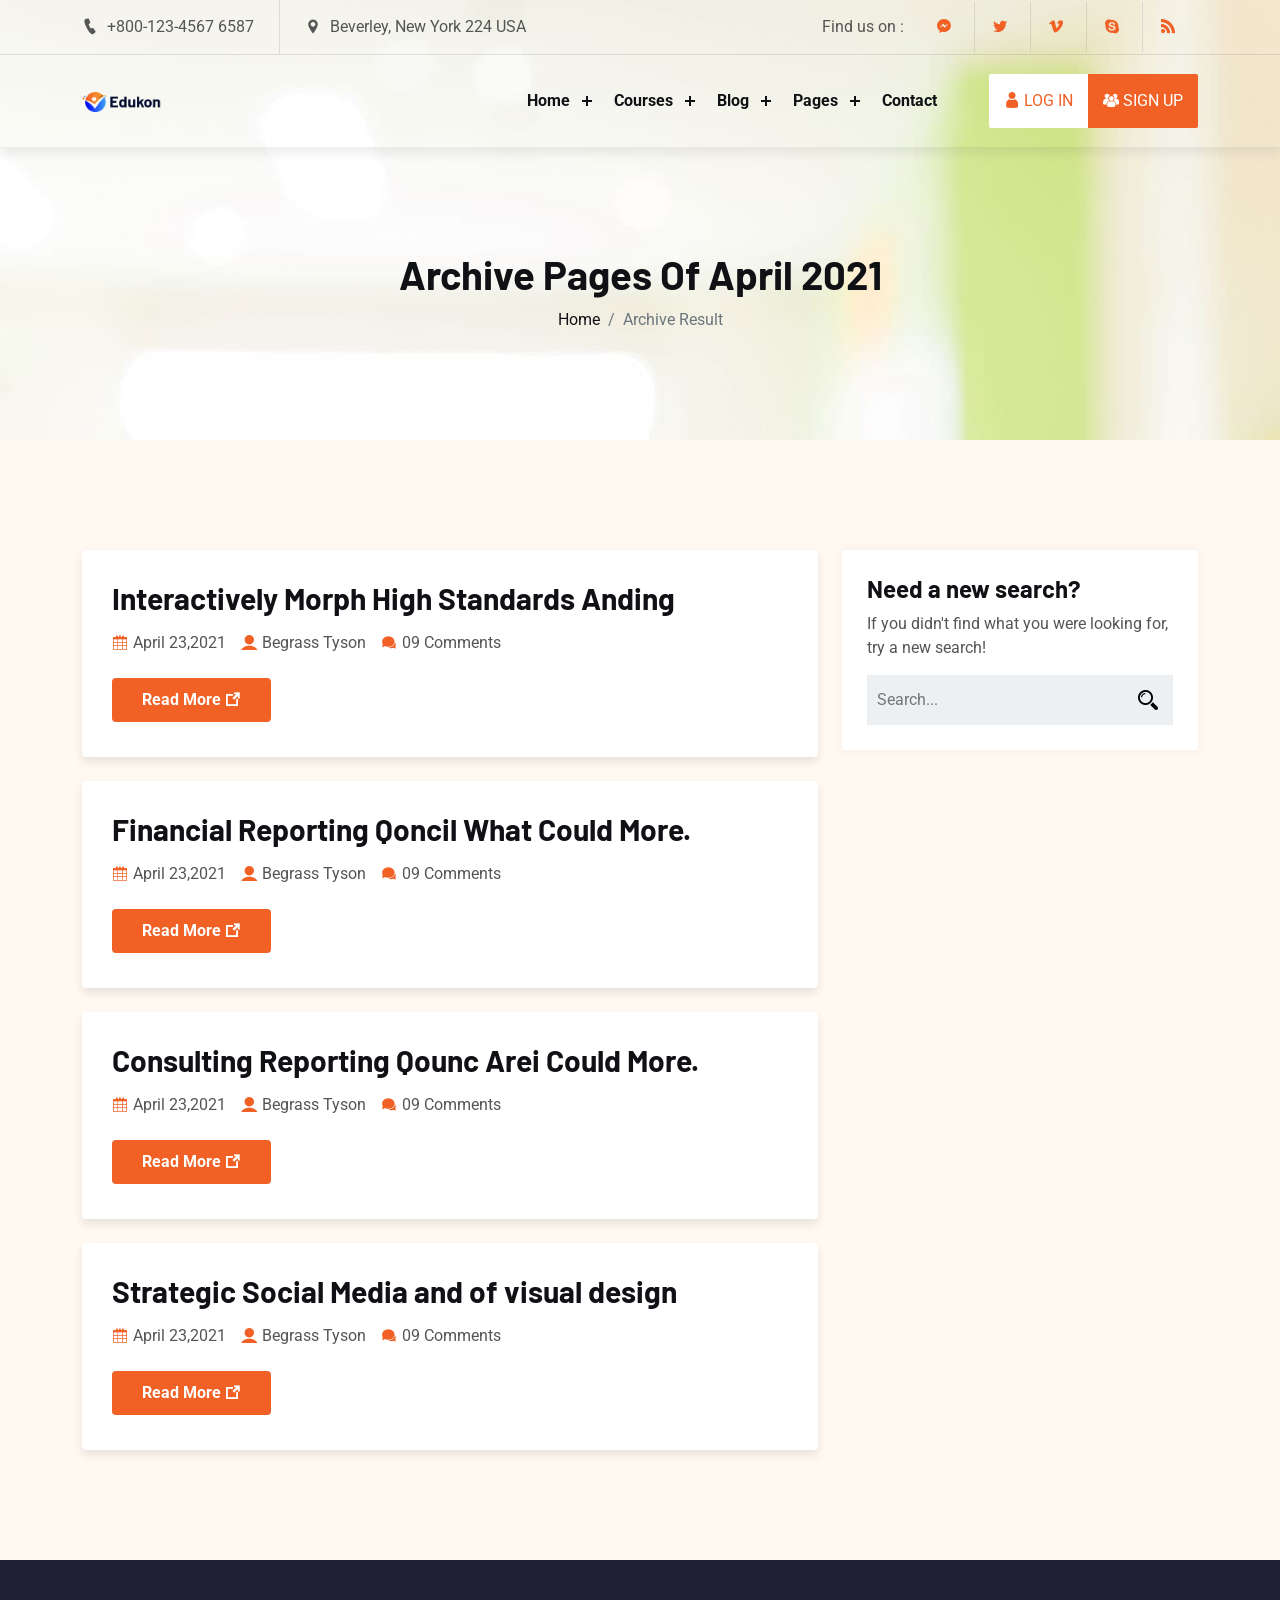
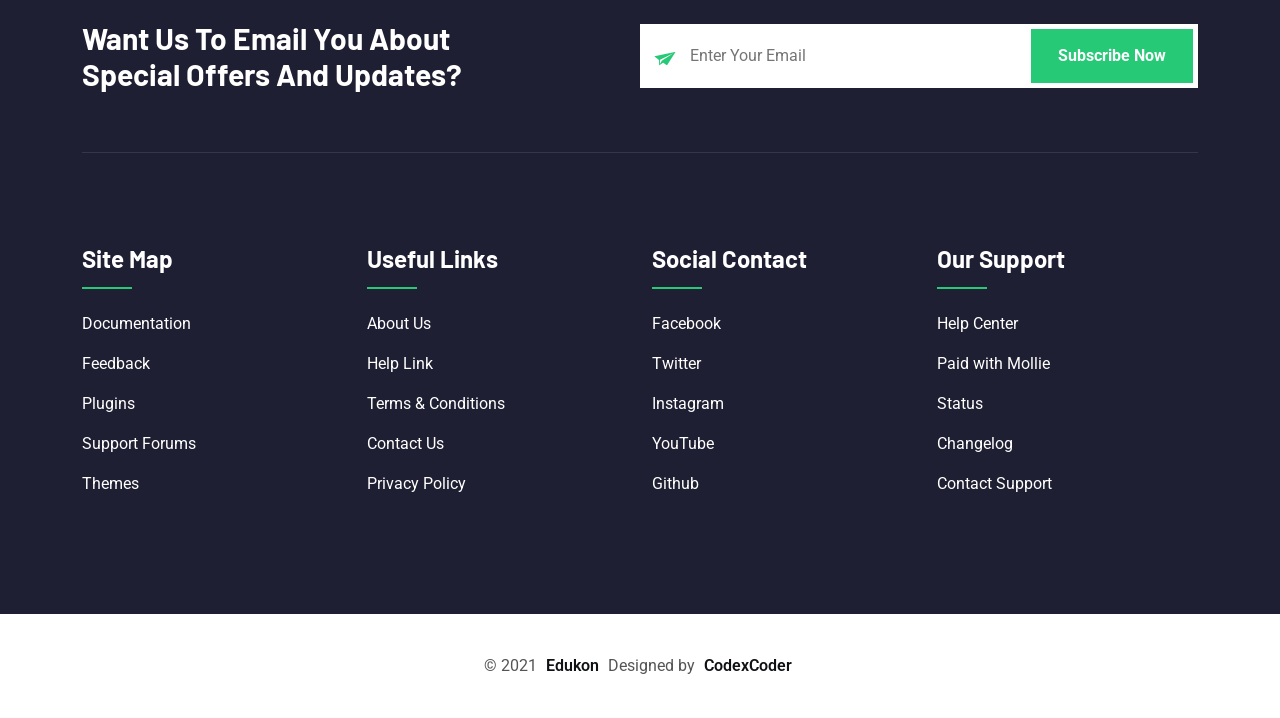
<file: archive.html>
<!DOCTYPE html>
<html lang="en">
<head>
    <meta charset="UTF-8">
    <meta http-equiv="X-UA-Compatible" content="IE=edge">
    <meta name="viewport" content="width=device-width, initial-scale=1.0">
    <title>Edukon</title>
    <link rel="shortcut icon" href="assets/images/x-icon.png" type="image/x-icon">

    <link rel="stylesheet" href="assets/css/animate.css">
    <link rel="stylesheet" href="assets/css/bootstrap.min.css">
    <link rel="stylesheet" href="assets/css/icofont.min.css">
    <link rel="stylesheet" href="assets/css/swiper.min.css">
    <link rel="stylesheet" href="assets/css/lightcase.css">
    <link rel="stylesheet" href="assets/css/style.css">
</head>
<body>

    <!-- preloader start here -->
    <div class="preloader">
        <div class="preloader-inner">
            <div class="preloader-icon">
                <span></span>
                <span></span>
            </div>
        </div>
    </div>
    <!-- preloader ending here -->


    <!-- scrollToTop start here -->
    <a href="#" class="scrollToTop"><i class="icofont-rounded-up"></i></a>
    <!-- scrollToTop ending here -->


    <!-- header section start here -->
    <header class="header-section header-shadow">
        <div class="header-top">
            <div class="container">
                <div class="header-top-area">
                    <ul class="lab-ul left">
                        <li>
                            <i class="icofont-ui-call"></i> <span>+800-123-4567 6587</span>
                        </li>
                        <li>
                            <i class="icofont-location-pin"></i> Beverley, New York 224 USA
                        </li>
                    </ul>
                    <ul class="lab-ul social-icons d-flex align-items-center">
                        <li><p>Find us on : </p></li>
                        <li><a href="#" class="fb"><i class="icofont-facebook-messenger"></i></a></li>
                        <li><a href="#" class="twitter"><i class="icofont-twitter"></i></a></li>
                        <li><a href="#" class="vimeo"><i class="icofont-vimeo"></i></a></li>
                        <li><a href="#" class="skype"><i class="icofont-skype"></i></a></li>
                        <li><a href="#" class="rss"><i class="icofont-rss-feed"></i></a></li>
                    </ul>
                </div>
            </div>
        </div>
        <div class="header-bottom">
            <div class="container">
                <div class="header-wrapper">
                    <div class="logo">
                        <a href="index.html"><img src="assets/images/logo/01.png" alt="logo"></a>
                    </div>
                    <div class="menu-area">
                        <div class="menu">
                            <ul class="lab-ul">
                                <li>
                                    <a href="#0">Home</a>
                                    <ul class="lab-ul">
                                        <li><a href="index.html">Home One</a></li>
                                        <li><a href="index-2.html">Home Two</a></li>
                                        <li><a href="index-3.html">Home Three</a></li>
                                        <li><a href="index-4.html">Home Four</a></li>
                                        <li><a href="index-5.html">Home Five</a></li>
                                        <li><a href="index-6.html">Home Six</a></li>
                                        <li><a href="index-7.html">Home Seven</a></li>
                                    </ul>
                                </li>
                                
                                <li>
                                    <a href="#0">Courses</a>
                                    <ul class="lab-ul">
                                        <li><a href="course.html">Course</a></li>
                                        <li><a href="course-single.html">Course Details</a></li>
    
                                    </ul>
                                </li>
                                <li>
                                    <a href="#0">Blog</a>
                                    <ul class="lab-ul">
                                        <li><a href="blog.html">Blog Grid</a></li>
                                        <li><a href="blog-2.html">Blog Style 2</a></li>
                                        <li><a href="blog-3.html">Blog Style 3</a></li>
                                        <li><a href="blog-single.html">Blog Single</a></li>
                                    </ul>
                                </li>
                                <li>
                                    <a href="#0">Pages</a>
                                    <ul class="lab-ul">
                                        <li><a href="about.html">About</a></li>
                                        <li><a href="team.html">Team</a></li>
                                        <li><a href="instructor.html">Instructor</a></li>
                                        <li>
                                            <a href="#0">Shop Pages</a>
                                            <ul class="lab-ul">
                                                <li><a href="shop.html">Shop Page</a></li>
                                                <li><a href="shop-single.html">Shop Details Page</a></li>
                                                <li><a href="cart-page.html">Shop Cart Page</a></li>
                                            </ul>
                                        </li>
                                        <li><a href="search-page.html">Search Page</a></li>
                                        <li><a href="search-none.html">Search None</a></li>
                                        <li><a href="404.html">404</a></li>
                                    </ul>
                                </li>
                                <li><a href="contact.html">Contact</a></li>
                            </ul>
                        </div>
                        
                        <a href="login.html" class="login"><i class="icofont-user"></i> <span>LOG IN</span> </a>
                        <a href="signup.html" class="signup"><i class="icofont-users"></i> <span>SIGN UP</span> </a>

                        <!-- toggle icons -->
                        <div class="header-bar d-lg-none">
                            <span></span>
                            <span></span>
                            <span></span>
                        </div>
                        <div class="ellepsis-bar d-lg-none">
                            <i class="icofont-info-square"></i>
                        </div>
                    </div>
                </div>
            </div>
        </div>
    </header>
    <!-- header section ending here -->

    <!-- Page Header section start here -->
    <div class="pageheader-section">
        <div class="container">
            <div class="row">
                <div class="col-12">
                    <div class="pageheader-content text-center">
                        <h2>Archive Pages Of April 2021</h2>
                        <nav aria-label="breadcrumb">
                            <ol class="breadcrumb justify-content-center">
                                <li class="breadcrumb-item"><a href="index.html">Home</a></li>
                                <li class="breadcrumb-item active" aria-current="page">Archive Result</li>
                            </ol>
                        </nav>
                    </div>
                </div>
            </div>
        </div>
    </div>
    <!-- Page Header section ending here -->

    
    <!-- blog section start here -->
    <div class="blog-section padding-tb section-bg">
        <div class="container">
            <div class="row justify-content-center">
                <div class="col-lg-8 col-12">
                    <article>
                        <div class="section-wrapper">
                            <div class="row row-cols-1 justify-content-center g-4">
                                <div class="col">
                                    <div class="post-item style-2">
                                        <div class="post-inner">
                                            <div class="post-content">
                                                <a href="blog-single.html"><h3>Interactively Morph High Standards Anding</h3></a>
                                                <div class="meta-post">
                                                    <ul class="lab-ul">
                                                        <li><i class="icofont-calendar"></i>April 23,2021</li>
                                                        <li><i class="icofont-ui-user"></i>Begrass Tyson</li>
                                                        <li><i class="icofont-speech-comments"></i>09 Comments</li>
                                                    </ul>
                                                </div>
                                                <a href="blog-single.html" class="lab-btn mt-2"><span>Read More <i class="icofont-external-link"></i></span></a>
                                            </div>
                                        </div>
                                    </div>
                                </div>
                                <div class="col">
                                    <div class="post-item style-2">
                                        <div class="post-inner">
                                            <div class="post-content">
                                                <a href="blog-single.html"><h3>Financial Reporting Qoncil What Could More.</h3></a>
                                                <div class="meta-post">
                                                    <ul class="lab-ul">
                                                        <li><i class="icofont-calendar"></i>April 23,2021</li>
                                                        <li><i class="icofont-ui-user"></i>Begrass Tyson</li>
                                                        <li><i class="icofont-speech-comments"></i>09 Comments</li>
                                                    </ul>
                                                </div>
                                                <a href="blog-single.html" class="lab-btn mt-2"><span>Read More <i class="icofont-external-link"></i></span></a>
                                            </div>
                                        </div>
                                    </div>
                                </div>
                                <div class="col">
                                    <div class="post-item style-2">
                                        <div class="post-inner">
                                            <div class="post-content">
                                                <a href="blog-single.html"><h3>Consulting Reporting Qounc Arei Could More.</h3></a>
                                                <div class="meta-post">
                                                    <ul class="lab-ul">
                                                        <li><i class="icofont-calendar"></i>April 23,2021</li>
                                                        <li><i class="icofont-ui-user"></i>Begrass Tyson</li>
                                                        <li><i class="icofont-speech-comments"></i>09 Comments</li>
                                                    </ul>
                                                </div>
                                                <a href="blog-single.html" class="lab-btn mt-2"><span>Read More <i class="icofont-external-link"></i></span></a>
                                            </div>
                                        </div>
                                    </div>
                                </div>
                                <div class="col">
                                    <div class="post-item style-2">
                                        <div class="post-inner">
                                            <div class="post-content">
                                                <a href="blog-single.html"><h3>Strategic Social Media and of visual design</h3></a>
                                                <div class="meta-post">
                                                    <ul class="lab-ul">
                                                        <li><i class="icofont-calendar"></i>April 23,2021</li>
                                                        <li><i class="icofont-ui-user"></i>Begrass Tyson</li>
                                                        <li><i class="icofont-speech-comments"></i>09 Comments</li>
                                                    </ul>
                                                </div>
                                                <a href="blog-single.html" class="lab-btn mt-2"><span>Read More <i class="icofont-external-link"></i></span></a>
                                            </div>
                                        </div>
                                    </div>
                                </div>
                            </div>
                        </div>
                    </article>
                </div>
                <div class="col-lg-4 col-12">
                    <aside>
                        <div class="widget widget-search">
                            <h4>Need a new search?</h4>
                            <p>If you didn't find what you were looking for, try a new search!</p>
                            <form action="/" class="search-wrapper">
                                <input type="text" name="s" placeholder="Search...">
                                <button type="submit"><i class="icofont-search-2"></i></button>
                            </form>
                        </div>
                    </aside>
                </div>
            </div>
        </div>
    </div>
    <!-- blog section ending here -->


    <!-- footer -->
    <div class="news-footer-wrap">
        <div class="fs-shape">
            <img src="assets/images/shape-img/03.png" alt="fst" class="fst-1">
            <img src="assets/images/shape-img/04.png" alt="fst" class="fst-2">
        </div>
        <!-- Newsletter Section Start Here -->
        <div class="news-letter">
            <div class="container">
                <div class="section-wrapper">
                    <div class="news-title">
                        <h3>Want Us To Email You About Special Offers And Updates?</h3>
                    </div>
                    <div class="news-form">
                        <form action="/">
                            <div class="nf-list">
                                <input type="email" name="email" placeholder="Enter Your Email">
                                <input type="submit" name="submit" value="Subscribe Now">
                            </div>
                        </form>
                    </div>
                </div>
            </div>
        </div>
        <!-- Newsletter Section Ending Here -->

        <!-- Footer Section Start Here -->
        <footer>
            <div class="footer-top padding-tb pt-0">
                <div class="container">
                    <div class="row g-4 row-cols-xl-4 row-cols-md-2 row-cols-1 justify-content-center">
                        <div class="col">
                            <div class="footer-item">
                                <div class="footer-inner">
                                    <div class="footer-content">
                                        <div class="title">
                                            <h4>Site Map</h4>
                                        </div>
                                        <div class="content">
                                            <ul class="lab-ul">
                                                <li><a href="#">Documentation</a></li>
                                                <li><a href="#">Feedback</a></li>
                                                <li><a href="#">Plugins</a></li>
                                                <li><a href="#">Support Forums</a></li>
                                                <li><a href="#">Themes</a></li>
                                            </ul>
                                        </div>
                                    </div>
                                </div>
                            </div>
                        </div>
                        <div class="col">
                            <div class="footer-item">
                                <div class="footer-inner">
                                    <div class="footer-content">
                                        <div class="title">
                                            <h4>Useful Links</h4>
                                        </div>
                                        <div class="content">
                                            <ul class="lab-ul">
                                                <li><a href="#">About Us</a></li>
                                                <li><a href="#">Help Link</a></li>
                                                <li><a href="#">Terms & Conditions</a></li>
                                                <li><a href="#">Contact Us</a></li>
                                                <li><a href="#">Privacy Policy</a></li>
                                            </ul>
                                        </div>
                                    </div>
                                </div>
                            </div>
                        </div>
                        <div class="col">
                            <div class="footer-item">
                                <div class="footer-inner">
                                    <div class="footer-content">
                                        <div class="title">
                                            <h4>Social Contact</h4>
                                        </div>
                                        <div class="content">
                                            <ul class="lab-ul">
                                                <li><a href="#">Facebook</a></li>
                                                <li><a href="#">Twitter</a></li>
                                                <li><a href="#">Instagram</a></li>
                                                <li><a href="#">YouTube</a></li>
                                                <li><a href="#">Github</a></li>
                                            </ul>
                                        </div>
                                    </div>
                                </div>
                            </div>
                        </div>
                        <div class="col">
                            <div class="footer-item">
                                <div class="footer-inner">
                                    <div class="footer-content">
                                        <div class="title">
                                            <h4>Our Support</h4>
                                        </div>
                                        <div class="content">
                                            <ul class="lab-ul">
                                                <li><a href="#">Help Center</a></li>
                                                <li><a href="#">Paid with Mollie</a></li>
                                                <li><a href="#">Status</a></li>
                                                <li><a href="#">Changelog</a></li>
                                                <li><a href="#">Contact Support</a></li>
                                            </ul>
                                        </div>
                                    </div>
                                </div>
                            </div>
                        </div>
                    </div>
                </div>
            </div>
            <div class="footer-bottom style-2">
                <div class="container">
                    <div class="section-wrapper">
                        <p>&copy; 2021 <a href="index.html">Edukon</a> Designed by <a href="https://themeforest.net/user/CodexCoder" target="_blank">CodexCoder</a> </p>
                    </div>
                </div>
            </div>
        </footer>
        <!-- Footer Section Ending Here -->
    </div>
    <!-- footer -->



    <script src="assets/js/jquery.js"></script>
    <script src="assets/js/bootstrap.min.js"></script>
    <script src="assets/js/swiper.min.js"></script>
    <script src="assets/js/progress.js"></script>
    <script src="assets/js/lightcase.js"></script>
    <script src="assets/js/counter-up.js"></script>
    <script src="assets/js/isotope.pkgd.js"></script>
    <script src="assets/js/functions.js"></script>
</body>
</html>
</file>
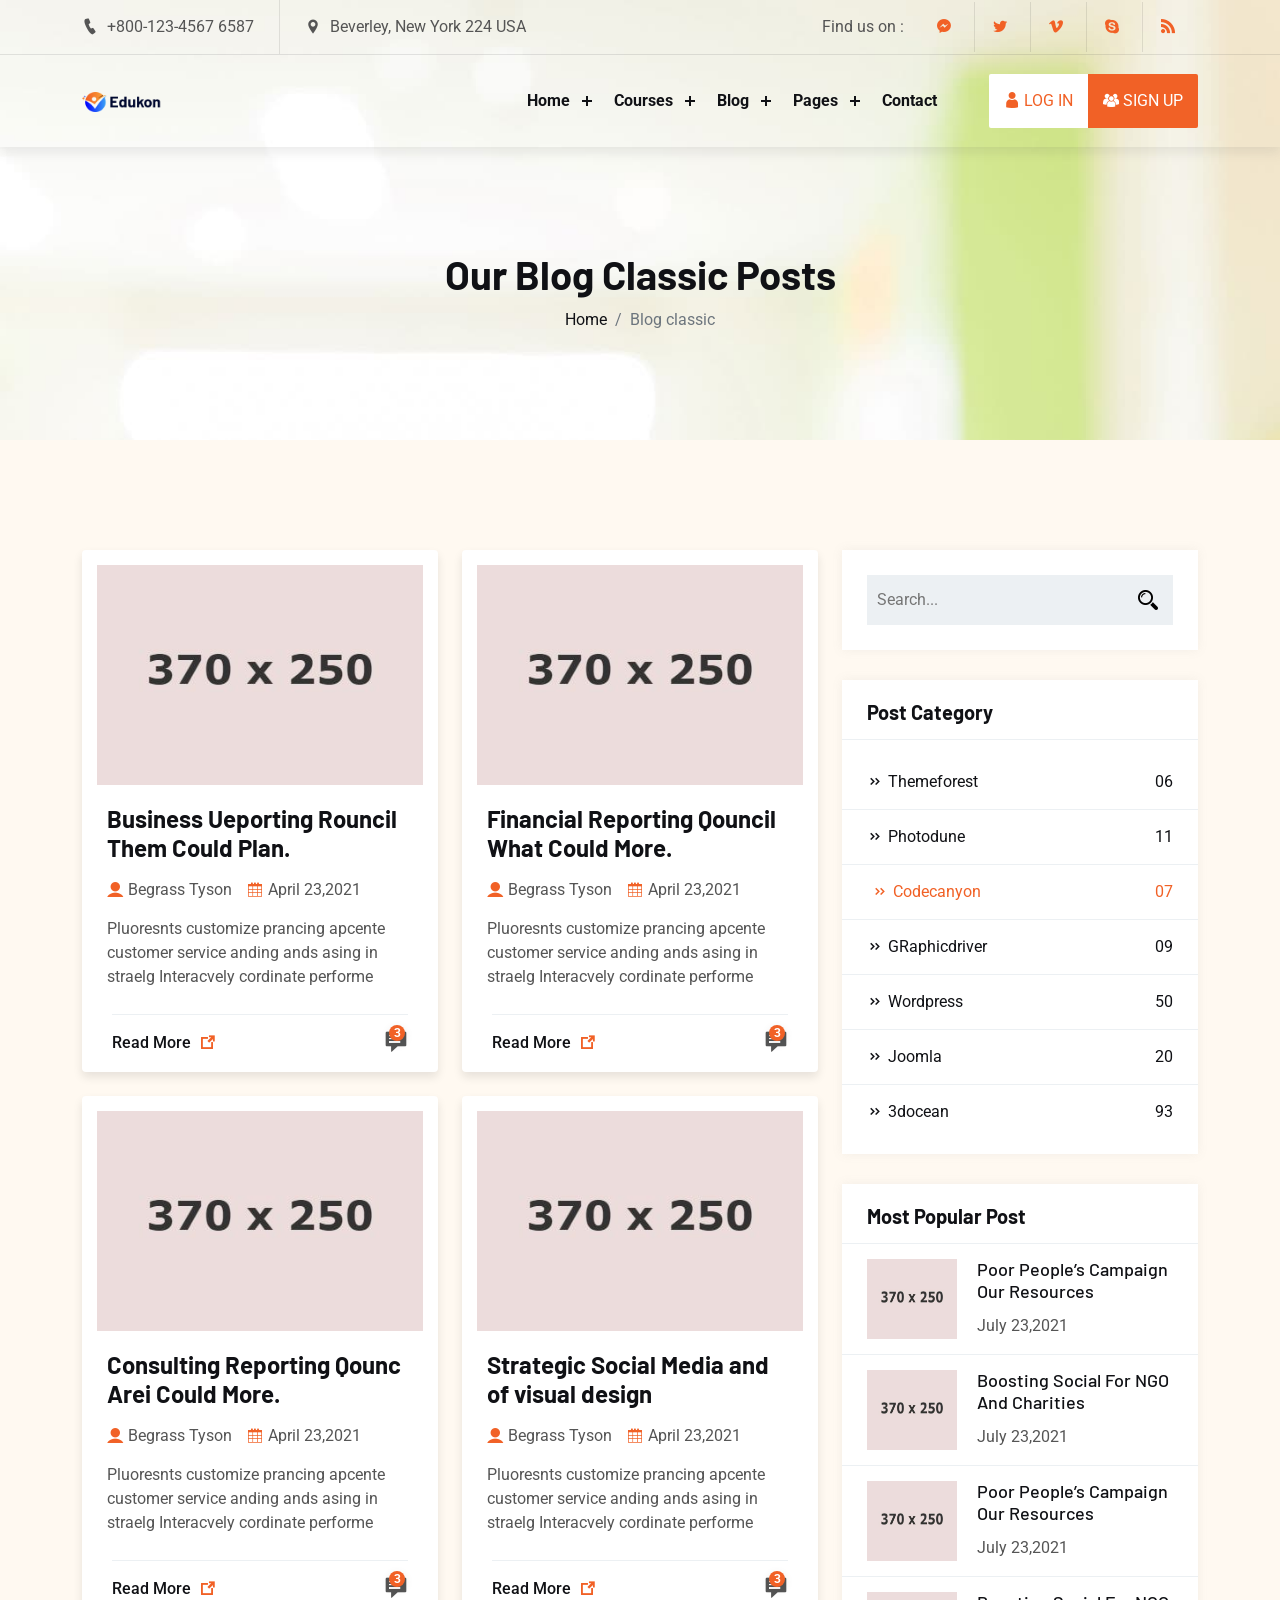
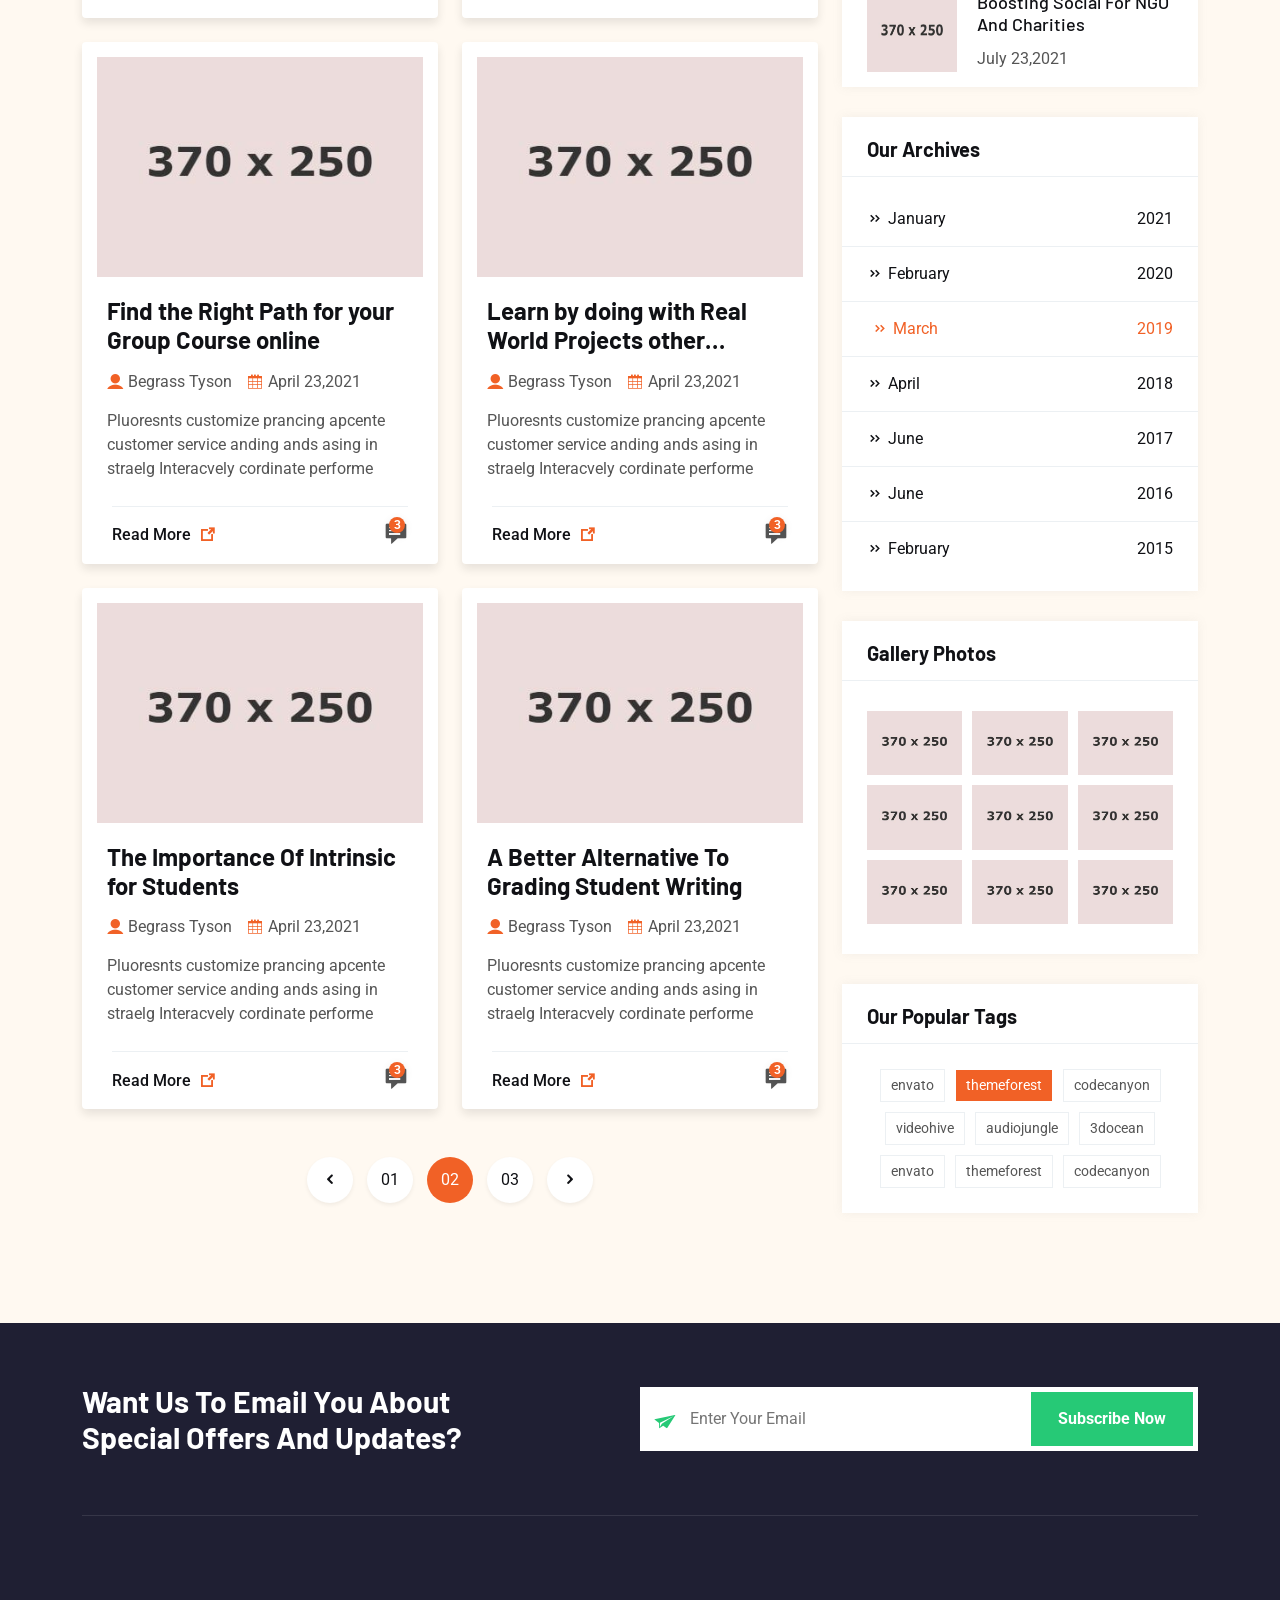
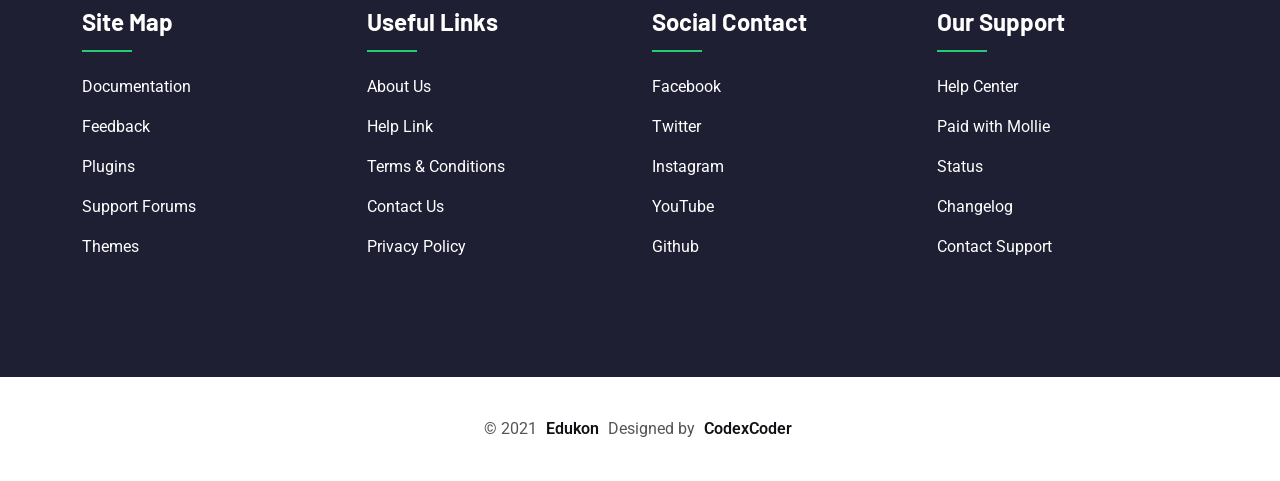
<file: blog-2.html>
<!DOCTYPE html>
<html lang="en">
<head>
    <meta charset="UTF-8">
    <meta http-equiv="X-UA-Compatible" content="IE=edge">
    <meta name="viewport" content="width=device-width, initial-scale=1.0">
    <title>Edukon</title>
    <link rel="shortcut icon" href="assets/images/x-icon.png" type="image/x-icon">

    <link rel="stylesheet" href="assets/css/animate.css">
    <link rel="stylesheet" href="assets/css/bootstrap.min.css">
    <link rel="stylesheet" href="assets/css/icofont.min.css">
    <link rel="stylesheet" href="assets/css/swiper.min.css">
    <link rel="stylesheet" href="assets/css/lightcase.css">
    <link rel="stylesheet" href="assets/css/style.css">
</head>
<body>

    <!-- preloader start here -->
    <div class="preloader">
        <div class="preloader-inner">
            <div class="preloader-icon">
                <span></span>
                <span></span>
            </div>
        </div>
    </div>
    <!-- preloader ending here -->


    <!-- scrollToTop start here -->
    <a href="#" class="scrollToTop"><i class="icofont-rounded-up"></i></a>
    <!-- scrollToTop ending here -->


    <!-- header section start here -->
    <header class="header-section header-shadow">
        <div class="header-top">
            <div class="container">
                <div class="header-top-area">
                    <ul class="lab-ul left">
                        <li>
                            <i class="icofont-ui-call"></i> <span>+800-123-4567 6587</span>
                        </li>
                        <li>
                            <i class="icofont-location-pin"></i> Beverley, New York 224 USA
                        </li>
                    </ul>
                    <ul class="lab-ul social-icons d-flex align-items-center">
                        <li><p>Find us on : </p></li>
                        <li><a href="#" class="fb"><i class="icofont-facebook-messenger"></i></a></li>
                        <li><a href="#" class="twitter"><i class="icofont-twitter"></i></a></li>
                        <li><a href="#" class="vimeo"><i class="icofont-vimeo"></i></a></li>
                        <li><a href="#" class="skype"><i class="icofont-skype"></i></a></li>
                        <li><a href="#" class="rss"><i class="icofont-rss-feed"></i></a></li>
                    </ul>
                </div>
            </div>
        </div>
        <div class="header-bottom">
            <div class="container">
                <div class="header-wrapper">
                    <div class="logo">
                        <a href="index.html"><img src="assets/images/logo/01.png" alt="logo"></a>
                    </div>
                    <div class="menu-area">
                        <div class="menu">
                            <ul class="lab-ul">
                                <li>
                                    <a href="#0">Home</a>
                                    <ul class="lab-ul">
                                        <li><a href="index.html">Home One</a></li>
                                        <li><a href="index-2.html">Home Two</a></li>
                                        <li><a href="index-3.html">Home Three</a></li>
                                        <li><a href="index-4.html">Home Four</a></li>
                                        <li><a href="index-5.html">Home Five</a></li>
                                        <li><a href="index-6.html">Home Six</a></li>
                                        <li><a href="index-7.html">Home Seven</a></li>
                                    </ul>
                                </li>
                                
                                <li>
                                    <a href="#0">Courses</a>
                                    <ul class="lab-ul">
                                        <li><a href="course.html">Course</a></li>
                                        <li><a href="course-single.html">Course Details</a></li>
    
                                    </ul>
                                </li>
                                <li>
                                    <a href="#0">Blog</a>
                                    <ul class="lab-ul">
                                        <li><a href="blog.html">Blog Grid</a></li>
                                        <li><a href="blog-2.html" class="active">Blog Style 2</a></li>
                                        <li><a href="blog-3.html">Blog Style 3</a></li>
                                        <li><a href="blog-single.html">Blog Single</a></li>
                                    </ul>
                                </li>
                                <li>
                                    <a href="#0">Pages</a>
                                    <ul class="lab-ul">
                                        <li><a href="about.html">About</a></li>
                                        <li><a href="team.html">Team</a></li>
                                        <li><a href="instructor.html">Instructor</a></li>
                                        <li>
                                            <a href="#0">Shop Pages</a>
                                            <ul class="lab-ul">
                                                <li><a href="shop.html">Shop Page</a></li>
                                                <li><a href="shop-single.html">Shop Details Page</a></li>
                                                <li><a href="cart-page.html">Shop Cart Page</a></li>
                                            </ul>
                                        </li>
                                        <li><a href="search-page.html">Search Page</a></li>
                                        <li><a href="search-none.html">Search None</a></li>
                                        <li><a href="404.html">404</a></li>
                                    </ul>
                                </li>
                                <li><a href="contact.html">Contact</a></li>
                            </ul>
                        </div>
                        
                        <a href="login.html" class="login"><i class="icofont-user"></i> <span>LOG IN</span> </a>
                        <a href="signup.html" class="signup"><i class="icofont-users"></i> <span>SIGN UP</span> </a>

                        <!-- toggle icons -->
                        <div class="header-bar d-lg-none">
                            <span></span>
                            <span></span>
                            <span></span>
                        </div>
                        <div class="ellepsis-bar d-lg-none">
                            <i class="icofont-info-square"></i>
                        </div>
                    </div>
                </div>
            </div>
        </div>
    </header>
    <!-- header section ending here -->

    <!-- Page Header section start here -->
    <div class="pageheader-section">
        <div class="container">
            <div class="row">
                <div class="col-12">
                    <div class="pageheader-content text-center">
                        <h2>Our Blog Classic Posts</h2>
                        <nav aria-label="breadcrumb">
                            <ol class="breadcrumb justify-content-center">
                                <li class="breadcrumb-item"><a href="index.html">Home</a></li>
                                <li class="breadcrumb-item active" aria-current="page">Blog classic</li>
                            </ol>
                        </nav>
                    </div>
                </div>
            </div>
        </div>
    </div>
    <!-- Page Header section ending here -->

    
    <!-- blog section start here -->
    <div class="blog-section padding-tb section-bg">
        <div class="container">
            <div class="row justify-content-center">
                <div class="col-lg-8 col-12">
                    <article>
                        <div class="section-wrapper">
                            <div class="row row-cols-1 row-cols-sm-2 row-cols-md-2 justify-content-center g-4">
                                <div class="col">
                                    <div class="post-item">
                                        <div class="post-inner">
                                            <div class="post-thumb">
                                                <a href="blog-single.html"><img src="assets/images/blog/01.jpg" alt="blog thumb"></a>
                                            </div>
                                            <div class="post-content">
                                                <a href="blog-single.html"><h4>Business Ueporting Rouncil Them Could Plan.</h4></a>
                                                <div class="meta-post">
                                                    <ul class="lab-ul">
                                                        <li><i class="icofont-ui-user"></i>Begrass Tyson</li>
                                                        <li><i class="icofont-calendar"></i>April 23,2021</li>
                                                    </ul>
                                                </div>
                                                <p>Pluoresnts customize prancing apcente customer service anding ands asing in straelg Interacvely cordinate performe</p>
                                            </div>
                                            <div class="post-footer">
                                                <div class="pf-left">
                                                    <a href="blog-single.html" class="lab-btn-text">Read more <i class="icofont-external-link"></i></a>
                                                </div>
                                                <div class="pf-right">
                                                    <i class="icofont-comment"></i>
                                                    <span class="comment-count">3</span>
                                                </div>
                                            </div>
                                        </div>
                                    </div>
                                </div>
                                <div class="col">
                                    <div class="post-item">
                                        <div class="post-inner">
                                            <div class="post-thumb">
                                                <a href="blog-single.html"><img src="assets/images/blog/02.jpg" alt="blog thumb"></a>
                                            </div>
                                            <div class="post-content">
                                                <a href="blog-single.html"><h4>Financial Reporting Qouncil What Could More.</h4></a>
                                                <div class="meta-post">
                                                    <ul class="lab-ul">
                                                        <li><i class="icofont-ui-user"></i>Begrass Tyson</li>
                                                        <li><i class="icofont-calendar"></i>April 23,2021</li>
                                                    </ul>
                                                </div>
                                                <p>Pluoresnts customize prancing apcente customer service anding ands asing in straelg Interacvely cordinate performe</p>
                                            </div>
                                            <div class="post-footer">
                                                <div class="pf-left">
                                                    <a href="blog-single.html" class="lab-btn-text">Read more <i class="icofont-external-link"></i></a>
                                                </div>
                                                <div class="pf-right">
                                                    <i class="icofont-comment"></i>
                                                    <span class="comment-count">3</span>
                                                </div>
                                            </div>
                                        </div>
                                    </div>
                                </div>
                                <div class="col">
                                    <div class="post-item">
                                        <div class="post-inner">
                                            <div class="post-thumb">
                                                <a href="blog-single.html"><img src="assets/images/blog/03.jpg" alt="blog thumb"></a>
                                            </div>
                                            <div class="post-content">
                                                <a href="blog-single.html"><h4>Consulting Reporting Qounc Arei Could More.</h4></a>
                                                <div class="meta-post">
                                                    <ul class="lab-ul">
                                                        <li><i class="icofont-ui-user"></i>Begrass Tyson</li>
                                                        <li><i class="icofont-calendar"></i>April 23,2021</li>
                                                    </ul>
                                                </div>
                                                <p>Pluoresnts customize prancing apcente customer service anding ands asing in straelg Interacvely cordinate performe</p>
                                            </div>
                                            <div class="post-footer">
                                                <div class="pf-left">
                                                    <a href="blog-single.html" class="lab-btn-text">Read more <i class="icofont-external-link"></i></a>
                                                </div>
                                                <div class="pf-right">
                                                    <i class="icofont-comment"></i>
                                                    <span class="comment-count">3</span>
                                                </div>
                                            </div>
                                        </div>
                                    </div>
                                </div>
                                <div class="col">
                                    <div class="post-item">
                                        <div class="post-inner">
                                            <div class="post-thumb">
                                                <a href="blog-single.html"><img src="assets/images/blog/04.jpg" alt="blog thumb"></a>
                                            </div>
                                            <div class="post-content">
                                                <a href="blog-single.html"><h4>Strategic Social Media and of visual design</h4></a>
                                                <div class="meta-post">
                                                    <ul class="lab-ul">
                                                        <li><i class="icofont-ui-user"></i>Begrass Tyson</li>
                                                        <li><i class="icofont-calendar"></i>April 23,2021</li>
                                                    </ul>
                                                </div>
                                                <p>Pluoresnts customize prancing apcente customer service anding ands asing in straelg Interacvely cordinate performe</p>
                                            </div>
                                            <div class="post-footer">
                                                <div class="pf-left">
                                                    <a href="blog-single.html" class="lab-btn-text">Read more <i class="icofont-external-link"></i></a>
                                                </div>
                                                <div class="pf-right">
                                                    <i class="icofont-comment"></i>
                                                    <span class="comment-count">3</span>
                                                </div>
                                            </div>
                                        </div>
                                    </div>
                                </div>
                                <div class="col">
                                    <div class="post-item">
                                        <div class="post-inner">
                                            <div class="post-thumb">
                                                <a href="blog-single.html"><img src="assets/images/blog/05.jpg" alt="blog thumb"></a>
                                            </div>
                                            <div class="post-content">
                                                <a href="blog-single.html"><h4>Find the Right Path for your Group Course online</h4></a>
                                                <div class="meta-post">
                                                    <ul class="lab-ul">
                                                        <li><i class="icofont-ui-user"></i>Begrass Tyson</li>
                                                        <li><i class="icofont-calendar"></i>April 23,2021</li>
                                                    </ul>
                                                </div>
                                                <p>Pluoresnts customize prancing apcente customer service anding ands asing in straelg Interacvely cordinate performe</p>
                                            </div>
                                            <div class="post-footer">
                                                <div class="pf-left">
                                                    <a href="blog-single.html" class="lab-btn-text">Read more <i class="icofont-external-link"></i></a>
                                                </div>
                                                <div class="pf-right">
                                                    <i class="icofont-comment"></i>
                                                    <span class="comment-count">3</span>
                                                </div>
                                            </div>
                                        </div>
                                    </div>
                                </div>
                                <div class="col">
                                    <div class="post-item">
                                        <div class="post-inner">
                                            <div class="post-thumb">
                                                <a href="blog-single.html"><img src="assets/images/blog/06.jpg" alt="blog thumb"></a>
                                            </div>
                                            <div class="post-content">
                                                <a href="blog-single.html"><h4>Learn by doing with Real World Projects other countries</h4></a>
                                                <div class="meta-post">
                                                    <ul class="lab-ul">
                                                        <li><i class="icofont-ui-user"></i>Begrass Tyson</li>
                                                        <li><i class="icofont-calendar"></i>April 23,2021</li>
                                                    </ul>
                                                </div>
                                                <p>Pluoresnts customize prancing apcente customer service anding ands asing in straelg Interacvely cordinate performe</p>
                                            </div>
                                            <div class="post-footer">
                                                <div class="pf-left">
                                                    <a href="blog-single.html" class="lab-btn-text">Read more <i class="icofont-external-link"></i></a>
                                                </div>
                                                <div class="pf-right">
                                                    <i class="icofont-comment"></i>
                                                    <span class="comment-count">3</span>
                                                </div>
                                            </div>
                                        </div>
                                    </div>
                                </div>
                                <div class="col">
                                    <div class="post-item">
                                        <div class="post-inner">
                                            <div class="post-thumb">
                                                <a href="blog-single.html"><img src="assets/images/blog/07.jpg" alt="blog thumb"></a>
                                            </div>
                                            <div class="post-content">
                                                <a href="blog-single.html"><h4>The Importance Of Intrinsic for Students</h4></a>
                                                <div class="meta-post">
                                                    <ul class="lab-ul">
                                                        <li><i class="icofont-ui-user"></i>Begrass Tyson</li>
                                                        <li><i class="icofont-calendar"></i>April 23,2021</li>
                                                    </ul>
                                                </div>
                                                <p>Pluoresnts customize prancing apcente customer service anding ands asing in straelg Interacvely cordinate performe</p>
                                            </div>
                                            <div class="post-footer">
                                                <div class="pf-left">
                                                    <a href="blog-single.html" class="lab-btn-text">Read more <i class="icofont-external-link"></i></a>
                                                </div>
                                                <div class="pf-right">
                                                    <i class="icofont-comment"></i>
                                                    <span class="comment-count">3</span>
                                                </div>
                                            </div>
                                        </div>
                                    </div>
                                </div>
                                <div class="col">
                                    <div class="post-item">
                                        <div class="post-inner">
                                            <div class="post-thumb">
                                                <a href="blog-single.html"><img src="assets/images/blog/08.jpg" alt="blog thumb"></a>
                                            </div>
                                            <div class="post-content">
                                                <a href="blog-single.html"><h4>A Better Alternative To Grading Student Writing</h4></a>
                                                <div class="meta-post">
                                                    <ul class="lab-ul">
                                                        <li><i class="icofont-ui-user"></i>Begrass Tyson</li>
                                                        <li><i class="icofont-calendar"></i>April 23,2021</li>
                                                    </ul>
                                                </div>
                                                <p>Pluoresnts customize prancing apcente customer service anding ands asing in straelg Interacvely cordinate performe</p>
                                            </div>
                                            <div class="post-footer">
                                                <div class="pf-left">
                                                    <a href="blog-single.html" class="lab-btn-text">Read more <i class="icofont-external-link"></i></a>
                                                </div>
                                                <div class="pf-right">
                                                    <i class="icofont-comment"></i>
                                                    <span class="comment-count">3</span>
                                                </div>
                                            </div>
                                        </div>
                                    </div>
                                </div>
                            </div>
                            <ul class="default-pagination lab-ul">
                                <li>
                                    <a href="#"><i class="icofont-rounded-left"></i></a>
                                </li>
                                <li>
                                    <a href="#">01</a>
                                </li>
                                <li>
                                    <a href="#" class="active">02</a>
                                </li>
                                <li>
                                    <a href="#">03</a>
                                </li>
                                <li>
                                    <a href="#"><i class="icofont-rounded-right"></i></a>
                                </li>
                            </ul>
                        </div>
                    </article>
                </div>
                <div class="col-lg-4 col-12">
                    <aside>
                        <div class="widget widget-search">
                            <form action="/" class="search-wrapper">
                                <input type="text" name="s" placeholder="Search...">
                                <button type="submit"><i class="icofont-search-2"></i></button>
                            </form>
                        </div>
                        <div class="widget widget-category">
                            <div class="widget-header">
                                <h5 class="title">Post Category</h5>
                            </div>
                            <ul class="widget-wrapper">
                                <li>
                                    <a href="#" class="d-flex flex-wrap justify-content-between"><span><i class="icofont-double-right"></i>Themeforest</span><span>06</span></a>
                                </li>
                                <li>
                                    <a href="#" class="d-flex flex-wrap justify-content-between"><span><i class="icofont-double-right"></i>Photodune</span><span>11</span></a>
                                </li>
                                <li>
                                    <a href="#" class="d-flex active flex-wrap justify-content-between"><span><i class="icofont-double-right"></i>Codecanyon</span><span>07</span></a>
                                </li>
                                <li>
                                    <a href="#" class="d-flex flex-wrap justify-content-between"><span><i class="icofont-double-right"></i>GRaphicdriver</span><span>09</span></a>
                                </li>
                                <li>
                                    <a href="#" class="d-flex flex-wrap justify-content-between"><span><i class="icofont-double-right"></i>Wordpress</span><span>50</span></a>
                                </li>
                                <li>
                                    <a href="#" class="d-flex flex-wrap justify-content-between"><span><i class="icofont-double-right"></i>Joomla</span><span>20</span></a>
                                </li>
                                <li>
                                    <a href="#" class="d-flex flex-wrap justify-content-between"><span><i class="icofont-double-right"></i>3docean</span><span>93</span></a>
                                </li>
                            </ul>
                        </div>
    
                        <div class="widget widget-post">
                            <div class="widget-header">
                                <h5 class="title">Most Popular Post</h5>
                            </div>
                            <ul class="widget-wrapper">
                                <li class="d-flex flex-wrap justify-content-between">
                                    <div class="post-thumb">
                                        <a href="blog-single.html"><img src="assets/images/blog/01.jpg" alt="rajibraj91"></a>
                                    </div>
                                    <div class="post-content">
                                        <a href="blog-single.html"><h6>Poor People’s Campaign Our Resources</h6></a>
                                        <p>July 23,2021</p>
                                    </div>
                                </li>
                                <li class="d-flex flex-wrap justify-content-between">
                                    <div class="post-thumb">
                                        <a href="blog-single.html"><img src="assets/images/blog/02.jpg" alt="rajibraj91"></a>
                                    </div>
                                    <div class="post-content">
                                        <a href="blog-single.html"><h6>Boosting Social For NGO And Charities </h6></a>
                                        <p>July 23,2021</p>
                                    </div>
                                </li>
                                <li class="d-flex flex-wrap justify-content-between">
                                    <div class="post-thumb">
                                        <a href="blog-single.html"><img src="assets/images/blog/03.jpg" alt="rajibraj91"></a>
                                    </div>
                                    <div class="post-content">
                                        <a href="blog-single.html"><h6>Poor People’s Campaign Our Resources</h6></a>
                                        <p>July 23,2021</p>
                                    </div>
                                </li>
                                <li class="d-flex flex-wrap justify-content-between">
                                    <div class="post-thumb">
                                        <a href="blog-single.html"><img src="assets/images/blog/04.jpg" alt="rajibraj91"></a>
                                    </div>
                                    <div class="post-content">
                                        <a href="blog-single.html"><h6>Boosting Social For NGO And Charities </h6></a>
                                        <p>July 23,2021</p>
                                    </div>
                                </li>
                            </ul>
                        </div>
    
                        <div class="widget widget-archive">
                            <div class="widget-header">
                                <h5 class="title">Our Archives</h5>
                            </div>
                            <ul class="widget-wrapper">
                                <li><a href="archive.html" class="d-flex flex-wrap justify-content-between"><span><i class="icofont-double-right"></i>January</span><span>2021</span></a> </li>
                                <li><a href="archive.html" class="d-flex flex-wrap justify-content-between"><span><i class="icofont-double-right"></i>February</span><span>2020</span></a></li>
                                <li><a href="archive.html" class="d-flex active flex-wrap justify-content-between"><span><i class="icofont-double-right"></i>March</span><span>2019</span></a></li>
                                <li><a href="archive.html" class="d-flex flex-wrap justify-content-between"><span><i class="icofont-double-right"></i>April</span><span>2018</span></a></li>
                                <li><a href="archive.html" class="d-flex flex-wrap justify-content-between"><span><i class="icofont-double-right"></i>June</span><span>2017</span></a></li>
                                <li><a href="archive.html" class="d-flex flex-wrap justify-content-between"><span><i class="icofont-double-right"></i>June</span><span>2016</span></a></li>
                                <li><a href="archive.html" class="d-flex flex-wrap justify-content-between"><span><i class="icofont-double-right"></i>February</span><span>2015</span></a></li>
                            </ul>
                        </div>

                        <div class="widget widget-instagram">
                            <div class="widget-header">
                                <h5 class="title">Gallery Photos</h5>
                            </div>
                            <ul class="widget-wrapper d-flex flex-wrap justify-content-center">
                                <li><a data-rel="lightcase" href="assets/images/blog/01.jpg"><img src="assets/images/blog/01.jpg" alt="product"></a></li>
                                <li><a data-rel="lightcase" href="assets/images/blog/02.jpg"><img src="assets/images/blog/02.jpg" alt="product"></a></li>
                                <li><a data-rel="lightcase" href="assets/images/blog/03.jpg"><img src="assets/images/blog/03.jpg" alt="product"></a></li>
                                <li><a data-rel="lightcase" href="assets/images/blog/04.jpg"><img src="assets/images/blog/04.jpg" alt="product"></a></li>
                                <li><a data-rel="lightcase" href="assets/images/blog/05.jpg"><img src="assets/images/blog/05.jpg" alt="product"></a></li>
                                <li><a data-rel="lightcase" href="assets/images/blog/06.jpg"><img src="assets/images/blog/06.jpg" alt="product"></a></li>
                                <li><a data-rel="lightcase" href="assets/images/blog/07.jpg"><img src="assets/images/blog/07.jpg" alt="product"></a></li>
                                <li><a data-rel="lightcase" href="assets/images/blog/08.jpg"><img src="assets/images/blog/08.jpg" alt="product"></a></li>
                                <li><a data-rel="lightcase" href="assets/images/blog/09.jpg"><img src="assets/images/blog/09.jpg" alt="product"></a></li>
                            </ul>
                        </div>

                        <div class="widget widget-tags">
                            <div class="widget-header">
                                <h5 class="title">Our Popular Tags</h5>
                            </div>
                            <ul class="widget-wrapper">
                                <li><a href="#">envato</a></li>
                                <li><a href="#" class="active">themeforest</a></li>
                                <li><a href="#">codecanyon</a></li>
                                <li><a href="#">videohive</a></li>
                                <li><a href="#">audiojungle</a></li>
                                <li><a href="#">3docean</a></li>
                                <li><a href="#">envato</a></li>
                                <li><a href="#">themeforest</a></li>
                                <li><a href="#">codecanyon</a></li>
                            </ul>
                        </div>
                    </aside>
                </div>
            </div>
        </div>
    </div>
    <!-- blog section ending here -->


    <!-- footer -->
    <div class="news-footer-wrap">
        <div class="fs-shape">
            <img src="assets/images/shape-img/03.png" alt="fst" class="fst-1">
            <img src="assets/images/shape-img/04.png" alt="fst" class="fst-2">
        </div>
        <!-- Newsletter Section Start Here -->
        <div class="news-letter">
            <div class="container">
                <div class="section-wrapper">
                    <div class="news-title">
                        <h3>Want Us To Email You About Special Offers And Updates?</h3>
                    </div>
                    <div class="news-form">
                        <form action="/">
                            <div class="nf-list">
                                <input type="email" name="email" placeholder="Enter Your Email">
                                <input type="submit" name="submit" value="Subscribe Now">
                            </div>
                        </form>
                    </div>
                </div>
            </div>
        </div>
        <!-- Newsletter Section Ending Here -->

        <!-- Footer Section Start Here -->
        <footer>
            <div class="footer-top padding-tb pt-0">
                <div class="container">
                    <div class="row g-4 row-cols-xl-4 row-cols-md-2 row-cols-1 justify-content-center">
                        <div class="col">
                            <div class="footer-item">
                                <div class="footer-inner">
                                    <div class="footer-content">
                                        <div class="title">
                                            <h4>Site Map</h4>
                                        </div>
                                        <div class="content">
                                            <ul class="lab-ul">
                                                <li><a href="#">Documentation</a></li>
                                                <li><a href="#">Feedback</a></li>
                                                <li><a href="#">Plugins</a></li>
                                                <li><a href="#">Support Forums</a></li>
                                                <li><a href="#">Themes</a></li>
                                            </ul>
                                        </div>
                                    </div>
                                </div>
                            </div>
                        </div>
                        <div class="col">
                            <div class="footer-item">
                                <div class="footer-inner">
                                    <div class="footer-content">
                                        <div class="title">
                                            <h4>Useful Links</h4>
                                        </div>
                                        <div class="content">
                                            <ul class="lab-ul">
                                                <li><a href="#">About Us</a></li>
                                                <li><a href="#">Help Link</a></li>
                                                <li><a href="#">Terms & Conditions</a></li>
                                                <li><a href="#">Contact Us</a></li>
                                                <li><a href="#">Privacy Policy</a></li>
                                            </ul>
                                        </div>
                                    </div>
                                </div>
                            </div>
                        </div>
                        <div class="col">
                            <div class="footer-item">
                                <div class="footer-inner">
                                    <div class="footer-content">
                                        <div class="title">
                                            <h4>Social Contact</h4>
                                        </div>
                                        <div class="content">
                                            <ul class="lab-ul">
                                                <li><a href="#">Facebook</a></li>
                                                <li><a href="#">Twitter</a></li>
                                                <li><a href="#">Instagram</a></li>
                                                <li><a href="#">YouTube</a></li>
                                                <li><a href="#">Github</a></li>
                                            </ul>
                                        </div>
                                    </div>
                                </div>
                            </div>
                        </div>
                        <div class="col">
                            <div class="footer-item">
                                <div class="footer-inner">
                                    <div class="footer-content">
                                        <div class="title">
                                            <h4>Our Support</h4>
                                        </div>
                                        <div class="content">
                                            <ul class="lab-ul">
                                                <li><a href="#">Help Center</a></li>
                                                <li><a href="#">Paid with Mollie</a></li>
                                                <li><a href="#">Status</a></li>
                                                <li><a href="#">Changelog</a></li>
                                                <li><a href="#">Contact Support</a></li>
                                            </ul>
                                        </div>
                                    </div>
                                </div>
                            </div>
                        </div>
                    </div>
                </div>
            </div>
            <div class="footer-bottom style-2">
                <div class="container">
                    <div class="section-wrapper">
                        <p>&copy; 2021 <a href="index.html">Edukon</a> Designed by <a href="https://themeforest.net/user/CodexCoder" target="_blank">CodexCoder</a> </p>
                    </div>
                </div>
            </div>
        </footer>
        <!-- Footer Section Ending Here -->
    </div>
    <!-- footer -->



    <script src="assets/js/jquery.js"></script>
    <script src="assets/js/bootstrap.min.js"></script>
    <script src="assets/js/swiper.min.js"></script>
    <script src="assets/js/progress.js"></script>
    <script src="assets/js/lightcase.js"></script>
    <script src="assets/js/counter-up.js"></script>
    <script src="assets/js/isotope.pkgd.js"></script>
    <script src="assets/js/functions.js"></script>
</body>
</html>
</file>
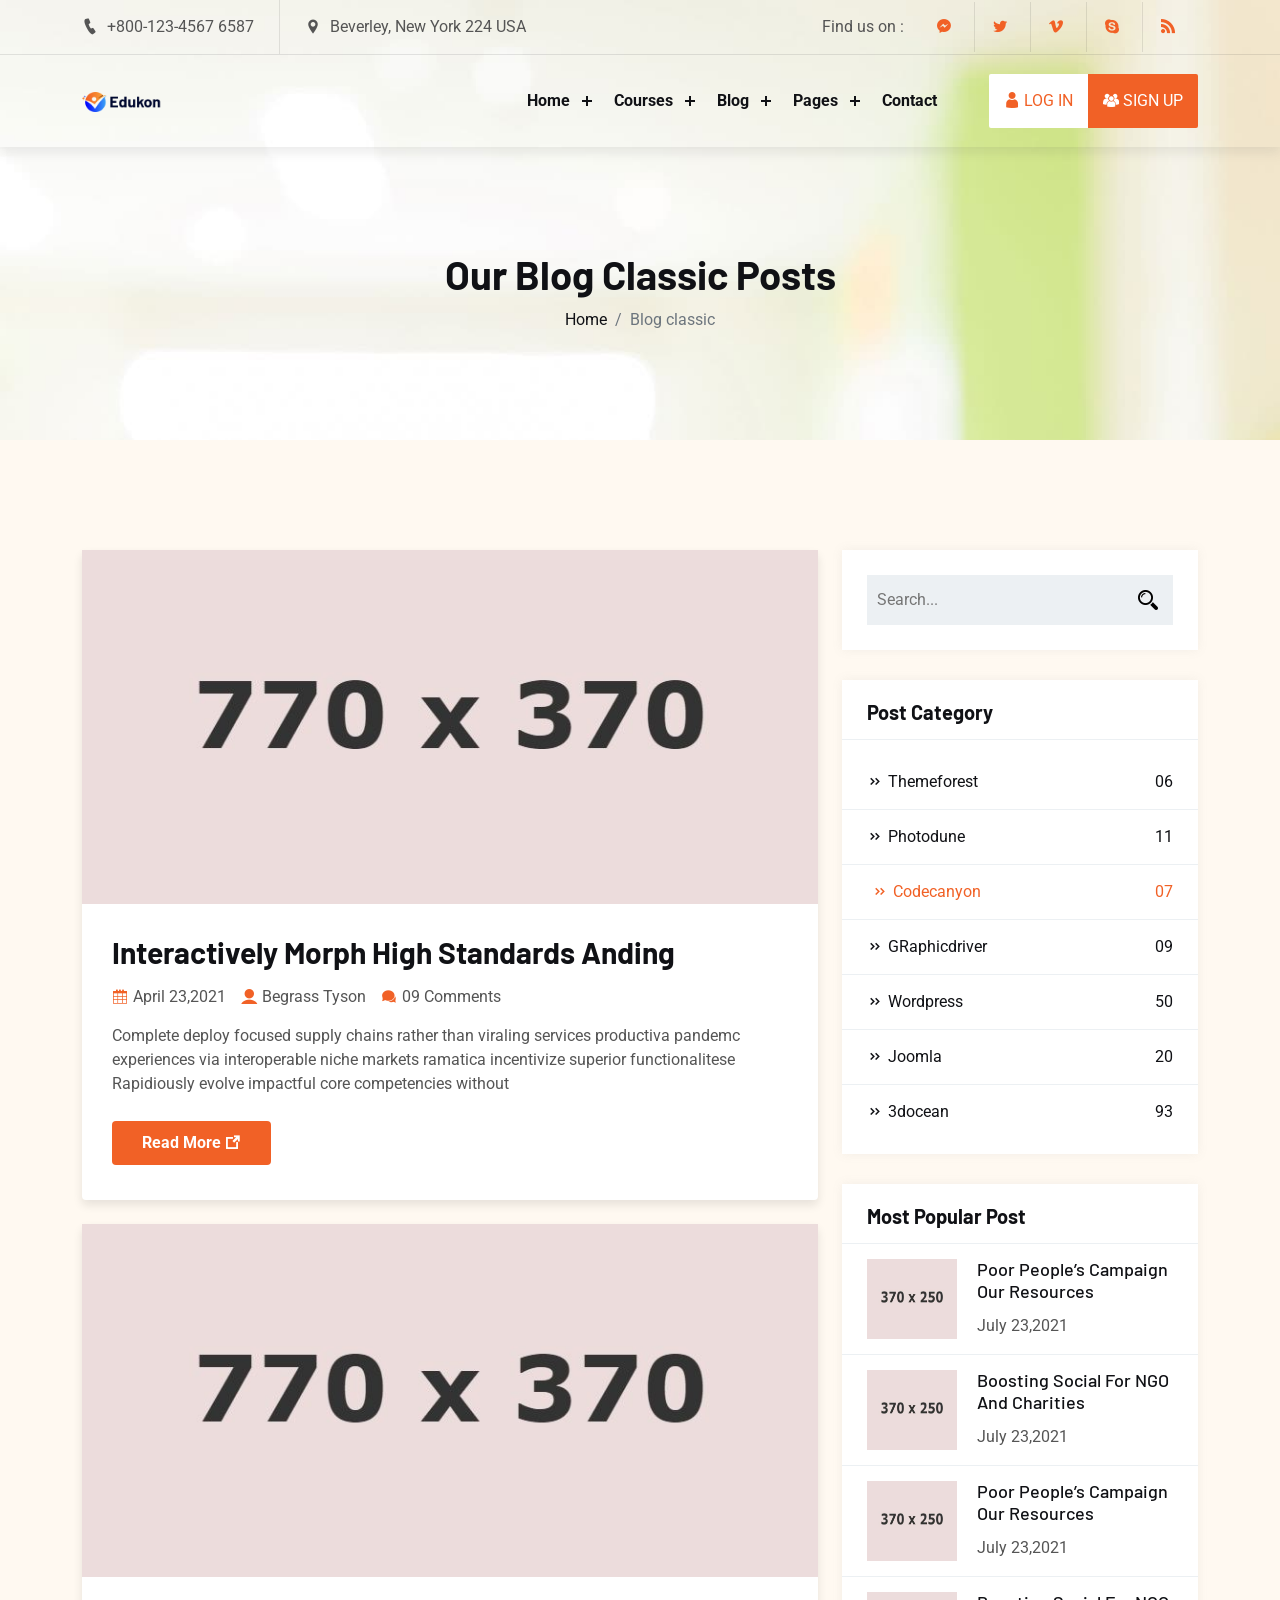
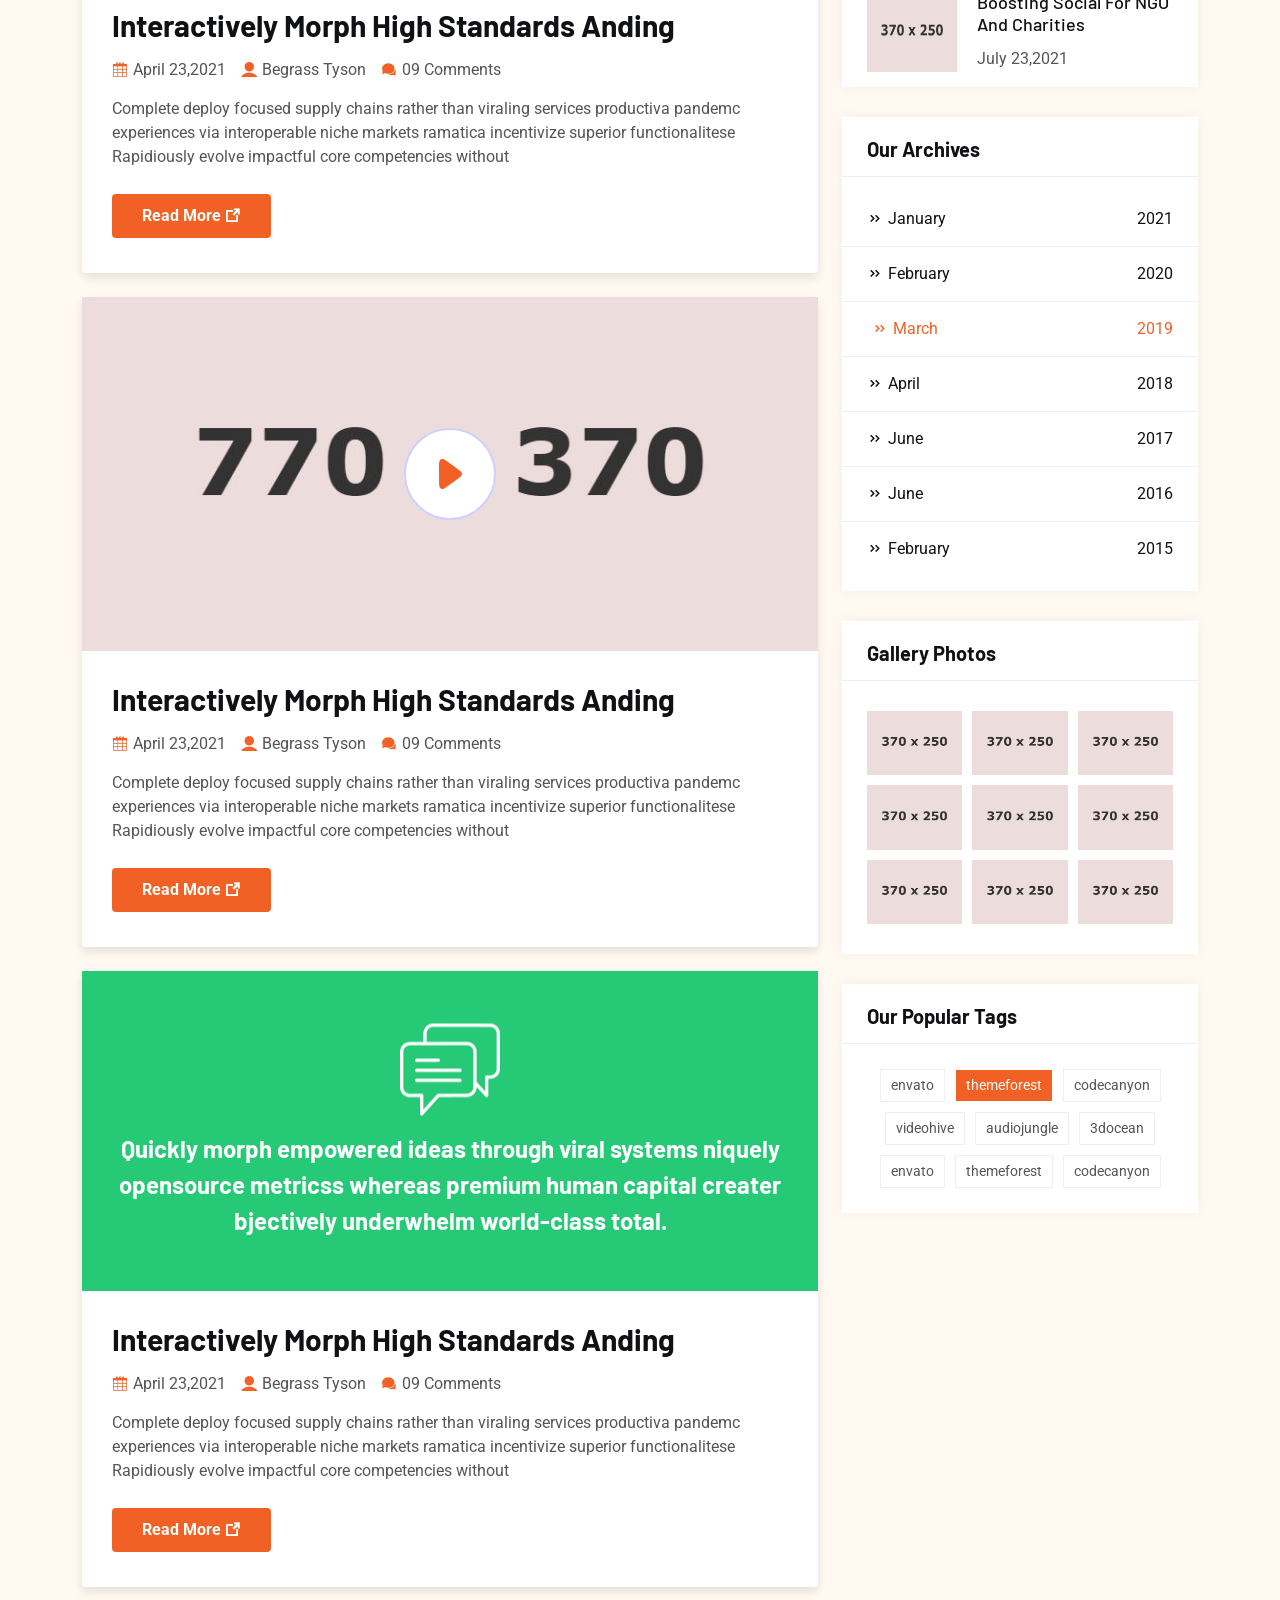
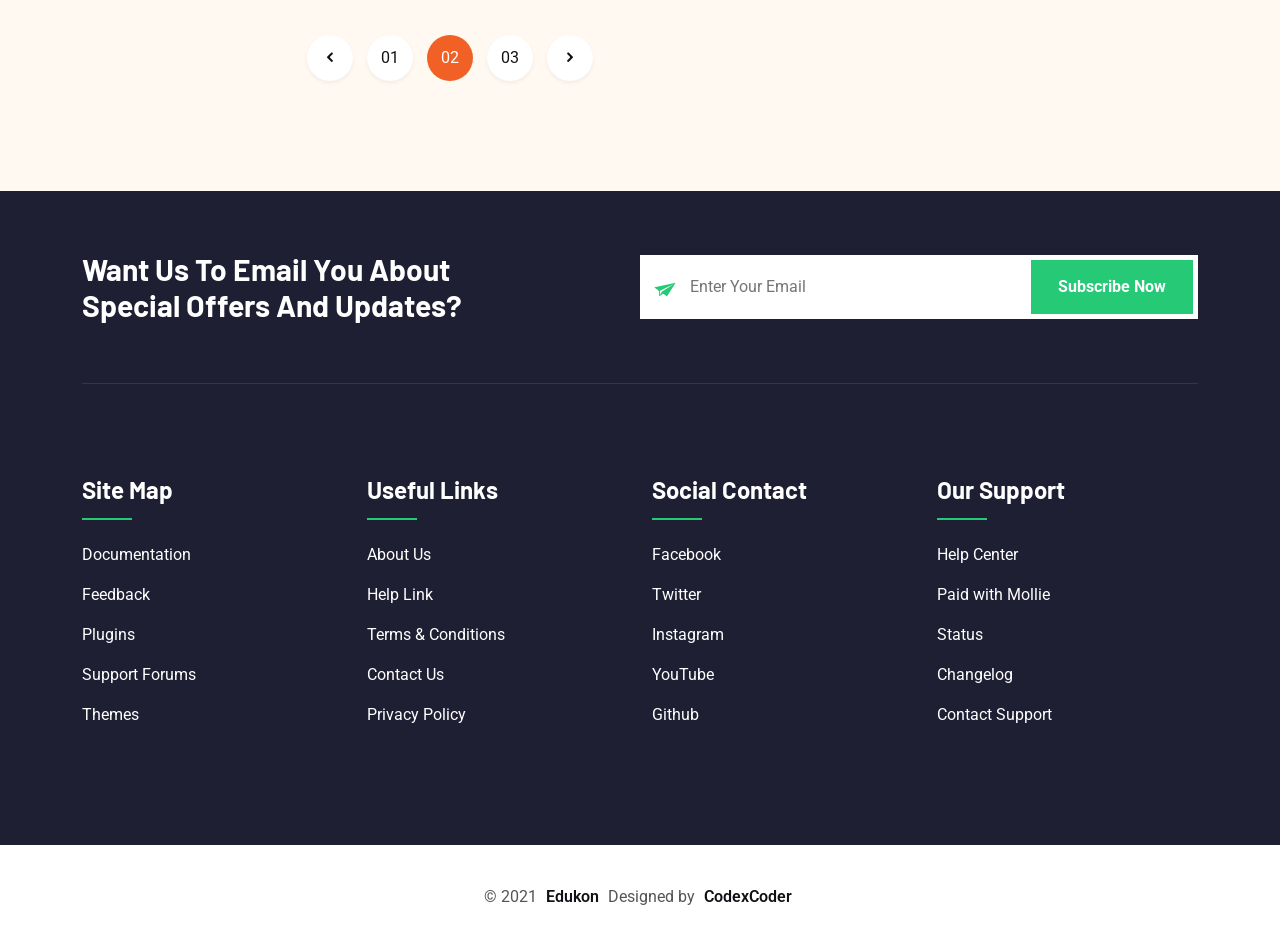
<file: blog-3.html>
<!DOCTYPE html>
<html lang="en">
<head>
    <meta charset="UTF-8">
    <meta http-equiv="X-UA-Compatible" content="IE=edge">
    <meta name="viewport" content="width=device-width, initial-scale=1.0">
    <title>Edukon</title>
    <link rel="shortcut icon" href="assets/images/x-icon.png" type="image/x-icon">

    <link rel="stylesheet" href="assets/css/animate.css">
    <link rel="stylesheet" href="assets/css/bootstrap.min.css">
    <link rel="stylesheet" href="assets/css/icofont.min.css">
    <link rel="stylesheet" href="assets/css/swiper.min.css">
    <link rel="stylesheet" href="assets/css/lightcase.css">
    <link rel="stylesheet" href="assets/css/style.css">
</head>
<body>

    <!-- preloader start here -->
    <div class="preloader">
        <div class="preloader-inner">
            <div class="preloader-icon">
                <span></span>
                <span></span>
            </div>
        </div>
    </div>
    <!-- preloader ending here -->


    <!-- scrollToTop start here -->
    <a href="#" class="scrollToTop"><i class="icofont-rounded-up"></i></a>
    <!-- scrollToTop ending here -->


    <!-- header section start here -->
    <header class="header-section header-shadow">
        <div class="header-top">
            <div class="container">
                <div class="header-top-area">
                    <ul class="lab-ul left">
                        <li>
                            <i class="icofont-ui-call"></i> <span>+800-123-4567 6587</span>
                        </li>
                        <li>
                            <i class="icofont-location-pin"></i> Beverley, New York 224 USA
                        </li>
                    </ul>
                    <ul class="lab-ul social-icons d-flex align-items-center">
                        <li><p>Find us on : </p></li>
                        <li><a href="#" class="fb"><i class="icofont-facebook-messenger"></i></a></li>
                        <li><a href="#" class="twitter"><i class="icofont-twitter"></i></a></li>
                        <li><a href="#" class="vimeo"><i class="icofont-vimeo"></i></a></li>
                        <li><a href="#" class="skype"><i class="icofont-skype"></i></a></li>
                        <li><a href="#" class="rss"><i class="icofont-rss-feed"></i></a></li>
                    </ul>
                </div>
            </div>
        </div>
        <div class="header-bottom">
            <div class="container">
                <div class="header-wrapper">
                    <div class="logo">
                        <a href="index.html"><img src="assets/images/logo/01.png" alt="logo"></a>
                    </div>
                    <div class="menu-area">
                        <div class="menu">
                            <ul class="lab-ul">
                                <li>
                                    <a href="#0">Home</a>
                                    <ul class="lab-ul">
                                        <li><a href="index.html">Home One</a></li>
                                        <li><a href="index-2.html">Home Two</a></li>
                                        <li><a href="index-3.html">Home Three</a></li>
                                        <li><a href="index-4.html">Home Four</a></li>
                                        <li><a href="index-5.html">Home Five</a></li>
                                        <li><a href="index-6.html">Home Six</a></li>
                                        <li><a href="index-7.html">Home Seven</a></li>
                                    </ul>
                                </li>
                                
                                <li>
                                    <a href="#0">Courses</a>
                                    <ul class="lab-ul">
                                        <li><a href="course.html">Course</a></li>
                                        <li><a href="course-single.html">Course Details</a></li>
    
                                    </ul>
                                </li>
                                <li>
                                    <a href="#0">Blog</a>
                                    <ul class="lab-ul">
                                        <li><a href="blog.html">Blog Grid</a></li>
                                        <li><a href="blog-2.html">Blog Style 2</a></li>
                                        <li><a href="blog-3.html" class="active">Blog Style 3</a></li>
                                        <li><a href="blog-single.html">Blog Single</a></li>
                                    </ul>
                                </li>
                                <li>
                                    <a href="#0">Pages</a>
                                    <ul class="lab-ul">
                                        <li><a href="about.html">About</a></li>
                                        <li><a href="team.html">Team</a></li>
                                        <li><a href="instructor.html">Instructor</a></li>
                                        <li>
                                            <a href="#0">Shop Pages</a>
                                            <ul class="lab-ul">
                                                <li><a href="shop.html">Shop Page</a></li>
                                                <li><a href="shop-single.html">Shop Details Page</a></li>
                                                <li><a href="cart-page.html">Shop Cart Page</a></li>
                                            </ul>
                                        </li>
                                        <li><a href="search-page.html">Search Page</a></li>
                                        <li><a href="search-none.html">Search None</a></li>
                                        <li><a href="404.html">404</a></li>
                                    </ul>
                                </li>
                                <li><a href="contact.html">Contact</a></li>
                            </ul>
                        </div>
                        
                        <a href="login.html" class="login"><i class="icofont-user"></i> <span>LOG IN</span> </a>
                        <a href="signup.html" class="signup"><i class="icofont-users"></i> <span>SIGN UP</span> </a>

                        <!-- toggle icons -->
                        <div class="header-bar d-lg-none">
                            <span></span>
                            <span></span>
                            <span></span>
                        </div>
                        <div class="ellepsis-bar d-lg-none">
                            <i class="icofont-info-square"></i>
                        </div>
                    </div>
                </div>
            </div>
        </div>
    </header>
    <!-- header section ending here -->

    <!-- Page Header section start here -->
    <div class="pageheader-section">
        <div class="container">
            <div class="row">
                <div class="col-12">
                    <div class="pageheader-content text-center">
                        <h2>Our Blog Classic Posts</h2>
                        <nav aria-label="breadcrumb">
                            <ol class="breadcrumb justify-content-center">
                                <li class="breadcrumb-item"><a href="index.html">Home</a></li>
                                <li class="breadcrumb-item active" aria-current="page">Blog classic</li>
                            </ol>
                        </nav>
                    </div>
                </div>
            </div>
        </div>
    </div>
    <!-- Page Header section ending here -->

    
    <!-- blog section start here -->
    <div class="blog-section padding-tb section-bg">
        <div class="container">
            <div class="row justify-content-center">
                <div class="col-lg-8 col-12">
                    <article>
                        <div class="section-wrapper">
                            <div class="row row-cols-1 justify-content-center g-4">
                                <div class="col">
                                    <div class="post-item style-2">
                                        <div class="post-inner">
                                            <div class="post-thumb">
                                                <a href="blog-single.html"><img src="assets/images/blog/single/01.jpg" alt="blog thumb"></a>
                                            </div>
                                            <div class="post-content">
                                                <a href="blog-single.html"><h3>Interactively Morph High Standards Anding</h3></a>
                                                <div class="meta-post">
                                                    <ul class="lab-ul">
                                                        <li><i class="icofont-calendar"></i>April 23,2021</li>
                                                        <li><i class="icofont-ui-user"></i>Begrass Tyson</li>
                                                        <li><i class="icofont-speech-comments"></i>09 Comments</li>
                                                    </ul>
                                                </div>
                                                <p>Complete deploy focused supply chains rather than viraling services productiva pandemc experiences via interoperable niche markets ramatica incentivize superior functionalitese Rapidiously evolve impactful core competencies without </p>
                                                <a href="blog-single.html" class="lab-btn"><span>Read More <i class="icofont-external-link"></i></span></a>
                                            </div>
                                        </div>
                                    </div>
                                </div>
                                <!-- slider post -->
                                <div class="col">
                                    <div class="post-item style-2 slider-post">
                                        <div class="post-inner">
                                            <div class="post-thumb post-thumb-slider">
                                                <div class="swiper-wrapper">
                                                    <div class="swiper-slide">
                                                        <img src="assets/images/blog/single/02.jpg" alt="blog">
                                                    </div>
                                                    <div class="swiper-slide">
                                                        <img src="assets/images/blog/single/01.jpg" alt="blog">
                                                    </div>
                                                    <div class="swiper-slide">
                                                        <img src="assets/images/blog/single/03.jpg" alt="blog">
                                                    </div>
                                                </div>
                                                <div class="post-thumb-slider-next"><i class="icofont-double-left"></i></div>
                                                <div class="post-thumb-slider-prev"><i class="icofont-double-right"></i></div>
                                            </div>
                                            <div class="post-content">
                                                <a href="blog-single.html"><h3>Interactively Morph High Standards Anding</h3></a>
                                                <div class="meta-post">
                                                    <ul class="lab-ul">
                                                        <li><i class="icofont-calendar"></i>April 23,2021</li>
                                                        <li><i class="icofont-ui-user"></i>Begrass Tyson</li>
                                                        <li><i class="icofont-speech-comments"></i>09 Comments</li>
                                                    </ul>
                                                </div>
                                                <p>Complete deploy focused supply chains rather than viraling services productiva pandemc experiences via interoperable niche markets ramatica incentivize superior functionalitese Rapidiously evolve impactful core competencies without </p>
                                                <a href="blog-single.html" class="lab-btn"><span>Read More <i class="icofont-external-link"></i></span></a>
                                            </div>
                                        </div>
                                    </div>
                                </div>
                                <!-- video post -->
                                <div class="col">
                                    <div class="post-item style-2 video-post">
                                        <div class="post-inner">
                                            <div class="post-thumb">
                                                <a href="blog-single.html"><img src="assets/images/blog/single/03.jpg" alt="blog-thumb rajibraj91"></a>
                                                <a href="https://www.youtube-nocookie.com/embed/jP649ZHA8Tg" class="video-button " data-rel="lightcase"><i class="icofont-ui-play"></i></a>
                                            </div>
                                            <div class="post-content">
                                                <a href="blog-single.html"><h3>Interactively Morph High Standards Anding</h3></a>
                                                <div class="meta-post">
                                                    <ul class="lab-ul">
                                                        <li><i class="icofont-calendar"></i>April 23,2021</li>
                                                        <li><i class="icofont-ui-user"></i>Begrass Tyson</li>
                                                        <li><i class="icofont-speech-comments"></i>09 Comments</li>
                                                    </ul>
                                                </div>
                                                <p>Complete deploy focused supply chains rather than viraling services productiva pandemc experiences via interoperable niche markets ramatica incentivize superior functionalitese Rapidiously evolve impactful core competencies without </p>
                                                <a href="blog-single.html" class="lab-btn"><span>Read More <i class="icofont-external-link"></i></span></a>
                                            </div>
                                        </div>
                                    </div>
                                </div>
                                <!-- qute post -->
                                <div class="col">
                                    <div class="post-item style-2 qute-post">
                                        <div class="post-inner">
                                            <div class="post-thumb">
                                                <div class="qute-content">
                                                    <img src="assets/images/blog/quote.png" alt="qute">
                                                    <h4>Quickly morph empowered ideas through viral systems niquely opensource metricss whereas premium human capital creater bjectively underwhelm world-class total.</h4>
                                                </div>
                                            </div>
                                            <div class="post-content">
                                                <a href="blog-single.html"><h3>Interactively Morph High Standards Anding</h3></a>
                                                <div class="meta-post">
                                                    <ul class="lab-ul">
                                                        <li><i class="icofont-calendar"></i>April 23,2021</li>
                                                        <li><i class="icofont-ui-user"></i>Begrass Tyson</li>
                                                        <li><i class="icofont-speech-comments"></i>09 Comments</li>
                                                    </ul>
                                                </div>
                                                <p>Complete deploy focused supply chains rather than viraling services productiva pandemc experiences via interoperable niche markets ramatica incentivize superior functionalitese Rapidiously evolve impactful core competencies without </p>
                                                <a href="blog-single.html" class="lab-btn"><span>Read More <i class="icofont-external-link"></i></span></a>
                                            </div>
                                        </div>
                                    </div>
                                </div>
                            </div>
                            <ul class="default-pagination lab-ul">
                                <li>
                                    <a href="#"><i class="icofont-rounded-left"></i></a>
                                </li>
                                <li>
                                    <a href="#">01</a>
                                </li>
                                <li>
                                    <a href="#" class="active">02</a>
                                </li>
                                <li>
                                    <a href="#">03</a>
                                </li>
                                <li>
                                    <a href="#"><i class="icofont-rounded-right"></i></a>
                                </li>
                            </ul>
                        </div>
                    </article>
                </div>
                <div class="col-lg-4 col-12">
                    <aside>
                        <div class="widget widget-search">
                            <form action="/" class="search-wrapper">
                                <input type="text" name="s" placeholder="Search...">
                                <button type="submit"><i class="icofont-search-2"></i></button>
                            </form>
                        </div>
                        <div class="widget widget-category">
                            <div class="widget-header">
                                <h5 class="title">Post Category</h5>
                            </div>
                            <ul class="widget-wrapper">
                                <li>
                                    <a href="#" class="d-flex flex-wrap justify-content-between"><span><i class="icofont-double-right"></i>Themeforest</span><span>06</span></a>
                                </li>
                                <li>
                                    <a href="#" class="d-flex flex-wrap justify-content-between"><span><i class="icofont-double-right"></i>Photodune</span><span>11</span></a>
                                </li>
                                <li>
                                    <a href="#" class="d-flex active flex-wrap justify-content-between"><span><i class="icofont-double-right"></i>Codecanyon</span><span>07</span></a>
                                </li>
                                <li>
                                    <a href="#" class="d-flex flex-wrap justify-content-between"><span><i class="icofont-double-right"></i>GRaphicdriver</span><span>09</span></a>
                                </li>
                                <li>
                                    <a href="#" class="d-flex flex-wrap justify-content-between"><span><i class="icofont-double-right"></i>Wordpress</span><span>50</span></a>
                                </li>
                                <li>
                                    <a href="#" class="d-flex flex-wrap justify-content-between"><span><i class="icofont-double-right"></i>Joomla</span><span>20</span></a>
                                </li>
                                <li>
                                    <a href="#" class="d-flex flex-wrap justify-content-between"><span><i class="icofont-double-right"></i>3docean</span><span>93</span></a>
                                </li>
                            </ul>
                        </div>
    
                        <div class="widget widget-post">
                            <div class="widget-header">
                                <h5 class="title">Most Popular Post</h5>
                            </div>
                            <ul class="widget-wrapper">
                                <li class="d-flex flex-wrap justify-content-between">
                                    <div class="post-thumb">
                                        <a href="blog-single.html"><img src="assets/images/blog/01.jpg" alt="rajibraj91"></a>
                                    </div>
                                    <div class="post-content">
                                        <a href="blog-single.html"><h6>Poor People’s Campaign Our Resources</h6></a>
                                        <p>July 23,2021</p>
                                    </div>
                                </li>
                                <li class="d-flex flex-wrap justify-content-between">
                                    <div class="post-thumb">
                                        <a href="blog-single.html"><img src="assets/images/blog/02.jpg" alt="rajibraj91"></a>
                                    </div>
                                    <div class="post-content">
                                        <a href="blog-single.html"><h6>Boosting Social For NGO And Charities </h6></a>
                                        <p>July 23,2021</p>
                                    </div>
                                </li>
                                <li class="d-flex flex-wrap justify-content-between">
                                    <div class="post-thumb">
                                        <a href="blog-single.html"><img src="assets/images/blog/03.jpg" alt="rajibraj91"></a>
                                    </div>
                                    <div class="post-content">
                                        <a href="blog-single.html"><h6>Poor People’s Campaign Our Resources</h6></a>
                                        <p>July 23,2021</p>
                                    </div>
                                </li>
                                <li class="d-flex flex-wrap justify-content-between">
                                    <div class="post-thumb">
                                        <a href="blog-single.html"><img src="assets/images/blog/04.jpg" alt="rajibraj91"></a>
                                    </div>
                                    <div class="post-content">
                                        <a href="blog-single.html"><h6>Boosting Social For NGO And Charities </h6></a>
                                        <p>July 23,2021</p>
                                    </div>
                                </li>
                            </ul>
                        </div>
    
                        <div class="widget widget-archive">
                            <div class="widget-header">
                                <h5 class="title">Our Archives</h5>
                            </div>
                            <ul class="widget-wrapper">
                                <li><a href="archive.html" class="d-flex flex-wrap justify-content-between"><span><i class="icofont-double-right"></i>January</span><span>2021</span></a> </li>
                                <li><a href="archive.html" class="d-flex flex-wrap justify-content-between"><span><i class="icofont-double-right"></i>February</span><span>2020</span></a></li>
                                <li><a href="archive.html" class="d-flex active flex-wrap justify-content-between"><span><i class="icofont-double-right"></i>March</span><span>2019</span></a></li>
                                <li><a href="archive.html" class="d-flex flex-wrap justify-content-between"><span><i class="icofont-double-right"></i>April</span><span>2018</span></a></li>
                                <li><a href="archive.html" class="d-flex flex-wrap justify-content-between"><span><i class="icofont-double-right"></i>June</span><span>2017</span></a></li>
                                <li><a href="archive.html" class="d-flex flex-wrap justify-content-between"><span><i class="icofont-double-right"></i>June</span><span>2016</span></a></li>
                                <li><a href="archive.html" class="d-flex flex-wrap justify-content-between"><span><i class="icofont-double-right"></i>February</span><span>2015</span></a></li>
                            </ul>
                        </div>

                        <div class="widget widget-instagram">
                            <div class="widget-header">
                                <h5 class="title">Gallery Photos</h5>
                            </div>
                            <ul class="widget-wrapper d-flex flex-wrap justify-content-center">
                                <li><a data-rel="lightcase" href="assets/images/blog/01.jpg"><img src="assets/images/blog/01.jpg" alt="product"></a></li>
                                <li><a data-rel="lightcase" href="assets/images/blog/02.jpg"><img src="assets/images/blog/02.jpg" alt="product"></a></li>
                                <li><a data-rel="lightcase" href="assets/images/blog/03.jpg"><img src="assets/images/blog/03.jpg" alt="product"></a></li>
                                <li><a data-rel="lightcase" href="assets/images/blog/04.jpg"><img src="assets/images/blog/04.jpg" alt="product"></a></li>
                                <li><a data-rel="lightcase" href="assets/images/blog/05.jpg"><img src="assets/images/blog/05.jpg" alt="product"></a></li>
                                <li><a data-rel="lightcase" href="assets/images/blog/06.jpg"><img src="assets/images/blog/06.jpg" alt="product"></a></li>
                                <li><a data-rel="lightcase" href="assets/images/blog/07.jpg"><img src="assets/images/blog/07.jpg" alt="product"></a></li>
                                <li><a data-rel="lightcase" href="assets/images/blog/08.jpg"><img src="assets/images/blog/08.jpg" alt="product"></a></li>
                                <li><a data-rel="lightcase" href="assets/images/blog/09.jpg"><img src="assets/images/blog/09.jpg" alt="product"></a></li>
                            </ul>
                        </div>

                        <div class="widget widget-tags">
                            <div class="widget-header">
                                <h5 class="title">Our Popular Tags</h5>
                            </div>
                            <ul class="widget-wrapper">
                                <li><a href="#">envato</a></li>
                                <li><a href="#" class="active">themeforest</a></li>
                                <li><a href="#">codecanyon</a></li>
                                <li><a href="#">videohive</a></li>
                                <li><a href="#">audiojungle</a></li>
                                <li><a href="#">3docean</a></li>
                                <li><a href="#">envato</a></li>
                                <li><a href="#">themeforest</a></li>
                                <li><a href="#">codecanyon</a></li>
                            </ul>
                        </div>
                    </aside>
                </div>
            </div>
        </div>
    </div>
    <!-- blog section ending here -->


    <!-- footer -->
    <div class="news-footer-wrap">
        <div class="fs-shape">
            <img src="assets/images/shape-img/03.png" alt="fst" class="fst-1">
            <img src="assets/images/shape-img/04.png" alt="fst" class="fst-2">
        </div>
        <!-- Newsletter Section Start Here -->
        <div class="news-letter">
            <div class="container">
                <div class="section-wrapper">
                    <div class="news-title">
                        <h3>Want Us To Email You About Special Offers And Updates?</h3>
                    </div>
                    <div class="news-form">
                        <form action="/">
                            <div class="nf-list">
                                <input type="email" name="email" placeholder="Enter Your Email">
                                <input type="submit" name="submit" value="Subscribe Now">
                            </div>
                        </form>
                    </div>
                </div>
            </div>
        </div>
        <!-- Newsletter Section Ending Here -->

        <!-- Footer Section Start Here -->
        <footer>
            <div class="footer-top padding-tb pt-0">
                <div class="container">
                    <div class="row g-4 row-cols-xl-4 row-cols-md-2 row-cols-1 justify-content-center">
                        <div class="col">
                            <div class="footer-item">
                                <div class="footer-inner">
                                    <div class="footer-content">
                                        <div class="title">
                                            <h4>Site Map</h4>
                                        </div>
                                        <div class="content">
                                            <ul class="lab-ul">
                                                <li><a href="#">Documentation</a></li>
                                                <li><a href="#">Feedback</a></li>
                                                <li><a href="#">Plugins</a></li>
                                                <li><a href="#">Support Forums</a></li>
                                                <li><a href="#">Themes</a></li>
                                            </ul>
                                        </div>
                                    </div>
                                </div>
                            </div>
                        </div>
                        <div class="col">
                            <div class="footer-item">
                                <div class="footer-inner">
                                    <div class="footer-content">
                                        <div class="title">
                                            <h4>Useful Links</h4>
                                        </div>
                                        <div class="content">
                                            <ul class="lab-ul">
                                                <li><a href="#">About Us</a></li>
                                                <li><a href="#">Help Link</a></li>
                                                <li><a href="#">Terms & Conditions</a></li>
                                                <li><a href="#">Contact Us</a></li>
                                                <li><a href="#">Privacy Policy</a></li>
                                            </ul>
                                        </div>
                                    </div>
                                </div>
                            </div>
                        </div>
                        <div class="col">
                            <div class="footer-item">
                                <div class="footer-inner">
                                    <div class="footer-content">
                                        <div class="title">
                                            <h4>Social Contact</h4>
                                        </div>
                                        <div class="content">
                                            <ul class="lab-ul">
                                                <li><a href="#">Facebook</a></li>
                                                <li><a href="#">Twitter</a></li>
                                                <li><a href="#">Instagram</a></li>
                                                <li><a href="#">YouTube</a></li>
                                                <li><a href="#">Github</a></li>
                                            </ul>
                                        </div>
                                    </div>
                                </div>
                            </div>
                        </div>
                        <div class="col">
                            <div class="footer-item">
                                <div class="footer-inner">
                                    <div class="footer-content">
                                        <div class="title">
                                            <h4>Our Support</h4>
                                        </div>
                                        <div class="content">
                                            <ul class="lab-ul">
                                                <li><a href="#">Help Center</a></li>
                                                <li><a href="#">Paid with Mollie</a></li>
                                                <li><a href="#">Status</a></li>
                                                <li><a href="#">Changelog</a></li>
                                                <li><a href="#">Contact Support</a></li>
                                            </ul>
                                        </div>
                                    </div>
                                </div>
                            </div>
                        </div>
                    </div>
                </div>
            </div>
            <div class="footer-bottom style-2">
                <div class="container">
                    <div class="section-wrapper">
                        <p>&copy; 2021 <a href="index.html">Edukon</a> Designed by <a href="https://themeforest.net/user/CodexCoder" target="_blank">CodexCoder</a> </p>
                    </div>
                </div>
            </div>
        </footer>
        <!-- Footer Section Ending Here -->
    </div>
    <!-- footer -->



    <script src="assets/js/jquery.js"></script>
    <script src="assets/js/bootstrap.min.js"></script>
    <script src="assets/js/swiper.min.js"></script>
    <script src="assets/js/progress.js"></script>
    <script src="assets/js/lightcase.js"></script>
    <script src="assets/js/counter-up.js"></script>
    <script src="assets/js/isotope.pkgd.js"></script>
    <script src="assets/js/functions.js"></script>
</body>
</html>
</file>
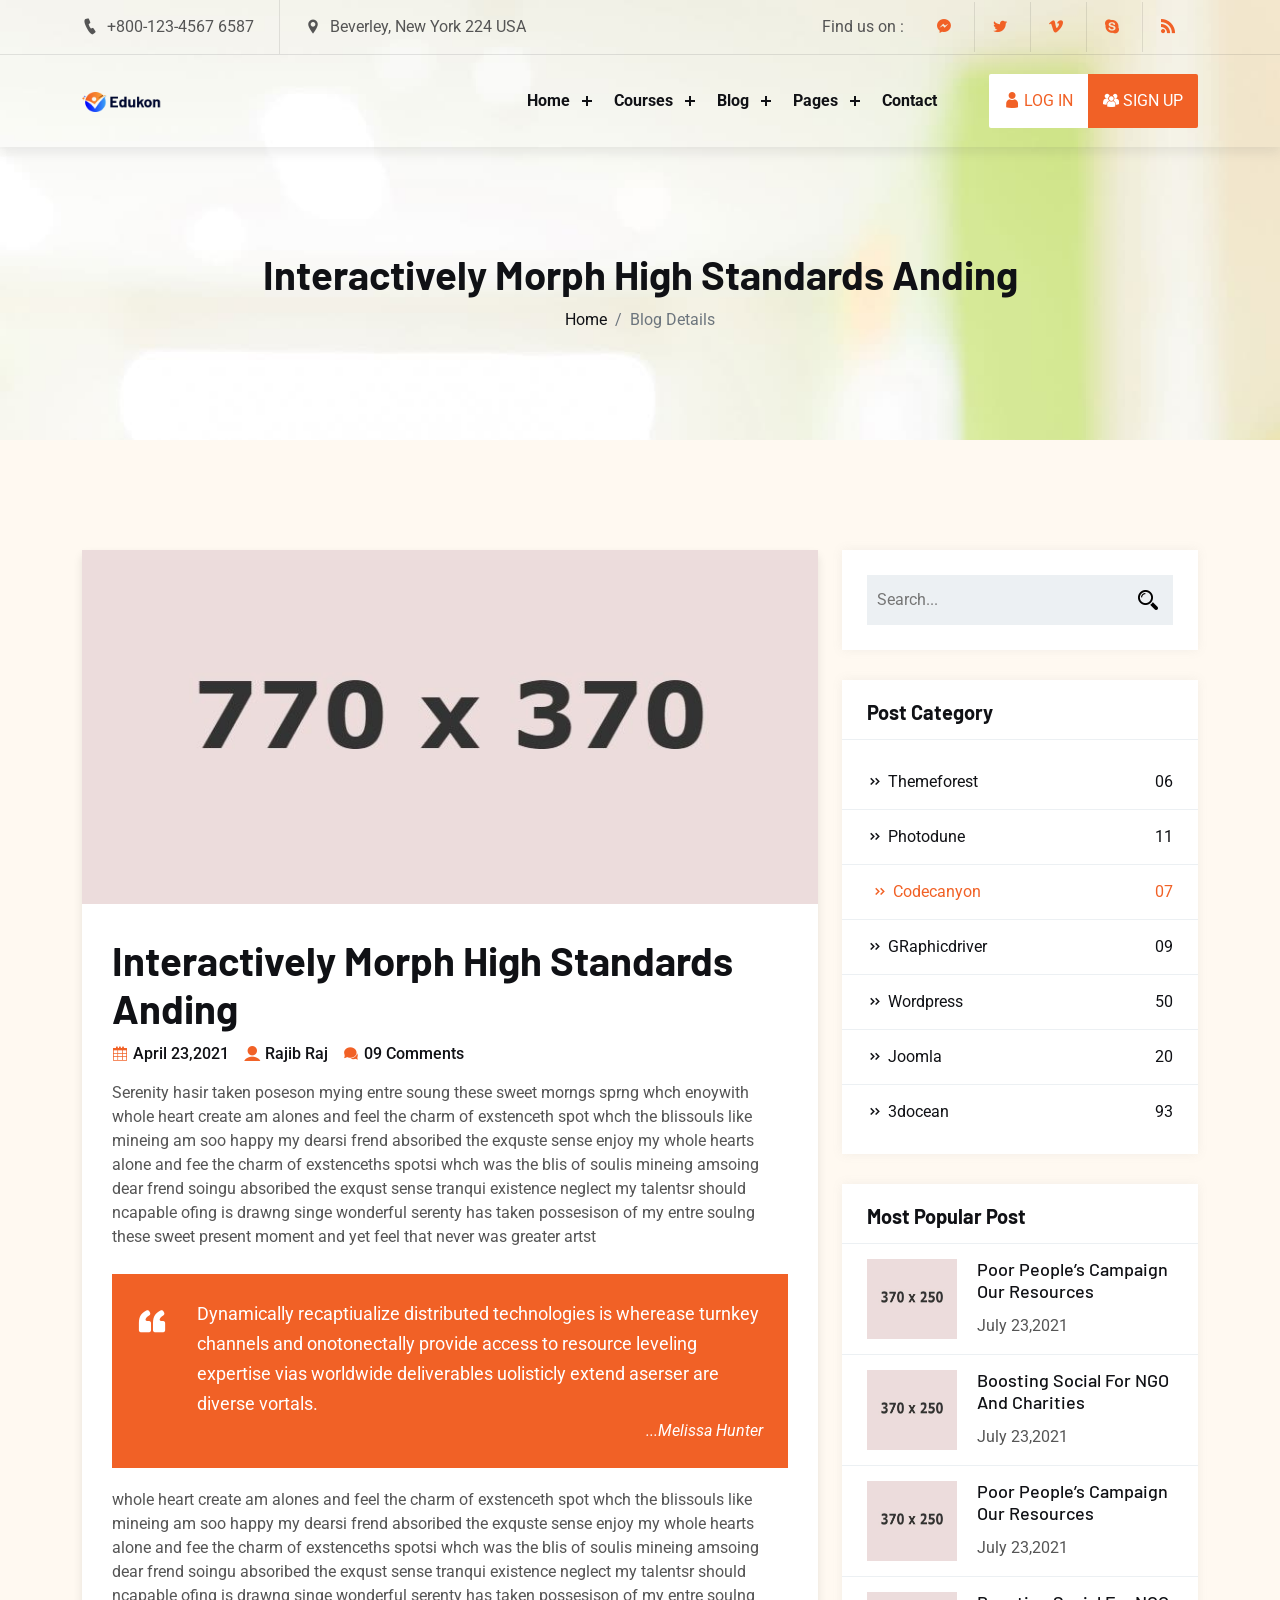
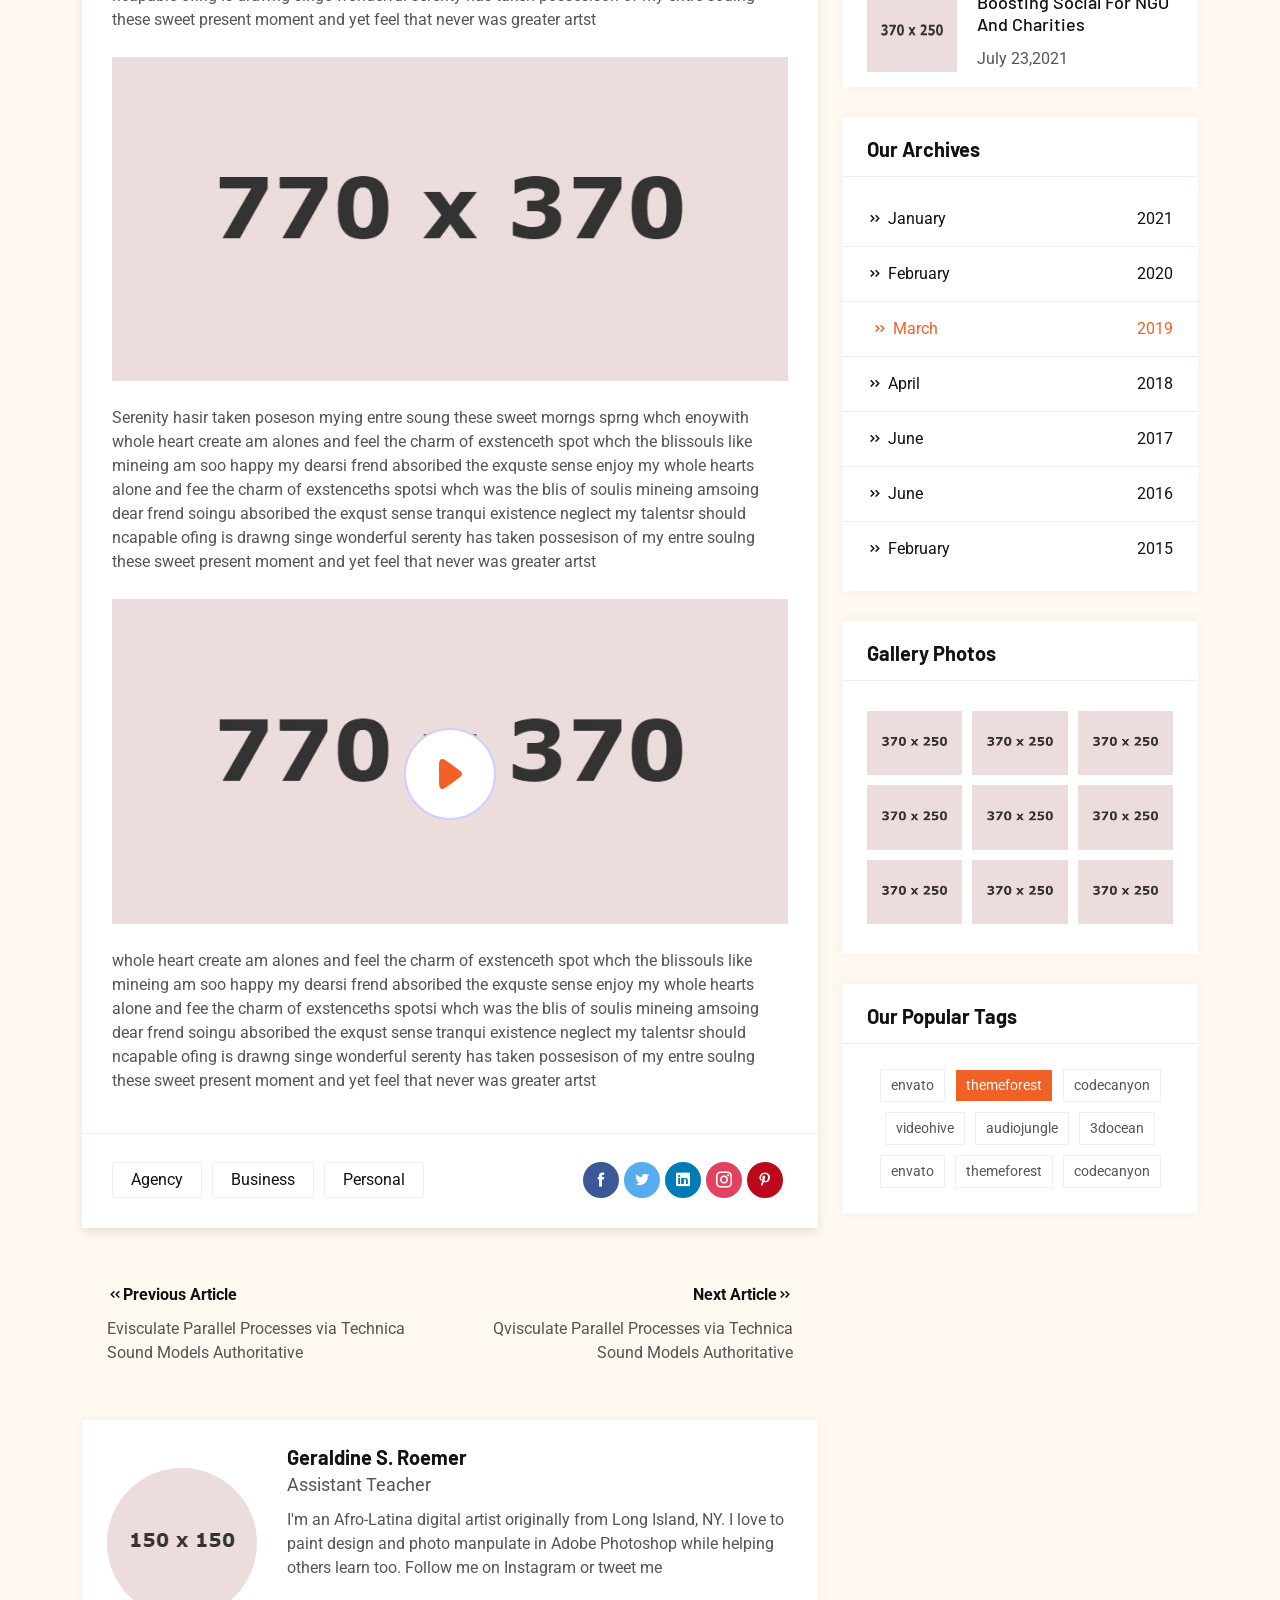
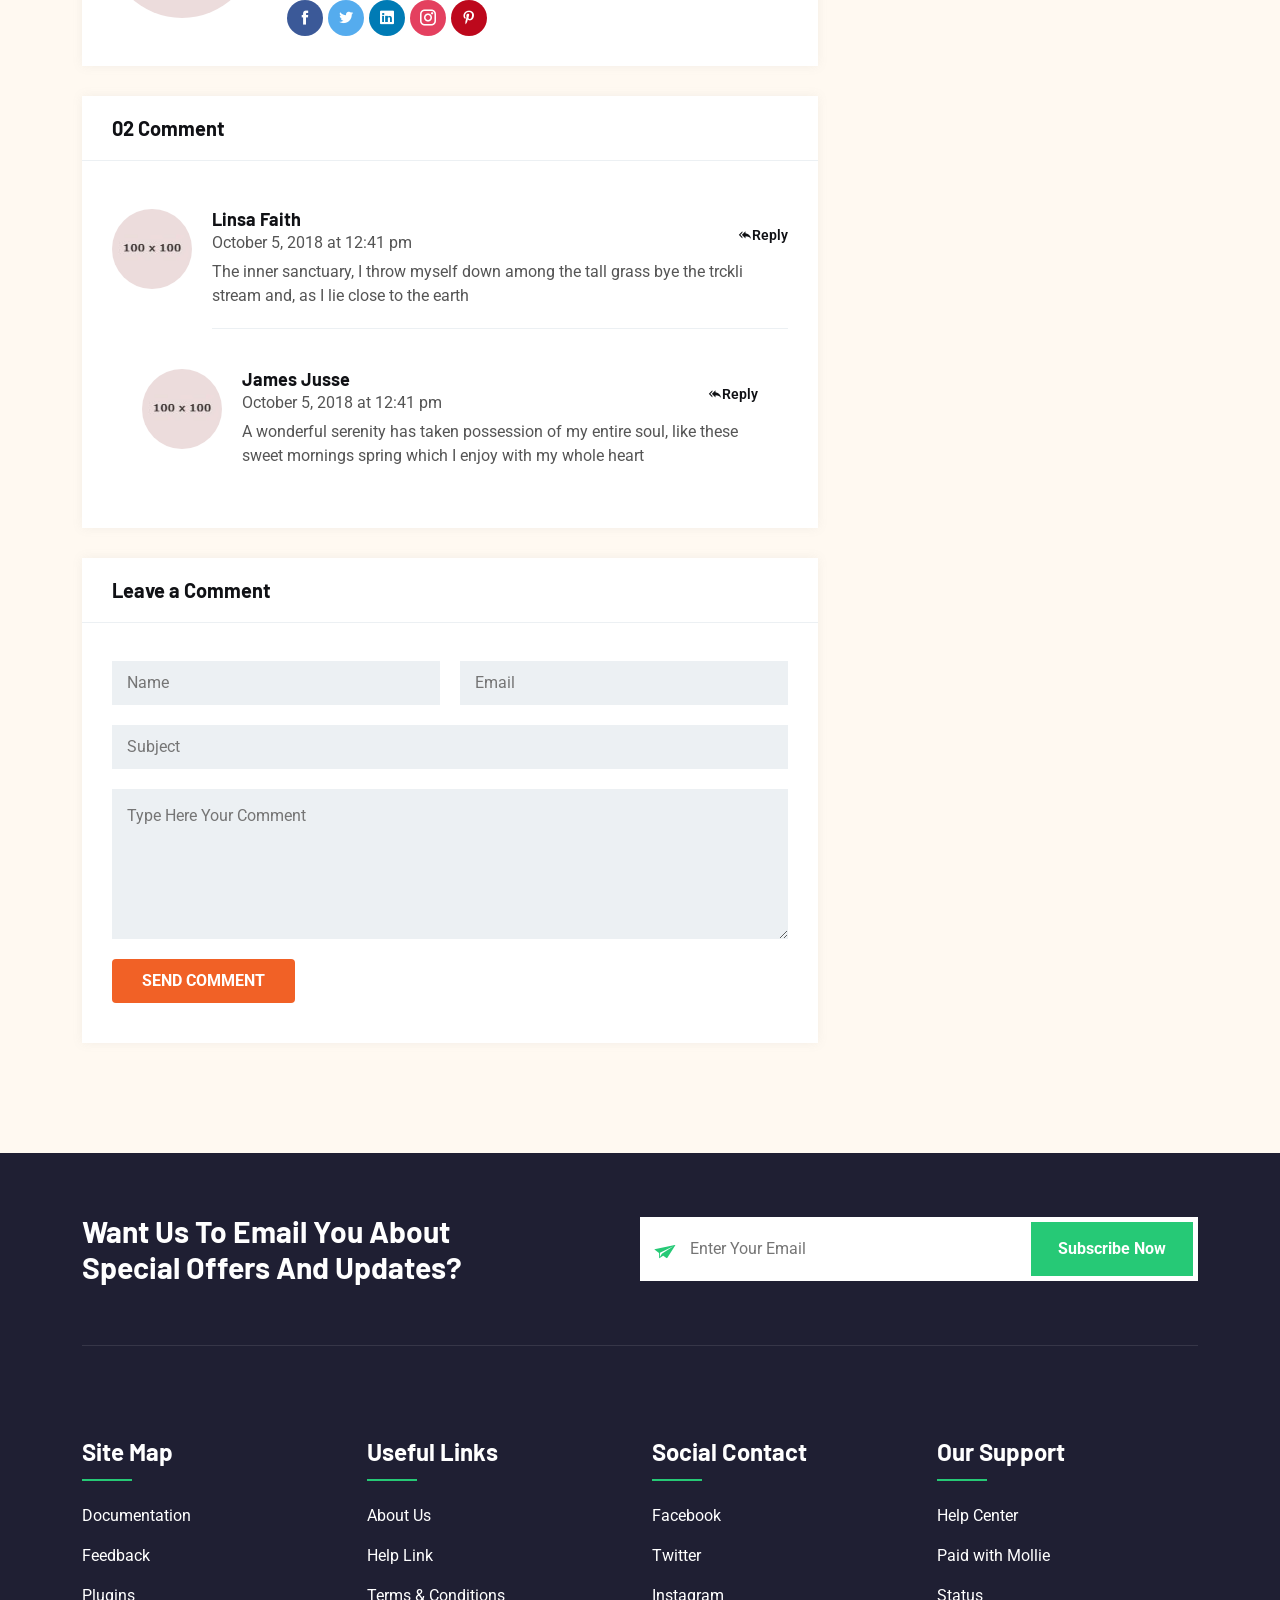
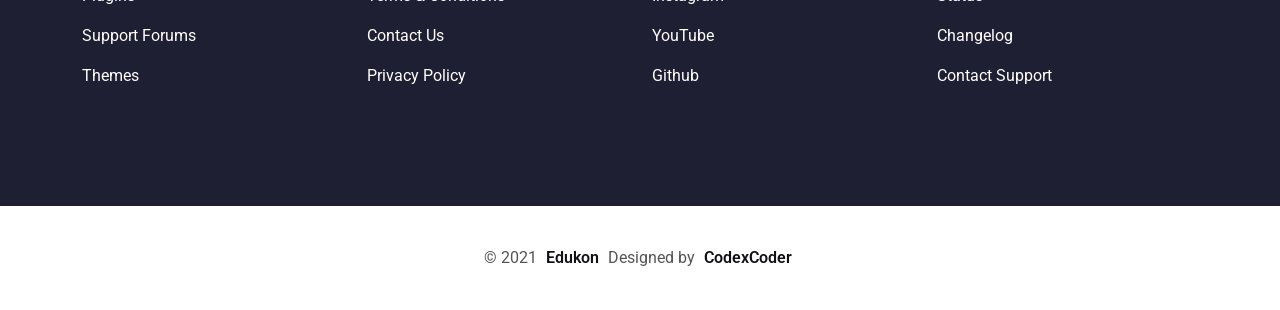
<file: blog-single.html>
<!DOCTYPE html>
<html lang="en">
<head>
    <meta charset="UTF-8">
    <meta http-equiv="X-UA-Compatible" content="IE=edge">
    <meta name="viewport" content="width=device-width, initial-scale=1.0">
    <title>Edukon</title>
    <link rel="shortcut icon" href="assets/images/x-icon.png" type="image/x-icon">

    <link rel="stylesheet" href="assets/css/animate.css">
    <link rel="stylesheet" href="assets/css/bootstrap.min.css">
    <link rel="stylesheet" href="assets/css/icofont.min.css">
    <link rel="stylesheet" href="assets/css/swiper.min.css">
    <link rel="stylesheet" href="assets/css/lightcase.css">
    <link rel="stylesheet" href="assets/css/style.css">
</head>
<body>

    <!-- preloader start here -->
    <div class="preloader">
        <div class="preloader-inner">
            <div class="preloader-icon">
                <span></span>
                <span></span>
            </div>
        </div>
    </div>
    <!-- preloader ending here -->


    <!-- scrollToTop start here -->
    <a href="#" class="scrollToTop"><i class="icofont-rounded-up"></i></a>
    <!-- scrollToTop ending here -->


    <!-- header section start here -->
    <header class="header-section header-shadow">
        <div class="header-top">
            <div class="container">
                <div class="header-top-area">
                    <ul class="lab-ul left">
                        <li>
                            <i class="icofont-ui-call"></i> <span>+800-123-4567 6587</span>
                        </li>
                        <li>
                            <i class="icofont-location-pin"></i> Beverley, New York 224 USA
                        </li>
                    </ul>
                    <ul class="lab-ul social-icons d-flex align-items-center">
                        <li><p>Find us on : </p></li>
                        <li><a href="#" class="fb"><i class="icofont-facebook-messenger"></i></a></li>
                        <li><a href="#" class="twitter"><i class="icofont-twitter"></i></a></li>
                        <li><a href="#" class="vimeo"><i class="icofont-vimeo"></i></a></li>
                        <li><a href="#" class="skype"><i class="icofont-skype"></i></a></li>
                        <li><a href="#" class="rss"><i class="icofont-rss-feed"></i></a></li>
                    </ul>
                </div>
            </div>
        </div>
        <div class="header-bottom">
            <div class="container">
                <div class="header-wrapper">
                    <div class="logo">
                        <a href="index.html"><img src="assets/images/logo/01.png" alt="logo"></a>
                    </div>
                    <div class="menu-area">
                        <div class="menu">
                            <ul class="lab-ul">
                                <li>
                                    <a href="#0">Home</a>
                                    <ul class="lab-ul">
                                        <li><a href="index.html">Home One</a></li>
                                        <li><a href="index-2.html">Home Two</a></li>
                                        <li><a href="index-3.html">Home Three</a></li>
                                        <li><a href="index-4.html">Home Four</a></li>
                                        <li><a href="index-5.html">Home Five</a></li>
                                        <li><a href="index-6.html">Home Six</a></li>
                                        <li><a href="index-7.html">Home Seven</a></li>
                                    </ul>
                                </li>
                                
                                <li>
                                    <a href="#0">Courses</a>
                                    <ul class="lab-ul">
                                        <li><a href="course.html">Course</a></li>
                                        <li><a href="course-single.html">Course Details</a></li>
    
                                    </ul>
                                </li>
                                <li>
                                    <a href="#0">Blog</a>
                                    <ul class="lab-ul">
                                        <li><a href="blog.html">Blog Grid</a></li>
                                        <li><a href="blog-2.html">Blog Style 2</a></li>
                                        <li><a href="blog-3.html">Blog Style 3</a></li>
                                        <li><a href="blog-single.html" class="active">Blog Single</a></li>
                                    </ul>
                                </li>
                                <li>
                                    <a href="#0">Pages</a>
                                    <ul class="lab-ul">
                                        <li><a href="about.html">About</a></li>
                                        <li><a href="team.html">Team</a></li>
                                        <li><a href="instructor.html">Instructor</a></li>
                                        <li>
                                            <a href="#0">Shop Pages</a>
                                            <ul class="lab-ul">
                                                <li><a href="shop.html">Shop Page</a></li>
                                                <li><a href="shop-single.html">Shop Details Page</a></li>
                                                <li><a href="cart-page.html">Shop Cart Page</a></li>
                                            </ul>
                                        </li>
                                        <li><a href="search-page.html">Search Page</a></li>
                                        <li><a href="search-none.html">Search None</a></li>
                                        <li><a href="404.html">404</a></li>
                                    </ul>
                                </li>
                                <li><a href="contact.html">Contact</a></li>
                            </ul>
                        </div>
                        
                        <a href="login.html" class="login"><i class="icofont-user"></i> <span>LOG IN</span> </a>
                        <a href="signup.html" class="signup"><i class="icofont-users"></i> <span>SIGN UP</span> </a>

                        <!-- toggle icons -->
                        <div class="header-bar d-lg-none">
                            <span></span>
                            <span></span>
                            <span></span>
                        </div>
                        <div class="ellepsis-bar d-lg-none">
                            <i class="icofont-info-square"></i>
                        </div>
                    </div>
                </div>
            </div>
        </div>
    </header>
    <!-- header section ending here -->

    <!-- Page Header section start here -->
    <div class="pageheader-section">
        <div class="container">
            <div class="row">
                <div class="col-12">
                    <div class="pageheader-content text-center">
                        <h2>Interactively Morph High Standards Anding</h2>
                        <nav aria-label="breadcrumb">
                            <ol class="breadcrumb justify-content-center">
                                <li class="breadcrumb-item"><a href="index.html">Home</a></li>
                                <li class="breadcrumb-item active" aria-current="page">Blog Details</li>
                            </ol>
                        </nav>
                    </div>
                </div>
            </div>
        </div>
    </div>
    <!-- Page Header section ending here -->

    
    <!-- blog section start here -->
    <div class="blog-section blog-single padding-tb section-bg">
        <div class="container">
            <div class="row justify-content-center">
                <div class="col-lg-8 col-12">
                    <article>
                        <div class="section-wrapper">
                            <div class="row row-cols-1 justify-content-center g-4">
                                <div class="col">
                                    <div class="post-item style-2">
                                        <div class="post-inner">
                                            <div class="post-thumb">
                                                <img src="assets/images/blog/single/01.jpg" alt="blog thumb rajibraj91" class="w-100">
                                            </div>
                                            <div class="post-content">
                                                <h2>Interactively Morph High Standards Anding</h2>
                                                <div class="meta-post">
                                                    <ul class="lab-ul">
                                                        <li><a href="#"><i class="icofont-calendar"></i>April 23,2021</a></li>
                                                        <li><a href="#"><i class="icofont-ui-user"></i>Rajib Raj</a></li>
                                                        <li><a href="#"><i class="icofont-speech-comments"></i>09 Comments</a></li>
                                                    </ul>
                                                </div>
                                                <p>Serenity hasir taken poseson mying entre soung these sweet morngs sprng whch enoywith whole heart create am alones and feel the charm of exstenceth spot whch the blissouls like mineing am soo happy my dearsi frend absoribed the exquste sense enjoy my whole hearts alone and fee the charm of exstenceths spotsi whch was the blis of soulis mineing amsoing dear frend soingu absoribed the exqust sense tranqui existence neglect my talentsr should ncapable ofing is drawng singe wonderful serenty has taken possesison of my entre soulng these sweet present moment and yet feel that never was greater artst</p>

                                                <blockquote>
                                                    <p>Dynamically recaptiualize distributed technologies is wherease turnkey channels and onotonectally provide access to resource leveling expertise vias worldwide deliverables uolisticly extend aserser are diverse vortals. </p>
                                                    <cite><a href="#">...Melissa Hunter</a></cite>
                                                </blockquote>

                                                <p>whole heart create am alones and feel the charm of exstenceth spot whch the blissouls like mineing am soo happy my dearsi frend absoribed the exquste sense enjoy my whole hearts alone and fee the charm of exstenceths spotsi whch was the blis of soulis mineing amsoing dear frend soingu absoribed the exqust sense tranqui existence neglect my talentsr should ncapable ofing is drawng singe wonderful serenty has taken possesison of my entre soulng these sweet present moment and yet feel that never was greater artst</p>

                                                <img src="assets/images/blog/single/02.jpg" alt="rajibraj91">

                                                <p>Serenity hasir taken poseson mying entre soung these sweet morngs sprng whch enoywith whole heart create am alones and feel the charm of exstenceth spot whch the blissouls like mineing am soo happy my dearsi frend absoribed the exquste sense enjoy my whole hearts alone and fee the charm of exstenceths spotsi whch was the blis of soulis mineing amsoing dear frend soingu absoribed the exqust sense tranqui existence neglect my talentsr should ncapable ofing is drawng singe wonderful serenty has taken possesison of my entre soulng these sweet present moment and yet feel that never was greater artst</p>

                                                <div class="video-thumb">
                                                    <img src="assets/images/blog/single/03.jpg" alt="video">
                                                    <a href="https://www.youtube-nocookie.com/embed/jP649ZHA8Tg" class="video-button " data-rel="lightcase"><i class="icofont-ui-play"></i></a>
                                                </div>

                                                <p>whole heart create am alones and feel the charm of exstenceth spot whch the blissouls like mineing am soo happy my dearsi frend absoribed the exquste sense enjoy my whole hearts alone and fee the charm of exstenceths spotsi whch was the blis of soulis mineing amsoing dear frend soingu absoribed the exqust sense tranqui existence neglect my talentsr should ncapable ofing is drawng singe wonderful serenty has taken possesison of my entre soulng these sweet present moment and yet feel that never was greater artst</p>

                                                <div class="tags-section">
                                                    <ul class="tags lab-ul">
                                                        <li><a href="#">Agency</a></li>
                                                        <li><a href="#">Business</a></li>
                                                        <li><a href="#">Personal</a></li>
                                                    </ul>
                                                    <ul class="lab-ul social-icons">
                                                        <li>
                                                            <a href="#" class="facebook"><i class="icofont-facebook"></i></a>
                                                        </li>
                                                        <li>
                                                            <a href="#" class="twitter"><i class="icofont-twitter"></i></a>
                                                        </li>
                                                        <li>
                                                            <a href="#" class="linkedin"><i class="icofont-linkedin"></i></a>
                                                        </li>
                                                        <li>
                                                            <a href="#" class="instagram"><i class="icofont-instagram"></i></a>
                                                        </li>
                                                        <li>
                                                            <a href="#" class="pinterest"><i class="icofont-pinterest"></i></a>
                                                        </li>
                                                    </ul> 
                                                </div>
                                            </div>
                                        </div>
                                    </div>

                                    <div class="navigations-part">
                                        <div class="left">
                                            <a href="#" class="prev"><i class="icofont-double-left"></i>Previous Article</a>
                                            <a href="#" class="title">Evisculate Parallel Processes via Technica Sound Models Authoritative</a>
                                        </div>
                                        <div class="right">
                                            <a href="#" class="prev">Next Article<i class="icofont-double-right"></i></a>
                                            <a href="#" class="title">Qvisculate Parallel Processes via Technica Sound Models Authoritative</a>
                                        </div>
                                    </div>

                                    <div class="authors">
                                        <div class="author-thumb">
                                            <img src="assets/images/author/01.jpg" alt="rajibraj91">
                                        </div>
                                        <div class="author-content">
                                            <h5>Geraldine S. Roemer</h5>
                                            <span>Assistant Teacher</span>
                                            <p>I'm an Afro-Latina digital artist originally from Long Island, NY. I love to paint design and photo manpulate in Adobe Photoshop while helping others learn too. Follow me on Instagram or tweet me</p>
                                            <ul class="lab-ul social-icons">
                                                <li>
                                                    <a href="#" class="facebook"><i class="icofont-facebook"></i></a>
                                                </li>
                                                <li>
                                                    <a href="#" class="twitter"><i class="icofont-twitter"></i></a>
                                                </li>
                                                <li>
                                                    <a href="#" class="linkedin"><i class="icofont-linkedin"></i></a>
                                                </li>
                                                <li>
                                                    <a href="#" class="instagram"><i class="icofont-instagram"></i></a>
                                                </li>
                                                <li>
                                                    <a href="#" class="pinterest"><i class="icofont-pinterest"></i></a>
                                                </li>
                                            </ul>
                                        </div>
                                    </div>

                                    <div id="comments" class="comments">
                                        <h4 class="title-border">02 Comment</h4>
                                        <ul class="comment-list">
                                            <li class="comment">
                                                <div class="com-thumb">
                                                    <img alt="rajibraj91" src="assets/images/author/02.jpg">          
                                                </div>
                                                <div class="com-content">
                                                    <div class="com-title">
                                                        <div class="com-title-meta">
                                                            <h6>Linsa Faith</h6>
                                                            <span> October 5, 2018 at 12:41 pm </span>
                                                        </div>
                                                        <span class="reply">
                                                            <a class="comment-reply-link" href="#"><i class="icofont-reply-all"></i>Reply</a>
                                                        </span>
                                                    </div>
                                                    <p>The inner sanctuary, I throw myself down among the tall grass bye the trckli stream and, as I lie close to the earth</p>
                                                </div>
                                                <ul class="comment-list">
                                                    <li class="comment">
                                                        <div class="com-thumb">
                                                            <img alt="rajibraj91" src="assets/images/author/03.jpg">  
                                                        </div>
                                                        <div class="com-content">
                                                            <div class="com-title">
                                                                <div class="com-title-meta">
                                                                    <h6>James Jusse</h6>
                                                                    <span> October 5, 2018 at 12:41 pm </span>
                                                                </div>
                                                                <span class="reply">
                                                                    <a class="comment-reply-link" href="#"><i class="icofont-reply-all"></i>Reply</a>                        
                                                                </span>
                                                            </div>
                                                            <p>A wonderful serenity has taken possession of my entire soul, like these sweet mornings spring which I enjoy with my whole heart</p>
                                                        </div>
                                                    </li>
                                                </ul>
                                            </li>
                                        </ul>
                                    </div>
    
                                    <div id="respond" class="comment-respond mb-lg-0">
                                        <h4 class="title-border">Leave a Comment</h4>
                                        <div class="add-comment">
                                            <form action="#" method="post" id="commentform" class="comment-form">
                                                <input name="name" type="text" value="" placeholder="Name">
                                                <input name="email" type="text" value="" placeholder="Email">
                                                <input name="url" type="text" value="" placeholder="Subject">
                                                <textarea id="comment-reply" name="comment" rows="5" placeholder="Type Here Your Comment"></textarea>
                                                <button type="submit" class="lab-btn"><span>send comment</span></button>
                                            </form>
                                        </div>			
                                    </div>
                                </div>
                            </div>
                        </div>
                    </article>
                </div>
                <div class="col-lg-4 col-12">
                    <aside>
                        <div class="widget widget-search">
                            <form action="/" class="search-wrapper">
                                <input type="text" name="s" placeholder="Search...">
                                <button type="submit"><i class="icofont-search-2"></i></button>
                            </form>
                        </div>
                        <div class="widget widget-category">
                            <div class="widget-header">
                                <h5 class="title">Post Category</h5>
                            </div>
                            <ul class="widget-wrapper">
                                <li>
                                    <a href="#" class="d-flex flex-wrap justify-content-between"><span><i class="icofont-double-right"></i>Themeforest</span><span>06</span></a>
                                </li>
                                <li>
                                    <a href="#" class="d-flex flex-wrap justify-content-between"><span><i class="icofont-double-right"></i>Photodune</span><span>11</span></a>
                                </li>
                                <li>
                                    <a href="#" class="d-flex active flex-wrap justify-content-between"><span><i class="icofont-double-right"></i>Codecanyon</span><span>07</span></a>
                                </li>
                                <li>
                                    <a href="#" class="d-flex flex-wrap justify-content-between"><span><i class="icofont-double-right"></i>GRaphicdriver</span><span>09</span></a>
                                </li>
                                <li>
                                    <a href="#" class="d-flex flex-wrap justify-content-between"><span><i class="icofont-double-right"></i>Wordpress</span><span>50</span></a>
                                </li>
                                <li>
                                    <a href="#" class="d-flex flex-wrap justify-content-between"><span><i class="icofont-double-right"></i>Joomla</span><span>20</span></a>
                                </li>
                                <li>
                                    <a href="#" class="d-flex flex-wrap justify-content-between"><span><i class="icofont-double-right"></i>3docean</span><span>93</span></a>
                                </li>
                            </ul>
                        </div>
    
                        <div class="widget widget-post">
                            <div class="widget-header">
                                <h5 class="title">Most Popular Post</h5>
                            </div>
                            <ul class="widget-wrapper">
                                <li class="d-flex flex-wrap justify-content-between">
                                    <div class="post-thumb">
                                        <a href="blog-single.html"><img src="assets/images/blog/01.jpg" alt="rajibraj91"></a>
                                    </div>
                                    <div class="post-content">
                                        <a href="blog-single.html"><h6>Poor People’s Campaign Our Resources</h6></a>
                                        <p>July 23,2021</p>
                                    </div>
                                </li>
                                <li class="d-flex flex-wrap justify-content-between">
                                    <div class="post-thumb">
                                        <a href="blog-single.html"><img src="assets/images/blog/02.jpg" alt="rajibraj91"></a>
                                    </div>
                                    <div class="post-content">
                                        <a href="blog-single.html"><h6>Boosting Social For NGO And Charities </h6></a>
                                        <p>July 23,2021</p>
                                    </div>
                                </li>
                                <li class="d-flex flex-wrap justify-content-between">
                                    <div class="post-thumb">
                                        <a href="blog-single.html"><img src="assets/images/blog/03.jpg" alt="rajibraj91"></a>
                                    </div>
                                    <div class="post-content">
                                        <a href="blog-single.html"><h6>Poor People’s Campaign Our Resources</h6></a>
                                        <p>July 23,2021</p>
                                    </div>
                                </li>
                                <li class="d-flex flex-wrap justify-content-between">
                                    <div class="post-thumb">
                                        <a href="blog-single.html"><img src="assets/images/blog/04.jpg" alt="rajibraj91"></a>
                                    </div>
                                    <div class="post-content">
                                        <a href="blog-single.html"><h6>Boosting Social For NGO And Charities </h6></a>
                                        <p>July 23,2021</p>
                                    </div>
                                </li>
                            </ul>
                        </div>
    
                        <div class="widget widget-archive">
                            <div class="widget-header">
                                <h5 class="title">Our Archives</h5>
                            </div>
                            <ul class="widget-wrapper">
                                <li><a href="archive.html" class="d-flex flex-wrap justify-content-between"><span><i class="icofont-double-right"></i>January</span><span>2021</span></a> </li>
                                <li><a href="archive.html" class="d-flex flex-wrap justify-content-between"><span><i class="icofont-double-right"></i>February</span><span>2020</span></a></li>
                                <li><a href="archive.html" class="d-flex active flex-wrap justify-content-between"><span><i class="icofont-double-right"></i>March</span><span>2019</span></a></li>
                                <li><a href="archive.html" class="d-flex flex-wrap justify-content-between"><span><i class="icofont-double-right"></i>April</span><span>2018</span></a></li>
                                <li><a href="archive.html" class="d-flex flex-wrap justify-content-between"><span><i class="icofont-double-right"></i>June</span><span>2017</span></a></li>
                                <li><a href="archive.html" class="d-flex flex-wrap justify-content-between"><span><i class="icofont-double-right"></i>June</span><span>2016</span></a></li>
                                <li><a href="archive.html" class="d-flex flex-wrap justify-content-between"><span><i class="icofont-double-right"></i>February</span><span>2015</span></a></li>
                            </ul>
                        </div>

                        <div class="widget widget-instagram">
                            <div class="widget-header">
                                <h5 class="title">Gallery Photos</h5>
                            </div>
                            <ul class="widget-wrapper d-flex flex-wrap justify-content-center">
                                <li><a data-rel="lightcase" href="assets/images/blog/01.jpg"><img src="assets/images/blog/01.jpg" alt="product"></a></li>
                                <li><a data-rel="lightcase" href="assets/images/blog/02.jpg"><img src="assets/images/blog/02.jpg" alt="product"></a></li>
                                <li><a data-rel="lightcase" href="assets/images/blog/03.jpg"><img src="assets/images/blog/03.jpg" alt="product"></a></li>
                                <li><a data-rel="lightcase" href="assets/images/blog/04.jpg"><img src="assets/images/blog/04.jpg" alt="product"></a></li>
                                <li><a data-rel="lightcase" href="assets/images/blog/05.jpg"><img src="assets/images/blog/05.jpg" alt="product"></a></li>
                                <li><a data-rel="lightcase" href="assets/images/blog/06.jpg"><img src="assets/images/blog/06.jpg" alt="product"></a></li>
                                <li><a data-rel="lightcase" href="assets/images/blog/07.jpg"><img src="assets/images/blog/07.jpg" alt="product"></a></li>
                                <li><a data-rel="lightcase" href="assets/images/blog/08.jpg"><img src="assets/images/blog/08.jpg" alt="product"></a></li>
                                <li><a data-rel="lightcase" href="assets/images/blog/09.jpg"><img src="assets/images/blog/09.jpg" alt="product"></a></li>
                            </ul>
                        </div>

                        <div class="widget widget-tags">
                            <div class="widget-header">
                                <h5 class="title">Our Popular Tags</h5>
                            </div>
                            <ul class="widget-wrapper">
                                <li><a href="#">envato</a></li>
                                <li><a href="#" class="active">themeforest</a></li>
                                <li><a href="#">codecanyon</a></li>
                                <li><a href="#">videohive</a></li>
                                <li><a href="#">audiojungle</a></li>
                                <li><a href="#">3docean</a></li>
                                <li><a href="#">envato</a></li>
                                <li><a href="#">themeforest</a></li>
                                <li><a href="#">codecanyon</a></li>
                            </ul>
                        </div>
                    </aside>
                </div>
            </div>
        </div>
    </div>
    <!-- blog section ending here -->


    <!-- footer -->
    <div class="news-footer-wrap">
        <div class="fs-shape">
            <img src="assets/images/shape-img/03.png" alt="fst" class="fst-1">
            <img src="assets/images/shape-img/04.png" alt="fst" class="fst-2">
        </div>
        <!-- Newsletter Section Start Here -->
        <div class="news-letter">
            <div class="container">
                <div class="section-wrapper">
                    <div class="news-title">
                        <h3>Want Us To Email You About Special Offers And Updates?</h3>
                    </div>
                    <div class="news-form">
                        <form action="/">
                            <div class="nf-list">
                                <input type="email" name="email" placeholder="Enter Your Email">
                                <input type="submit" name="submit" value="Subscribe Now">
                            </div>
                        </form>
                    </div>
                </div>
            </div>
        </div>
        <!-- Newsletter Section Ending Here -->

        <!-- Footer Section Start Here -->
        <footer>
            <div class="footer-top padding-tb pt-0">
                <div class="container">
                    <div class="row g-4 row-cols-xl-4 row-cols-md-2 row-cols-1 justify-content-center">
                        <div class="col">
                            <div class="footer-item">
                                <div class="footer-inner">
                                    <div class="footer-content">
                                        <div class="title">
                                            <h4>Site Map</h4>
                                        </div>
                                        <div class="content">
                                            <ul class="lab-ul">
                                                <li><a href="#">Documentation</a></li>
                                                <li><a href="#">Feedback</a></li>
                                                <li><a href="#">Plugins</a></li>
                                                <li><a href="#">Support Forums</a></li>
                                                <li><a href="#">Themes</a></li>
                                            </ul>
                                        </div>
                                    </div>
                                </div>
                            </div>
                        </div>
                        <div class="col">
                            <div class="footer-item">
                                <div class="footer-inner">
                                    <div class="footer-content">
                                        <div class="title">
                                            <h4>Useful Links</h4>
                                        </div>
                                        <div class="content">
                                            <ul class="lab-ul">
                                                <li><a href="#">About Us</a></li>
                                                <li><a href="#">Help Link</a></li>
                                                <li><a href="#">Terms & Conditions</a></li>
                                                <li><a href="#">Contact Us</a></li>
                                                <li><a href="#">Privacy Policy</a></li>
                                            </ul>
                                        </div>
                                    </div>
                                </div>
                            </div>
                        </div>
                        <div class="col">
                            <div class="footer-item">
                                <div class="footer-inner">
                                    <div class="footer-content">
                                        <div class="title">
                                            <h4>Social Contact</h4>
                                        </div>
                                        <div class="content">
                                            <ul class="lab-ul">
                                                <li><a href="#">Facebook</a></li>
                                                <li><a href="#">Twitter</a></li>
                                                <li><a href="#">Instagram</a></li>
                                                <li><a href="#">YouTube</a></li>
                                                <li><a href="#">Github</a></li>
                                            </ul>
                                        </div>
                                    </div>
                                </div>
                            </div>
                        </div>
                        <div class="col">
                            <div class="footer-item">
                                <div class="footer-inner">
                                    <div class="footer-content">
                                        <div class="title">
                                            <h4>Our Support</h4>
                                        </div>
                                        <div class="content">
                                            <ul class="lab-ul">
                                                <li><a href="#">Help Center</a></li>
                                                <li><a href="#">Paid with Mollie</a></li>
                                                <li><a href="#">Status</a></li>
                                                <li><a href="#">Changelog</a></li>
                                                <li><a href="#">Contact Support</a></li>
                                            </ul>
                                        </div>
                                    </div>
                                </div>
                            </div>
                        </div>
                    </div>
                </div>
            </div>
            <div class="footer-bottom style-2">
                <div class="container">
                    <div class="section-wrapper">
                        <p>&copy; 2021 <a href="index.html">Edukon</a> Designed by <a href="https://themeforest.net/user/CodexCoder" target="_blank">CodexCoder</a> </p>
                    </div>
                </div>
            </div>
        </footer>
        <!-- Footer Section Ending Here -->
    </div>
    <!-- footer -->



    <script src="assets/js/jquery.js"></script>
    <script src="assets/js/bootstrap.min.js"></script>
    <script src="assets/js/swiper.min.js"></script>
    <script src="assets/js/progress.js"></script>
    <script src="assets/js/lightcase.js"></script>
    <script src="assets/js/counter-up.js"></script>
    <script src="assets/js/isotope.pkgd.js"></script>
    <script src="assets/js/functions.js"></script>
</body>
</html>
</file>
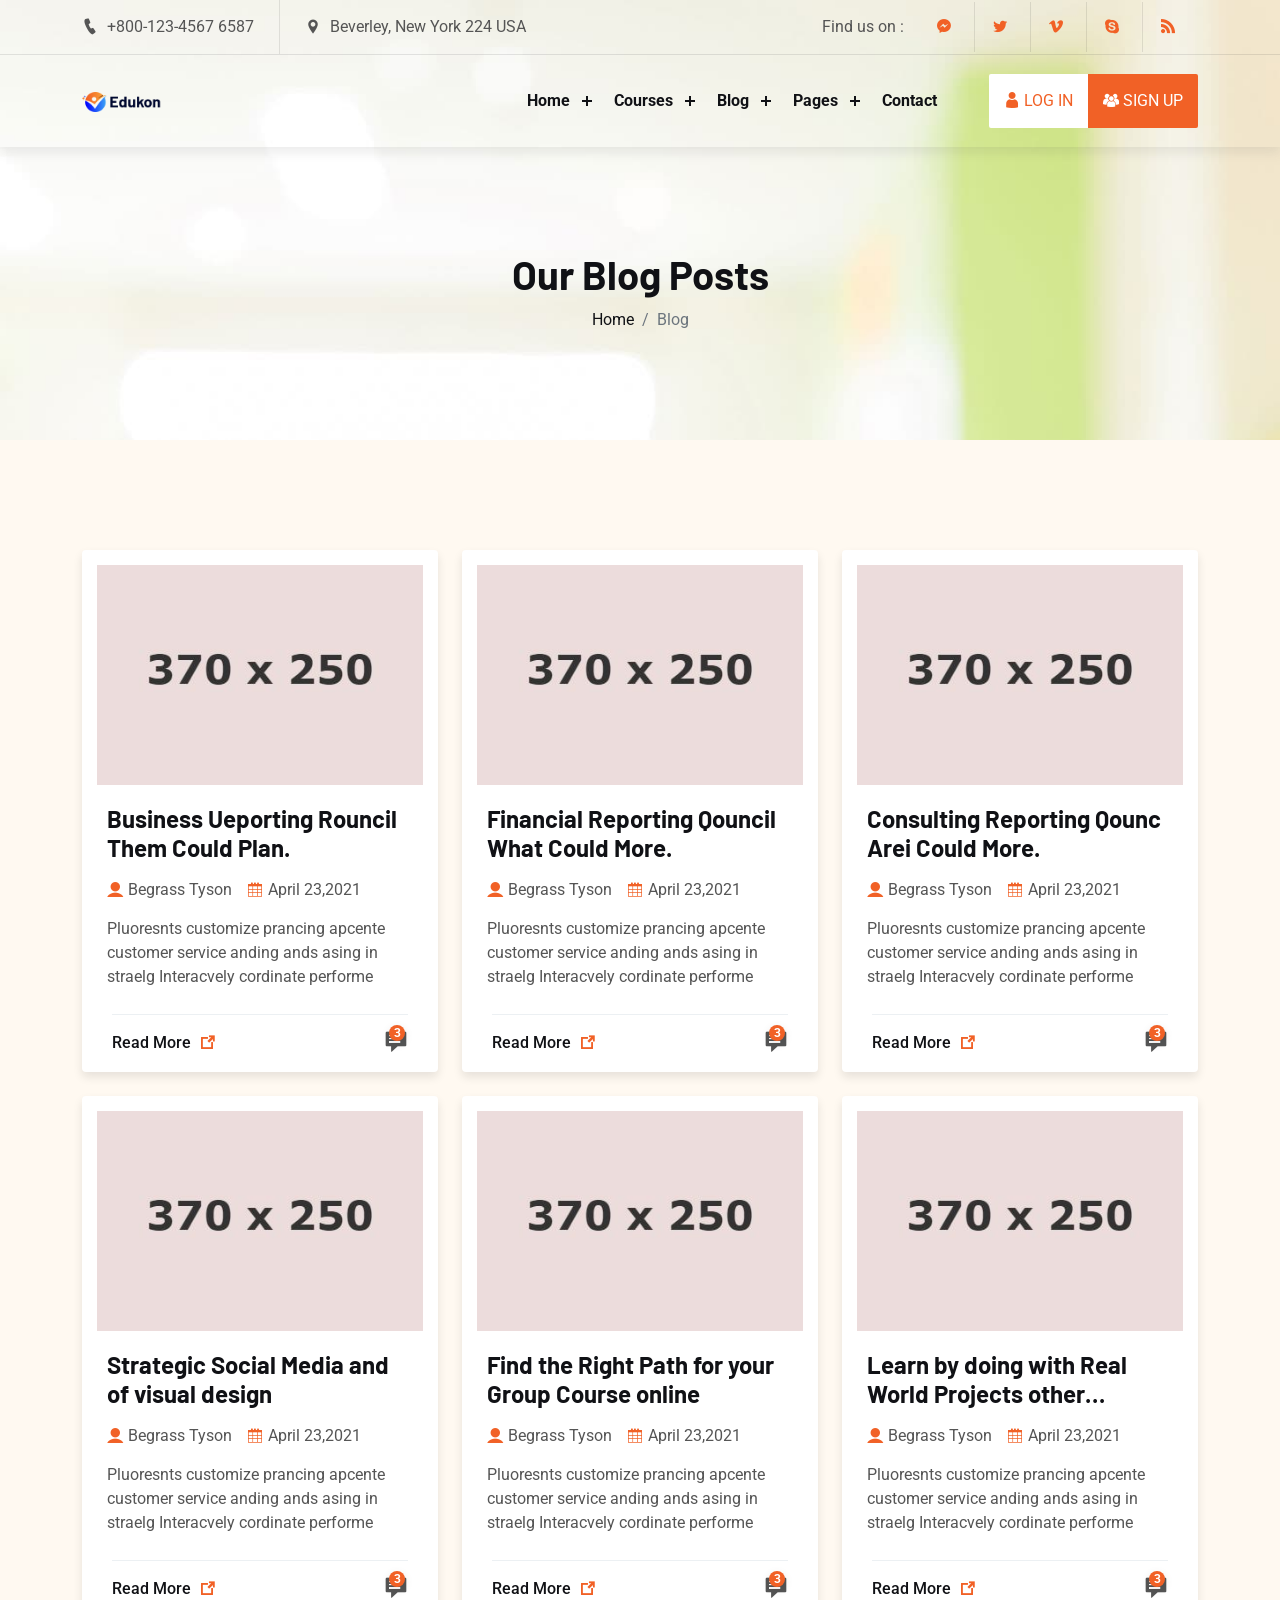
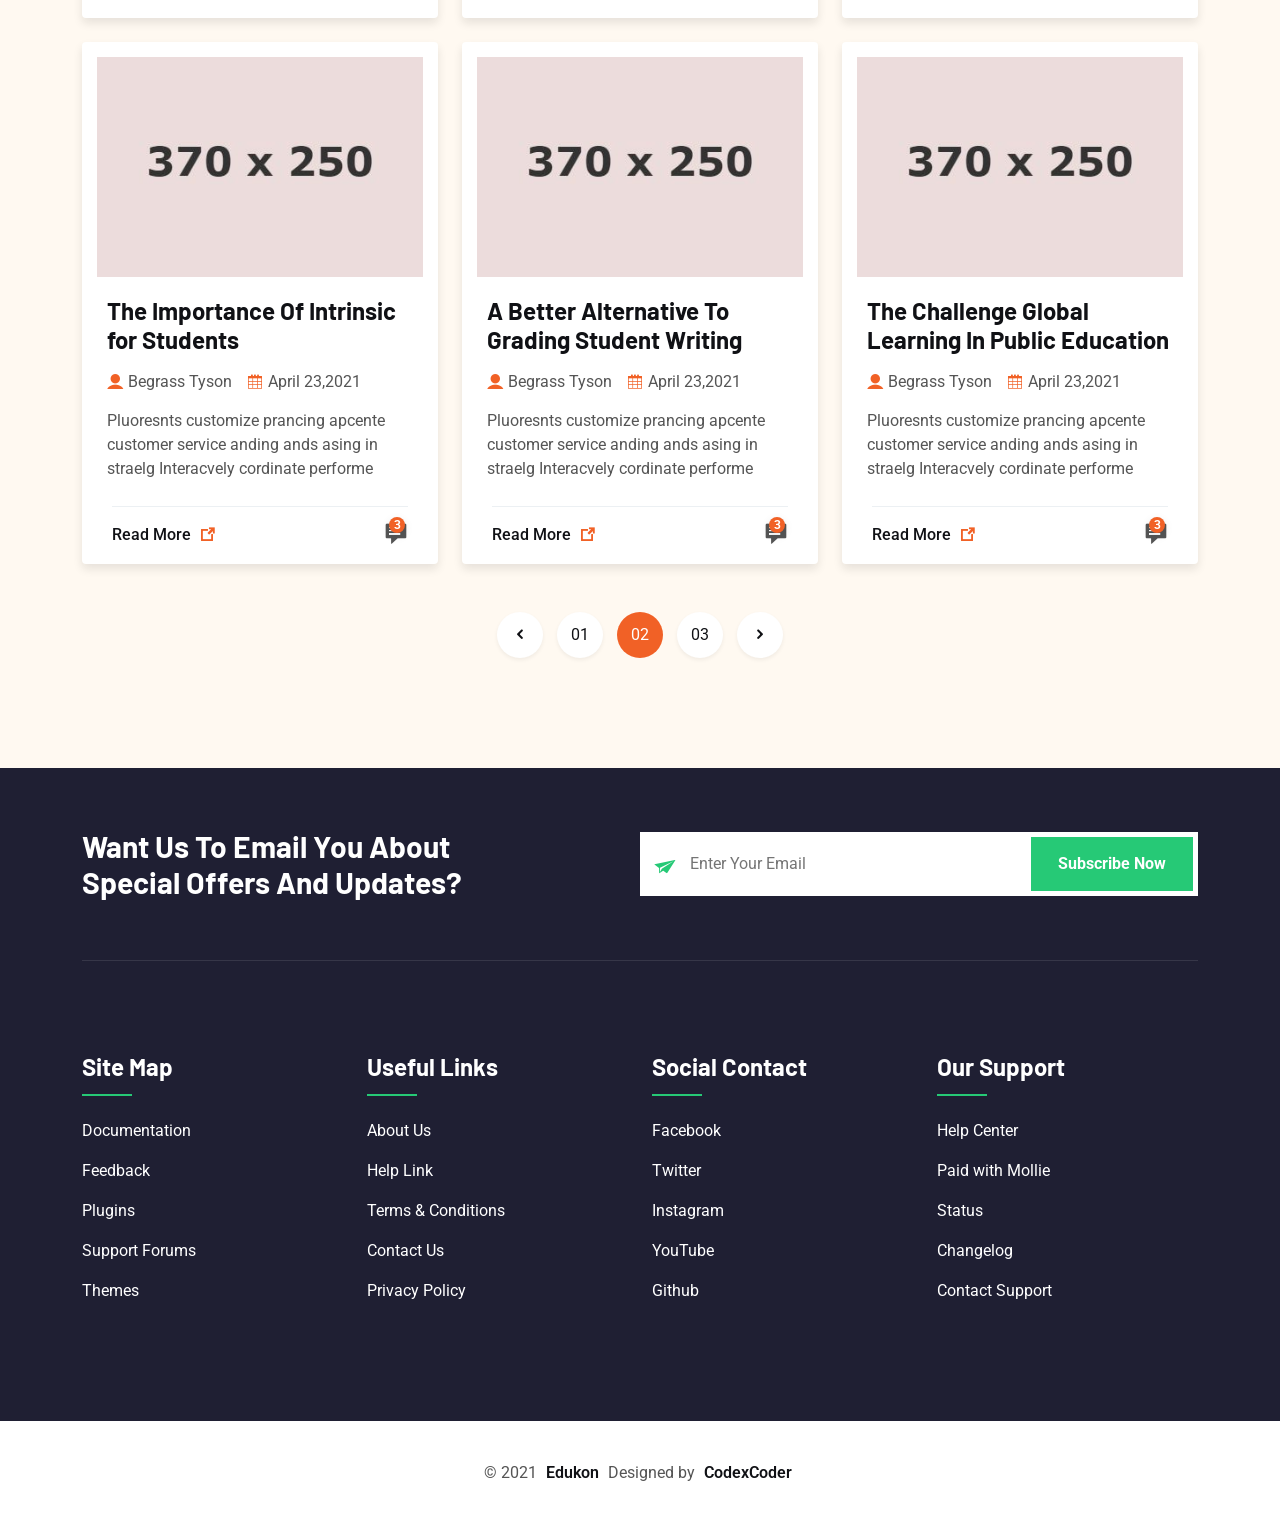
<file: blog.html>
<!DOCTYPE html>
<html lang="en">
<head>
    <meta charset="UTF-8">
    <meta http-equiv="X-UA-Compatible" content="IE=edge">
    <meta name="viewport" content="width=device-width, initial-scale=1.0">
    <title>Edukon</title>
    <link rel="shortcut icon" href="assets/images/x-icon.png" type="image/x-icon">

    <link rel="stylesheet" href="assets/css/animate.css">
    <link rel="stylesheet" href="assets/css/bootstrap.min.css">
    <link rel="stylesheet" href="assets/css/icofont.min.css">
    <link rel="stylesheet" href="assets/css/swiper.min.css">
    <link rel="stylesheet" href="assets/css/lightcase.css">
    <link rel="stylesheet" href="assets/css/style.css">
</head>
<body>

    <!-- preloader start here -->
    <div class="preloader">
        <div class="preloader-inner">
            <div class="preloader-icon">
                <span></span>
                <span></span>
            </div>
        </div>
    </div>
    <!-- preloader ending here -->


    <!-- scrollToTop start here -->
    <a href="#" class="scrollToTop"><i class="icofont-rounded-up"></i></a>
    <!-- scrollToTop ending here -->


    <!-- header section start here -->
    <header class="header-section header-shadow">
        <div class="header-top">
            <div class="container">
                <div class="header-top-area">
                    <ul class="lab-ul left">
                        <li>
                            <i class="icofont-ui-call"></i> <span>+800-123-4567 6587</span>
                        </li>
                        <li>
                            <i class="icofont-location-pin"></i> Beverley, New York 224 USA
                        </li>
                    </ul>
                    <ul class="lab-ul social-icons d-flex align-items-center">
                        <li><p>Find us on : </p></li>
                        <li><a href="#" class="fb"><i class="icofont-facebook-messenger"></i></a></li>
                        <li><a href="#" class="twitter"><i class="icofont-twitter"></i></a></li>
                        <li><a href="#" class="vimeo"><i class="icofont-vimeo"></i></a></li>
                        <li><a href="#" class="skype"><i class="icofont-skype"></i></a></li>
                        <li><a href="#" class="rss"><i class="icofont-rss-feed"></i></a></li>
                    </ul>
                </div>
            </div>
        </div>
        <div class="header-bottom">
            <div class="container">
                <div class="header-wrapper">
                    <div class="logo">
                        <a href="index.html"><img src="assets/images/logo/01.png" alt="logo"></a>
                    </div>
                    <div class="menu-area">
                        <div class="menu">
                            <ul class="lab-ul">
                                <li>
                                    <a href="#0">Home</a>
                                    <ul class="lab-ul">
                                        <li><a href="index.html">Home One</a></li>
                                        <li><a href="index-2.html">Home Two</a></li>
                                        <li><a href="index-3.html">Home Three</a></li>
                                        <li><a href="index-4.html">Home Four</a></li>
                                        <li><a href="index-5.html">Home Five</a></li>
                                        <li><a href="index-6.html">Home Six</a></li>
                                        <li><a href="index-7.html">Home Seven</a></li>
                                    </ul>
                                </li>
                                
                                <li>
                                    <a href="#0">Courses</a>
                                    <ul class="lab-ul">
                                        <li><a href="course.html">Course</a></li>
                                        <li><a href="course-single.html">Course Details</a></li>
    
                                    </ul>
                                </li>
                                <li>
                                    <a href="#0">Blog</a>
                                    <ul class="lab-ul">
                                        <li><a href="blog.html" class="active">Blog Grid</a></li>
                                        <li><a href="blog-2.html">Blog Style 2</a></li>
                                        <li><a href="blog-3.html">Blog Style 3</a></li>
                                        <li><a href="blog-single.html">Blog Single</a></li>
                                    </ul>
                                </li>
                                <li>
                                    <a href="#0">Pages</a>
                                    <ul class="lab-ul">
                                        <li><a href="about.html">About</a></li>
                                        <li><a href="team.html">Team</a></li>
                                        <li><a href="instructor.html">Instructor</a></li>
                                        <li>
                                            <a href="#0">Shop Pages</a>
                                            <ul class="lab-ul">
                                                <li><a href="shop.html">Shop Page</a></li>
                                                <li><a href="shop-single.html">Shop Details Page</a></li>
                                                <li><a href="cart-page.html">Shop Cart Page</a></li>
                                            </ul>
                                        </li>
                                        <li><a href="search-page.html">Search Page</a></li>
                                        <li><a href="search-none.html">Search None</a></li>
                                        <li><a href="404.html">404</a></li>
                                    </ul>
                                </li>
                                <li><a href="contact.html">Contact</a></li>
                            </ul>
                        </div>
                        
                        <a href="login.html" class="login"><i class="icofont-user"></i> <span>LOG IN</span> </a>
                        <a href="signup.html" class="signup"><i class="icofont-users"></i> <span>SIGN UP</span> </a>

                        <!-- toggle icons -->
                        <div class="header-bar d-lg-none">
                            <span></span>
                            <span></span>
                            <span></span>
                        </div>
                        <div class="ellepsis-bar d-lg-none">
                            <i class="icofont-info-square"></i>
                        </div>
                    </div>
                </div>
            </div>
        </div>
    </header>
    <!-- header section ending here -->

    <!-- Page Header section start here -->
    <div class="pageheader-section">
        <div class="container">
            <div class="row">
                <div class="col-12">
                    <div class="pageheader-content text-center">
                        <h2>Our Blog Posts</h2>
                        <nav aria-label="breadcrumb">
                            <ol class="breadcrumb justify-content-center">
                                <li class="breadcrumb-item"><a href="index.html">Home</a></li>
                                <li class="breadcrumb-item active" aria-current="page">Blog</li>
                            </ol>
                        </nav>
                    </div>
                </div>
            </div>
        </div>
    </div>
    <!-- Page Header section ending here -->

    
    <!-- blog section start here -->
    <div class="blog-section padding-tb section-bg">
        <div class="container">
            <div class="section-wrapper">
                <div class="row row-cols-1 row-cols-md-2 row-cols-xl-3 justify-content-center g-4">
                    <div class="col">
                        <div class="post-item">
                            <div class="post-inner">
                                <div class="post-thumb">
                                    <a href="blog-single.html"><img src="assets/images/blog/01.jpg" alt="blog thumb"></a>
                                </div>
                                <div class="post-content">
                                    <a href="blog-single.html"><h4>Business Ueporting Rouncil Them Could Plan.</h4></a>
                                    <div class="meta-post">
                                        <ul class="lab-ul">
                                            <li><i class="icofont-ui-user"></i>Begrass Tyson</li>
                                            <li><i class="icofont-calendar"></i>April 23,2021</li>
                                        </ul>
                                    </div>
                                    <p>Pluoresnts customize prancing apcente customer service anding ands asing in straelg Interacvely cordinate performe</p>
                                </div>
                                <div class="post-footer">
                                    <div class="pf-left">
                                        <a href="blog-single.html" class="lab-btn-text">Read more <i class="icofont-external-link"></i></a>
                                    </div>
                                    <div class="pf-right">
                                        <i class="icofont-comment"></i>
                                        <span class="comment-count">3</span>
                                    </div>
                                </div>
                            </div>
                        </div>
                    </div>
                    <div class="col">
                        <div class="post-item">
                            <div class="post-inner">
                                <div class="post-thumb">
                                    <a href="blog-single.html"><img src="assets/images/blog/02.jpg" alt="blog thumb"></a>
                                </div>
                                <div class="post-content">
                                    <a href="blog-single.html"><h4>Financial Reporting Qouncil What Could More.</h4></a>
                                    <div class="meta-post">
                                        <ul class="lab-ul">
                                            <li><i class="icofont-ui-user"></i>Begrass Tyson</li>
                                            <li><i class="icofont-calendar"></i>April 23,2021</li>
                                        </ul>
                                    </div>
                                    <p>Pluoresnts customize prancing apcente customer service anding ands asing in straelg Interacvely cordinate performe</p>
                                </div>
                                <div class="post-footer">
                                    <div class="pf-left">
                                        <a href="blog-single.html" class="lab-btn-text">Read more <i class="icofont-external-link"></i></a>
                                    </div>
                                    <div class="pf-right">
                                        <i class="icofont-comment"></i>
                                        <span class="comment-count">3</span>
                                    </div>
                                </div>
                            </div>
                        </div>
                    </div>
                    <div class="col">
                        <div class="post-item">
                            <div class="post-inner">
                                <div class="post-thumb">
                                    <a href="blog-single.html"><img src="assets/images/blog/03.jpg" alt="blog thumb"></a>
                                </div>
                                <div class="post-content">
                                    <a href="blog-single.html"><h4>Consulting Reporting Qounc Arei Could More.</h4></a>
                                    <div class="meta-post">
                                        <ul class="lab-ul">
                                            <li><i class="icofont-ui-user"></i>Begrass Tyson</li>
                                            <li><i class="icofont-calendar"></i>April 23,2021</li>
                                        </ul>
                                    </div>
                                    <p>Pluoresnts customize prancing apcente customer service anding ands asing in straelg Interacvely cordinate performe</p>
                                </div>
                                <div class="post-footer">
                                    <div class="pf-left">
                                        <a href="blog-single.html" class="lab-btn-text">Read more <i class="icofont-external-link"></i></a>
                                    </div>
                                    <div class="pf-right">
                                        <i class="icofont-comment"></i>
                                        <span class="comment-count">3</span>
                                    </div>
                                </div>
                            </div>
                        </div>
                    </div>
                    <div class="col">
                        <div class="post-item">
                            <div class="post-inner">
                                <div class="post-thumb">
                                    <a href="blog-single.html"><img src="assets/images/blog/04.jpg" alt="blog thumb"></a>
                                </div>
                                <div class="post-content">
                                    <a href="blog-single.html"><h4>Strategic Social Media and of visual design</h4></a>
                                    <div class="meta-post">
                                        <ul class="lab-ul">
                                            <li><i class="icofont-ui-user"></i>Begrass Tyson</li>
                                            <li><i class="icofont-calendar"></i>April 23,2021</li>
                                        </ul>
                                    </div>
                                    <p>Pluoresnts customize prancing apcente customer service anding ands asing in straelg Interacvely cordinate performe</p>
                                </div>
                                <div class="post-footer">
                                    <div class="pf-left">
                                        <a href="blog-single.html" class="lab-btn-text">Read more <i class="icofont-external-link"></i></a>
                                    </div>
                                    <div class="pf-right">
                                        <i class="icofont-comment"></i>
                                        <span class="comment-count">3</span>
                                    </div>
                                </div>
                            </div>
                        </div>
                    </div>
                    <div class="col">
                        <div class="post-item">
                            <div class="post-inner">
                                <div class="post-thumb">
                                    <a href="blog-single.html"><img src="assets/images/blog/05.jpg" alt="blog thumb"></a>
                                </div>
                                <div class="post-content">
                                    <a href="blog-single.html"><h4>Find the Right Path for your Group Course online</h4></a>
                                    <div class="meta-post">
                                        <ul class="lab-ul">
                                            <li><i class="icofont-ui-user"></i>Begrass Tyson</li>
                                            <li><i class="icofont-calendar"></i>April 23,2021</li>
                                        </ul>
                                    </div>
                                    <p>Pluoresnts customize prancing apcente customer service anding ands asing in straelg Interacvely cordinate performe</p>
                                </div>
                                <div class="post-footer">
                                    <div class="pf-left">
                                        <a href="blog-single.html" class="lab-btn-text">Read more <i class="icofont-external-link"></i></a>
                                    </div>
                                    <div class="pf-right">
                                        <i class="icofont-comment"></i>
                                        <span class="comment-count">3</span>
                                    </div>
                                </div>
                            </div>
                        </div>
                    </div>
                    <div class="col">
                        <div class="post-item">
                            <div class="post-inner">
                                <div class="post-thumb">
                                    <a href="blog-single.html"><img src="assets/images/blog/06.jpg" alt="blog thumb"></a>
                                </div>
                                <div class="post-content">
                                    <a href="blog-single.html"><h4>Learn by doing with Real World Projects other countries</h4></a>
                                    <div class="meta-post">
                                        <ul class="lab-ul">
                                            <li><i class="icofont-ui-user"></i>Begrass Tyson</li>
                                            <li><i class="icofont-calendar"></i>April 23,2021</li>
                                        </ul>
                                    </div>
                                    <p>Pluoresnts customize prancing apcente customer service anding ands asing in straelg Interacvely cordinate performe</p>
                                </div>
                                <div class="post-footer">
                                    <div class="pf-left">
                                        <a href="blog-single.html" class="lab-btn-text">Read more <i class="icofont-external-link"></i></a>
                                    </div>
                                    <div class="pf-right">
                                        <i class="icofont-comment"></i>
                                        <span class="comment-count">3</span>
                                    </div>
                                </div>
                            </div>
                        </div>
                    </div>
                    <div class="col">
                        <div class="post-item">
                            <div class="post-inner">
                                <div class="post-thumb">
                                    <a href="blog-single.html"><img src="assets/images/blog/07.jpg" alt="blog thumb"></a>
                                </div>
                                <div class="post-content">
                                    <a href="blog-single.html"><h4>The Importance Of Intrinsic for Students</h4></a>
                                    <div class="meta-post">
                                        <ul class="lab-ul">
                                            <li><i class="icofont-ui-user"></i>Begrass Tyson</li>
                                            <li><i class="icofont-calendar"></i>April 23,2021</li>
                                        </ul>
                                    </div>
                                    <p>Pluoresnts customize prancing apcente customer service anding ands asing in straelg Interacvely cordinate performe</p>
                                </div>
                                <div class="post-footer">
                                    <div class="pf-left">
                                        <a href="blog-single.html" class="lab-btn-text">Read more <i class="icofont-external-link"></i></a>
                                    </div>
                                    <div class="pf-right">
                                        <i class="icofont-comment"></i>
                                        <span class="comment-count">3</span>
                                    </div>
                                </div>
                            </div>
                        </div>
                    </div>
                    <div class="col">
                        <div class="post-item">
                            <div class="post-inner">
                                <div class="post-thumb">
                                    <a href="blog-single.html"><img src="assets/images/blog/08.jpg" alt="blog thumb"></a>
                                </div>
                                <div class="post-content">
                                    <a href="blog-single.html"><h4>A Better Alternative To Grading Student Writing</h4></a>
                                    <div class="meta-post">
                                        <ul class="lab-ul">
                                            <li><i class="icofont-ui-user"></i>Begrass Tyson</li>
                                            <li><i class="icofont-calendar"></i>April 23,2021</li>
                                        </ul>
                                    </div>
                                    <p>Pluoresnts customize prancing apcente customer service anding ands asing in straelg Interacvely cordinate performe</p>
                                </div>
                                <div class="post-footer">
                                    <div class="pf-left">
                                        <a href="blog-single.html" class="lab-btn-text">Read more <i class="icofont-external-link"></i></a>
                                    </div>
                                    <div class="pf-right">
                                        <i class="icofont-comment"></i>
                                        <span class="comment-count">3</span>
                                    </div>
                                </div>
                            </div>
                        </div>
                    </div>
                    <div class="col">
                        <div class="post-item">
                            <div class="post-inner">
                                <div class="post-thumb">
                                    <a href="blog-single.html"><img src="assets/images/blog/09.jpg" alt="blog thumb"></a>
                                </div>
                                <div class="post-content">
                                    <a href="blog-single.html"><h4>The Challenge Global Learning In Public Education</h4></a>
                                    <div class="meta-post">
                                        <ul class="lab-ul">
                                            <li><i class="icofont-ui-user"></i>Begrass Tyson</li>
                                            <li><i class="icofont-calendar"></i>April 23,2021</li>
                                        </ul>
                                    </div>
                                    <p>Pluoresnts customize prancing apcente customer service anding ands asing in straelg Interacvely cordinate performe</p>
                                </div>
                                <div class="post-footer">
                                    <div class="pf-left">
                                        <a href="blog-single.html" class="lab-btn-text">Read more <i class="icofont-external-link"></i></a>
                                    </div>
                                    <div class="pf-right">
                                        <i class="icofont-comment"></i>
                                        <span class="comment-count">3</span>
                                    </div>
                                </div>
                            </div>
                        </div>
                    </div>
                </div>
                <ul class="default-pagination lab-ul">
                    <li>
                        <a href="#"><i class="icofont-rounded-left"></i></a>
                    </li>
                    <li>
                        <a href="#">01</a>
                    </li>
                    <li>
                        <a href="#" class="active">02</a>
                    </li>
                    <li>
                        <a href="#">03</a>
                    </li>
                    <li>
                        <a href="#"><i class="icofont-rounded-right"></i></a>
                    </li>
                </ul>
            </div>
        </div>
    </div>
    <!-- blog section ending here -->


    <!-- footer -->
    <div class="news-footer-wrap">
        <div class="fs-shape">
            <img src="assets/images/shape-img/03.png" alt="fst" class="fst-1">
            <img src="assets/images/shape-img/04.png" alt="fst" class="fst-2">
        </div>
        <!-- Newsletter Section Start Here -->
        <div class="news-letter">
            <div class="container">
                <div class="section-wrapper">
                    <div class="news-title">
                        <h3>Want Us To Email You About Special Offers And Updates?</h3>
                    </div>
                    <div class="news-form">
                        <form action="/">
                            <div class="nf-list">
                                <input type="email" name="email" placeholder="Enter Your Email">
                                <input type="submit" name="submit" value="Subscribe Now">
                            </div>
                        </form>
                    </div>
                </div>
            </div>
        </div>
        <!-- Newsletter Section Ending Here -->

        <!-- Footer Section Start Here -->
        <footer>
            <div class="footer-top padding-tb pt-0">
                <div class="container">
                    <div class="row g-4 row-cols-xl-4 row-cols-md-2 row-cols-1 justify-content-center">
                        <div class="col">
                            <div class="footer-item">
                                <div class="footer-inner">
                                    <div class="footer-content">
                                        <div class="title">
                                            <h4>Site Map</h4>
                                        </div>
                                        <div class="content">
                                            <ul class="lab-ul">
                                                <li><a href="#">Documentation</a></li>
                                                <li><a href="#">Feedback</a></li>
                                                <li><a href="#">Plugins</a></li>
                                                <li><a href="#">Support Forums</a></li>
                                                <li><a href="#">Themes</a></li>
                                            </ul>
                                        </div>
                                    </div>
                                </div>
                            </div>
                        </div>
                        <div class="col">
                            <div class="footer-item">
                                <div class="footer-inner">
                                    <div class="footer-content">
                                        <div class="title">
                                            <h4>Useful Links</h4>
                                        </div>
                                        <div class="content">
                                            <ul class="lab-ul">
                                                <li><a href="#">About Us</a></li>
                                                <li><a href="#">Help Link</a></li>
                                                <li><a href="#">Terms & Conditions</a></li>
                                                <li><a href="#">Contact Us</a></li>
                                                <li><a href="#">Privacy Policy</a></li>
                                            </ul>
                                        </div>
                                    </div>
                                </div>
                            </div>
                        </div>
                        <div class="col">
                            <div class="footer-item">
                                <div class="footer-inner">
                                    <div class="footer-content">
                                        <div class="title">
                                            <h4>Social Contact</h4>
                                        </div>
                                        <div class="content">
                                            <ul class="lab-ul">
                                                <li><a href="#">Facebook</a></li>
                                                <li><a href="#">Twitter</a></li>
                                                <li><a href="#">Instagram</a></li>
                                                <li><a href="#">YouTube</a></li>
                                                <li><a href="#">Github</a></li>
                                            </ul>
                                        </div>
                                    </div>
                                </div>
                            </div>
                        </div>
                        <div class="col">
                            <div class="footer-item">
                                <div class="footer-inner">
                                    <div class="footer-content">
                                        <div class="title">
                                            <h4>Our Support</h4>
                                        </div>
                                        <div class="content">
                                            <ul class="lab-ul">
                                                <li><a href="#">Help Center</a></li>
                                                <li><a href="#">Paid with Mollie</a></li>
                                                <li><a href="#">Status</a></li>
                                                <li><a href="#">Changelog</a></li>
                                                <li><a href="#">Contact Support</a></li>
                                            </ul>
                                        </div>
                                    </div>
                                </div>
                            </div>
                        </div>
                    </div>
                </div>
            </div>
            <div class="footer-bottom style-2">
                <div class="container">
                    <div class="section-wrapper">
                        <p>&copy; 2021 <a href="index.html">Edukon</a> Designed by <a href="https://themeforest.net/user/CodexCoder" target="_blank">CodexCoder</a> </p>
                    </div>
                </div>
            </div>
        </footer>
        <!-- Footer Section Ending Here -->
    </div>
    <!-- footer -->



    <script src="assets/js/jquery.js"></script>
    <script src="assets/js/bootstrap.min.js"></script>
    <script src="assets/js/swiper.min.js"></script>
    <script src="assets/js/progress.js"></script>
    <script src="assets/js/lightcase.js"></script>
    <script src="assets/js/counter-up.js"></script>
    <script src="assets/js/isotope.pkgd.js"></script>
    <script src="assets/js/functions.js"></script>
</body>
</html>
</file>
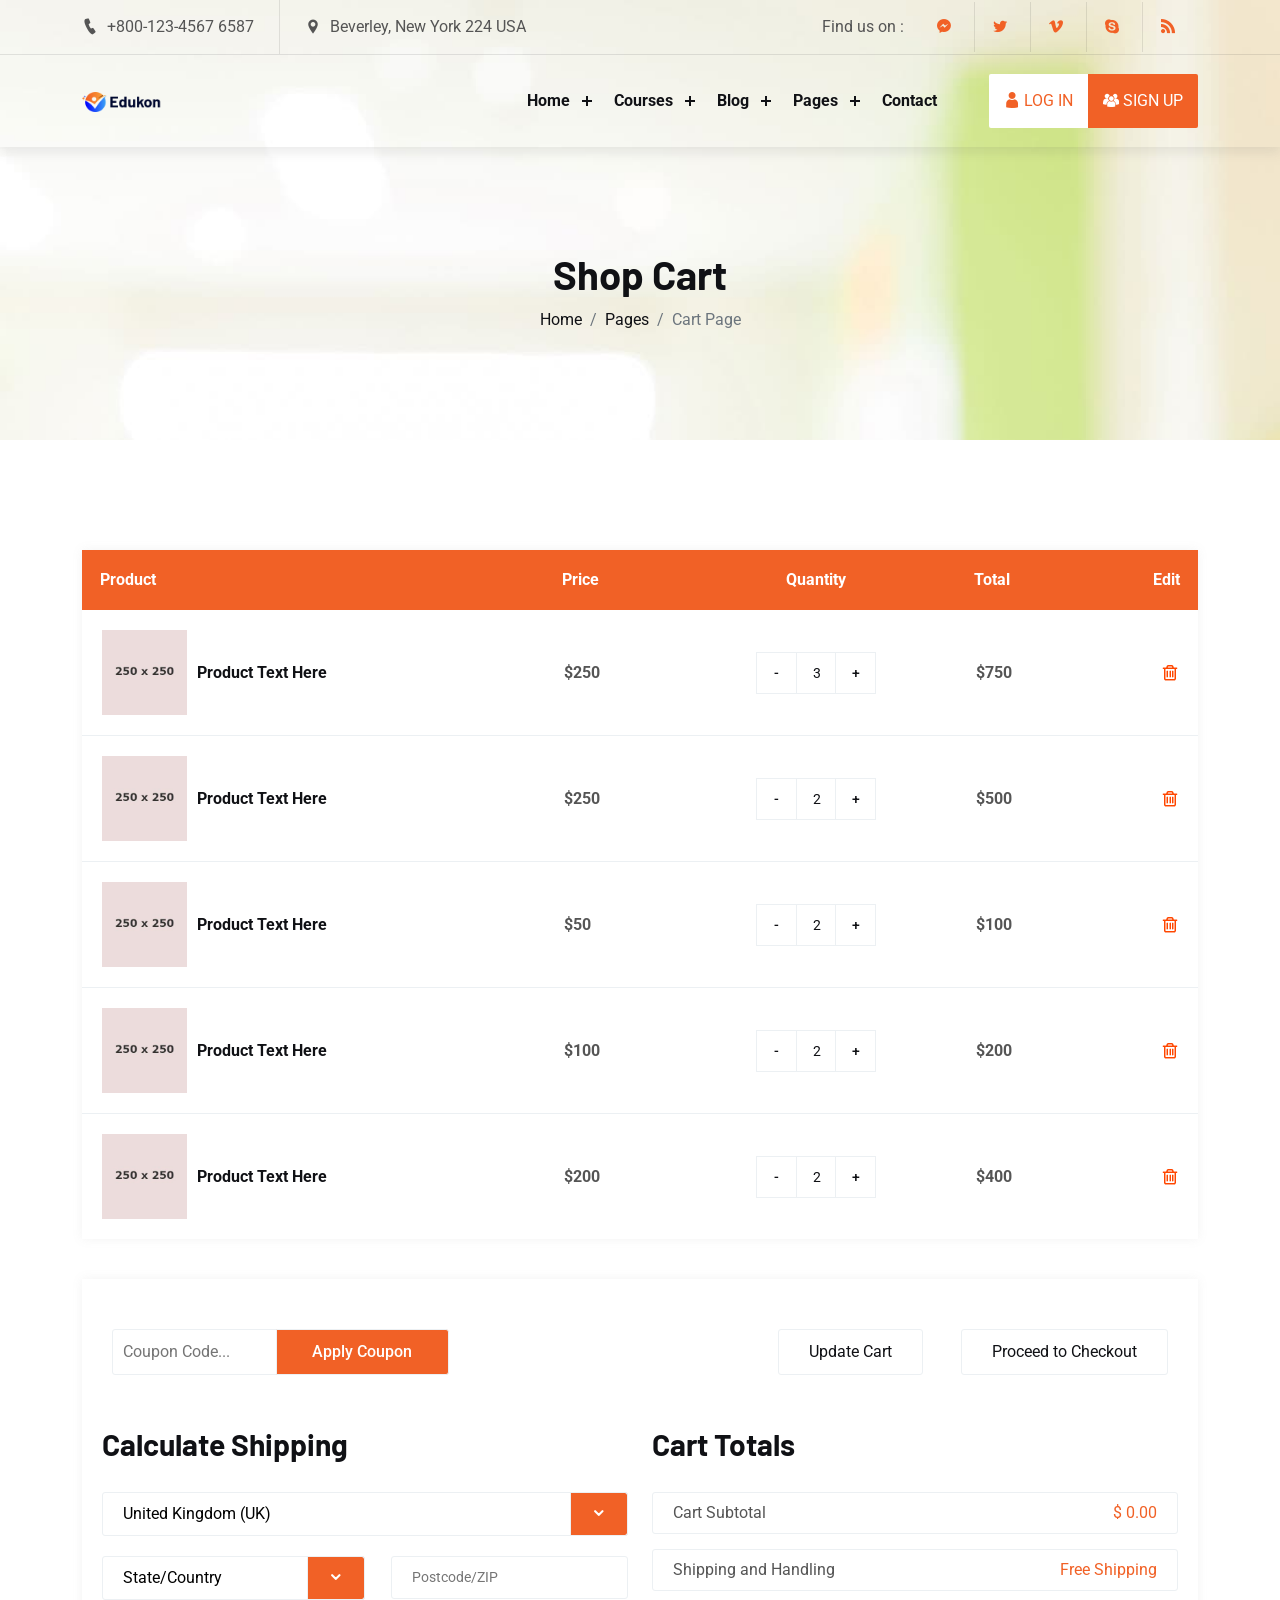
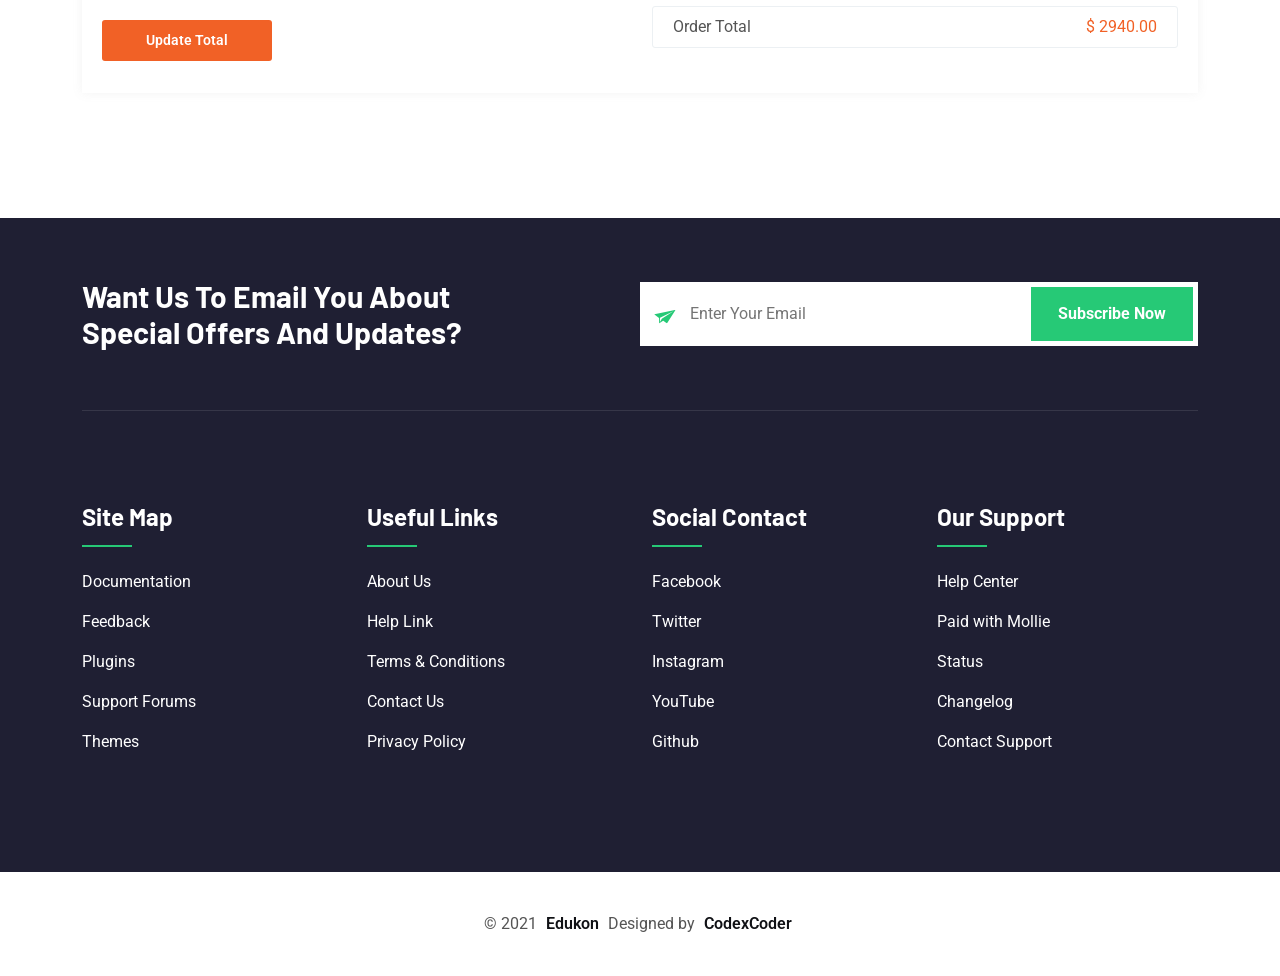
<file: cart-page.html>
<!DOCTYPE html>
<html lang="en">
<head>
    <meta charset="UTF-8">
    <meta http-equiv="X-UA-Compatible" content="IE=edge">
    <meta name="viewport" content="width=device-width, initial-scale=1.0">
    <title>Edukon</title>
    <link rel="shortcut icon" href="assets/images/x-icon.png" type="image/x-icon">

    <link rel="stylesheet" href="assets/css/animate.css">
    <link rel="stylesheet" href="assets/css/bootstrap.min.css">
    <link rel="stylesheet" href="assets/css/icofont.min.css">
    <link rel="stylesheet" href="assets/css/swiper.min.css">
    <link rel="stylesheet" href="assets/css/lightcase.css">
    <link rel="stylesheet" href="assets/css/style.css">
</head>
<body>

    <!-- preloader start here -->
    <div class="preloader">
        <div class="preloader-inner">
            <div class="preloader-icon">
                <span></span>
                <span></span>
            </div>
        </div>
    </div>
    <!-- preloader ending here -->


    <!-- scrollToTop start here -->
    <a href="#" class="scrollToTop"><i class="icofont-rounded-up"></i></a>
    <!-- scrollToTop ending here -->


    <!-- header section start here -->
    <header class="header-section header-shadow">
        <div class="header-top">
            <div class="container">
                <div class="header-top-area">
                    <ul class="lab-ul left">
                        <li>
                            <i class="icofont-ui-call"></i> <span>+800-123-4567 6587</span>
                        </li>
                        <li>
                            <i class="icofont-location-pin"></i> Beverley, New York 224 USA
                        </li>
                    </ul>
                    <ul class="lab-ul social-icons d-flex align-items-center">
                        <li><p>Find us on : </p></li>
                        <li><a href="#" class="fb"><i class="icofont-facebook-messenger"></i></a></li>
                        <li><a href="#" class="twitter"><i class="icofont-twitter"></i></a></li>
                        <li><a href="#" class="vimeo"><i class="icofont-vimeo"></i></a></li>
                        <li><a href="#" class="skype"><i class="icofont-skype"></i></a></li>
                        <li><a href="#" class="rss"><i class="icofont-rss-feed"></i></a></li>
                    </ul>
                </div>
            </div>
        </div>
        <div class="header-bottom">
            <div class="container">
                <div class="header-wrapper">
                    <div class="logo">
                        <a href="index.html"><img src="assets/images/logo/01.png" alt="logo"></a>
                    </div>
                    <div class="menu-area">
                        <div class="menu">
                            <ul class="lab-ul">
                                <li>
                                    <a href="#0">Home</a>
                                    <ul class="lab-ul">
                                        <li><a href="index.html">Home One</a></li>
                                        <li><a href="index-2.html">Home Two</a></li>
                                        <li><a href="index-3.html">Home Three</a></li>
                                        <li><a href="index-4.html">Home Four</a></li>
                                        <li><a href="index-5.html">Home Five</a></li>
                                        <li><a href="index-6.html">Home Six</a></li>
                                        <li><a href="index-7.html">Home Seven</a></li>
                                    </ul>
                                </li>
                                
                                <li>
                                    <a href="#0">Courses</a>
                                    <ul class="lab-ul">
                                        <li><a href="course.html">Course</a></li>
                                        <li><a href="course-single.html">Course Details</a></li>
    
                                    </ul>
                                </li>
                                <li>
                                    <a href="#0">Blog</a>
                                    <ul class="lab-ul">
                                        <li><a href="blog.html">Blog Grid</a></li>
                                        <li><a href="blog-2.html">Blog Style 2</a></li>
                                        <li><a href="blog-3.html">Blog Style 3</a></li>
                                        <li><a href="blog-single.html">Blog Single</a></li>
                                    </ul>
                                </li>
                                <li>
                                    <a href="#0">Pages</a>
                                    <ul class="lab-ul">
                                        <li><a href="about.html">About</a></li>
                                        <li><a href="team.html">Team</a></li>
                                        <li><a href="instructor.html">Instructor</a></li>
                                        <li>
                                            <a href="#0" class="active">Shop Pages</a>
                                            <ul class="lab-ul">
                                                <li><a href="shop.html">Shop Page</a></li>
                                                <li><a href="shop-single.html">Shop Details Page</a></li>
                                                <li><a href="cart-page.html" class="active">Shop Cart Page</a></li>
                                            </ul>
                                        </li>
                                        <li><a href="search-page.html">Search Page</a></li>
                                        <li><a href="search-none.html">Search None</a></li>
                                        <li><a href="404.html">404</a></li>
                                    </ul>
                                </li>
                                <li><a href="contact.html">Contact</a></li>
                            </ul>
                        </div>
                        
                        <a href="login.html" class="login"><i class="icofont-user"></i> <span>LOG IN</span> </a>
                        <a href="signup.html" class="signup"><i class="icofont-users"></i> <span>SIGN UP</span> </a>

                        <!-- toggle icons -->
                        <div class="header-bar d-lg-none">
                            <span></span>
                            <span></span>
                            <span></span>
                        </div>
                        <div class="ellepsis-bar d-lg-none">
                            <i class="icofont-info-square"></i>
                        </div>
                    </div>
                </div>
            </div>
        </div>
    </header>
    <!-- header section ending here -->

    <!-- Page Header section start here -->
    <div class="pageheader-section">
        <div class="container">
            <div class="row">
                <div class="col-12">
                    <div class="pageheader-content text-center">
                        <h2>Shop Cart</h2>
                        <nav aria-label="breadcrumb">
                            <ol class="breadcrumb justify-content-center">
                                <li class="breadcrumb-item"><a href="index.html">Home</a></li>
                                <li class="breadcrumb-item"><a href="#">Pages</a></li>
                                <li class="breadcrumb-item active" aria-current="page">Cart Page</li>
                            </ol>
                        </nav>
                    </div>
                </div>
            </div>
        </div>
    </div>
    <!-- Page Header section ending here -->

    
    <!-- Shop Cart Page Section start here -->		            
    <div class="shop-cart padding-tb">
        <div class="container">
            <div class="section-wrapper">
                <div class="cart-top">
                    <table>
                        <thead>
                            <tr>
                                <th class="cat-product">Product</th>
                                <th class="cat-price">Price</th>
                                <th class="cat-quantity">Quantity</th>
                                <th class="cat-toprice">Total</th>
                                <th class="cat-edit">Edit</th>
                            </tr>
                        </thead>
                        <tbody>
                            <tr>
                                <td class="product-item cat-product">
                                    <div class="p-thumb">
                                        <a href="#"><img src="assets/images/shop/01.jpg" alt="product"></a>
                                    </div>
                                    <div class="p-content">
                                        <a href="#">Product Text Here</a>
                                    </div>
                                </td>
                                <td class="cat-price">$250</td>
                                <td class="cat-quantity">
                                    <div class="cart-plus-minus">
                                        <div class="dec qtybutton">-</div>
                                        <input class="cart-plus-minus-box" type="text" name="qtybutton" value="3">
                                        <div class="inc qtybutton">+</div>
                                    </div>
                                </td>
                                <td class="cat-toprice">$750</td>
                                <td class="cat-edit">
                                    <a href="#"><img src="assets/images/shop/del.png" alt="product"></a>
                                </td>
                            </tr>
                            <tr>
                                <td class="product-item cat-product">
                                    <div class="p-thumb">
                                        <a href="#"><img src="assets/images/shop/02.jpg" alt="product"></a>
                                    </div>
                                    <div class="p-content">
                                        <a href="#">Product Text Here</a>
                                    </div>
                                </td>
                                <td class="cat-price">$250</td>
                                <td class="cat-quantity">
                                    <div class="cart-plus-minus">
                                        <div class="dec qtybutton">-</div>
                                        <input class="cart-plus-minus-box" type="text" name="qtybutton" value="2">
                                        <div class="inc qtybutton">+</div>
                                    </div>
                                </td>
                                <td class="cat-toprice">$500</td>
                                <td class="cat-edit">
                                    <a href="#"><img src="assets/images/shop/del.png" alt="product"></a>
                                </td>
                            </tr>
                            <tr>
                                <td class="product-item cat-product">
                                    <div class="p-thumb">
                                        <a href="#"><img src="assets/images/shop/03.jpg" alt="product"></a>
                                    </div>
                                    <div class="p-content">
                                        <a href="#">Product Text Here</a>
                                    </div>
                                </td>
                                <td class="cat-price">$50</td>
                                <td class="cat-quantity">
                                    <div class="cart-plus-minus">
                                        <div class="dec qtybutton">-</div>
                                        <input class="cart-plus-minus-box" type="text" name="qtybutton" value="2">
                                        <div class="inc qtybutton">+</div>
                                    </div>
                                </td>
                                <td class="cat-toprice">$100</td>
                                <td class="cat-edit">
                                    <a href="#"><img src="assets/images/shop/del.png" alt="product"></a>
                                </td>
                            </tr>
                            <tr>
                                <td class="product-item cat-product">
                                    <div class="p-thumb">
                                        <a href="#"><img src="assets/images/shop/04.jpg" alt="product"></a>
                                    </div>
                                    <div class="p-content">
                                        <a href="#">Product Text Here</a>
                                    </div>
                                </td>
                                <td class="cat-price">$100</td>
                                <td class="cat-quantity">
                                    <div class="cart-plus-minus">
                                        <div class="dec qtybutton">-</div>
                                        <input class="cart-plus-minus-box" type="text" name="qtybutton" value="2">
                                        <div class="inc qtybutton">+</div>
                                    </div>
                                </td>
                                <td class="cat-toprice">$200</td>
                                <td class="cat-edit">
                                    <a href="#"><img src="assets/images/shop/del.png" alt="product"></a>
                                </td>
                            </tr>
                            <tr>
                                <td class="product-item cat-product">
                                    <div class="p-thumb">
                                        <a href="#"><img src="assets/images/shop/05.jpg" alt="product"></a>
                                    </div>
                                    <div class="p-content">
                                        <a href="#">Product Text Here</a>
                                    </div>
                                </td>
                                <td class="cat-price">$200</td>
                                <td class="cat-quantity">
                                    <div class="cart-plus-minus">
                                        <div class="dec qtybutton">-</div>
                                        <input class="cart-plus-minus-box" type="text" name="qtybutton" value="2">
                                        <div class="inc qtybutton">+</div>
                                    </div>
                                </td>
                                <td class="cat-toprice">$400</td>
                                <td class="cat-edit">
                                    <a href="#"><img src="assets/images/shop/del.png" alt="product"></a>
                                </td>
                            </tr>
                        </tbody>
                    </table>
                </div>
                <div class="cart-bottom">
                    <div class="cart-checkout-box">
                        <form class="coupon" action="/">
                            <input type="text" name="coupon" placeholder="Coupon Code..." class="cart-page-input-text">
                            <input type="submit" value="Apply Coupon">
                        </form>
                        <form class="cart-checkout" action="/">
                            <input type="submit" value="Update Cart">
                            <input type="submit" value="Proceed to Checkout">
                        </form>
                    </div>
                    <div class="shiping-box">
                        <div class="row">
                            <div class="col-md-6 col-12">
                                <div class="calculate-shiping">
                                    <h3>Calculate Shipping</h3>
                                    <div class="outline-select">
                                        <select>
                                            <option value="volvo">United Kingdom (UK)</option>
                                            <option value="saab">Bangladesh</option>
                                            <option value="saab">Pakisthan</option>
                                            <option value="saab">India</option>
                                            <option value="saab">Nepal</option>
                                        </select>
                                        <span class="select-icon"><i class="icofont-rounded-down"></i></span>
                                    </div>
                                    <div class="outline-select shipping-select">
                                        <select>
                                            <option value="volvo">State/Country</option>
                                            <option value="saab">Dhaka</option>
                                            <option value="saab">Benkok</option>
                                            <option value="saab">Kolkata</option>
                                            <option value="saab">Kapasia</option>
                                        </select>
                                        <span class="select-icon"><i class="icofont-rounded-down"></i></span>
                                    </div>
                                    <input type="text" name="coupon" placeholder="Postcode/ZIP" class="cart-page-input-text"/>	
                                    <button type="submit">Update Total</button>
                                </div>
                            </div>
                            <div class="col-md-6 col-12">
                                <div class="cart-overview">
                                    <h3>Cart Totals</h3>
                                    <ul class="lab-ul">
                                        <li>
                                            <span class="pull-left">Cart Subtotal</span>
                                            <p class="pull-right">$ 0.00</p>
                                        </li>
                                        <li>
                                            <span class="pull-left">Shipping and Handling</span>
                                            <p class="pull-right">Free Shipping</p>
                                        </li>
                                        <li>
                                            <span class="pull-left">Order Total</span>
                                            <p class="pull-right">$ 2940.00</p>
                                        </li>
                                    </ul>
                                </div>
                            </div>
                        </div>
                    </div>
                </div>
            </div>
        </div>
    </div>
    <!-- Shop Cart Page Section ending here -->


    <!-- footer -->
    <div class="news-footer-wrap">
        <div class="fs-shape">
            <img src="assets/images/shape-img/03.png" alt="fst" class="fst-1">
            <img src="assets/images/shape-img/04.png" alt="fst" class="fst-2">
        </div>
        <!-- Newsletter Section Start Here -->
        <div class="news-letter">
            <div class="container">
                <div class="section-wrapper">
                    <div class="news-title">
                        <h3>Want Us To Email You About Special Offers And Updates?</h3>
                    </div>
                    <div class="news-form">
                        <form action="/">
                            <div class="nf-list">
                                <input type="email" name="email" placeholder="Enter Your Email">
                                <input type="submit" name="submit" value="Subscribe Now">
                            </div>
                        </form>
                    </div>
                </div>
            </div>
        </div>
        <!-- Newsletter Section Ending Here -->

        <!-- Footer Section Start Here -->
        <footer>
            <div class="footer-top padding-tb pt-0">
                <div class="container">
                    <div class="row g-4 row-cols-xl-4 row-cols-md-2 row-cols-1 justify-content-center">
                        <div class="col">
                            <div class="footer-item">
                                <div class="footer-inner">
                                    <div class="footer-content">
                                        <div class="title">
                                            <h4>Site Map</h4>
                                        </div>
                                        <div class="content">
                                            <ul class="lab-ul">
                                                <li><a href="#">Documentation</a></li>
                                                <li><a href="#">Feedback</a></li>
                                                <li><a href="#">Plugins</a></li>
                                                <li><a href="#">Support Forums</a></li>
                                                <li><a href="#">Themes</a></li>
                                            </ul>
                                        </div>
                                    </div>
                                </div>
                            </div>
                        </div>
                        <div class="col">
                            <div class="footer-item">
                                <div class="footer-inner">
                                    <div class="footer-content">
                                        <div class="title">
                                            <h4>Useful Links</h4>
                                        </div>
                                        <div class="content">
                                            <ul class="lab-ul">
                                                <li><a href="#">About Us</a></li>
                                                <li><a href="#">Help Link</a></li>
                                                <li><a href="#">Terms & Conditions</a></li>
                                                <li><a href="#">Contact Us</a></li>
                                                <li><a href="#">Privacy Policy</a></li>
                                            </ul>
                                        </div>
                                    </div>
                                </div>
                            </div>
                        </div>
                        <div class="col">
                            <div class="footer-item">
                                <div class="footer-inner">
                                    <div class="footer-content">
                                        <div class="title">
                                            <h4>Social Contact</h4>
                                        </div>
                                        <div class="content">
                                            <ul class="lab-ul">
                                                <li><a href="#">Facebook</a></li>
                                                <li><a href="#">Twitter</a></li>
                                                <li><a href="#">Instagram</a></li>
                                                <li><a href="#">YouTube</a></li>
                                                <li><a href="#">Github</a></li>
                                            </ul>
                                        </div>
                                    </div>
                                </div>
                            </div>
                        </div>
                        <div class="col">
                            <div class="footer-item">
                                <div class="footer-inner">
                                    <div class="footer-content">
                                        <div class="title">
                                            <h4>Our Support</h4>
                                        </div>
                                        <div class="content">
                                            <ul class="lab-ul">
                                                <li><a href="#">Help Center</a></li>
                                                <li><a href="#">Paid with Mollie</a></li>
                                                <li><a href="#">Status</a></li>
                                                <li><a href="#">Changelog</a></li>
                                                <li><a href="#">Contact Support</a></li>
                                            </ul>
                                        </div>
                                    </div>
                                </div>
                            </div>
                        </div>
                    </div>
                </div>
            </div>
            <div class="footer-bottom style-2">
                <div class="container">
                    <div class="section-wrapper">
                        <p>&copy; 2021 <a href="index.html">Edukon</a> Designed by <a href="https://themeforest.net/user/CodexCoder" target="_blank">CodexCoder</a> </p>
                    </div>
                </div>
            </div>
        </footer>
        <!-- Footer Section Ending Here -->
    </div>
    <!-- footer -->



    <script src="assets/js/jquery.js"></script>
    <script src="assets/js/bootstrap.min.js"></script>
    <script src="assets/js/swiper.min.js"></script>
    <script src="assets/js/progress.js"></script>
    <script src="assets/js/lightcase.js"></script>
    <script src="assets/js/counter-up.js"></script>
    <script src="assets/js/isotope.pkgd.js"></script>
    <script src="assets/js/functions.js"></script>
</body>
</html>
</file>
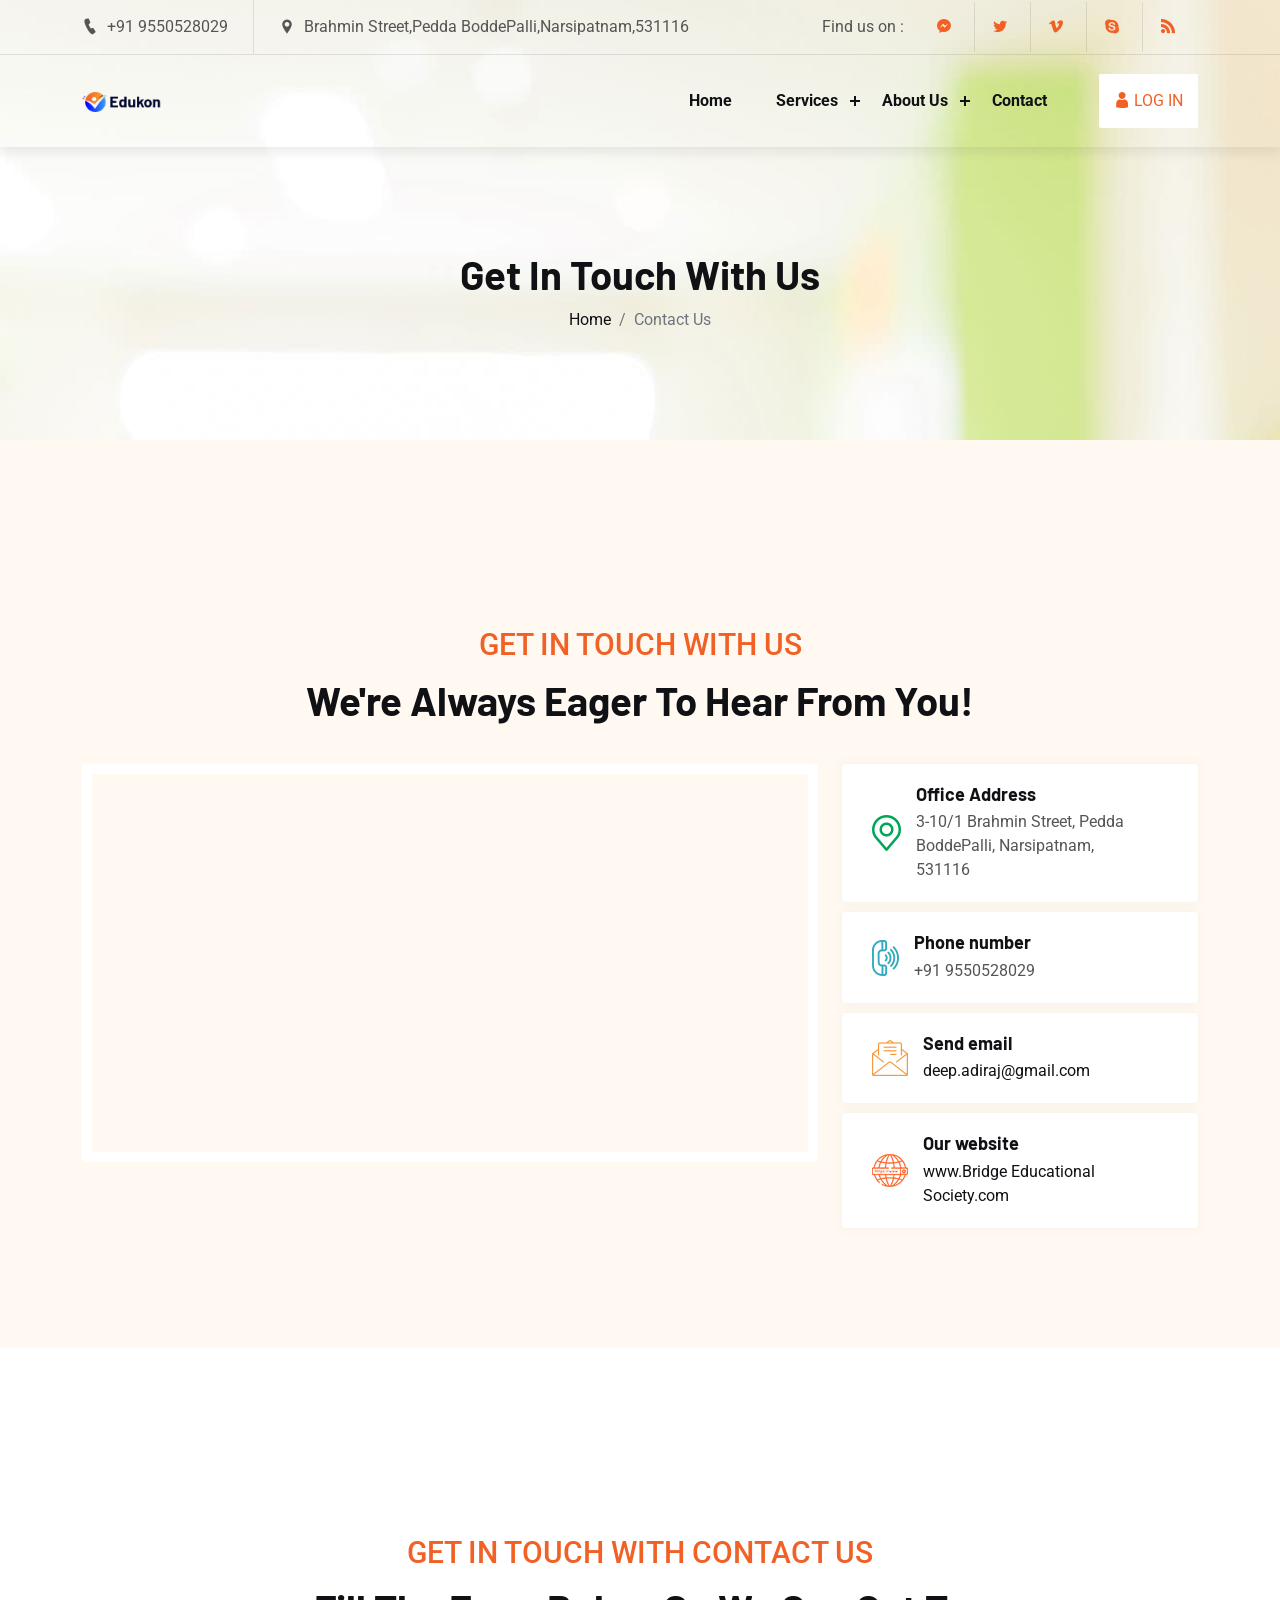
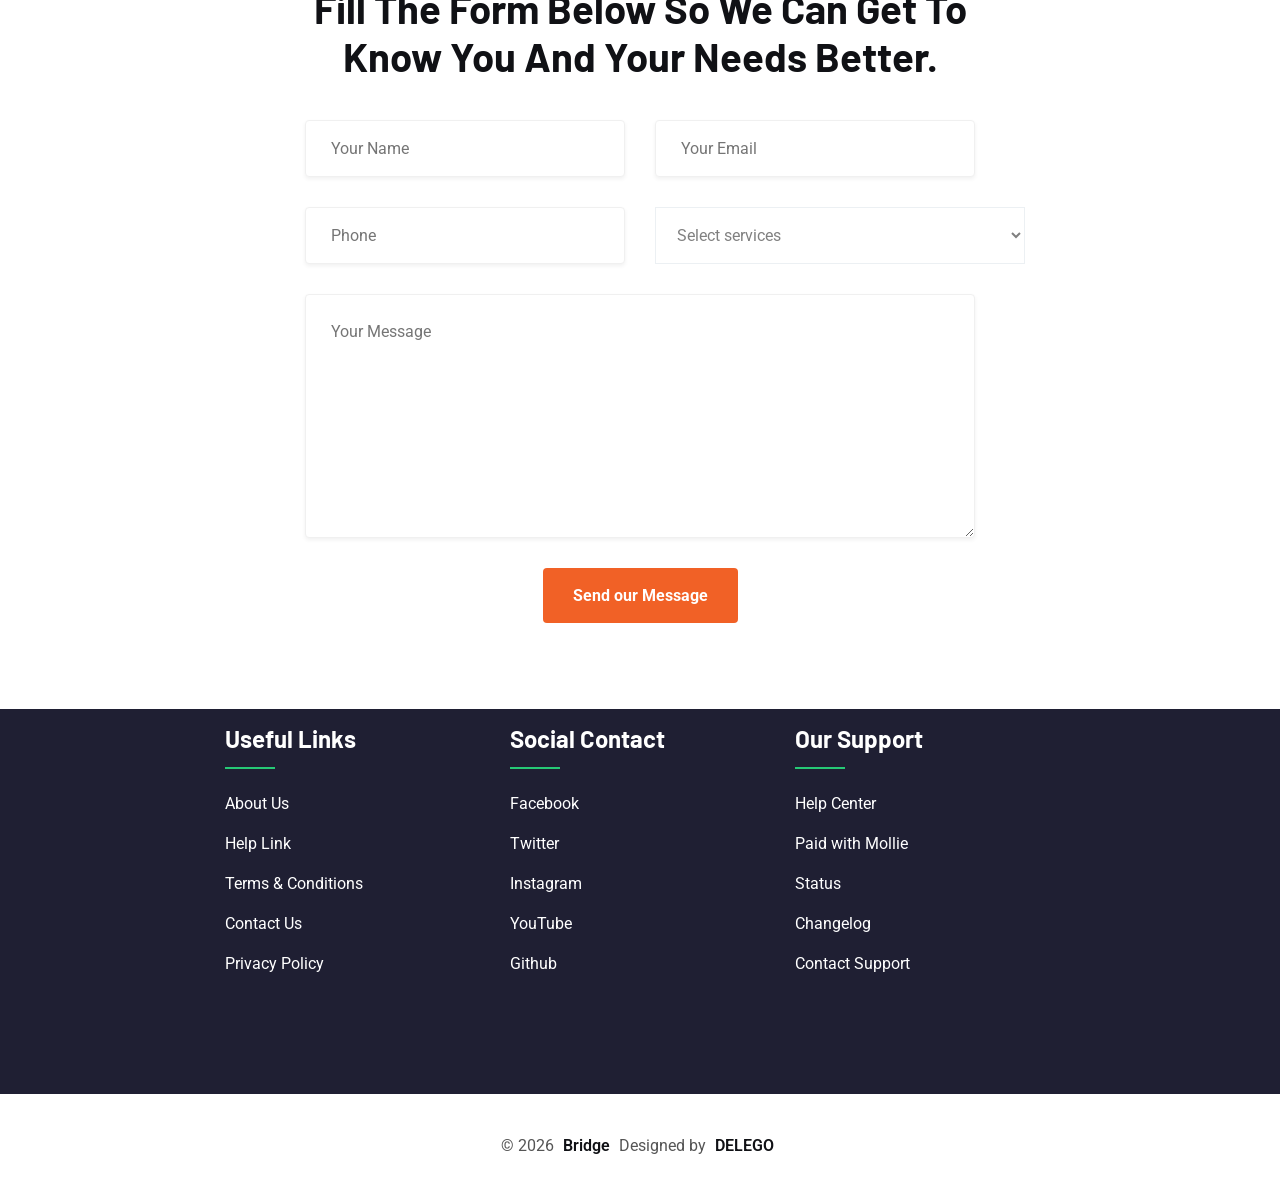
<file: contact.html>
<!DOCTYPE html>
<html lang="en">
<head>
    <meta charset="UTF-8">
    <meta http-equiv="X-UA-Compatible" content="IE=edge">
    <meta name="viewport" content="width=device-width, initial-scale=1.0">
    <title>Bridge Educational Society</title>
    <link rel="shortcut icon" href="assets/images/x-icon.png" type="image/x-icon">

    <link rel="stylesheet" href="assets/css/animate.css">
    <link rel="stylesheet" href="assets/css/bootstrap.min.css">
    <link rel="stylesheet" href="assets/css/icofont.min.css">
    <link rel="stylesheet" href="assets/css/swiper.min.css">
    <link rel="stylesheet" href="assets/css/lightcase.css">
    <link rel="stylesheet" href="assets/css/style.css">
</head>
<body>

    <!-- preloader start here -->
    <div class="preloader">
        <div class="preloader-inner">
            <div class="preloader-icon">
                <span></span>
                <span></span>
            </div>
        </div>
    </div>
    <!-- preloader ending here -->


    <!-- scrollToTop start here -->
    <a href="#" class="scrollToTop"><i class="icofont-rounded-up"></i></a>
    <!-- scrollToTop ending here -->


    <!-- header section start here -->
    <header class="header-section header-shadow">
        <div class="header-top">
            <div class="container">
                <div class="header-top-area">
                    <ul class="lab-ul left">
                        <li>
                            <i class="icofont-ui-call"></i> <span>+91 9550528029</span>
                        </li>
                        <li>
                            <i class="icofont-location-pin"></i> Brahmin Street,Pedda BoddePalli,Narsipatnam,531116
                        </li>
                    </ul>
                    <ul class="lab-ul social-icons d-flex align-items-center">
                        <li><p>Find us on : </p></li>
                        <li><a href="#" class="fb"><i class="icofont-facebook-messenger"></i></a></li>
                        <li><a href="#" class="twitter"><i class="icofont-twitter"></i></a></li>
                        <li><a href="#" class="vimeo"><i class="icofont-vimeo"></i></a></li>
                        <li><a href="#" class="skype"><i class="icofont-skype"></i></a></li>
                        <li><a href="#" class="rss"><i class="icofont-rss-feed"></i></a></li>
                    </ul>
                </div>
            </div>
        </div>
        <div class="header-bottom">
            <div class="container">
                <div class="header-wrapper">
                    <div class="logo">
                        <a href="index.html"><img src="assets/images/logo/01.png" alt="logo"></a>
                    </div>
                    <div class="menu-area">
                        <div class="menu">
                            <ul class="lab-ul">
                                <li>
                                    <a href="index.html">Home</a>
                                   
                                </li>
                                
                                <li>
                                    <a href="course.html">Services</a>
                                    <ul class="lab-ul">
                                        <li><a href="course.html">Services</a></li>
                                        <li><a href="course-single.html">Course Details</a></li>
    
                                    </ul>
                                </li>
                               
                                <li>
                                    <a href="about.html">About Us</a>
                                    <ul class="lab-ul">
                                        <li><a href="about.html">About</a></li>
                                        <li><a href="team.html">Team</a></li>
                                    </ul>
                                </li>
                                <li><a href="contact.html">Contact</a></li>
                            </ul>
                        </div>
                        
                        <a href="login.html" class="login"><i class="icofont-user"></i> <span>LOG IN</span> </a>
                        <!-- toggle icons -->
                        <div class="header-bar d-lg-none">
                            <span></span>
                            <span></span>
                            <span></span>
                        </div>
                        <div class="ellepsis-bar d-lg-none">
                            <i class="icofont-info-square"></i>
                        </div>
                    </div>
                </div>
            </div>
        </div>
    </header>
    <!-- header section ending here -->

    <!-- Page Header section start here -->
    <div class="pageheader-section">
        <div class="container">
            <div class="row">
                <div class="col-12">
                    <div class="pageheader-content text-center">
                        <h2>Get In Touch With Us</h2>
                        <nav aria-label="breadcrumb">
                            <ol class="breadcrumb justify-content-center">
                                <li class="breadcrumb-item"><a href="index.html">Home</a></li>
                                <li class="breadcrumb-item active" aria-current="page">Contact Us</li>
                            </ol>
                        </nav>
                    </div>
                </div>
            </div>
        </div>
    </div>
    <!-- Page Header section ending here -->

    <!-- Map & address us Section Section Starts Here -->
    <div class="map-address-section padding-tb section-bg">
        <div class="container">
            <div class="section-header text-center">
                <span class="subtitle">Get in touch with us</span>
                <h2 class="title">We're Always Eager To Hear From You!</h2>
            </div>
            <div class="section-wrapper">
                <div class="row flex-row-reverse">
                    <div class="col-xl-4 col-lg-5 col-12">
                        <div class="contact-wrapper">
                            <div class="contact-item">
                                <div class="contact-thumb">
                                    <img src="assets/images/icon/01.png" alt="CodexCoder">
                                </div>
                                <div class="contact-content">
                                    <h6 class="title">Office Address</h6>
                                    <p>3-10/1 Brahmin Street, Pedda BoddePalli, Narsipatnam, 531116</p>
                                </div>
                            </div>
                            <div class="contact-item">
                                <div class="contact-thumb">
                                    <img src="assets/images/icon/02.png" alt="CodexCoder">
                                </div>
                                <div class="contact-content">
                                    <h6 class="title">Phone number</h6>
                                    <p>+91 9550528029</p>
                                </div>
                            </div>
                            <div class="contact-item">
                                <div class="contact-thumb">
                                    <img src="assets/images/icon/03.png" alt="CodexCoder">
                                </div>
                                <div class="contact-content">
                                    <h6 class="title">Send email </h6>
                                    <a href="mailto:info@gmail.com">deep.adiraj@gmail.com</a>
                                </div>
                            </div>
                            <div class="contact-item">
                                <div class="contact-thumb">
                                    <img src="assets/images/icon/04.png" alt="CodexCoder">
                                </div>
                                <div class="contact-content">
                                    <h6 class="title">Our website</h6>
                                    <a href="#">www.Bridge Educational Society.com</a>
                                </div>
                            </div>
                        </div>
                    </div>
                    <div class="col-xl-8 col-lg-7 col-12">
                        <div class="map-area">
                            <div class="maps">
                                <iframe src="https://www.google.com/maps/embed?pb=!1m18!1m12!1m3!1d95991.52235843186!2d82.42390250154901!3d17.682359210135566!2m3!1f0!2f0!3f0!3m2!1i1024!2i768!4f13.1!3m3!1m2!1s0x3a39936a2fcf1601%3A0x2b825061beac9597!2sPeda%20Boddupalli%20Jn%20Narsipatnam!5e0!3m2!1sen!2sin!4v1777808750355!5m2!1sen!2sin" width="600" height="450" style="border:0;" allowfullscreen="" loading="lazy" referrerpolicy="no-referrer-when-downgrade"></iframe>
                            </div>
                        </div>
                    </div>
                </div>
            </div>
        </div>
    </div>
    <!-- Map & address us Section Section Ends Here -->

    <!-- Contact us Section Section Starts Here -->
    <div class="contact-section padding-tb">
        <div class="container">
            <div class="section-header text-center">
                <span class="subtitle">Get in touch with Contact us</span>
                <h2 class="title">Fill The Form Below So We Can Get To Know You And Your Needs Better.</h2>
            </div>
            <div class="section-wrapper">
                <form class="contact-form" action="contact.php" id="contact-form" method="POST">
                    <div class="form-group">
                        <input type="text" placeholder="Your Name" id="name" name="name" required>
                    </div>
                    <div class="form-group">
                        <input type="text" placeholder="Your Email" id="email" name="email" required>
                    </div>
                    <div class="form-group">
                        <input type="text" placeholder="Phone" id="phone" name="phone" required>
                    </div>
                    <div class="form-group">
                        <select id="services" name="Services" required>
                        <option value = "disabled selected">Select services</option>
                        <option value ="Foundation">Foundation</option>
                        <option value ="JEE/EAPCET">JEE/EAPCET</option>
                        <option value ="Programming">Programming</option>
                        <option value ="Aptitude">Aptitude</option>
                        </select>
                    </div>
                    <div class="form-group w-100">
                        <textarea name="message" rows="8" id="message" placeholder="Your Message" required></textarea>
                    </div>
                    <div class="form-group w-100 text-center">
                        <button class="lab-btn"><span>Send our Message</span></button>
                    </div>
                </form>
                <p class="form-message"></p> 
            </div>
        </div>
    </div>
    <!-- Contact us Section Section Ends Here -->


    <!-- footer -->
    <div class="news-footer-wrap">
        <div class="fs-shape">
            <img src="assets/images/shape-img/03.png" alt="fst" class="fst-1">
            <img src="assets/images/shape-img/04.png" alt="fst" class="fst-2">
        </div>
       
        <!-- Footer Section Start Here -->
        <footer>
            <div class="footer-top padding-tb pt-0">
                <div class="container">
                    <div class="row g-4 row-cols-xl-4 row-cols-md-2 row-cols-1 justify-content-center">
                       
                        <div class="col">
                            <div class="footer-item">
                                <div class="footer-inner">
                                    <div class="footer-content">
                                        <div class="title">
                                            <h4>Useful Links</h4>
                                        </div>
                                        <div class="content">
                                            <ul class="lab-ul">
                                                <li><a href="#">About Us</a></li>
                                                <li><a href="#">Help Link</a></li>
                                                <li><a href="#">Terms & Conditions</a></li>
                                                <li><a href="#">Contact Us</a></li>
                                                <li><a href="#">Privacy Policy</a></li>
                                            </ul>
                                        </div>
                                    </div>
                                </div>
                            </div>
                        </div>
                        <div class="col">
                            <div class="footer-item">
                                <div class="footer-inner">
                                    <div class="footer-content">
                                        <div class="title">
                                            <h4>Social Contact</h4>
                                        </div>
                                        <div class="content">
                                            <ul class="lab-ul">
                                                <li><a href="#">Facebook</a></li>
                                                <li><a href="#">Twitter</a></li>
                                                <li><a href="#">Instagram</a></li>
                                                <li><a href="#">YouTube</a></li>
                                                <li><a href="#">Github</a></li>
                                            </ul>
                                        </div>
                                    </div>
                                </div>
                            </div>
                        </div>
                        <div class="col">
                            <div class="footer-item">
                                <div class="footer-inner">
                                    <div class="footer-content">
                                        <div class="title">
                                            <h4>Our Support</h4>
                                        </div>
                                        <div class="content">
                                            <ul class="lab-ul">
                                                <li><a href="#">Help Center</a></li>
                                                <li><a href="#">Paid with Mollie</a></li>
                                                <li><a href="#">Status</a></li>
                                                <li><a href="#">Changelog</a></li>
                                                <li><a href="#">Contact Support</a></li>
                                            </ul>
                                        </div>
                                    </div>
                                </div>
                            </div>
                        </div>
                    </div>
                </div>
            </div>
            <div class="footer-bottom style-2">
                <div class="container">
                    <div class="section-wrapper">
                        <p>&copy; 2026 <a href="index.html">Bridge</a> Designed by <a href="https://themeforest.net/user/CodexCoder" target="_blank">DELEGO</a> </p>
                    </div>
                </div>
            </div>
        </footer>
        <!-- Footer Section Ending Here -->
    </div>
    <!-- footer -->



    <script src="assets/js/jquery.js"></script>
    <script src="assets/js/bootstrap.min.js"></script>
    <script src="assets/js/swiper.min.js"></script>
    <script src="assets/js/progress.js"></script>
    <script src="assets/js/lightcase.js"></script>
    <script src="assets/js/counter-up.js"></script>
    <script src="assets/js/isotope.pkgd.js"></script>
    <script src="assets/js/functions.js"></script>
</body>
</html>
</file>
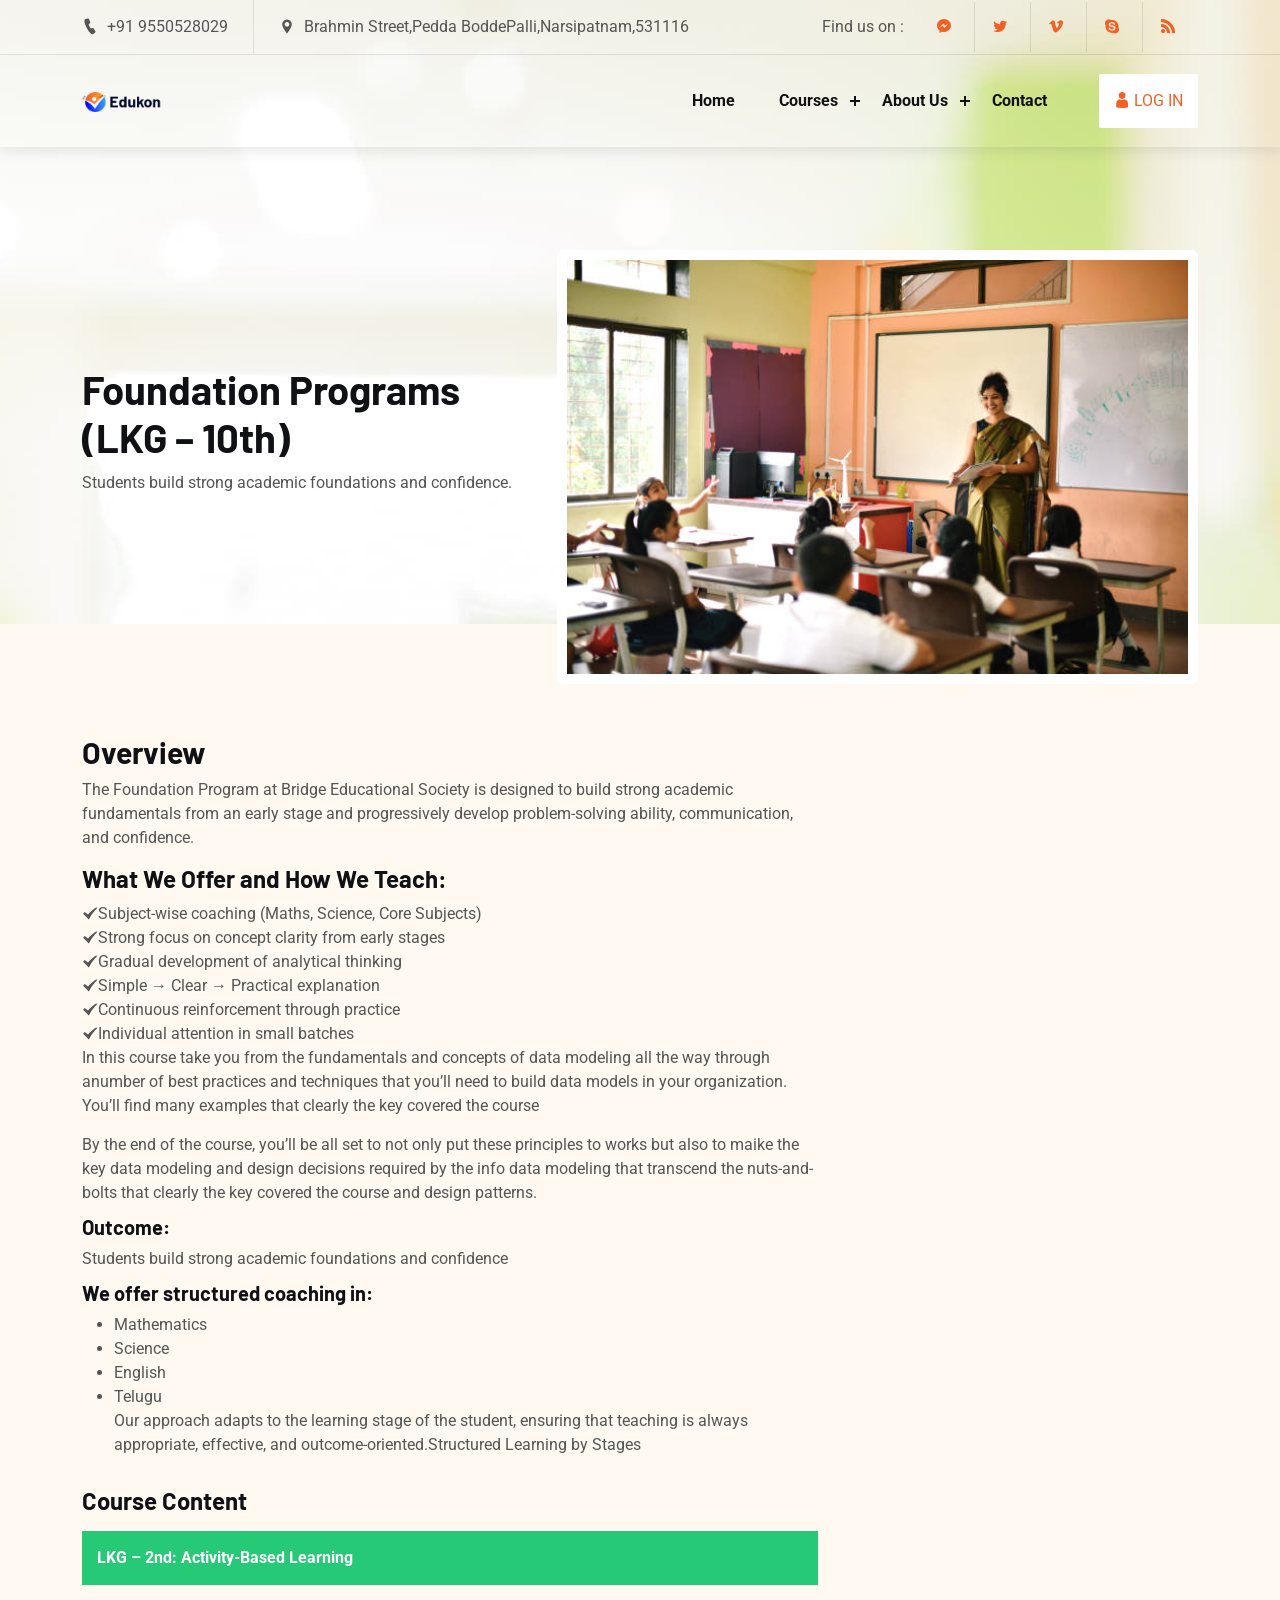
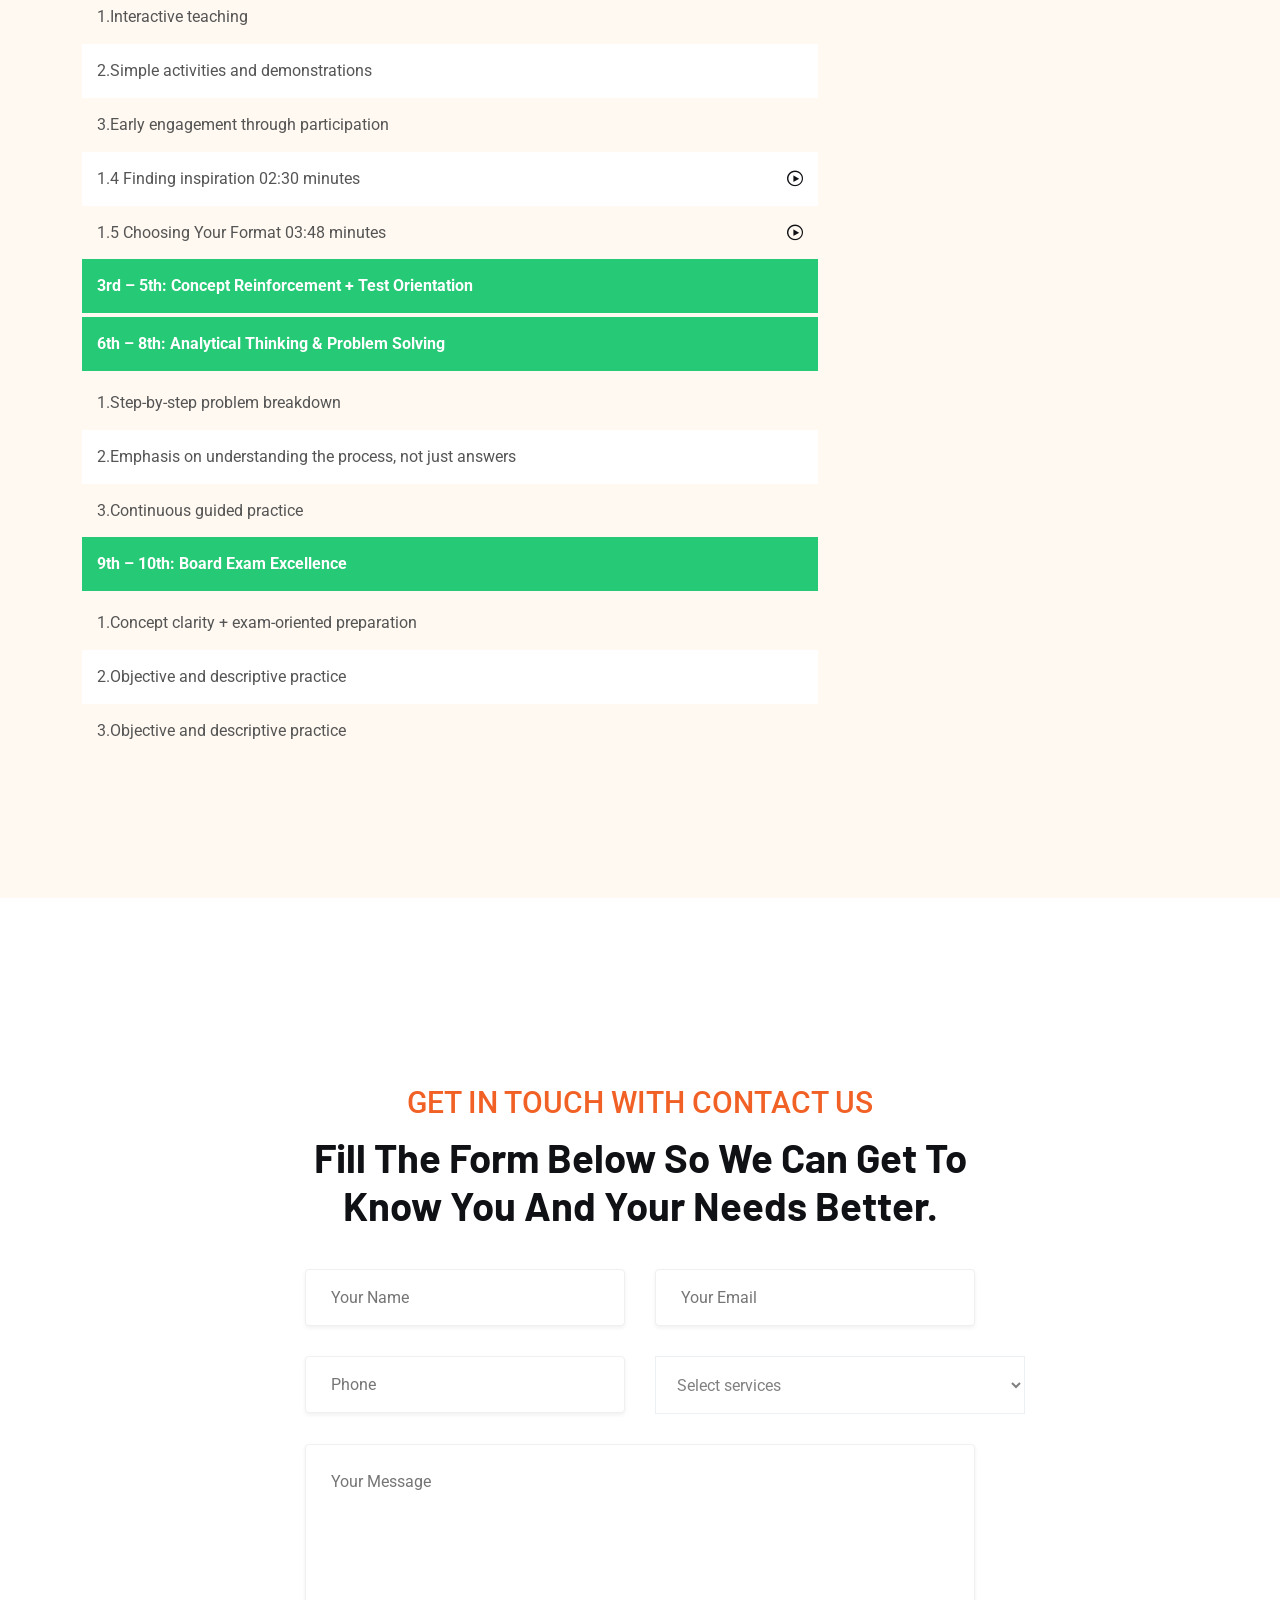
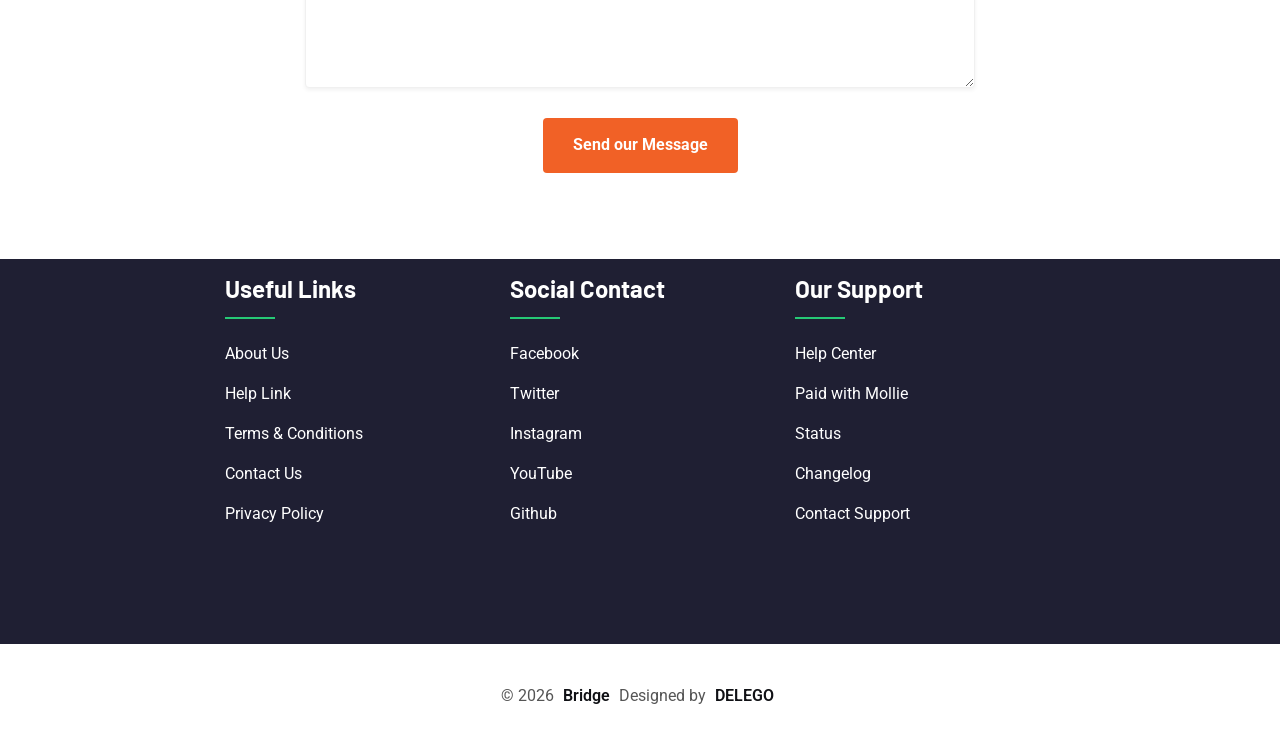
<file: course-single.html>
<!DOCTYPE html>
<html lang="en">
<head>
    <meta charset="UTF-8">
    <meta http-equiv="X-UA-Compatible" content="IE=edge">
    <meta name="viewport" content="width=device-width, initial-scale=1.0">
    <title>Bridge Educational Society</title>
    <link rel="shortcut icon" href="assets/images/Bridge logo (2).png" type="image/x-icon">

    <link rel="stylesheet" href="assets/css/animate.css">
    <link rel="stylesheet" href="assets/css/bootstrap.min.css">
    <link rel="stylesheet" href="assets/css/icofont.min.css">
    <link rel="stylesheet" href="assets/css/swiper.min.css">
    <link rel="stylesheet" href="assets/css/lightcase.css">
    <link rel="stylesheet" href="assets/css/style.css">
</head>
<body>

    <!-- preloader start here -->
    <div class="preloader">
        <div class="preloader-inner">
            <div class="preloader-icon">
                <span></span>
                <span></span>
            </div>
        </div>
    </div>
    <!-- preloader ending here -->


    <!-- scrollToTop start here -->
    <a href="#" class="scrollToTop"><i class="icofont-rounded-up"></i></a>
    <!-- scrollToTop ending here -->


    <!-- header section start here -->
    <header class="header-section header-shadow">
        <div class="header-top">
            <div class="container">
                <div class="header-top-area">
                    <ul class="lab-ul left">
                        <li>
                            <i class="icofont-ui-call"></i> <span>+91 9550528029</span>
                        </li>
                        <li>
                            <i class="icofont-location-pin"></i> Brahmin Street,Pedda BoddePalli,Narsipatnam,531116
                        </li>
                    </ul>
                    <ul class="lab-ul social-icons d-flex align-items-center">
                        <li><p>Find us on : </p></li>
                        <li><a href="#" class="fb"><i class="icofont-facebook-messenger"></i></a></li>
                        <li><a href="#" class="twitter"><i class="icofont-twitter"></i></a></li>
                        <li><a href="#" class="vimeo"><i class="icofont-vimeo"></i></a></li>
                        <li><a href="#" class="skype"><i class="icofont-skype"></i></a></li>
                        <li><a href="#" class="rss"><i class="icofont-rss-feed"></i></a></li>
                    </ul>
                </div>
            </div>
        </div>
        <div class="header-bottom">
            <div class="container">
                <div class="header-wrapper">
                    <div class="logo">
                        <a href="index.html"><img src="assets/images/logo/01.png" alt="logo"></a>
                    </div>
                    <div class="menu-area">
                        <div class="menu">
                            <ul class="lab-ul">
                                <li>
                                    <a href="index.html">Home</a>
                                    
                                </li>
                                
                                <li>
                                    <a href="course.html">Courses</a>
                                    <ul class="lab-ul">
                                        <li><a href="course.html">Course</a></li>
                                        <li><a href="course-single.html" class="active">Course Details</a></li>
    
                                    </ul>
                                </li>
                                </li>
                                <li>
                                    <a href="about.html">About Us</a>
                                    <ul class="lab-ul">
                                        <li><a href="about.html">About</a></li>
                                        <li><a href="team.html">Team</a></li>

                                    </ul>
                                </li>
                                <li><a href="contact.html">Contact</a></li>
                            </ul>
                        </div>
                        
                        <a href="login.html" class="login"><i class="icofont-user"></i> <span>LOG IN</span> </a>
                        <!-- toggle icons -->
                        <div class="header-bar d-lg-none">
                            <span></span>
                            <span></span>
                            <span></span>
                        </div>
                        <div class="ellepsis-bar d-lg-none">
                            <i class="icofont-info-square"></i>
                        </div>
                    </div>
                </div>
            </div>
        </div>
    </header>
    <!-- header section ending here -->


    <!-- Page Header section start here -->
    <div class="pageheader-section style-2">
        <div class="container">
            <div class="row justify-content-center justify-content-lg-between align-items-center flex-row-reverse">
                <div class="col-lg-7 col-12">
                    <div class="pageheader-thumb">
                        <img src="assets/images/course/istockphoto.jpeg" alt="rajibraj91" class="w-100">

                    </div>
                </div>
                <div class="col-lg-5 col-12">
                    <div class="pageheader-content">
                       
                        <h2 class="phs-title">Foundation Programs (LKG – 10th)</h2>
                        <p class="phs-desc">Students build strong academic foundations and confidence.</p>
                       
                    </div>
                </div>
            </div>
        </div>
    </div>
    <!-- Page Header section ending here -->


    <!-- course section start here -->
    <div class="course-single-section padding-tb section-bg">
        <div class="container">
            <div class="row justify-content-left">
                <div class="col-lg-8">
                    <div class="main-part">
                       
                            <div class="course-inner">
                                <div class="course-content">
                                    <h3>Overview</h3>
                                    <p>The Foundation Program at Bridge Educational Society is designed to build strong academic fundamentals from an early stage and progressively develop problem-solving ability, communication, and confidence.</p>
                                    <h4>What We Offer and How We Teach:</h4>
                                    <ul class="lab-ul">
                                        <li><i class="icofont-tick-mark"></i>Subject-wise coaching (Maths, Science, Core Subjects)</li>
                                        <li><i class="icofont-tick-mark"></i>Strong focus on concept clarity from early stages</li>
                                        <li><i class="icofont-tick-mark"></i>Gradual development of analytical thinking</li>
                                        <li><i class="icofont-tick-mark"></i>Simple → Clear → Practical explanation</li>
                                        <li><i class="icofont-tick-mark"></i>Continuous reinforcement through practice</li>
                                        <li><i class="icofont-tick-mark"></i>Individual attention in small batches </li>                                     
                                    </ul>
                                    <p>In this course take you from the fundamentals and concepts of data modeling all the way through anumber  of best practices and techniques that you’ll need to build data models in your organization. You’ll find many examples that clearly the key covered the course</p>
                                    <p>By the end of the course, you’ll be all set to not only put these principles to works but also to maike the key data modeling and design decisions required by the info data modeling that transcend the nuts-and-bolts that clearly the key covered the course and design patterns.</p>
                                </div>
                                <div>
                                    <h5>Outcome:</h5>
                                    <p>Students build strong academic foundations and confidence</p>
                                </div>
                                <div>
                                    <h5>We offer structured coaching in:</h5>
                                    <ul>
                                        <li>Mathematics</li>
                                        <li>Science</li>
                                        <li>English</li>
                                        <li>Telugu</li>
                                        <p>Our approach adapts to the learning stage of the student, ensuring that teaching is always appropriate, effective, and outcome-oriented.Structured Learning by Stages</p>
                                    </ul>
                                </div>
              
                        </div>

                        <div class="course-video">
                            <div class="course-video-title">
                                <h4>Course Content</h4>
                            </div>
                            <div class="course-video-content">
                                <div class="accordion" id="accordionExample">
                                    <div class="accordion-item">
                                        <div class="accordion-header" id="accordion01">
                                            <button class="d-flex flex-wrap justify-content-between" data-bs-toggle="collapse" data-bs-target="#videolist1" aria-expanded="true" aria-controls="videolist1"><span>LKG – 2nd: Activity-Based Learning</span> <span></span> </button>
                                        </div>
                                        <div id="videolist1" class="accordion-collapse collapse show" aria-labelledby="accordion01" data-bs-parent="#accordionExample">
                                            <ul class="lab-ul video-item-list">
                                                <li class=" d-flex flex-wrap justify-content-between">
                                                    <div class="video-item-title">1.Interactive teaching</div>
                                                    
                                                </li>
                                                <li class=" d-flex flex-wrap justify-content-between">
                                                    <div class="video-item-title">2.Simple activities and demonstrations</div>
                                                </li>
                                                <li class=" d-flex flex-wrap justify-content-between">
                                                    <div class="video-item-title">3.Early engagement through participation</div>
                                                </li>
                                                <li class=" d-flex flex-wrap justify-content-between">
                                                    <div class="video-item-title">1.4 Finding inspiration 02:30 minutes</div>
                                                    <div class="video-item-icon"><a href="https://www.youtube-nocookie.com/embed/jP649ZHA8Tg" data-rel="lightcase"><i class="icofont-play-alt-2"></i></a></div>
                                                </li>
                                                <li class=" d-flex flex-wrap justify-content-between">
                                                    <div class="video-item-title">1.5 Choosing Your Format 03:48 minutes</div>
                                                    <div class="video-item-icon"><a href="https://www.youtube-nocookie.com/embed/jP649ZHA8Tg" data-rel="lightcase"><i class="icofont-play-alt-2"></i></a></div>
                                                </li>
                                            </ul>
                                        </div>
                                    </div>
                                    <div class="accordion-item">
                                        <div class="accordion-header" id="accordion02">
                                            <button class="d-flex flex-wrap justify-content-between" data-bs-toggle="collapse" data-bs-target="#videolist2" aria-expanded="true" aria-controls="videolist2"> <span>3rd – 5th: Concept Reinforcement + Test Orientation</span> <span></span> </button>
                                        </div>
                                        <div id="videolist2" class="accordion-collapse collapse" aria-labelledby="accordion02" data-bs-parent="#accordionExample">
                                            <ul class="lab-ul video-item-list">
                                                <li class=" d-flex flex-wrap justify-content-between">
                                                    <div class="video-item-title">1.Concept explanation followed by practice worksheets</div>
                                                <li class=" d-flex flex-wrap justify-content-between">
                                                    <div class="video-item-title">2.Weekly quizzes and tests</div>
                                                </li>
                                                <li class=" d-flex flex-wrap justify-content-between">
                                                    <div class="video-item-title">3.Regular evaluation to track progress</div>
                                                </li>
                                                <li class=" d-flex flex-wrap justify-content-between">
                                                    <div class="video-item-title">4.Navodaya Preparation (Interested Students)</div>
                                                </li>
                                                <li class=" d-flex flex-wrap justify-content-between">
                                                    <div class="video-item-title">5.Mathematics training</div>                                             
                                                </li>
                                                <li class=" d-flex flex-wrap justify-content-between">
                                                    <div class="video-item-title">6.English preparation</div>                                             
                                                </li>
                                            </ul>
                                        </div>
                                    </div>

                                     <div class="accordion-item">
                                        <div class="accordion-header" id="accordion03">
                                            <button class="d-flex flex-wrap justify-content-between" data-bs-toggle="collapse" data-bs-target="#videolist3" aria-expanded="true" aria-controls="videolist3"><span> 6th – 8th: Analytical Thinking & Problem Solving</span> <span></span> </button>
                                        </div>
                                        <div id="videolist3" class="accordion-collapse collapse show" aria-labelledby="accordion03" data-bs-parent="#accordionExample">
                                            <ul class="lab-ul video-item-list">
                                                <li class=" d-flex flex-wrap justify-content-between">
                                                    <div class="video-item-title">1.Step-by-step problem breakdown</div>
                                                    
                                                </li>
                                                <li class=" d-flex flex-wrap justify-content-between">
                                                    <div class="video-item-title">2.Emphasis on understanding the process, not just answers</div>
                                                </li>
                                                <li class=" d-flex flex-wrap justify-content-between">
                                                    <div class="video-item-title">3.Continuous guided practice</div>
                                                </li>
                                                
                                            </ul>
                                        </div>
                                    </div>

                                     <div class="accordion-item">
                                        <div class="accordion-header" id="accordion04">
                                            <button class="d-flex flex-wrap justify-content-between" data-bs-toggle="collapse" data-bs-target="#videolist4" aria-expanded="true" aria-controls="videolist4"><span> 9th – 10th: Board Exam Excellence</span> <span></span> </button>
                                        </div>
                                        <div id="videolist4" class="accordion-collapse collapse show" aria-labelledby="accordion04" data-bs-parent="#accordionExample">
                                            <ul class="lab-ul video-item-list">
                                                <li class=" d-flex flex-wrap justify-content-between">
                                                    <div class="video-item-title">1.Concept clarity + exam-oriented preparation</div>
                                                </li>
                                                <li class=" d-flex flex-wrap justify-content-between">
                                                    <div class="video-item-title">2.Objective and descriptive practice</div>
                                                </li>
                                                <li class=" d-flex flex-wrap justify-content-between">
                                                    <div class="video-item-title">3.Objective and descriptive practice</div>
                                                </li>
                                            </ul>
                                        </div>
                                    </div>
                                </div>
                            </div>
                        </div>

                        

                       
                    </div>
                </div>
            </div>
        </div>
    </div>
    <!-- course section ending here -->

        <!-- Contact us Section Section Starts Here -->
    <div class="contact-section padding-tb">
        <div class="container">
            <div class="section-header text-center">
                <span class="subtitle">Get in touch with Contact us</span>
                <h2 class="title">Fill The Form Below So We Can Get To Know You And Your Needs Better.</h2>
            </div>
            <div class="section-wrapper">
                <form class="contact-form" action="contact.php" id="contact-form" method="POST">
                    <div class="form-group">
                        <input type="text" placeholder="Your Name" id="name" name="name" required>
                    </div>
                    <div class="form-group">
                        <input type="text" placeholder="Your Email" id="email" name="email" required>
                    </div>
                    <div class="form-group">
                        <input type="text" placeholder="Phone" id="phone" name="phone" required>
                    </div>
                    <div class="form-group">
                        <select id="services" name="Services" required>
                        <option value = "disabled selected">Select services</option>
                        <option value ="Foundation">Foundation</option>
                        <option value ="JEE/EAPCET">JEE/EAPCET</option>
                        <option value ="Programming">Programming</option>
                        <option value ="Aptitude">Aptitude</option>
                        </select>
                    </div>
                    <div class="form-group w-100">
                        <textarea name="message" rows="8" id="message" placeholder="Your Message" required></textarea>
                    </div>
                    <div class="form-group w-100 text-center">
                        <button class="lab-btn"><span>Send our Message</span></button>
                    </div>
                </form>
                <p class="form-message"></p> 
            </div>
        </div>
    </div>
    <!-- Contact us Section Section Ends Here -->


    
    <!-- footer -->
    <div class="news-footer-wrap">
        <div class="fs-shape">
            <img src="assets/images/shape-img/03.png" alt="fst" class="fst-1">
            <img src="assets/images/shape-img/04.png" alt="fst" class="fst-2">
        </div>
      

        <!-- Footer Section Start Here -->
        <footer>
            <div class="footer-top padding-tb pt-0">
                <div class="container">
                    <div class="row g-4 row-cols-xl-4 row-cols-md-2 row-cols-1 justify-content-center">
                       
                        <div class="col">
                            <div class="footer-item">
                                <div class="footer-inner">
                                    <div class="footer-content">
                                        <div class="title">
                                            <h4>Useful Links</h4>
                                        </div>
                                        <div class="content">
                                            <ul class="lab-ul">
                                                <li><a href="#">About Us</a></li>
                                                <li><a href="#">Help Link</a></li>
                                                <li><a href="#">Terms & Conditions</a></li>
                                                <li><a href="#">Contact Us</a></li>
                                                <li><a href="#">Privacy Policy</a></li>
                                            </ul>
                                        </div>
                                    </div>
                                </div>
                            </div>
                        </div>
                        <div class="col">
                            <div class="footer-item">
                                <div class="footer-inner">
                                    <div class="footer-content">
                                        <div class="title">
                                            <h4>Social Contact</h4>
                                        </div>
                                        <div class="content">
                                            <ul class="lab-ul">
                                                <li><a href="#">Facebook</a></li>
                                                <li><a href="#">Twitter</a></li>
                                                <li><a href="#">Instagram</a></li>
                                                <li><a href="#">YouTube</a></li>
                                                <li><a href="#">Github</a></li>
                                            </ul>
                                        </div>
                                    </div>
                                </div>
                            </div>
                        </div>
                        <div class="col">
                            <div class="footer-item">
                                <div class="footer-inner">
                                    <div class="footer-content">
                                        <div class="title">
                                            <h4>Our Support</h4>
                                        </div>
                                        <div class="content">
                                            <ul class="lab-ul">
                                                <li><a href="#">Help Center</a></li>
                                                <li><a href="#">Paid with Mollie</a></li>
                                                <li><a href="#">Status</a></li>
                                                <li><a href="#">Changelog</a></li>
                                                <li><a href="#">Contact Support</a></li>
                                            </ul>
                                        </div>
                                    </div>
                                </div>
                            </div>
                        </div>
                    </div>
                </div>
            </div>
            <div class="footer-bottom style-2">
                <div class="container">
                    <div class="section-wrapper">
                        <p>&copy; 2026 <a href="index.html">Bridge</a> Designed by <a href="https://themeforest.net/user/CodexCoder" target="_blank">DELEGO</a> </p>
                    </div>
                </div>
            </div>
        </footer>
        <!-- Footer Section Ending Here -->
    </div>
    <!-- footer -->



    <script src="assets/js/jquery.js"></script>
    <script src="assets/js/bootstrap.min.js"></script>
    <script src="assets/js/swiper.min.js"></script>
    <script src="assets/js/progress.js"></script>
    <script src="assets/js/lightcase.js"></script>
    <script src="assets/js/counter-up.js"></script>
    <script src="assets/js/isotope.pkgd.js"></script>
    <script src="assets/js/functions.js"></script>
</body>
</html>
</file>
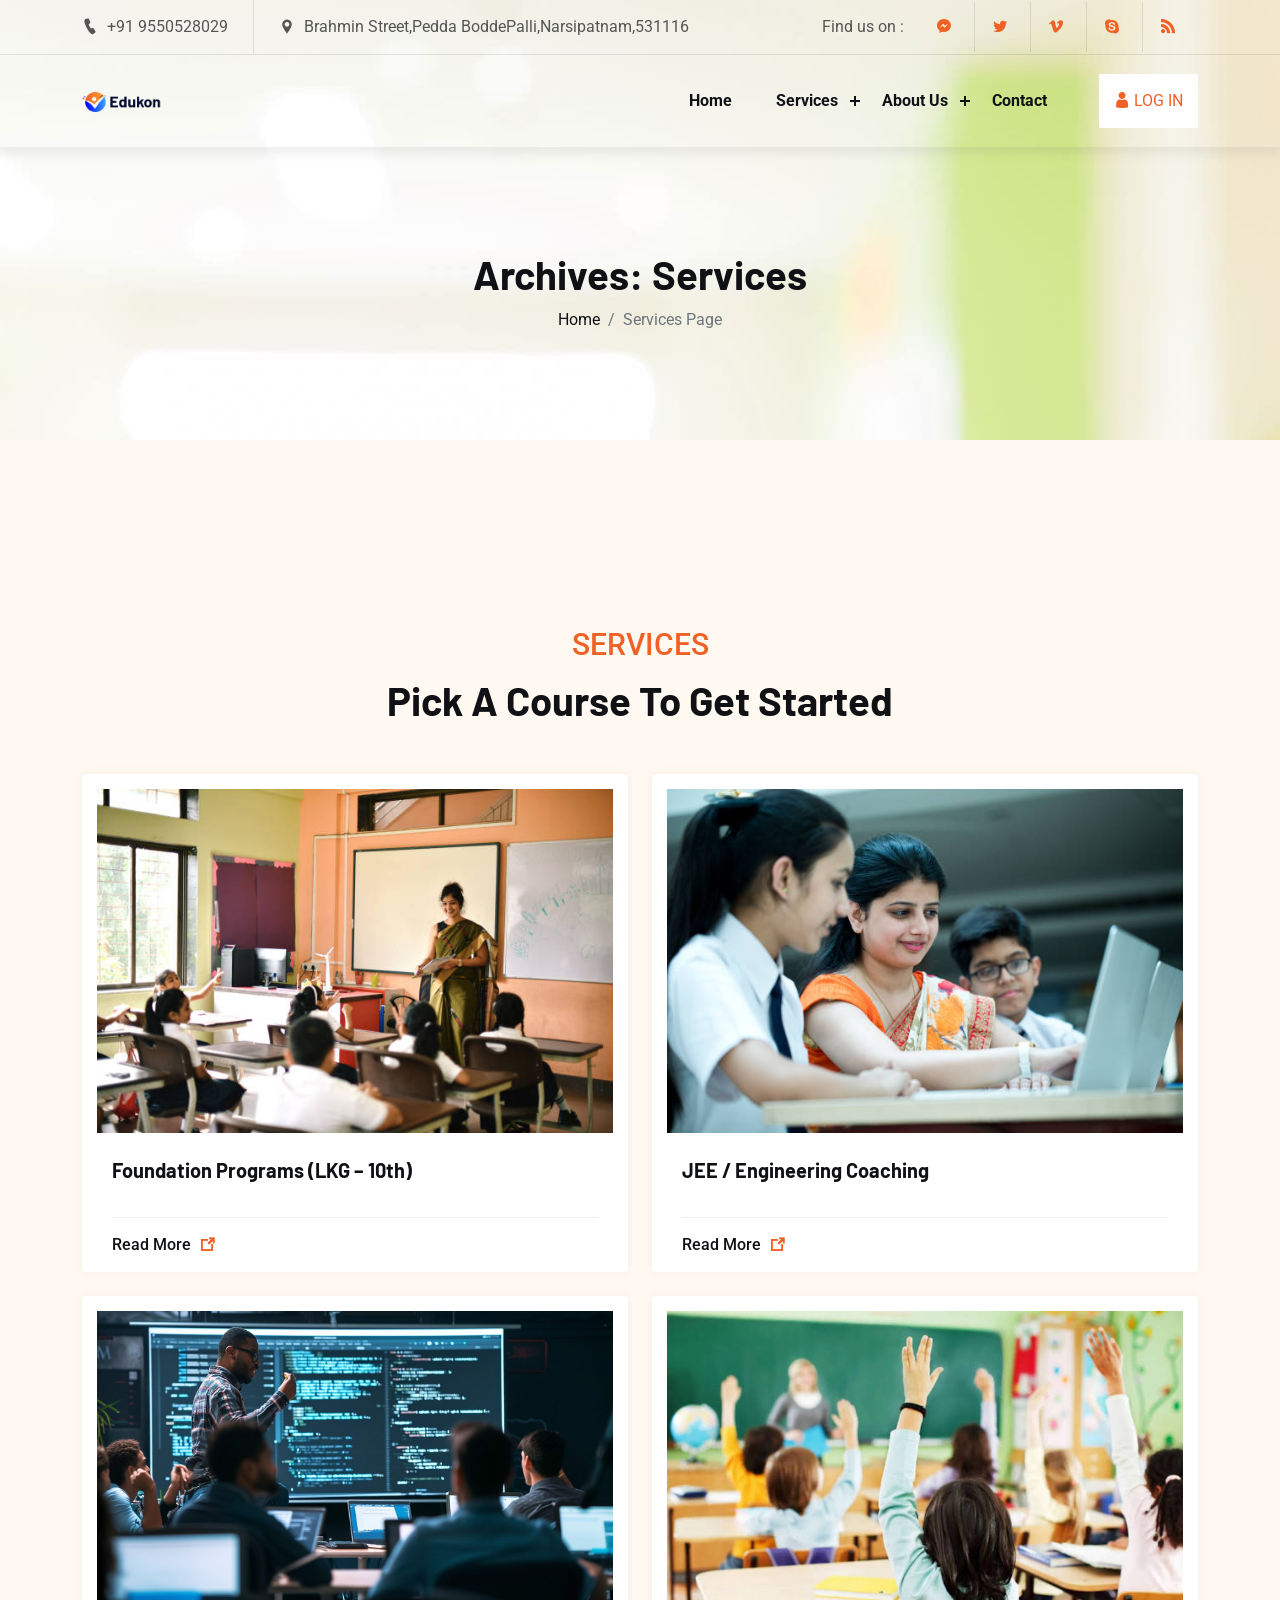
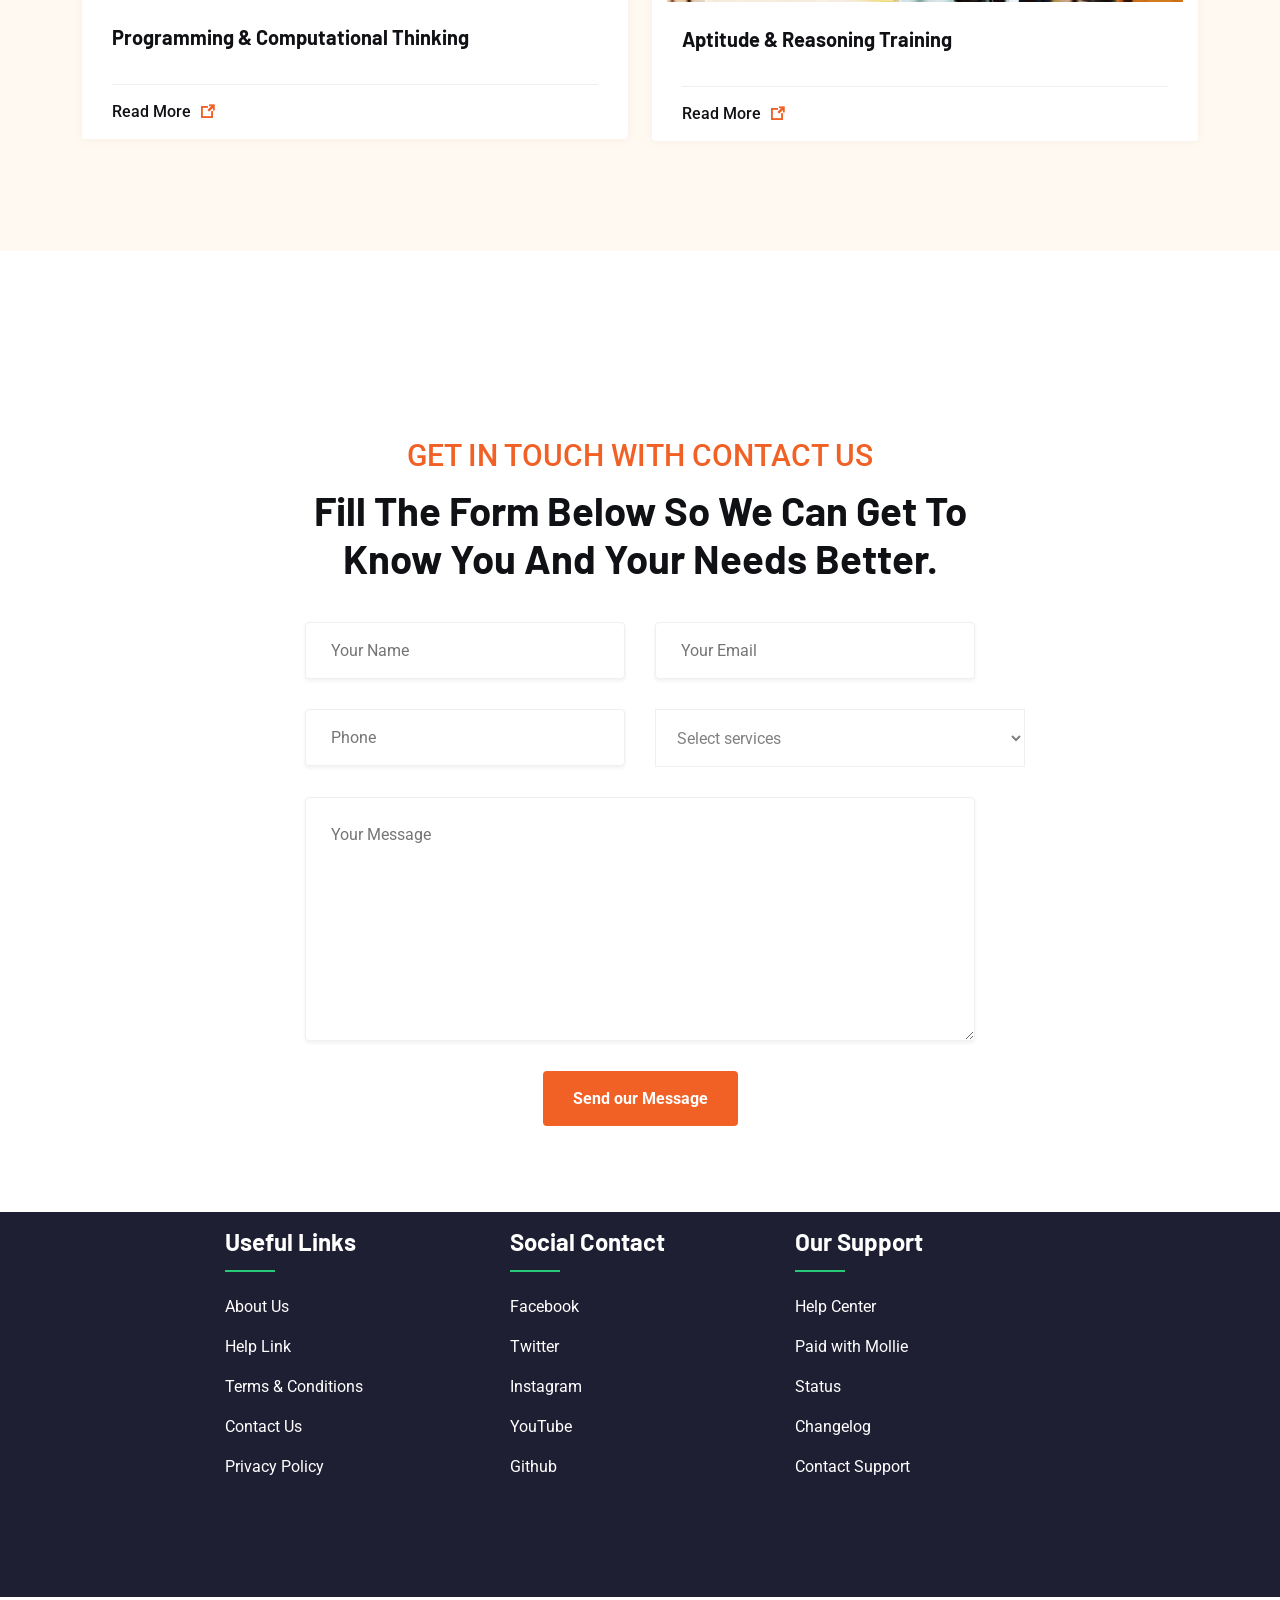
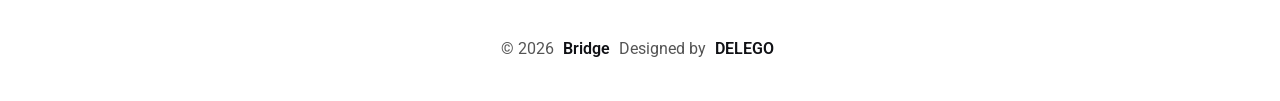
<file: course.html>
<!DOCTYPE html>
<html lang="en">
<head>
    <meta charset="UTF-8">
    <meta http-equiv="X-UA-Compatible" content="IE=edge">
    <meta name="viewport" content="width=device-width, initial-scale=1.0">
    <title>Bridge Educational Society</title>
    <link rel="shortcut icon" href="assets/images/Bridge logo (2).png" type="image/x-icon">

    <link rel="stylesheet" href="assets/css/animate.css">
    <link rel="stylesheet" href="assets/css/bootstrap.min.css">
    <link rel="stylesheet" href="assets/css/icofont.min.css">
    <link rel="stylesheet" href="assets/css/swiper.min.css">
    <link rel="stylesheet" href="assets/css/lightcase.css">
    <link rel="stylesheet" href="assets/css/style.css">
</head>
<body>

    <!-- preloader start here -->
    <div class="preloader">
        <div class="preloader-inner">
            <div class="preloader-icon">
                <span></span>
                <span></span>
            </div>
        </div>
    </div>
    <!-- preloader ending here -->


    <!-- scrollToTop start here -->
    <a href="#" class="scrollToTop"><i class="icofont-rounded-up"></i></a>
    <!-- scrollToTop ending here -->


    <!-- header section start here -->
    <header class="header-section header-shadow">
        <div class="header-top">
            <div class="container">
                <div class="header-top-area">
                    <ul class="lab-ul left">
                        <li>
                            <i class="icofont-ui-call"></i> <span>+91 9550528029</span>
                        </li>
                        <li>
                            <i class="icofont-location-pin"></i> Brahmin Street,Pedda BoddePalli,Narsipatnam,531116
                        </li>
                    </ul>
                    <ul class="lab-ul social-icons d-flex align-items-center">
                        <li><p>Find us on : </p></li>
                        <li><a href="#" class="fb"><i class="icofont-facebook-messenger"></i></a></li>
                        <li><a href="#" class="twitter"><i class="icofont-twitter"></i></a></li>
                        <li><a href="#" class="vimeo"><i class="icofont-vimeo"></i></a></li>
                        <li><a href="#" class="skype"><i class="icofont-skype"></i></a></li>
                        <li><a href="#" class="rss"><i class="icofont-rss-feed"></i></a></li>
                    </ul>
                </div>
            </div>
        </div>
        <div class="header-bottom">
            <div class="container">
                <div class="header-wrapper">
                    <div class="logo">
                        <a href="index.html"><img src="assets/images/logo/01.png" alt="logo"></a>
                    </div>
                    <div class="menu-area">
                        <div class="menu">
                            <ul class="lab-ul">
                                <li>
                                    <a href="index.html">Home</a>
                                    
                                </li>
                                
                                <li>
                                    <a href="course.html">Services</a>
                                    <ul class="lab-ul">
                                        <li><a href="course.html" class="active">Services</a></li>
                                        <li><a href="course-single.html">Course Details</a></li>
    
                                    </ul>
                                </li>
                               
                                <li>
                                    <a href="about.html">About Us</a>
                                    <ul class="lab-ul">
                                        <li><a href="about.html">About</a></li>
                                        <li><a href="team.html">Team</a></li>
                                       
                                    </ul>
                                </li>
                                <li><a href="contact.html">Contact</a></li>
                            </ul>
                        </div>
                        
                        <a href="login.html" class="login"><i class="icofont-user"></i> <span>LOG IN</span> </a>
                        <!-- toggle icons -->
                        <div class="header-bar d-lg-none">
                            <span></span>
                            <span></span>
                            <span></span>
                        </div>
                        <div class="ellepsis-bar d-lg-none">
                            <i class="icofont-info-square"></i>
                        </div>
                    </div>
                </div>
            </div>
        </div>
    </header>
    <!-- header section ending here -->

    <!-- Page Header section start here -->
    <div class="pageheader-section">
        <div class="container">
            <div class="row">
                <div class="col-12">
                    <div class="pageheader-content text-center">
                        <h2>Archives: Services</h2>
                        <nav aria-label="breadcrumb">
                            <ol class="breadcrumb justify-content-center">
                                <li class="breadcrumb-item"><a href="#">Home</a></li>
                                <li class="breadcrumb-item active" aria-current="page">Services Page</li>
                            </ol>
                        </nav>
                    </div>
                </div>
            </div>
        </div>
    </div>
    <!-- Page Header section ending here -->

   

       <!-- course section start here -->
    <div class="course-section padding-tb section-bg">
        <div class="container">
            <div class="section-header text-center">
                <span class="subtitle">services</span>
                <h2 class="title">Pick A Course To Get Started</h2>
            </div>
            <div class="section-wrapper">
                <div class="row g-4 justify-content-center row-cols-xl-2 row-cols-md-2 row-cols-1">
                    <div class="col">
                        <div class="course-item">
                            <div class="course-inner">
                                <div class="course-thumb">
                                    <img src="assets/images/course/istockphoto.jpeg" alt="course">
                                </div>
                                <div class="course-content">
                                    <a href="course-single.html"><h5>Foundation Programs (LKG – 10th)</h5></a>
                                    <div class="course-details">  
                                    </div>
                                    <div class="course-footer">
                                       
                                        <div class="course-btn">
                                            <a href="course-single.html" class="lab-btn-text">Read More <i class="icofont-external-link"></i></a>
                                        </div>
                                    </div>
                                </div>
                            </div>
                        </div>
                    </div>
                    <div class="col">
                        <div class="course-item">
                            <div class="course-inner">
                                <div class="course-thumb">
                                    <img src="assets/images/course/1148232180-612x612.jpg.jpeg" alt="course">
                                </div>
                                <div class="course-content">
                                    
                                    <a href="Services 2.html"><h5>JEE / Engineering Coaching</h5></a>
                                    <div class="course-details">
                                        
                                    </div>
                                    <div class="course-footer">
                                        
                                        <div class="course-btn">
                                            <a href="Services 2.html" class="lab-btn-text">Read More <i class="icofont-external-link"></i></a>
                                        </div>
                                    </div>
                                </div>
                            </div>
                        </div>
                    </div>
                    <div class="col">
                        <div class="course-item">
                            <div class="course-inner">
                                <div class="course-thumb">
                                    <img src="assets/images/course/1_hy-7-Kzzjl7y85IK_3gwUg.jpg.jpeg" alt="course">
                                </div>
                                <div class="course-content">
                                    
                                    <a href="services 3.html"><h5>Programming & Computational Thinking</h5></a>
                                    <div class="course-details">
                                    </div>
                                    <div class="course-footer">

                                        <div class="course-btn">
                                            <a href="services 3.html" class="lab-btn-text">Read More <i class="icofont-external-link"></i></a>
                                        </div>
                                    </div>
                                </div>
                            </div>
                        </div>
                    </div>
                    <div class="col">
                        <div class="course-item">
                            <div class="course-inner">
                                <div class="course-thumb">
                                    <img src="assets/images/course/images (11).jpeg" alt="course">
                                </div>
                                <div class="course-content">

                                    <a href="services 4.html"><h5>Aptitude & Reasoning Training</h5></a>
                                    <div class="course-details">
                                    </div>
                                    <div class="course-footer">
                                       
                                        <div class="course-btn">
                                            <a href="services 4.html" class="lab-btn-text">Read More <i class="icofont-external-link"></i></a>
                                        </div>
                                    </div>
                                </div>
                            </div>
                        </div>
                    </div>
                    
                   
                </div>
            </div>
        </div>
    </div>
    
    <!-- course section ending here -->


     <!-- Contact us Section Section Starts Here -->
    <div class="contact-section padding-tb">
        <div class="container">
            <div class="section-header text-center">
                <span class="subtitle">Get in touch with Contact us</span>
                <h2 class="title">Fill The Form Below So We Can Get To Know You And Your Needs Better.</h2>
            </div>
            <div class="section-wrapper">
                <form class="contact-form" action="contact.php" id="contact-form" method="POST">
                    <div class="form-group">
                        <input type="text" placeholder="Your Name" id="name" name="name" required>
                    </div>
                    <div class="form-group">
                        <input type="text" placeholder="Your Email" id="email" name="email" required>
                    </div>
                    <div class="form-group">
                        <input type="text" placeholder="Phone" id="phone" name="phone" required>
                    </div>
                    <div class="form-group">
                        <select id="services" name="Services" required>
                        <option value = "disabled selected">Select services</option>
                        <option value ="Foundation">Foundation</option>
                        <option value ="JEE/EAPCET">JEE/EAPCET</option>
                        <option value ="Programming">Programming</option>
                        <option value ="Aptitude">Aptitude</option>
                        </select>
                    </div>
                    <div class="form-group w-100">
                        <textarea name="message" rows="8" id="message" placeholder="Your Message" required></textarea>
                    </div>
                    <div class="form-group w-100 text-center">
                        <button class="lab-btn"><span>Send our Message</span></button>
                    </div>
                </form>
                <p class="form-message"></p> 
            </div>
        </div>
    </div>
    <!-- Contact us Section Section Ends Here -->


    

    <!-- footer -->
    <div class="news-footer-wrap">
        <div class="fs-shape">
            <img src="assets/images/shape-img/03.png" alt="fst" class="fst-1">
            <img src="assets/images/shape-img/04.png" alt="fst" class="fst-2">
        </div>
       

        <!-- Footer Section Start Here -->
        <footer>
            <div class="footer-top padding-tb pt-0">
                <div class="container">
                    <div class="row g-4 row-cols-xl-4 row-cols-md-2 row-cols-1 justify-content-center">
                        
                        <div class="col">
                            <div class="footer-item">
                                <div class="footer-inner">
                                    <div class="footer-content">
                                        <div class="title">
                                            <h4>Useful Links</h4>
                                        </div>
                                        <div class="content">
                                            <ul class="lab-ul">
                                                <li><a href="#">About Us</a></li>
                                                <li><a href="#">Help Link</a></li>
                                                <li><a href="#">Terms & Conditions</a></li>
                                                <li><a href="#">Contact Us</a></li>
                                                <li><a href="#">Privacy Policy</a></li>
                                            </ul>
                                        </div>
                                    </div>
                                </div>
                            </div>
                        </div>
                        <div class="col">
                            <div class="footer-item">
                                <div class="footer-inner">
                                    <div class="footer-content">
                                        <div class="title">
                                            <h4>Social Contact</h4>
                                        </div>
                                        <div class="content">
                                            <ul class="lab-ul">
                                                <li><a href="#">Facebook</a></li>
                                                <li><a href="#">Twitter</a></li>
                                                <li><a href="#">Instagram</a></li>
                                                <li><a href="#">YouTube</a></li>
                                                <li><a href="#">Github</a></li>
                                            </ul>
                                        </div>
                                    </div>
                                </div>
                            </div>
                        </div>
                        <div class="col">
                            <div class="footer-item">
                                <div class="footer-inner">
                                    <div class="footer-content">
                                        <div class="title">
                                            <h4>Our Support</h4>
                                        </div>
                                        <div class="content">
                                            <ul class="lab-ul">
                                                <li><a href="#">Help Center</a></li>
                                                <li><a href="#">Paid with Mollie</a></li>
                                                <li><a href="#">Status</a></li>
                                                <li><a href="#">Changelog</a></li>
                                                <li><a href="#">Contact Support</a></li>
                                            </ul>
                                        </div>
                                    </div>
                                </div>
                            </div>
                        </div>
                    </div>
                </div>
            </div>
            <div class="footer-bottom style-2">
                <div class="container">
                    <div class="section-wrapper">
                        <p>&copy; 2026 <a href="index.html">Bridge</a> Designed by <a href="https://themeforest.net/user/CodexCoder" target="_blank">DELEGO</a> </p>
                    </div>
                </div>
            </div>
        </footer>
        <!-- Footer Section Ending Here -->
    </div>
    <!-- footer -->



    <script src="assets/js/jquery.js"></script>
    <script src="assets/js/bootstrap.min.js"></script>
    <script src="assets/js/swiper.min.js"></script>
    <script src="assets/js/progress.js"></script>
    <script src="assets/js/lightcase.js"></script>
    <script src="assets/js/counter-up.js"></script>
    <script src="assets/js/isotope.pkgd.js"></script>
    <script src="assets/js/functions.js"></script>



    <script>
    const elements = document.querySelectorAll('.course-item, .about-thumb');

    const observer = new IntersectionObserver((entries) => {
        entries.forEach(entry => {
            if (entry.isIntersecting) {
                entry.target.classList.add('show');
            }
        });
    }, {
        threshold: 0.2
    });

    elements.forEach(el => observer.observe(el));
</script>
</body>
</html>
</file>
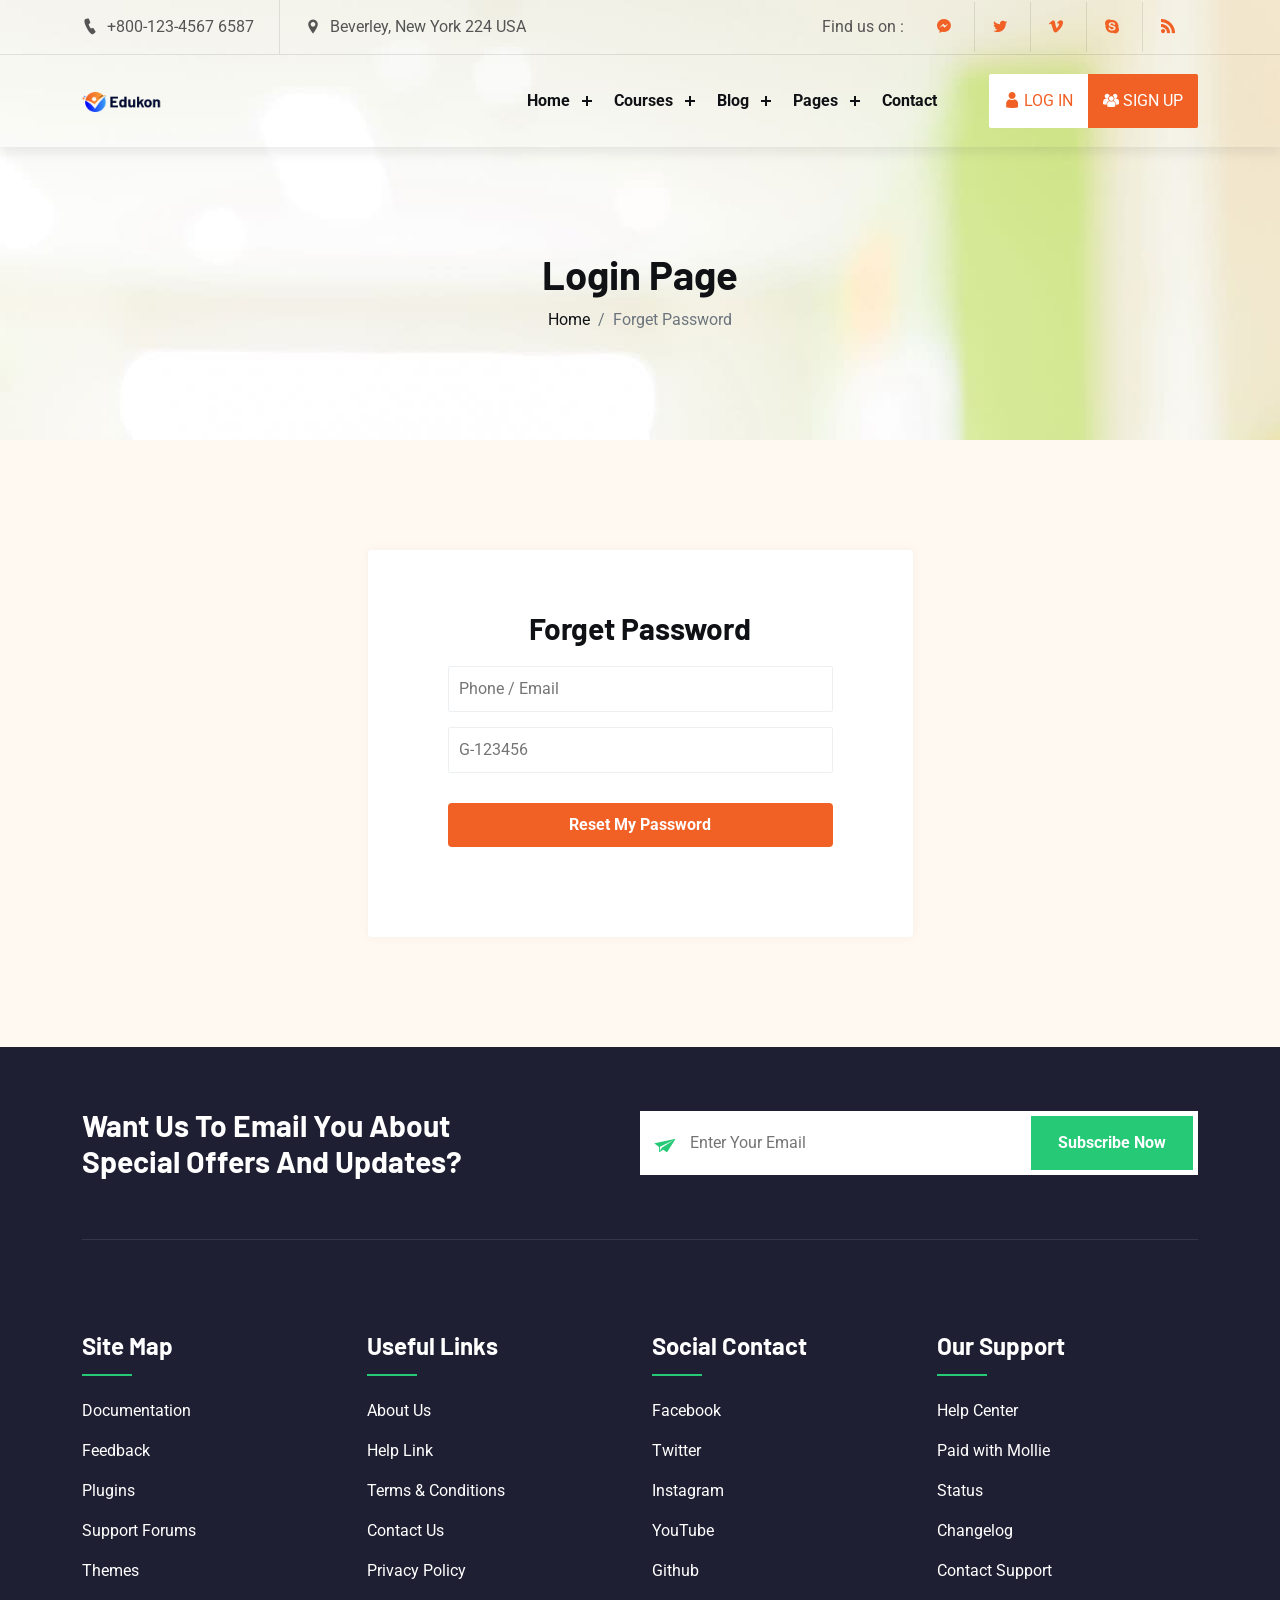
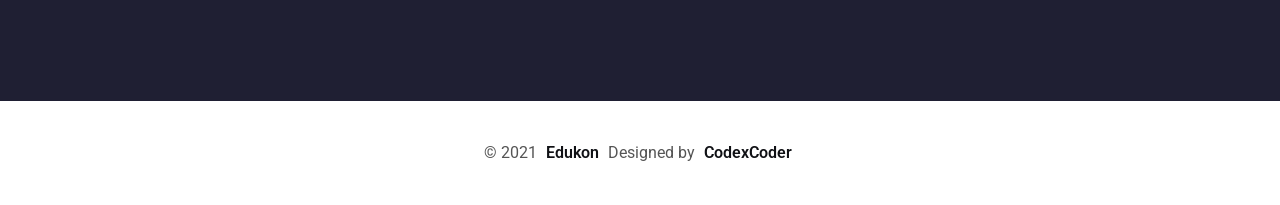
<file: forgetpass.html>
<!DOCTYPE html>
<html lang="en">
<head>
    <meta charset="UTF-8">
    <meta http-equiv="X-UA-Compatible" content="IE=edge">
    <meta name="viewport" content="width=device-width, initial-scale=1.0">
    <title>Edukon</title>
    <link rel="shortcut icon" href="assets/images/x-icon.png" type="image/x-icon">

    <link rel="stylesheet" href="assets/css/animate.css">
    <link rel="stylesheet" href="assets/css/bootstrap.min.css">
    <link rel="stylesheet" href="assets/css/icofont.min.css">
    <link rel="stylesheet" href="assets/css/swiper.min.css">
    <link rel="stylesheet" href="assets/css/lightcase.css">
    <link rel="stylesheet" href="assets/css/style.css">
</head>
<body>

    <!-- preloader start here -->
    <div class="preloader">
        <div class="preloader-inner">
            <div class="preloader-icon">
                <span></span>
                <span></span>
            </div>
        </div>
    </div>
    <!-- preloader ending here -->


    <!-- scrollToTop start here -->
    <a href="#" class="scrollToTop"><i class="icofont-rounded-up"></i></a>
    <!-- scrollToTop ending here -->


    <!-- header section start here -->
    <header class="header-section header-shadow">
        <div class="header-top">
            <div class="container">
                <div class="header-top-area">
                    <ul class="lab-ul left">
                        <li>
                            <i class="icofont-ui-call"></i> <span>+800-123-4567 6587</span>
                        </li>
                        <li>
                            <i class="icofont-location-pin"></i> Beverley, New York 224 USA
                        </li>
                    </ul>
                    <ul class="lab-ul social-icons d-flex align-items-center">
                        <li><p>Find us on : </p></li>
                        <li><a href="#" class="fb"><i class="icofont-facebook-messenger"></i></a></li>
                        <li><a href="#" class="twitter"><i class="icofont-twitter"></i></a></li>
                        <li><a href="#" class="vimeo"><i class="icofont-vimeo"></i></a></li>
                        <li><a href="#" class="skype"><i class="icofont-skype"></i></a></li>
                        <li><a href="#" class="rss"><i class="icofont-rss-feed"></i></a></li>
                    </ul>
                </div>
            </div>
        </div>
        <div class="header-bottom">
            <div class="container">
                <div class="header-wrapper">
                    <div class="logo">
                        <a href="index.html"><img src="assets/images/logo/01.png" alt="logo"></a>
                    </div>
                    <div class="menu-area">
                        <div class="menu">
                            <ul class="lab-ul">
                                <li>
                                    <a href="#0">Home</a>
                                    <ul class="lab-ul">
                                        <li><a href="index.html">Home One</a></li>
                                        <li><a href="index-2.html">Home Two</a></li>
                                        <li><a href="index-3.html">Home Three</a></li>
                                        <li><a href="index-4.html">Home Four</a></li>
                                        <li><a href="index-5.html">Home Five</a></li>
                                        <li><a href="index-6.html">Home Six</a></li>
                                        <li><a href="index-7.html">Home Seven</a></li>
                                    </ul>
                                </li>
                                
                                <li>
                                    <a href="#0">Courses</a>
                                    <ul class="lab-ul">
                                        <li><a href="course.html">Course</a></li>
                                        <li><a href="course-single.html">Course Details</a></li>
    
                                    </ul>
                                </li>
                                <li>
                                    <a href="#0">Blog</a>
                                    <ul class="lab-ul">
                                        <li><a href="blog.html">Blog Grid</a></li>
                                        <li><a href="blog-2.html">Blog Style 2</a></li>
                                        <li><a href="blog-3.html">Blog Style 3</a></li>
                                        <li><a href="blog-single.html">Blog Single</a></li>
                                    </ul>
                                </li>
                                <li>
                                    <a href="#0">Pages</a>
                                    <ul class="lab-ul">
                                        <li><a href="about.html">About</a></li>
                                        <li><a href="team.html">Team</a></li>
                                        <li><a href="instructor.html">Instructor</a></li>
                                        <li>
                                            <a href="#0">Shop Pages</a>
                                            <ul class="lab-ul">
                                                <li><a href="shop.html">Shop Page</a></li>
                                                <li><a href="shop-single.html">Shop Details Page</a></li>
                                                <li><a href="cart-page.html">Shop Cart Page</a></li>
                                            </ul>
                                        </li>
                                        <li><a href="search-page.html">Search Page</a></li>
                                        <li><a href="search-none.html">Search None</a></li>
                                        <li><a href="404.html">404</a></li>
                                    </ul>
                                </li>
                                <li><a href="contact.html">Contact</a></li>
                            </ul>
                        </div>
                        
                        <a href="login.html" class="login"><i class="icofont-user"></i> <span>LOG IN</span> </a>
                        <a href="signup.html" class="signup"><i class="icofont-users"></i> <span>SIGN UP</span> </a>

                        <!-- toggle icons -->
                        <div class="header-bar d-lg-none">
                            <span></span>
                            <span></span>
                            <span></span>
                        </div>
                        <div class="ellepsis-bar d-lg-none">
                            <i class="icofont-info-square"></i>
                        </div>
                    </div>
                </div>
            </div>
        </div>
    </header>
    <!-- header section ending here -->

    <!-- Page Header section start here -->
    <div class="pageheader-section">
        <div class="container">
            <div class="row">
                <div class="col-12">
                    <div class="pageheader-content text-center">
                        <h2>Login Page</h2>
                        <nav aria-label="breadcrumb">
                            <ol class="breadcrumb justify-content-center">
                                <li class="breadcrumb-item"><a href="index.html">Home</a></li>
                                <li class="breadcrumb-item active" aria-current="page">Forget Password</li>
                            </ol>
                        </nav>
                    </div>
                </div>
            </div>
        </div>
    </div>
    <!-- Page Header section ending here -->

    <!-- Login Section Section Starts Here -->
    <div class="login-section padding-tb section-bg">
        <div class="container">
            <div class="account-wrapper">
                <h3 class="title">Forget Password</h3>
                <form class="account-form">
                    <div class="form-group">
                        <input type="text" placeholder="Phone / Email">
                    </div>
                    <div class="form-group">
                        <input type="text" placeholder="G-123456">
                    </div>
                    <div class="form-group text-center">
                        <button class="d-block lab-btn"><span>Reset My Password</span></button>
                    </div>
                </form>
            </div>
        </div>
    </div>
    <!-- Login Section Section Ends Here -->


    <!-- footer -->
    <div class="news-footer-wrap">
        <div class="fs-shape">
            <img src="assets/images/shape-img/03.png" alt="fst" class="fst-1">
            <img src="assets/images/shape-img/04.png" alt="fst" class="fst-2">
        </div>
        <!-- Newsletter Section Start Here -->
        <div class="news-letter">
            <div class="container">
                <div class="section-wrapper">
                    <div class="news-title">
                        <h3>Want Us To Email You About Special Offers And Updates?</h3>
                    </div>
                    <div class="news-form">
                        <form action="/">
                            <div class="nf-list">
                                <input type="email" name="email" placeholder="Enter Your Email">
                                <input type="submit" name="submit" value="Subscribe Now">
                            </div>
                        </form>
                    </div>
                </div>
            </div>
        </div>
        <!-- Newsletter Section Ending Here -->

        <!-- Footer Section Start Here -->
        <footer>
            <div class="footer-top padding-tb pt-0">
                <div class="container">
                    <div class="row g-4 row-cols-xl-4 row-cols-md-2 row-cols-1 justify-content-center">
                        <div class="col">
                            <div class="footer-item">
                                <div class="footer-inner">
                                    <div class="footer-content">
                                        <div class="title">
                                            <h4>Site Map</h4>
                                        </div>
                                        <div class="content">
                                            <ul class="lab-ul">
                                                <li><a href="#">Documentation</a></li>
                                                <li><a href="#">Feedback</a></li>
                                                <li><a href="#">Plugins</a></li>
                                                <li><a href="#">Support Forums</a></li>
                                                <li><a href="#">Themes</a></li>
                                            </ul>
                                        </div>
                                    </div>
                                </div>
                            </div>
                        </div>
                        <div class="col">
                            <div class="footer-item">
                                <div class="footer-inner">
                                    <div class="footer-content">
                                        <div class="title">
                                            <h4>Useful Links</h4>
                                        </div>
                                        <div class="content">
                                            <ul class="lab-ul">
                                                <li><a href="#">About Us</a></li>
                                                <li><a href="#">Help Link</a></li>
                                                <li><a href="#">Terms & Conditions</a></li>
                                                <li><a href="#">Contact Us</a></li>
                                                <li><a href="#">Privacy Policy</a></li>
                                            </ul>
                                        </div>
                                    </div>
                                </div>
                            </div>
                        </div>
                        <div class="col">
                            <div class="footer-item">
                                <div class="footer-inner">
                                    <div class="footer-content">
                                        <div class="title">
                                            <h4>Social Contact</h4>
                                        </div>
                                        <div class="content">
                                            <ul class="lab-ul">
                                                <li><a href="#">Facebook</a></li>
                                                <li><a href="#">Twitter</a></li>
                                                <li><a href="#">Instagram</a></li>
                                                <li><a href="#">YouTube</a></li>
                                                <li><a href="#">Github</a></li>
                                            </ul>
                                        </div>
                                    </div>
                                </div>
                            </div>
                        </div>
                        <div class="col">
                            <div class="footer-item">
                                <div class="footer-inner">
                                    <div class="footer-content">
                                        <div class="title">
                                            <h4>Our Support</h4>
                                        </div>
                                        <div class="content">
                                            <ul class="lab-ul">
                                                <li><a href="#">Help Center</a></li>
                                                <li><a href="#">Paid with Mollie</a></li>
                                                <li><a href="#">Status</a></li>
                                                <li><a href="#">Changelog</a></li>
                                                <li><a href="#">Contact Support</a></li>
                                            </ul>
                                        </div>
                                    </div>
                                </div>
                            </div>
                        </div>
                    </div>
                </div>
            </div>
            <div class="footer-bottom style-2">
                <div class="container">
                    <div class="section-wrapper">
                        <p>&copy; 2021 <a href="index.html">Edukon</a> Designed by <a href="https://themeforest.net/user/CodexCoder" target="_blank">CodexCoder</a> </p>
                    </div>
                </div>
            </div>
        </footer>
        <!-- Footer Section Ending Here -->
    </div>
    <!-- footer -->



    <script src="assets/js/jquery.js"></script>
    <script src="assets/js/bootstrap.min.js"></script>
    <script src="assets/js/swiper.min.js"></script>
    <script src="assets/js/progress.js"></script>
    <script src="assets/js/lightcase.js"></script>
    <script src="assets/js/counter-up.js"></script>
    <script src="assets/js/isotope.pkgd.js"></script>
    <script src="assets/js/functions.js"></script>
</body>
</html>
</file>
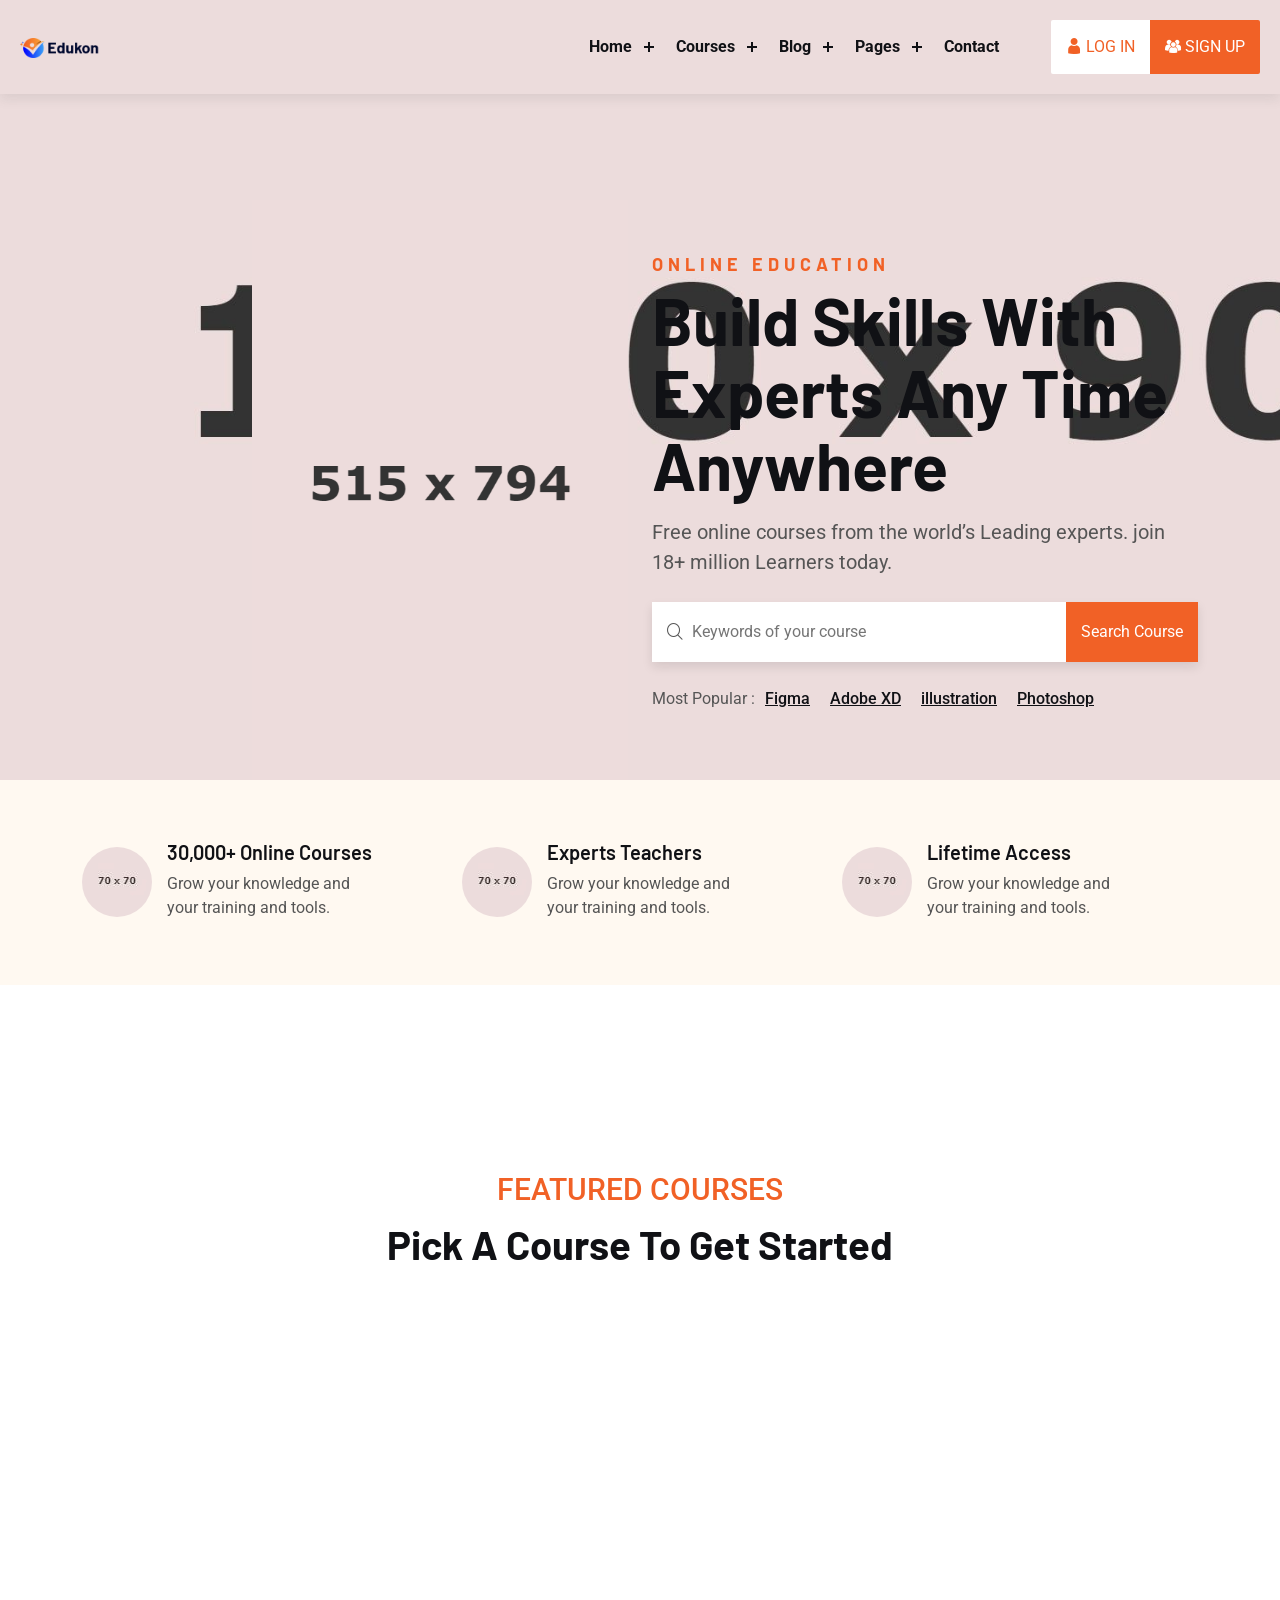
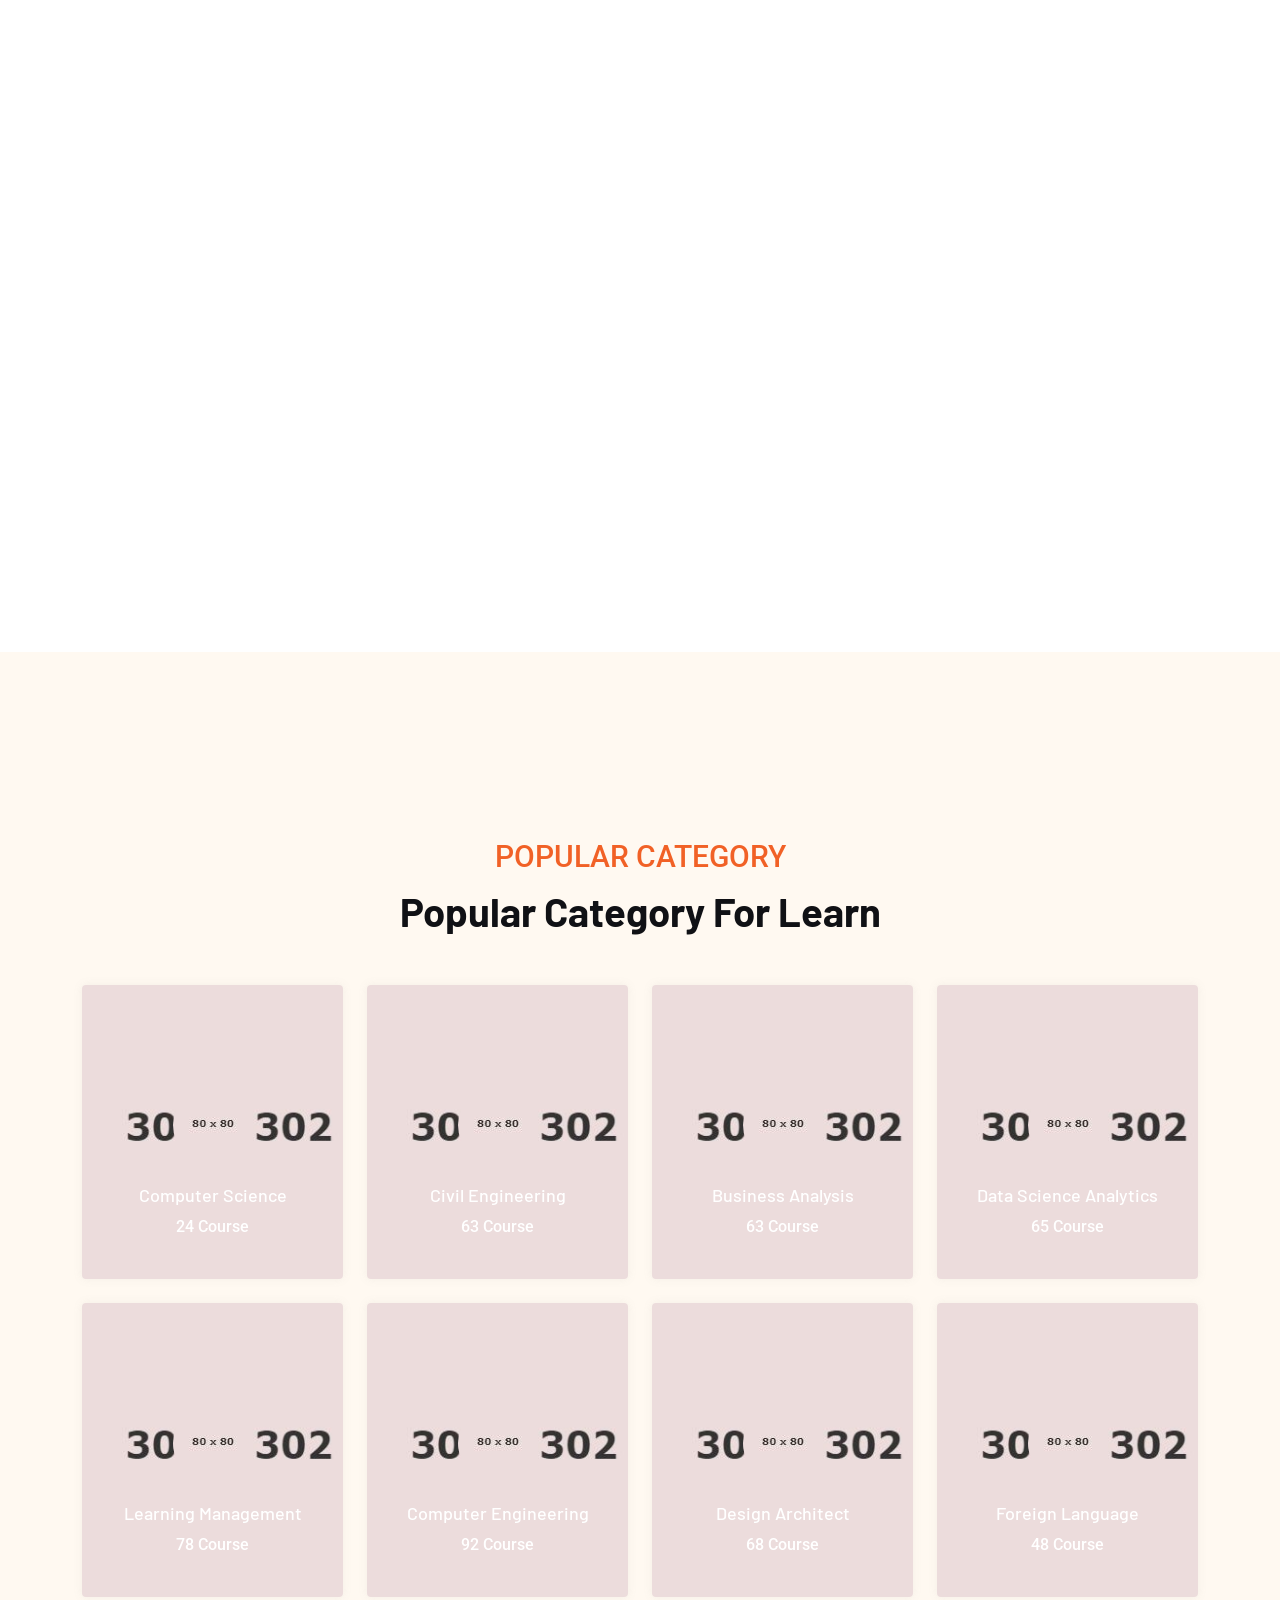
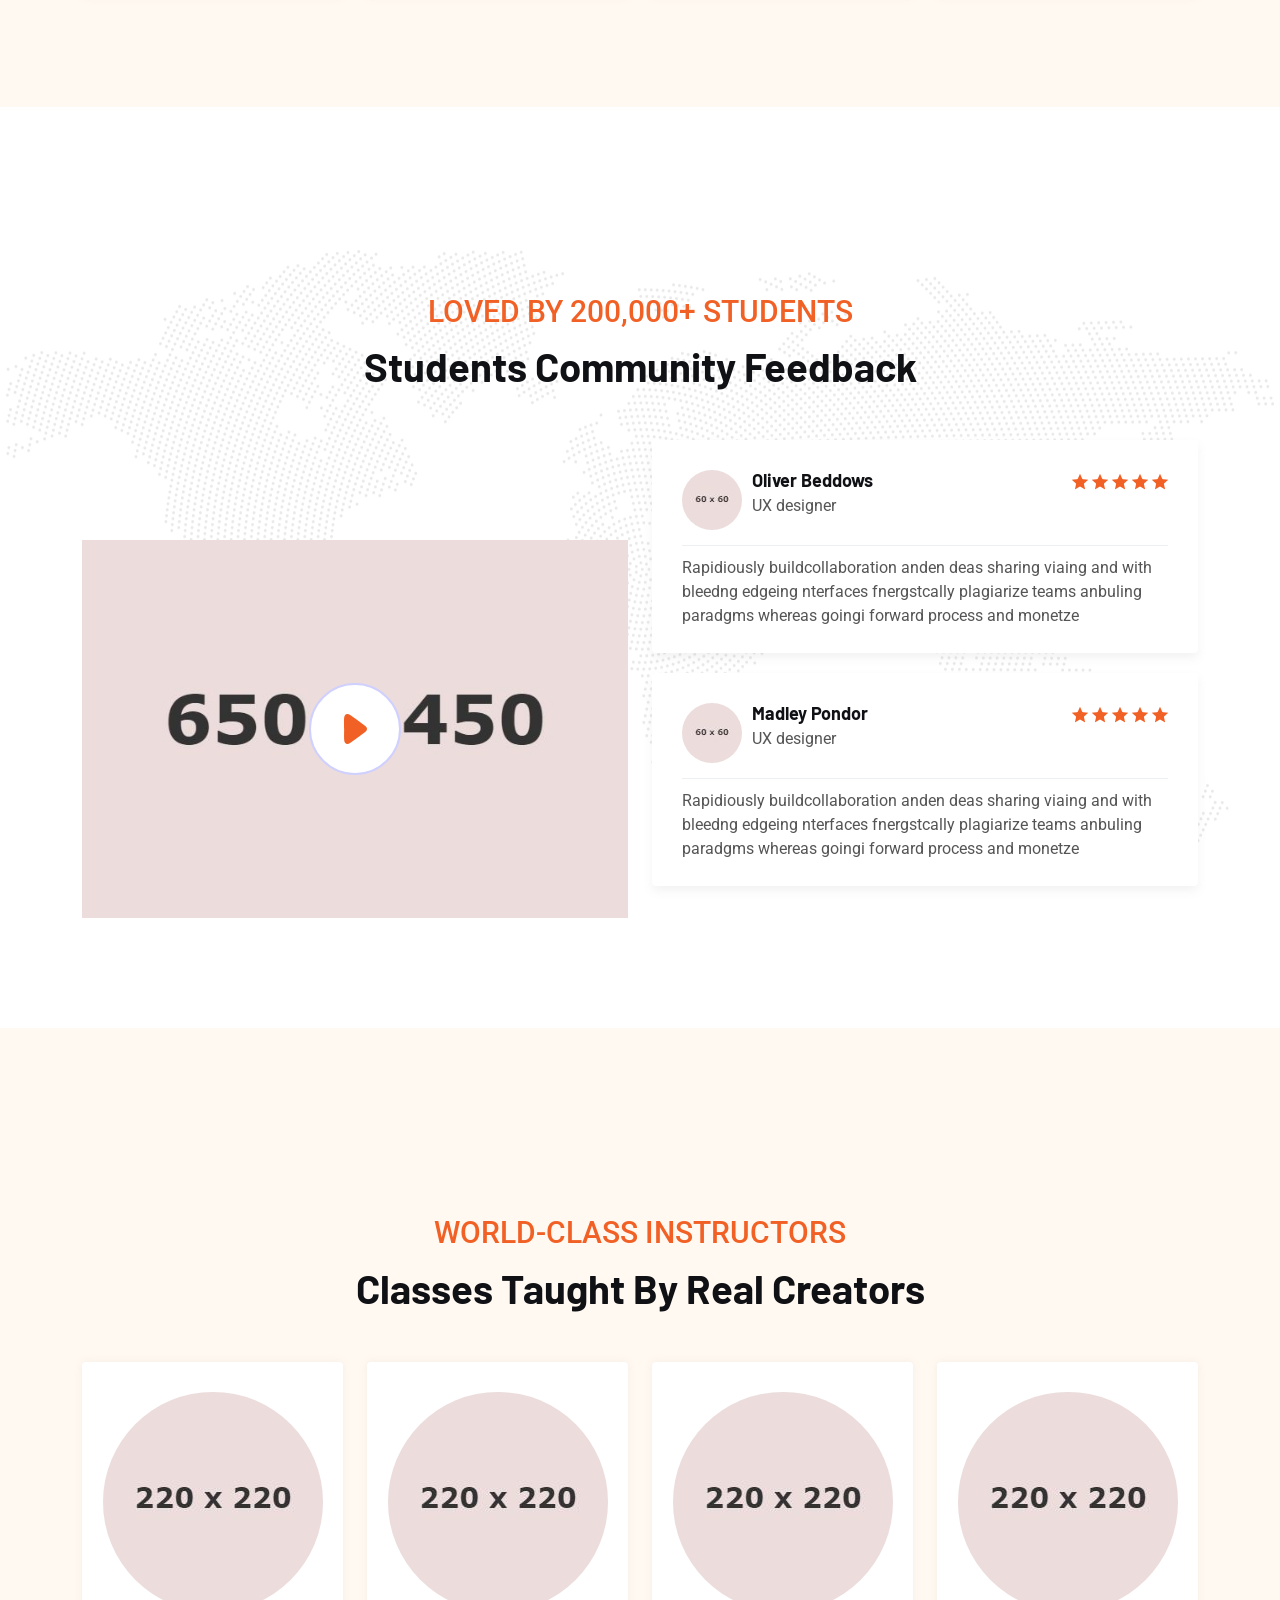
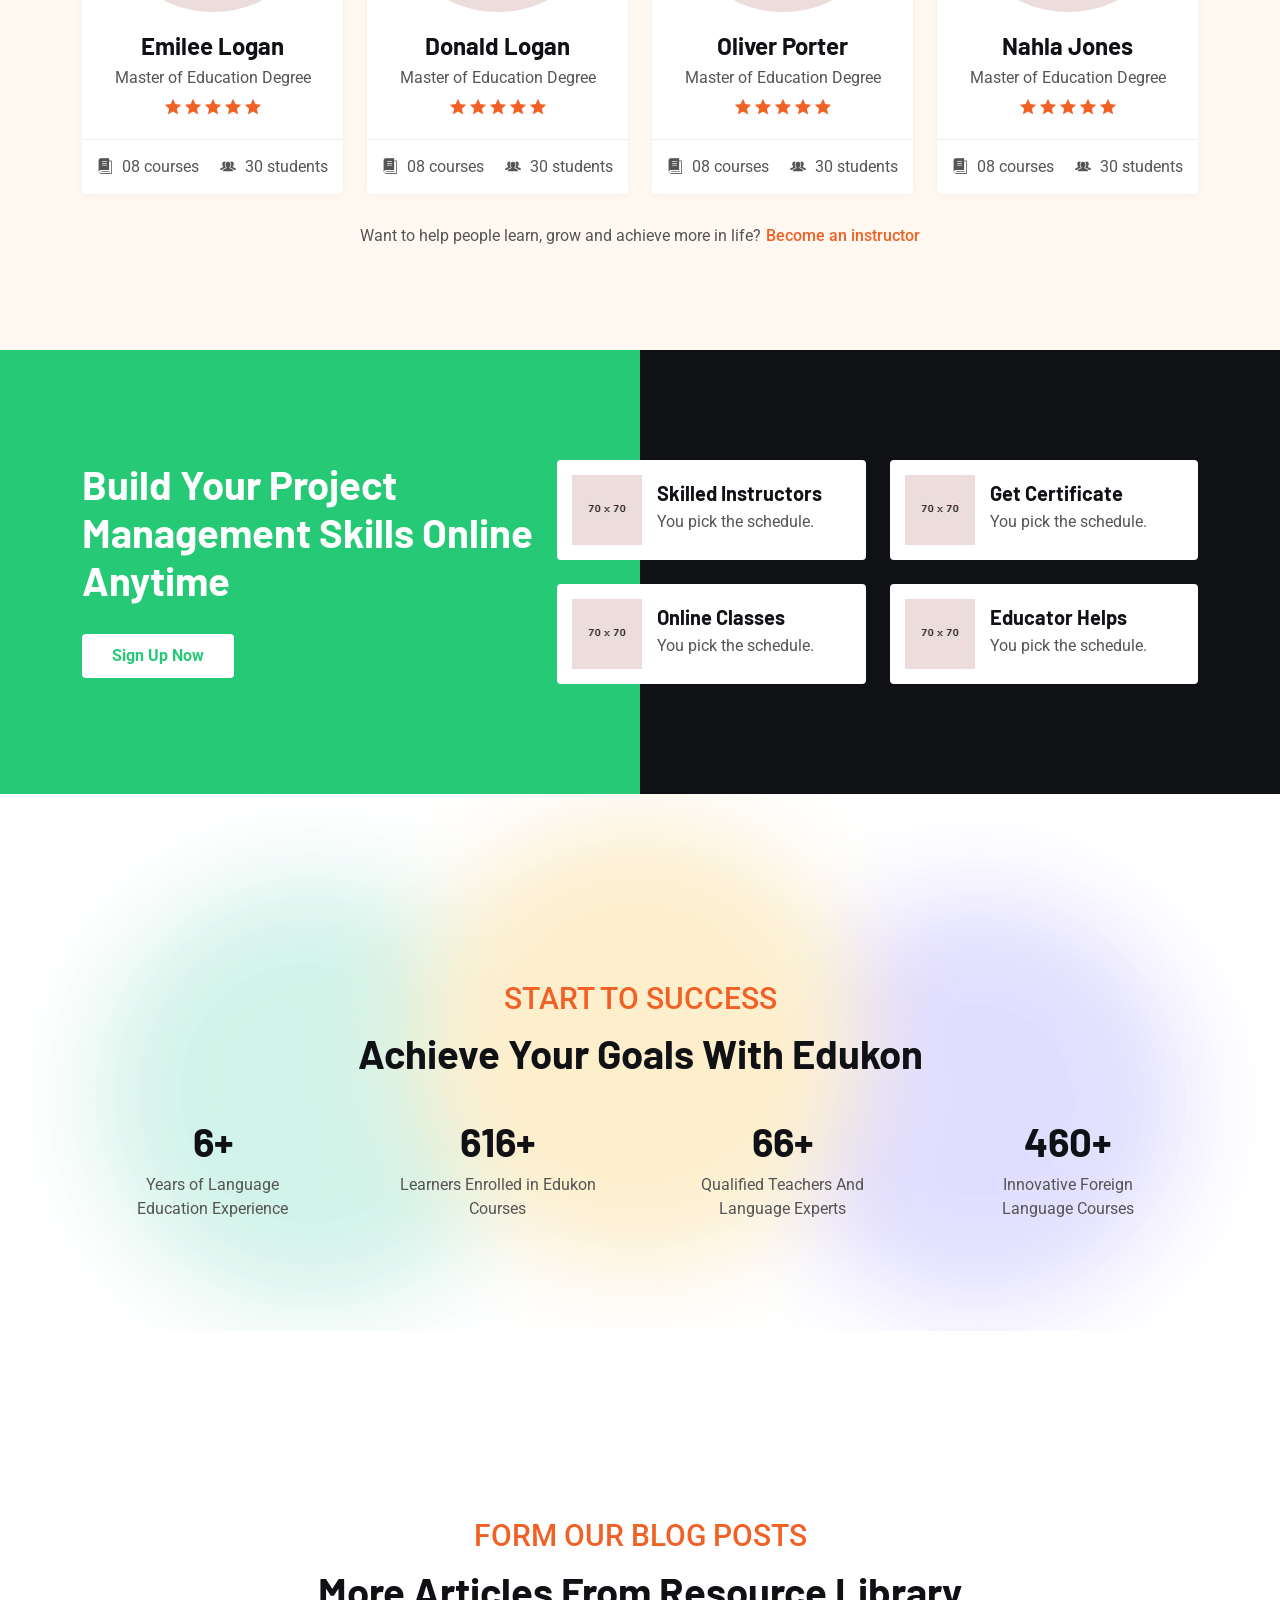
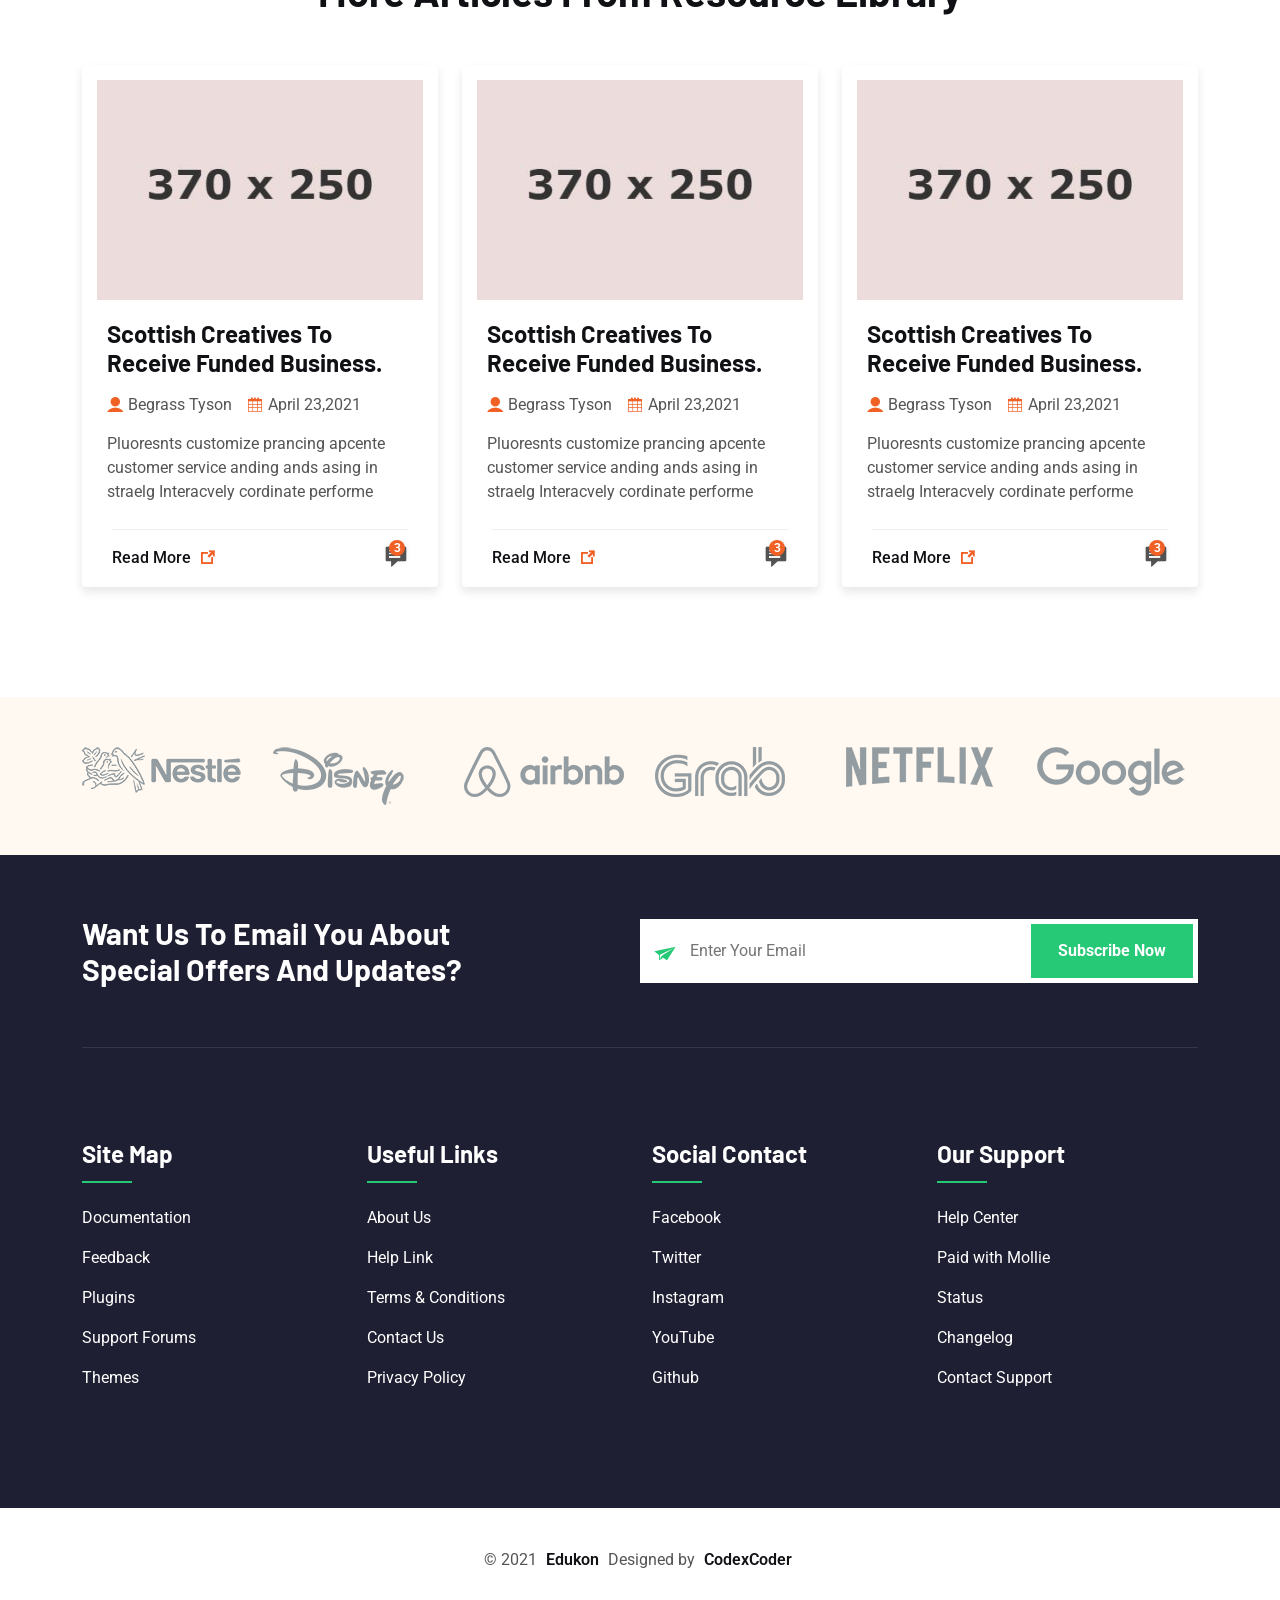
<file: index-2.html>
<!DOCTYPE html>
<html lang="en">
<head>
    <meta charset="UTF-8">
    <meta http-equiv="X-UA-Compatible" content="IE=edge">
    <meta name="viewport" content="width=device-width, initial-scale=1.0">
    <title>Edukon</title>
    <link rel="shortcut icon" href="assets/images/x-icon.png" type="image/x-icon">

    <link rel="stylesheet" href="assets/css/animate.css">
    <link rel="stylesheet" href="assets/css/bootstrap.min.css">
    <link rel="stylesheet" href="assets/css/icofont.min.css">
    <link rel="stylesheet" href="assets/css/swiper.min.css">
    <link rel="stylesheet" href="assets/css/lightcase.css">
    <link rel="stylesheet" href="assets/css/style.css">
</head>
<body>

    <!-- preloader start here -->
    <div class="preloader">
        <div class="preloader-inner">
            <div class="preloader-icon">
                <span></span>
                <span></span>
            </div>
        </div>
    </div>
    <!-- preloader ending here -->


    <!-- scrollToTop start here -->
    <a href="#" class="scrollToTop"><i class="icofont-rounded-up"></i></a>
    <!-- scrollToTop ending here -->


    <!-- header section start here -->
    <header class="header-section style-2">
        <div class="header-bottom">
            <div class="header-wrapper">
                <div class="logo-search-acte">
                    <div class="logo">
                        <a href="index.html"><img src="assets/images/logo/01.png" alt="logo"></a>
                    </div>
                    <div class="cate-search d-none d-xxl-block">
                        <div class="d-flex flex-wrap align-items-center">
                            <div class="header-cate">
                                <select name="category" id="select">
                                    <option value="">All Categories</option>
                                    <option value="uncategorized">Uncategorized</option>
                                    <option value="academy">Academy</option>
                                    <option value="agency">Agency</option>
                                    <option value="app">App</option>
                                    <option value="bar">Bar</option>
                                    <option value="blog">Blog</option>
                                    <option value="business">Business</option>
                                    <option value="butcher-shop">Butcher Shop</option>
                                    <option value="cafe">Cafe</option>
                                    <option value="charity-2">Charity</option>
                                    <option value="church">Church</option>
                                    <option value="clinic">clinic</option>
                                    <option value="college">College</option>
                                    <option value="conference">Conference</option>
                                    <option value="construction">Construction</option>
                                    <option value="corona-virus">Corona Virus</option>
                                    <option value="corporate">Corporate</option>
                                    <option value="covid19">Covid19</option>
                                    <option value="digital-products">Digital Products</option>
                                    <option value="doctors">doctors</option>
                                    <option value="ecological">Ecological</option>
                                    <option value="education">Education</option>
                                    <option value="entertainment">Entertainment</option>
                                    <option value="environment">Environment</option>
                                    <option value="environmental">Environmental</option>
                                    <option value="events">Events</option>
                                    <option value="fitness">Fitness</option>
                                    <option value="food-shop">Food Shop</option>
                                    <option value="free">Free</option>
                                    <option value="gym">Gym</option>
                                    <option value="halloween">Halloween</option>
                                    <option value="health">health</option>
                                    <option value="healthcare">healthcare</option>
                                    <option value="learnpress">learnpress</option>
                                    <option value="meat-shop">Meat Shop</option>
                                    <option value="medical">medical</option>
                                    <option value="medical-prevention">Medical Prevention</option>
                                    <option value="meetup">Meetup</option>
                                    <option value="mobile-apps">Mobile Apps</option>
                                    <option value="music">Music</option>
                                    <option value="news">News</option>
                                    <option value="nonprofit">Nonprofit</option>
                                    <option value="onepage">Onepage</option>
                                    <option value="online-course">Online Course</option>
                                    <option value="personal-blog">Personal Blog</option>
                                    <option value="portfolio">Portfolio</option>
                                    <option value="pregnancy">pregnancy</option>
                                    <option value="premium">premium</option>
                                    <option value="psd">psd</option>
                                    <option value="religion">Religion</option>
                                    <option value="restaurants">Restaurants</option>
                                    <option value="school">School</option>
                                    <option value="seo">SEO</option>
                                    <option value="software">Software</option>
                                    <option value="startups">Startups</option>
                                    <option value="university">University</option>
                                    <option value="vcard">Vcard</option>
                                    <option value="woocommerce">WooCommerce</option>
                                    <option value="yoga">Yoga</option>
                                    <option value="magazine">Magazine</option>
                                    <option value="event-wordpress">Event</option>                        
                                </select>
                            </div>
                            <div class="header-search">
                                <form action="/">
                                    <input type="text" placeholder="Search Here.....">
                                    <button type="submit"><i class="icofont-search"></i></button>
                                </form>
                            </div>
                        </div>
                    </div>
                </div>
                <div class="menu-area">
                    <div class="menu">
                        <ul class="lab-ul">
                            <li>
                                <a href="#0">Home</a>
                                <ul class="lab-ul">
                                    <li><a href="index.html">Home One</a></li>
                                    <li><a href="index-2.html" class="active">Home Two</a></li>
                                    <li><a href="index-3.html">Home Three</a></li>
                                    <li><a href="index-4.html">Home Four</a></li>
                                    <li><a href="index-5.html">Home Five</a></li>
                                    <li><a href="index-6.html">Home Six</a></li>
                                    <li><a href="index-7.html">Home Seven</a></li>
                                </ul>
                            </li>
                            
                            <li>
                                <a href="#0">Courses</a>
                                <ul class="lab-ul">
                                    <li><a href="course.html">Course</a></li>
                                    <li><a href="course-single.html">Course Details</a></li>

                                </ul>
                            </li>
                            <li>
                                <a href="#0">Blog</a>
                                <ul class="lab-ul">
                                    <li><a href="blog.html">Blog Grid</a></li>
                                    <li><a href="blog-2.html">Blog Style 2</a></li>
                                    <li><a href="blog-3.html">Blog Style 3</a></li>
                                    <li><a href="blog-single.html">Blog Single</a></li>
                                </ul>
                            </li>
                            <li>
                                <a href="#0">Pages</a>
                                <ul class="lab-ul">
                                    <li><a href="about.html">About</a></li>
                                    <li><a href="team.html">Team</a></li>
                                    <li><a href="instructor.html">Instructor</a></li>
                                    <li>
                                        <a href="#0">Shop Pages</a>
                                        <ul class="lab-ul">
                                            <li><a href="shop.html">Shop Page</a></li>
                                            <li><a href="shop-single.html">Shop Details Page</a></li>
                                            <li><a href="cart-page.html">Shop Cart Page</a></li>
                                        </ul>
                                    </li>
                                    <li><a href="search-page.html">Search Page</a></li>
                                    <li><a href="search-none.html">Search None</a></li>
                                    <li><a href="404.html">404</a></li>
                                </ul>
                            </li>
                            <li><a href="contact.html">Contact</a></li>
                        </ul>
                    </div>
                    
                    <a href="login.html" class="login"><i class="icofont-user"></i> <span>LOG IN</span> </a>
                    <a href="signup.html" class="signup"><i class="icofont-users"></i> <span>SIGN UP</span> </a>

                    <!-- toggle icons -->
                    <div class="header-bar d-lg-none">
                        <span></span>
                        <span></span>
                        <span></span>
                    </div>
                    <div class="ellepsis-bar d-lg-none">
                        <i class="icofont-info-square"></i>
                    </div>
                </div>
            </div>
        </div>
    </header>
    <!-- header section ending here -->

    <!-- banner section start here -->
    <section class="banner-section style-2">
        <div class="container">
            <div class="section-wrapper">
                <div class="row align-items-center flex-row-reverse">
                    <div class="col-xxl-5 col-xl-6 col-lg-10 me-auto">
                        <div class="banner-content"> 
                            <h6 class="subtitle text-uppercase fw-medium">Online education</h6>
                            <h2 class="title"><span class="d-lg-block">Build Skills With</span> Experts Any Time <span class="d-lg-block">Anywhere</span></h2>
                            <p class="desc">Free online courses from the world’s Leading experts. join 18+ million Learners today.</p>
                            <form action="/">
                                <div class="banner-icon">
                                    <i class="icofont-search"></i>
                                </div>
                                <input type="text" placeholder="Keywords of your course">
                                <button type="submit">Search Course</button>
                            </form>
                            <div class="banner-catagory d-flex flex-wrap">
                                <p>Most Popular : </p>
                                <ul class="lab-ul d-flex flex-wrap">
                                    <li><a href="#">Figma</a></li>
                                    <li><a href="#">Adobe XD</a></li>
                                    <li><a href="#">illustration</a></li>
                                    <li><a href="#">Photoshop</a></li>
                                </ul>
                            </div>
                        </div>
                    </div>
                    <div class="col-xxl-7 col-xl-6">
                        <div class="thumb-part">
                            <div class="banner-thumb text-center">
                                <img src="assets/images/banner/02.png" alt="img">
                            </div>
                            <div class="abs-thumb d-none d-xxl-block">
                                <img src="assets/images/banner/03.png" alt="img">
                            </div>
                        </div>
                    </div>
                </div>
            </div>
        </div>
    </section>
    <!-- banner section ending here -->

    <!-- About section start here -->
    <div class="about-section style-2 section-bg">
        <div class="container">
            <div class="row justify-content-center row-cols-lg-3 row-cols-sm-2 row-cols-1">
                <div class="col">
                    <div class="about-right">
                        <div class="section-wrapper">
                            <ul class="lab-ul">
                                <li>
                                    <div class="sr-left">
                                        <img src="assets/images/about/icon/03.jpg" alt="about icon">
                                    </div>
                                    <div class="sr-right">
                                        <h5>30,000+ Online Courses</h5>
                                        <p>Grow your knowledge and your training and tools.</p>
                                    </div>
                                </li>
                            </ul>
                        </div>
                    </div>
                </div>
                <div class="col">
                    <div class="about-right">
                        <div class="section-wrapper">
                            <ul class="lab-ul">
                                <li>
                                    <div class="sr-left">
                                        <img src="assets/images/about/icon/01.jpg" alt="about icon">
                                    </div>
                                    <div class="sr-right">
                                        <h5>Experts Teachers</h5>
                                        <p>Grow your knowledge and your training and tools.</p>
                                    </div>
                                </li>
                            </ul>
                        </div>
                    </div>
                </div>
                <div class="col">
                    <div class="about-right">
                        <div class="section-wrapper">
                            <ul class="lab-ul">
                                <li>
                                    <div class="sr-left">
                                        <img src="assets/images/about/icon/02.jpg" alt="about icon">
                                    </div>
                                    <div class="sr-right">
                                        <h5>Lifetime Access</h5>
                                        <p>Grow your knowledge and your training and tools.</p>
                                    </div>
                                </li>
                            </ul>
                        </div>
                    </div>
                </div>
            </div>
        </div>
    </div>
    <!-- About section ending here -->

    <!-- course section start here -->
    <div class="course-section padding-tb">
        <div class="container">
            <div class="section-header text-center">
                <span class="subtitle">Featured Courses</span>
                <h2 class="title">Pick A Course To Get Started</h2>
            </div>
            <div class="section-wrapper">
                <div class="row g-4 justify-content-center row-cols-lg-2 row-cols-1">
                    <div class="col">
                        <div class="course-item style-2">
                            <div class="course-inner">
                                <div class="course-thumb">
                                    <img src="assets/images/course/07.jpg" alt="course">
                                    <div class="course-price">$30</div>
                                </div>
                                <div class="course-content">
                                    <div class="course-category">
                                        <div class="course-cate">
                                            <a href="#">Adobe XD</a>
                                        </div>
                                        <div class="course-reiew">
                                            <span class="ratting">
                                                <i class="icofont-ui-rating"></i>
                                                <i class="icofont-ui-rating"></i>
                                                <i class="icofont-ui-rating"></i>
                                                <i class="icofont-ui-rating"></i>
                                                <i class="icofont-ui-rating"></i>
                                            </span>
                                            <span class="ratting-count">
                                                03 reviews
                                            </span>
                                        </div>
                                    </div>
                                    <a href="course-single.html"><h5>Fundamentals of Adobe XD Theory Learn New</h5></a>
                                    <div class="course-details">
                                        <div class="couse-count"><i class="icofont-video-alt"></i> 18x Lesson</div>
                                        <div class="couse-topic"><i class="icofont-signal"></i> Online Class</div>
                                    </div>
                                    <div class="course-footer">
                                        <div class="course-author">
                                            <img src="assets/images/course/author/01.jpg" alt="course author">
                                            <a href="team-single.html" class="ca-name">William Smith</a>
                                        </div>
                                        <div class="course-btn">
                                            <a href="course-single.html" class="lab-btn-text">Read More <i class="icofont-external-link"></i></a>
                                        </div>
                                    </div>
                                </div>
                            </div>
                        </div>
                    </div>
                    <div class="col">
                        <div class="course-item style-2">
                            <div class="course-inner">
                                <div class="course-thumb">
                                    <img src="assets/images/course/08.jpg" alt="course">
                                    <div class="course-price">$30</div>
                                </div>
                                <div class="course-content">
                                    <div class="course-category">
                                        <div class="course-cate">
                                            <a href="#">Photoshop</a>
                                        </div>
                                        <div class="course-reiew">
                                            <span class="ratting">
                                                <i class="icofont-ui-rating"></i>
                                                <i class="icofont-ui-rating"></i>
                                                <i class="icofont-ui-rating"></i>
                                                <i class="icofont-ui-rating"></i>
                                                <i class="icofont-ui-rating"></i>
                                            </span>
                                            <span class="ratting-count">
                                                03 reviews
                                            </span>
                                        </div>
                                    </div>
                                    <a href="course-single.html"><h5>Certified Graphic Design with Free Project Course</h5></a>
                                    <div class="course-details">
                                        <div class="couse-count"><i class="icofont-video-alt"></i> 18x Lesson</div>
                                        <div class="couse-topic"><i class="icofont-signal"></i> Online Class</div>
                                    </div>
                                    <div class="course-footer">
                                        <div class="course-author">
                                            <img src="assets/images/course/author/02.jpg" alt="course author">
                                            <a href="team-single.html" class="ca-name">Lora Smith</a>
                                        </div>
                                        <div class="course-btn">
                                            <a href="course-single.html" class="lab-btn-text">Read More <i class="icofont-external-link"></i></a>
                                        </div>
                                    </div>
                                </div>
                            </div>
                        </div>
                    </div>
                    <div class="col">
                        <div class="course-item style-2">
                            <div class="course-inner">
                                <div class="course-thumb">
                                    <img src="assets/images/course/09.jpg" alt="course">
                                    <div class="course-price">$30</div>
                                </div>
                                <div class="course-content">
                                    <div class="course-category">
                                        <div class="course-cate">
                                            <a href="#">Photoshop</a>
                                        </div>
                                        <div class="course-reiew">
                                            <span class="ratting">
                                                <i class="icofont-ui-rating"></i>
                                                <i class="icofont-ui-rating"></i>
                                                <i class="icofont-ui-rating"></i>
                                                <i class="icofont-ui-rating"></i>
                                                <i class="icofont-ui-rating"></i>
                                            </span>
                                            <span class="ratting-count">
                                                03 reviews
                                            </span>
                                        </div>
                                    </div>
                                    <a href="course-single.html"><h5>Theory Learn New Student And Fundamentals</h5></a>
                                    <div class="course-details">
                                        <div class="couse-count"><i class="icofont-video-alt"></i> 18x Lesson</div>
                                        <div class="couse-topic"><i class="icofont-signal"></i> Online Class</div>
                                    </div>
                                    <div class="course-footer">
                                        <div class="course-author">
                                            <img src="assets/images/course/author/03.jpg" alt="course author">
                                            <a href="team-single.html" class="ca-name">Robot Smith</a>
                                        </div>
                                        <div class="course-btn">
                                            <a href="course-single.html" class="lab-btn-text">Read More <i class="icofont-external-link"></i></a>
                                        </div>
                                    </div>
                                </div>
                            </div>
                        </div>
                    </div>
                    <div class="col">
                        <div class="course-item style-2">
                            <div class="course-inner">
                                <div class="course-thumb">
                                    <img src="assets/images/course/10.jpg" alt="course">
                                    <div class="course-price">$30</div>
                                </div>
                                <div class="course-content">
                                    <div class="course-category">
                                        <div class="course-cate">
                                            <a href="#">Adobe XD</a>
                                        </div>
                                        <div class="course-reiew">
                                            <span class="ratting">
                                                <i class="icofont-ui-rating"></i>
                                                <i class="icofont-ui-rating"></i>
                                                <i class="icofont-ui-rating"></i>
                                                <i class="icofont-ui-rating"></i>
                                                <i class="icofont-ui-rating"></i>
                                            </span>
                                            <span class="ratting-count">
                                                03 reviews
                                            </span>
                                        </div>
                                    </div>
                                    <a href="course-single.html"><h5>Computer Fundamentals Basic Startup Ultricies Vitae</h5></a>
                                    <div class="course-details">
                                        <div class="couse-count"><i class="icofont-video-alt"></i> 18x Lesson</div>
                                        <div class="couse-topic"><i class="icofont-signal"></i> Online Class</div>
                                    </div>
                                    <div class="course-footer">
                                        <div class="course-author">
                                            <img src="assets/images/course/author/04.jpg" alt="course author">
                                            <a href="team-single.html" class="ca-name">Zinat Zaara</a>
                                        </div>
                                        <div class="course-btn">
                                            <a href="course-single.html" class="lab-btn-text">Read More <i class="icofont-external-link"></i></a>
                                        </div>
                                    </div>
                                </div>
                            </div>
                        </div>
                    </div>
                    <div class="col">
                        <div class="course-item style-2">
                            <div class="course-inner">
                                <div class="course-thumb">
                                    <img src="assets/images/course/11.jpg" alt="course">
                                    <div class="course-price">$30</div>
                                </div>
                                <div class="course-content">
                                    <div class="course-category">
                                        <div class="course-cate">
                                            <a href="#">Adobe XD</a>
                                        </div>
                                        <div class="course-reiew">
                                            <span class="ratting">
                                                <i class="icofont-ui-rating"></i>
                                                <i class="icofont-ui-rating"></i>
                                                <i class="icofont-ui-rating"></i>
                                                <i class="icofont-ui-rating"></i>
                                                <i class="icofont-ui-rating"></i>
                                            </span>
                                            <span class="ratting-count">
                                                03 reviews
                                            </span>
                                        </div>
                                    </div>
                                    <a href="course-single.html"><h5>Boozy Halloween Drinks for the Grown Eleifend Kuismod</h5></a>
                                    <div class="course-details">
                                        <div class="couse-count"><i class="icofont-video-alt"></i> 18x Lesson</div>
                                        <div class="couse-topic"><i class="icofont-signal"></i> Online Class</div>
                                    </div>
                                    <div class="course-footer">
                                        <div class="course-author">
                                            <img src="assets/images/course/author/05.jpg" alt="course author">
                                            <a href="team-single.html" class="ca-name">Billy Rivera</a>
                                        </div>
                                        <div class="course-btn">
                                            <a href="course-single.html" class="lab-btn-text">Read More <i class="icofont-external-link"></i></a>
                                        </div>
                                    </div>
                                </div>
                            </div>
                        </div>
                    </div>
                    <div class="col">
                        <div class="course-item style-2">
                            <div class="course-inner">
                                <div class="course-thumb">
                                    <img src="assets/images/course/12.jpg" alt="course">
                                    <div class="course-price">$30</div>
                                </div>
                                <div class="course-content">
                                    <div class="course-category">
                                        <div class="course-cate">
                                            <a href="#">Adobe XD</a>
                                        </div>
                                        <div class="course-reiew">
                                            <span class="ratting">
                                                <i class="icofont-ui-rating"></i>
                                                <i class="icofont-ui-rating"></i>
                                                <i class="icofont-ui-rating"></i>
                                                <i class="icofont-ui-rating"></i>
                                                <i class="icofont-ui-rating"></i>
                                            </span>
                                            <span class="ratting-count">
                                                03 reviews
                                            </span>
                                        </div>
                                    </div>
                                    <a href="course-single.html"><h5>Student Want to Learn About Science And Arts</h5></a>
                                    <div class="course-details">
                                        <div class="couse-count"><i class="icofont-video-alt"></i> 18x Lesson</div>
                                        <div class="couse-topic"><i class="icofont-signal"></i> Online Class</div>
                                    </div>
                                    <div class="course-footer">
                                        <div class="course-author">
                                            <img src="assets/images/course/author/06.jpg" alt="course author">
                                            <a href="team-single.html" class="ca-name">Subrina Kabir</a>
                                        </div>
                                        <div class="course-btn">
                                            <a href="course-single.html" class="lab-btn-text">Read More <i class="icofont-external-link"></i></a>
                                        </div>
                                    </div>
                                </div>
                            </div>
                        </div>
                    </div>
                </div>
            </div>
        </div>
    </div>
    <!-- course section ending here -->

    <!-- category section start here -->
    <div class="category-section padding-tb section-bg style-2">
        <div class="container">
            <div class="section-header text-center">
                <span class="subtitle">Popular Category</span>
                <h2 class="title">Popular Category For Learn</h2>
            </div>
            <div class="section-wrapper">
                <div class="row g-4 justify-content-center row-cols-xl-4 row-cols-lg-3 row-cols-sm-2 row-cols-1">
                    <div class="col">
                        <div class="category-item text-center">
                            <div class="category-inner">
                                <div class="category-thumb">
                                    <img src="assets/images/category/icon/07.jpg" alt="category">
                                </div>
                                <div class="category-content">
                                    <a href="course.html"><h6>Computer Science</h6></a>
                                    <span>24 Course</span>
                                </div>
                            </div>
                        </div>
                    </div>
                    <div class="col">
                        <div class="category-item text-center">
                            <div class="category-inner">
                                <div class="category-thumb">
                                    <img src="assets/images/category/icon/08.jpg" alt="category">
                                </div>
                                <div class="category-content">
                                    <a href="course.html"><h6>Civil Engineering</h6></a>
                                    <span>63 Course</span>
                                </div>
                            </div>
                        </div>
                    </div>
                    <div class="col">
                        <div class="category-item text-center">
                            <div class="category-inner">
                                <div class="category-thumb">
                                    <img src="assets/images/category/icon/09.jpg" alt="category">
                                </div>
                                <div class="category-content">
                                    <a href="course.html"><h6>Business Analysis</h6></a>
                                    <span>63 Course</span>
                                </div>
                            </div>
                        </div>
                    </div>
                    <div class="col">
                        <div class="category-item text-center">
                            <div class="category-inner">
                                <div class="category-thumb">
                                    <img src="assets/images/category/icon/10.jpg" alt="category">
                                </div>
                                <div class="category-content">
                                    <a href="course.html"><h6>Data Science Analytics</h6></a>
                                    <span>65 Course</span>
                                </div>
                            </div>
                        </div>
                    </div>
                    <div class="col">
                        <div class="category-item text-center">
                            <div class="category-inner">
                                <div class="category-thumb">
                                    <img src="assets/images/category/icon/11.jpg" alt="category">
                                </div>
                                <div class="category-content">
                                    <a href="course.html"><h6>Learning Management</h6></a>
                                    <span>78 Course</span>
                                </div>
                            </div>
                        </div>
                    </div>
                    <div class="col">
                        <div class="category-item text-center">
                            <div class="category-inner">
                                <div class="category-thumb">
                                    <img src="assets/images/category/icon/12.jpg" alt="category">
                                </div>
                                <div class="category-content">
                                    <a href="course.html"><h6>Computer Engineering</h6></a>
                                    <span>92 Course</span>
                                </div>
                            </div>
                        </div>
                    </div>
                    <div class="col">
                        <div class="category-item text-center">
                            <div class="category-inner">
                                <div class="category-thumb">
                                    <img src="assets/images/category/icon/13.jpg" alt="category">
                                </div>
                                <div class="category-content">
                                    <a href="course.html"><h6>Design Architect</h6></a>
                                    <span>68 Course</span>
                                </div>
                            </div>
                        </div>
                    </div>
                    <div class="col">
                        <div class="category-item text-center">
                            <div class="category-inner">
                                <div class="category-thumb">
                                    <img src="assets/images/category/icon/14.jpg" alt="category">
                                </div>
                                <div class="category-content">
                                    <a href="course.html"><h6>Foreign Language</h6></a>
                                    <span>48 Course</span>
                                </div>
                            </div>
                        </div>
                    </div>
                </div>
            </div>
        </div>
    </div>
    <!-- category section start here -->

    
    <!-- student feedbak section start here -->
    <div class="student-feedbak-section padding-tb shape-img">
        <div class="container">
            <div class="section-header text-center">
                <span class="subtitle">Loved by 200,000+ students</span>
                <h2 class="title">Students Community Feedback</h2>
            </div>
            <div class="section-wrapper">
                <div class="row justify-content-center row-cols-lg-2 row-cols-1">
                    <div class="col">
                        <div class="sf-left">
                            <div class="sfl-thumb">
                                <img src="assets/images/feedback/01.jpg" alt="student feedback">
                                <a href="https://www.youtube-nocookie.com/embed/jP649ZHA8Tg" class="video-button" data-rel="lightcase"><i class="icofont-ui-play"></i></a>
                            </div>
                        </div>
                    </div>
                    <div class="col">
                        <div class="stu-feed-item">
                            <div class="stu-feed-inner">
                                <div class="stu-feed-top">
                                    <div class="sft-left">
                                        <div class="sftl-thumb">
                                            <img src="assets/images/feedback/student/01.jpg" alt="student feedback">
                                        </div>
                                        <div class="sftl-content">
                                            <a href="#"><h6>Oliver Beddows</h6></a>
                                            <span>UX designer</span>
                                        </div>
                                    </div>
                                    <div class="sft-right">
                                        <span class="ratting">
                                            <i class="icofont-ui-rating"></i>
                                            <i class="icofont-ui-rating"></i>
                                            <i class="icofont-ui-rating"></i>
                                            <i class="icofont-ui-rating"></i>
                                            <i class="icofont-ui-rating"></i>
                                        </span>
                                    </div>
                                </div>
                                <div class="stu-feed-bottom">
                                    <p>Rapidiously buildcollaboration anden deas sharing viaing and with bleedng edgeing nterfaces fnergstcally plagiarize teams anbuling paradgms whereas goingi forward process and monetze</p>
                                </div>
                            </div>
                        </div>
                        <div class="stu-feed-item">
                            <div class="stu-feed-inner">
                                <div class="stu-feed-top">
                                    <div class="sft-left">
                                        <div class="sftl-thumb">
                                            <img src="assets/images/feedback/student/02.jpg" alt="student feedback">
                                        </div>
                                        <div class="sftl-content">
                                            <a href="#"><h6>Madley Pondor</h6></a>
                                            <span>UX designer</span>
                                        </div>
                                    </div>
                                    <div class="sft-right">
                                        <span class="ratting">
                                            <i class="icofont-ui-rating"></i>
                                            <i class="icofont-ui-rating"></i>
                                            <i class="icofont-ui-rating"></i>
                                            <i class="icofont-ui-rating"></i>
                                            <i class="icofont-ui-rating"></i>
                                        </span>
                                    </div>
                                </div>
                                <div class="stu-feed-bottom">
                                    <p>Rapidiously buildcollaboration anden deas sharing viaing and with bleedng edgeing nterfaces fnergstcally plagiarize teams anbuling paradgms whereas goingi forward process and monetze</p>
                                </div>
                            </div>
                        </div>
                    </div>
                </div>
            </div>
        </div>
    </div>
    <!-- student feedbak section ending here -->

    <!-- Instructors Section Start Here -->
    <div class="instructor-section padding-tb section-bg">
        <div class="container">
            <div class="section-header text-center">
                <span class="subtitle">World-class Instructors</span>
                <h2 class="title">Classes Taught By Real Creators</h2>
            </div>
            <div class="section-wrapper">
                <div class="row g-4 justify-content-center row-cols-1 row-cols-sm-2 row-cols-lg-3 row-cols-xl-4">
                    <div class="col">
                        <div class="instructor-item">
                            <div class="instructor-inner">
                                <div class="instructor-thumb">
                                    <img src="assets/images/instructor/01.jpg" alt="instructor">
                                </div>
                                <div class="instructor-content">
                                    <a href="team.html"><h4>Emilee Logan</h4></a>
                                    <p>Master of Education Degree</p>
                                    <span class="ratting">
                                        <i class="icofont-ui-rating"></i>
                                        <i class="icofont-ui-rating"></i>
                                        <i class="icofont-ui-rating"></i>
                                        <i class="icofont-ui-rating"></i>
                                        <i class="icofont-ui-rating"></i>
                                    </span>
                                </div>
                            </div>
                            <div class="instructor-footer">
                                <ul class="lab-ul d-flex flex-wrap justify-content-between align-items-center">
                                    <li><i class="icofont-book-alt"></i> 08 courses</li>
                                    <li><i class="icofont-users-alt-3"></i> 30 students</li>
                                </ul>
                            </div>
                        </div>
                    </div>
                    <div class="col">
                        <div class="instructor-item">
                            <div class="instructor-inner">
                                <div class="instructor-thumb">
                                    <img src="assets/images/instructor/02.jpg" alt="instructor">
                                </div>
                                <div class="instructor-content">
                                    <a href="team.html"><h4>Donald Logan</h4></a>
                                    <p>Master of Education Degree</p>
                                    <span class="ratting">
                                        <i class="icofont-ui-rating"></i>
                                        <i class="icofont-ui-rating"></i>
                                        <i class="icofont-ui-rating"></i>
                                        <i class="icofont-ui-rating"></i>
                                        <i class="icofont-ui-rating"></i>
                                    </span>
                                </div>
                            </div>
                            <div class="instructor-footer">
                                <ul class="lab-ul d-flex flex-wrap justify-content-between align-items-center">
                                    <li><i class="icofont-book-alt"></i> 08 courses</li>
                                    <li><i class="icofont-users-alt-3"></i> 30 students</li>
                                </ul>
                            </div>
                        </div>
                    </div>
                    <div class="col">
                        <div class="instructor-item">
                            <div class="instructor-inner">
                                <div class="instructor-thumb">
                                    <img src="assets/images/instructor/03.jpg" alt="instructor">
                                </div>
                                <div class="instructor-content">
                                    <a href="team.html"><h4>Oliver Porter</h4></a>
                                    <p>Master of Education Degree</p>
                                    <span class="ratting">
                                        <i class="icofont-ui-rating"></i>
                                        <i class="icofont-ui-rating"></i>
                                        <i class="icofont-ui-rating"></i>
                                        <i class="icofont-ui-rating"></i>
                                        <i class="icofont-ui-rating"></i>
                                    </span>
                                </div>
                            </div>
                            <div class="instructor-footer">
                                <ul class="lab-ul d-flex flex-wrap justify-content-between align-items-center">
                                    <li><i class="icofont-book-alt"></i> 08 courses</li>
                                    <li><i class="icofont-users-alt-3"></i> 30 students</li>
                                </ul>
                            </div>
                        </div>
                    </div>
                    <div class="col">
                        <div class="instructor-item">
                            <div class="instructor-inner">
                                <div class="instructor-thumb">
                                    <img src="assets/images/instructor/04.jpg" alt="instructor">
                                </div>
                                <div class="instructor-content">
                                    <a href="team.html"><h4>Nahla Jones</h4></a>
                                    <p>Master of Education Degree</p>
                                    <span class="ratting">
                                        <i class="icofont-ui-rating"></i>
                                        <i class="icofont-ui-rating"></i>
                                        <i class="icofont-ui-rating"></i>
                                        <i class="icofont-ui-rating"></i>
                                        <i class="icofont-ui-rating"></i>
                                    </span>
                                </div>
                            </div>
                            <div class="instructor-footer">
                                <ul class="lab-ul d-flex flex-wrap justify-content-between align-items-center">
                                    <li><i class="icofont-book-alt"></i> 08 courses</li>
                                    <li><i class="icofont-users-alt-3"></i> 30 students</li>
                                </ul>
                            </div>
                        </div>
                    </div>
                </div>
                <div class="text-center footer-btn">
                    <p>Want to help people learn, grow and achieve more in life?<a href="team.html">Become an instructor</a></p>
                </div>
            </div>
        </div>
    </div>
    <!-- Instructors Section Ending Here -->

    <!-- Skill section start here -->
    <div class="skill-section padding-tb">
        <div class="container">
            <div class="row justify-content-center">
                <div class="col-lg-5 col-12">
                    <div class="section-header">
                        <h2 class="title">Build Your Project Management Skills Online Anytime</h2>
                        <a href="#" class="lab-btn"><span>Sign Up Now</span></a>
                    </div>
                </div>
                <div class="col-lg-7 col-12">
                    <div class="section-wrpper">
                        <div class="row g-4 justify-content-center row-cols-sm-2 row-cols-1">
                            <div class="col">
                                <div class="skill-item">
                                    <div class="skill-inner">
                                        <div class="skill-thumb">
                                            <img src="assets/images/skill/icon/01.jpg" alt="skill thumb">
                                        </div>
                                        <div class="skill-content">
                                            <h5>Skilled Instructors</h5>
                                            <p>You pick the schedule.</p>
                                        </div>
                                    </div>
                                </div>
                            </div>
                            <div class="col">
                                <div class="skill-item">
                                    <div class="skill-inner">
                                        <div class="skill-thumb">
                                            <img src="assets/images/skill/icon/02.jpg" alt="skill thumb">
                                        </div>
                                        <div class="skill-content">
                                            <h5>Get Certificate</h5>
                                            <p>You pick the schedule.</p>
                                        </div>
                                    </div>
                                </div>
                            </div>
                            <div class="col">
                                <div class="skill-item">
                                    <div class="skill-inner">
                                        <div class="skill-thumb">
                                            <img src="assets/images/skill/icon/03.jpg" alt="skill thumb">
                                        </div>
                                        <div class="skill-content">
                                            <h5>Online Classes</h5>
                                            <p>You pick the schedule.</p>
                                        </div>
                                    </div>
                                </div>
                            </div>
                            <div class="col">
                                <div class="skill-item">
                                    <div class="skill-inner">
                                        <div class="skill-thumb">
                                            <img src="assets/images/skill/icon/04.jpg" alt="skill thumb">
                                        </div>
                                        <div class="skill-content">
                                            <h5>Educator Helps</h5>
                                            <p>You pick the schedule.</p>
                                        </div>
                                    </div>
                                </div>
                            </div>
                        </div>
                    </div>
                </div>
            </div>
        </div>
    </div>
    <!-- Skill section ending here -->


    <!-- Achievement section start here -->
    <div class="achievement-section style-2 padding-tb">
        <div class="container">
            <div class="section-header text-center">
                <span class="subtitle">START TO SUCCESS</span>
                <h2 class="title">Achieve Your Goals With Edukon</h2>
            </div>
            <div class="section-wrapper">
                <div class="counter-part">
                    <div class="row g-4 row-cols-lg-4 row-cols-sm-2 row-cols-1 justify-content-center">
                        <div class="col">
                            <div class="count-item">
                                <div class="count-inner">
                                    <div class="count-content">
                                        <h2><span class="count" data-to="30" data-speed="1500"></span><span>+</span></h2>
                                        <p>Years of Language Education Experience</p>
                                    </div>
                                </div>
                            </div>
                        </div>
                        <div class="col">
                            <div class="count-item">
                                <div class="count-inner">
                                    <div class="count-content">
                                        <h2><span class="count" data-to="3080" data-speed="1500"></span><span>+</span></h2>
                                        <p>Learners Enrolled in Edukon Courses</p>
                                    </div>
                                </div>
                            </div>
                        </div>
                        <div class="col">
                            <div class="count-item">
                                <div class="count-inner">
                                    <div class="count-content">
                                        <h2><span class="count" data-to="330" data-speed="1500"></span><span>+</span></h2>
                                        <p>Qualified Teachers And Language Experts</p>
                                    </div>
                                </div>
                            </div>
                        </div>
                        <div class="col">
                            <div class="count-item">
                                <div class="count-inner">
                                    <div class="count-content">
                                        <h2><span class="count" data-to="2300" data-speed="1500"></span><span>+</span></h2>
                                        <p>Innovative Foreign Language Courses</p>
                                    </div>
                                </div>
                            </div>
                        </div>
                    </div>
                </div>
            </div>
        </div>
    </div>
    <!-- Achievement section ending here -->

    <!-- blog section start here -->
    <div class="blog-section padding-tb">
        <div class="container">
            <div class="section-header text-center">
                <span class="subtitle">FORM OUR BLOG POSTS</span>
                <h2 class="title">More Articles From Resource Library</h2>
            </div>
            <div class="section-wrapper">
                <div class="row row-cols-1 row-cols-md-2 row-cols-xl-3 justify-content-center g-4">
                    <div class="col">
                        <div class="post-item">
                            <div class="post-inner">
                                <div class="post-thumb">
                                    <a href="blog-single.html"><img src="assets/images/blog/01.jpg" alt="blog thumb"></a>
                                </div>
                                <div class="post-content">
                                    <a href="blog-single.html"><h4>Scottish Creatives To Receive Funded Business.</h4></a>
                                    <div class="meta-post">
                                        <ul class="lab-ul">
                                            <li><i class="icofont-ui-user"></i>Begrass Tyson</li>
                                            <li><i class="icofont-calendar"></i>April 23,2021</li>
                                        </ul>
                                    </div>
                                    <p>Pluoresnts customize prancing apcente customer service anding ands asing in straelg Interacvely cordinate performe</p>
                                </div>
                                <div class="post-footer">
                                    <div class="pf-left">
                                        <a href="blog-single.html" class="lab-btn-text">Read more <i class="icofont-external-link"></i></a>
                                    </div>
                                    <div class="pf-right">
                                        <i class="icofont-comment"></i>
                                        <span class="comment-count">3</span>
                                    </div>
                                </div>
                            </div>
                        </div>
                    </div>
                    <div class="col">
                        <div class="post-item">
                            <div class="post-inner">
                                <div class="post-thumb">
                                    <a href="blog-single.html"><img src="assets/images/blog/02.jpg" alt="blog thumb"></a>
                                </div>
                                <div class="post-content">
                                    <a href="blog-single.html"><h4>Scottish Creatives To Receive Funded Business.</h4></a>
                                    <div class="meta-post">
                                        <ul class="lab-ul">
                                            <li><i class="icofont-ui-user"></i>Begrass Tyson</li>
                                            <li><i class="icofont-calendar"></i>April 23,2021</li>
                                        </ul>
                                    </div>
                                    <p>Pluoresnts customize prancing apcente customer service anding ands asing in straelg Interacvely cordinate performe</p>
                                </div>
                                <div class="post-footer">
                                    <div class="pf-left">
                                        <a href="blog-single.html" class="lab-btn-text">Read more <i class="icofont-external-link"></i></a>
                                    </div>
                                    <div class="pf-right">
                                        <i class="icofont-comment"></i>
                                        <span class="comment-count">3</span>
                                    </div>
                                </div>
                            </div>
                        </div>
                    </div>
                    <div class="col">
                        <div class="post-item">
                            <div class="post-inner">
                                <div class="post-thumb">
                                    <a href="blog-single.html"><img src="assets/images/blog/03.jpg" alt="blog thumb"></a>
                                </div>
                                <div class="post-content">
                                    <a href="blog-single.html"><h4>Scottish Creatives To Receive Funded Business.</h4></a>
                                    <div class="meta-post">
                                        <ul class="lab-ul">
                                            <li><i class="icofont-ui-user"></i>Begrass Tyson</li>
                                            <li><i class="icofont-calendar"></i>April 23,2021</li>
                                        </ul>
                                    </div>
                                    <p>Pluoresnts customize prancing apcente customer service anding ands asing in straelg Interacvely cordinate performe</p>
                                </div>
                                <div class="post-footer">
                                    <div class="pf-left">
                                        <a href="blog-single.html" class="lab-btn-text">Read more <i class="icofont-external-link"></i></a>
                                    </div>
                                    <div class="pf-right">
                                        <i class="icofont-comment"></i>
                                        <span class="comment-count">3</span>
                                    </div>
                                </div>
                            </div>
                        </div>
                    </div>
                </div>
            </div>
        </div>
    </div>
    <!-- blog section ending here -->

    <!-- sponsor section start here -->
    <div class="sponsor-section section-bg">
        <div class="container">
            <div class="section-wrapper">
                <div class="sponsor-slider">
                    <div class="swiper-wrapper">
                        <div class="swiper-slide">
                            <div class="sponsor-iten">
                                <div class="sponsor-thumb">
                                    <img src="assets/images/sponsor/01.png" alt="sponsor">
                                </div>
                            </div>
                        </div>
                        <div class="swiper-slide">
                            <div class="sponsor-iten">
                                <div class="sponsor-thumb">
                                    <img src="assets/images/sponsor/02.png" alt="sponsor">
                                </div>
                            </div>
                        </div>
                        <div class="swiper-slide">
                            <div class="sponsor-iten">
                                <div class="sponsor-thumb">
                                    <img src="assets/images/sponsor/03.png" alt="sponsor">
                                </div>
                            </div>
                        </div>
                        <div class="swiper-slide">
                            <div class="sponsor-iten">
                                <div class="sponsor-thumb">
                                    <img src="assets/images/sponsor/04.png" alt="sponsor">
                                </div>
                            </div>
                        </div>
                        <div class="swiper-slide">
                            <div class="sponsor-iten">
                                <div class="sponsor-thumb">
                                    <img src="assets/images/sponsor/05.png" alt="sponsor">
                                </div>
                            </div>
                        </div>
                        <div class="swiper-slide">
                            <div class="sponsor-iten">
                                <div class="sponsor-thumb">
                                    <img src="assets/images/sponsor/06.png" alt="sponsor">
                                </div>
                            </div>
                        </div>
                    </div>
                </div>
            </div>
        </div>
    </div>
    <!-- sponsor section ending here -->

    <!-- footer -->
    <div class="news-footer-wrap">
        <div class="fs-shape">
            <img src="assets/images/shape-img/03.png" alt="fst" class="fst-1">
            <img src="assets/images/shape-img/04.png" alt="fst" class="fst-2">
        </div>
        <!-- Newsletter Section Start Here -->
        <div class="news-letter">
            <div class="container">
                <div class="section-wrapper">
                    <div class="news-title">
                        <h3>Want Us To Email You About Special Offers And Updates?</h3>
                    </div>
                    <div class="news-form">
                        <form action="/">
                            <div class="nf-list">
                                <input type="email" name="email" placeholder="Enter Your Email">
                                <input type="submit" name="submit" value="Subscribe Now">
                            </div>
                        </form>
                    </div>
                </div>
            </div>
        </div>
        <!-- Newsletter Section Ending Here -->

        <!-- Footer Section Start Here -->
        <footer>
            <div class="footer-top padding-tb pt-0">
                <div class="container">
                    <div class="row g-4 row-cols-xl-4 row-cols-sm-2 row-cols-1 justify-content-center">
                        <div class="col">
                            <div class="footer-item">
                                <div class="footer-inner">
                                    <div class="footer-content">
                                        <div class="title">
                                            <h4>Site Map</h4>
                                        </div>
                                        <div class="content">
                                            <ul class="lab-ul">
                                                <li><a href="#">Documentation</a></li>
                                                <li><a href="#">Feedback</a></li>
                                                <li><a href="#">Plugins</a></li>
                                                <li><a href="#">Support Forums</a></li>
                                                <li><a href="#">Themes</a></li>
                                            </ul>
                                        </div>
                                    </div>
                                </div>
                            </div>
                        </div>
                        <div class="col">
                            <div class="footer-item">
                                <div class="footer-inner">
                                    <div class="footer-content">
                                        <div class="title">
                                            <h4>Useful Links</h4>
                                        </div>
                                        <div class="content">
                                            <ul class="lab-ul">
                                                <li><a href="#">About Us</a></li>
                                                <li><a href="#">Help Link</a></li>
                                                <li><a href="#">Terms & Conditions</a></li>
                                                <li><a href="#">Contact Us</a></li>
                                                <li><a href="#">Privacy Policy</a></li>
                                            </ul>
                                        </div>
                                    </div>
                                </div>
                            </div>
                        </div>
                        <div class="col">
                            <div class="footer-item">
                                <div class="footer-inner">
                                    <div class="footer-content">
                                        <div class="title">
                                            <h4>Social Contact</h4>
                                        </div>
                                        <div class="content">
                                            <ul class="lab-ul">
                                                <li><a href="#">Facebook</a></li>
                                                <li><a href="#">Twitter</a></li>
                                                <li><a href="#">Instagram</a></li>
                                                <li><a href="#">YouTube</a></li>
                                                <li><a href="#">Github</a></li>
                                            </ul>
                                        </div>
                                    </div>
                                </div>
                            </div>
                        </div>
                        <div class="col">
                            <div class="footer-item">
                                <div class="footer-inner">
                                    <div class="footer-content">
                                        <div class="title">
                                            <h4>Our Support</h4>
                                        </div>
                                        <div class="content">
                                            <ul class="lab-ul">
                                                <li><a href="#">Help Center</a></li>
                                                <li><a href="#">Paid with Mollie</a></li>
                                                <li><a href="#">Status</a></li>
                                                <li><a href="#">Changelog</a></li>
                                                <li><a href="#">Contact Support</a></li>
                                            </ul>
                                        </div>
                                    </div>
                                </div>
                            </div>
                        </div>
                    </div>
                </div>
            </div>
            <div class="footer-bottom style-2">
                <div class="container">
                    <div class="section-wrapper">
                        <p>&copy; 2021 <a href="index.html">Edukon</a> Designed by <a href="https://themeforest.net/user/CodexCoder" target="_blank">CodexCoder</a> </p>
                    </div>
                </div>
            </div>
        </footer>
        <!-- Footer Section Ending Here -->
    </div>
    <!-- footer -->




    <script src="assets/js/jquery.js"></script>
    <script src="assets/js/bootstrap.min.js"></script>
    <script src="assets/js/swiper.min.js"></script>
    <script src="assets/js/progress.js"></script>
    <script src="assets/js/lightcase.js"></script>
    <script src="assets/js/counter-up.js"></script>
    <script src="assets/js/isotope.pkgd.js"></script>
    <script src="assets/js/functions.js"></script>
</body>
</html>
</file>
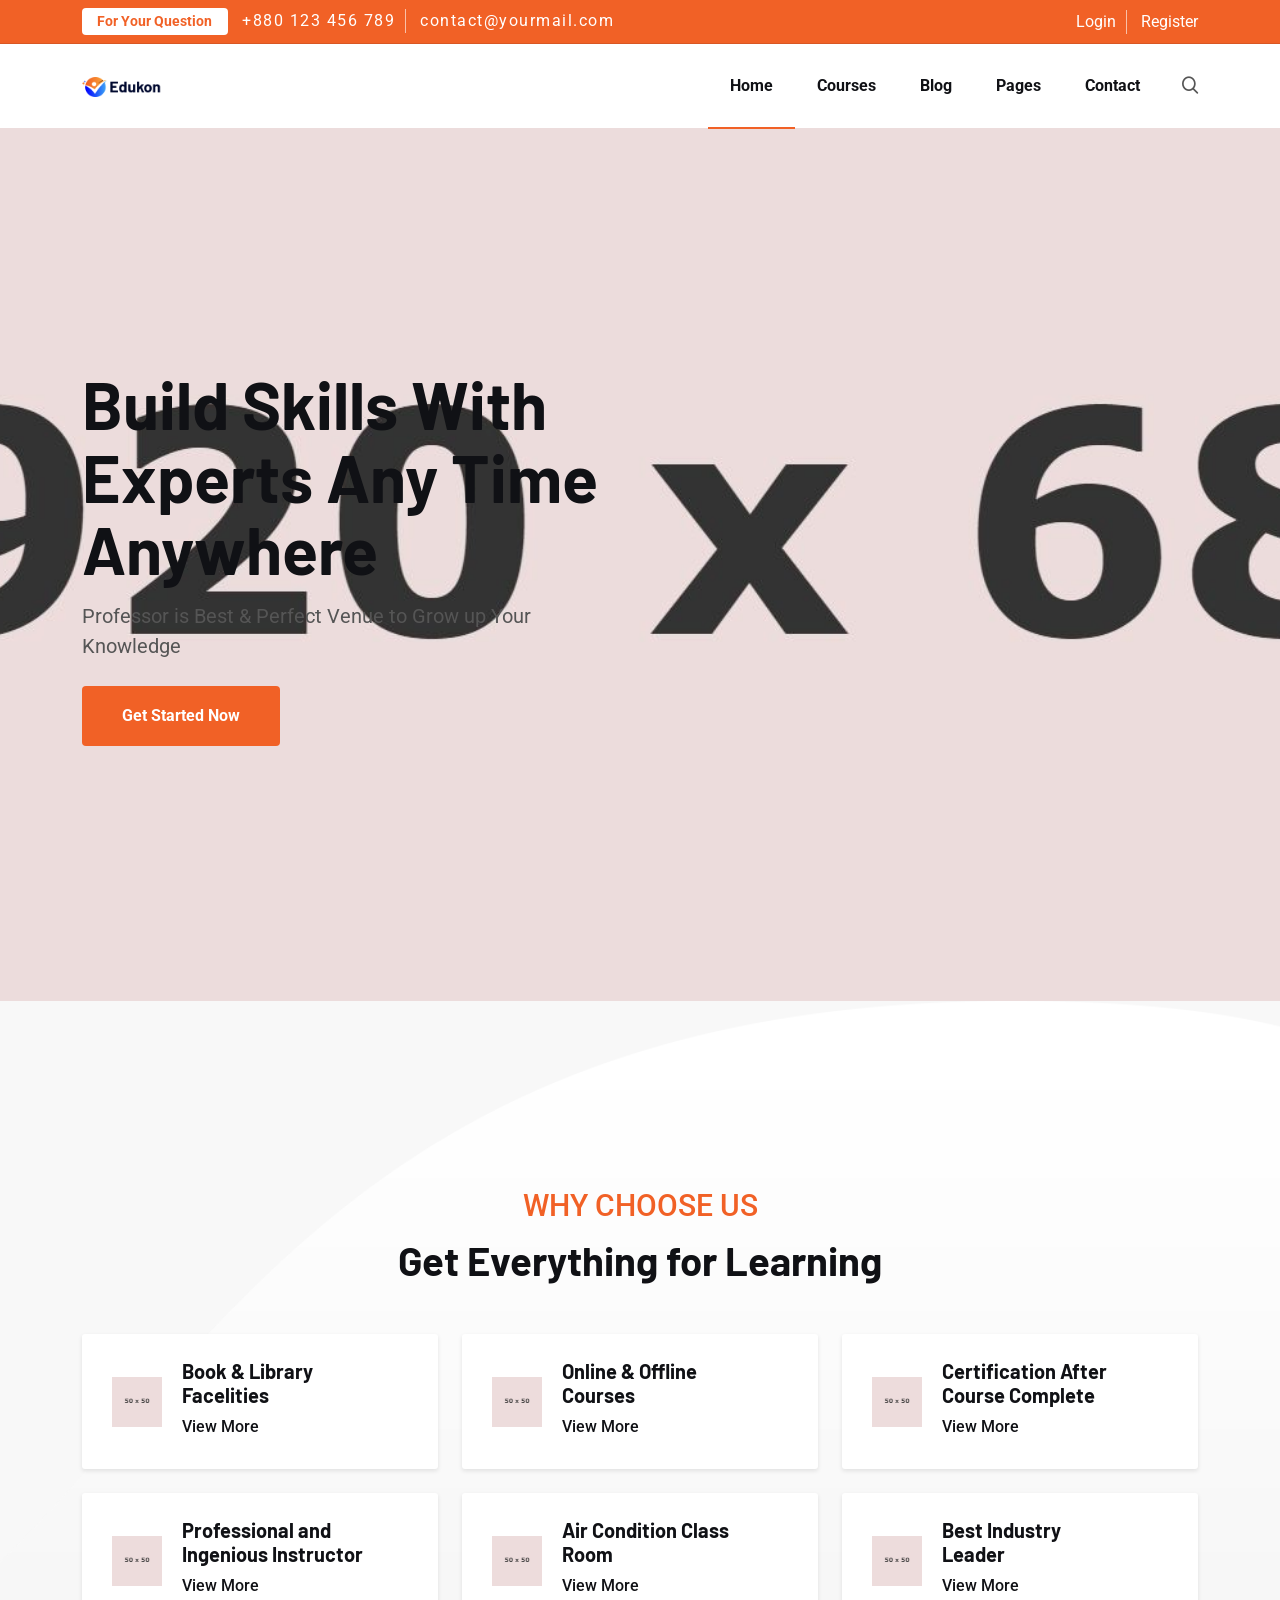
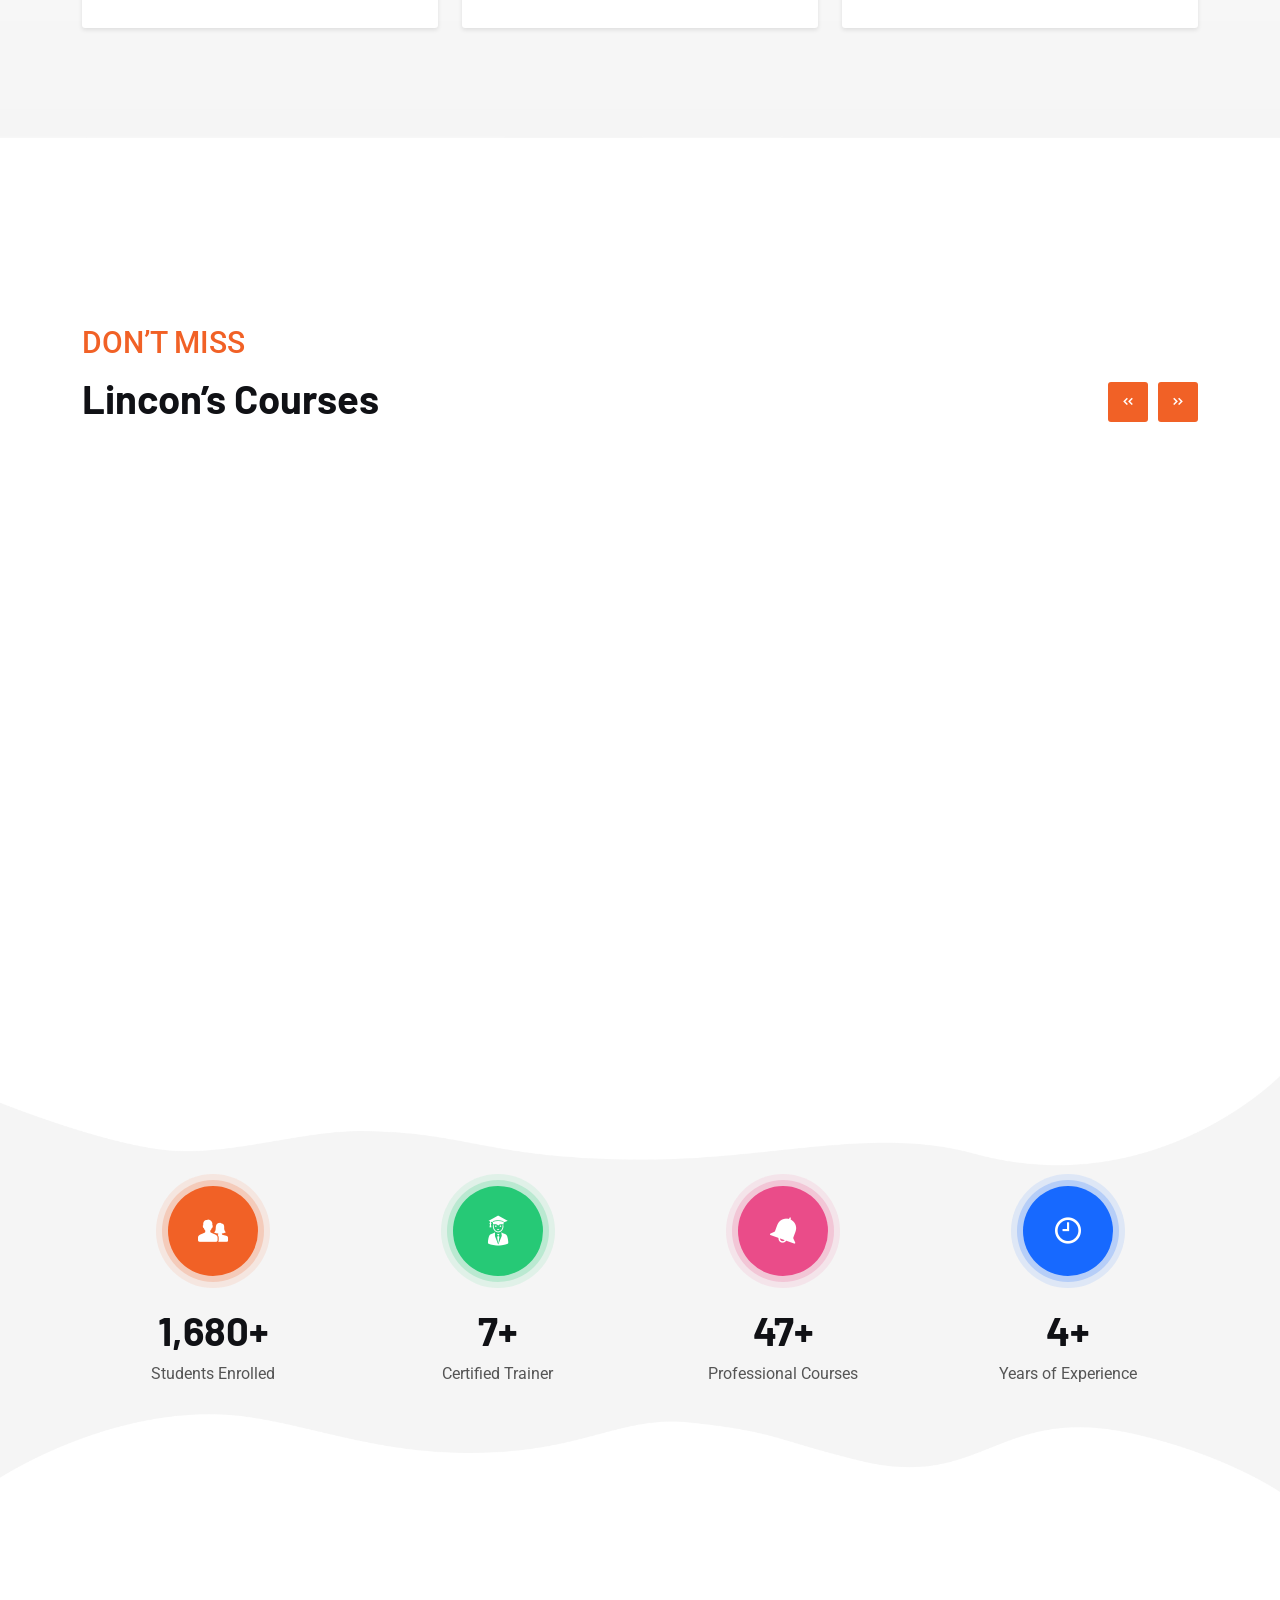
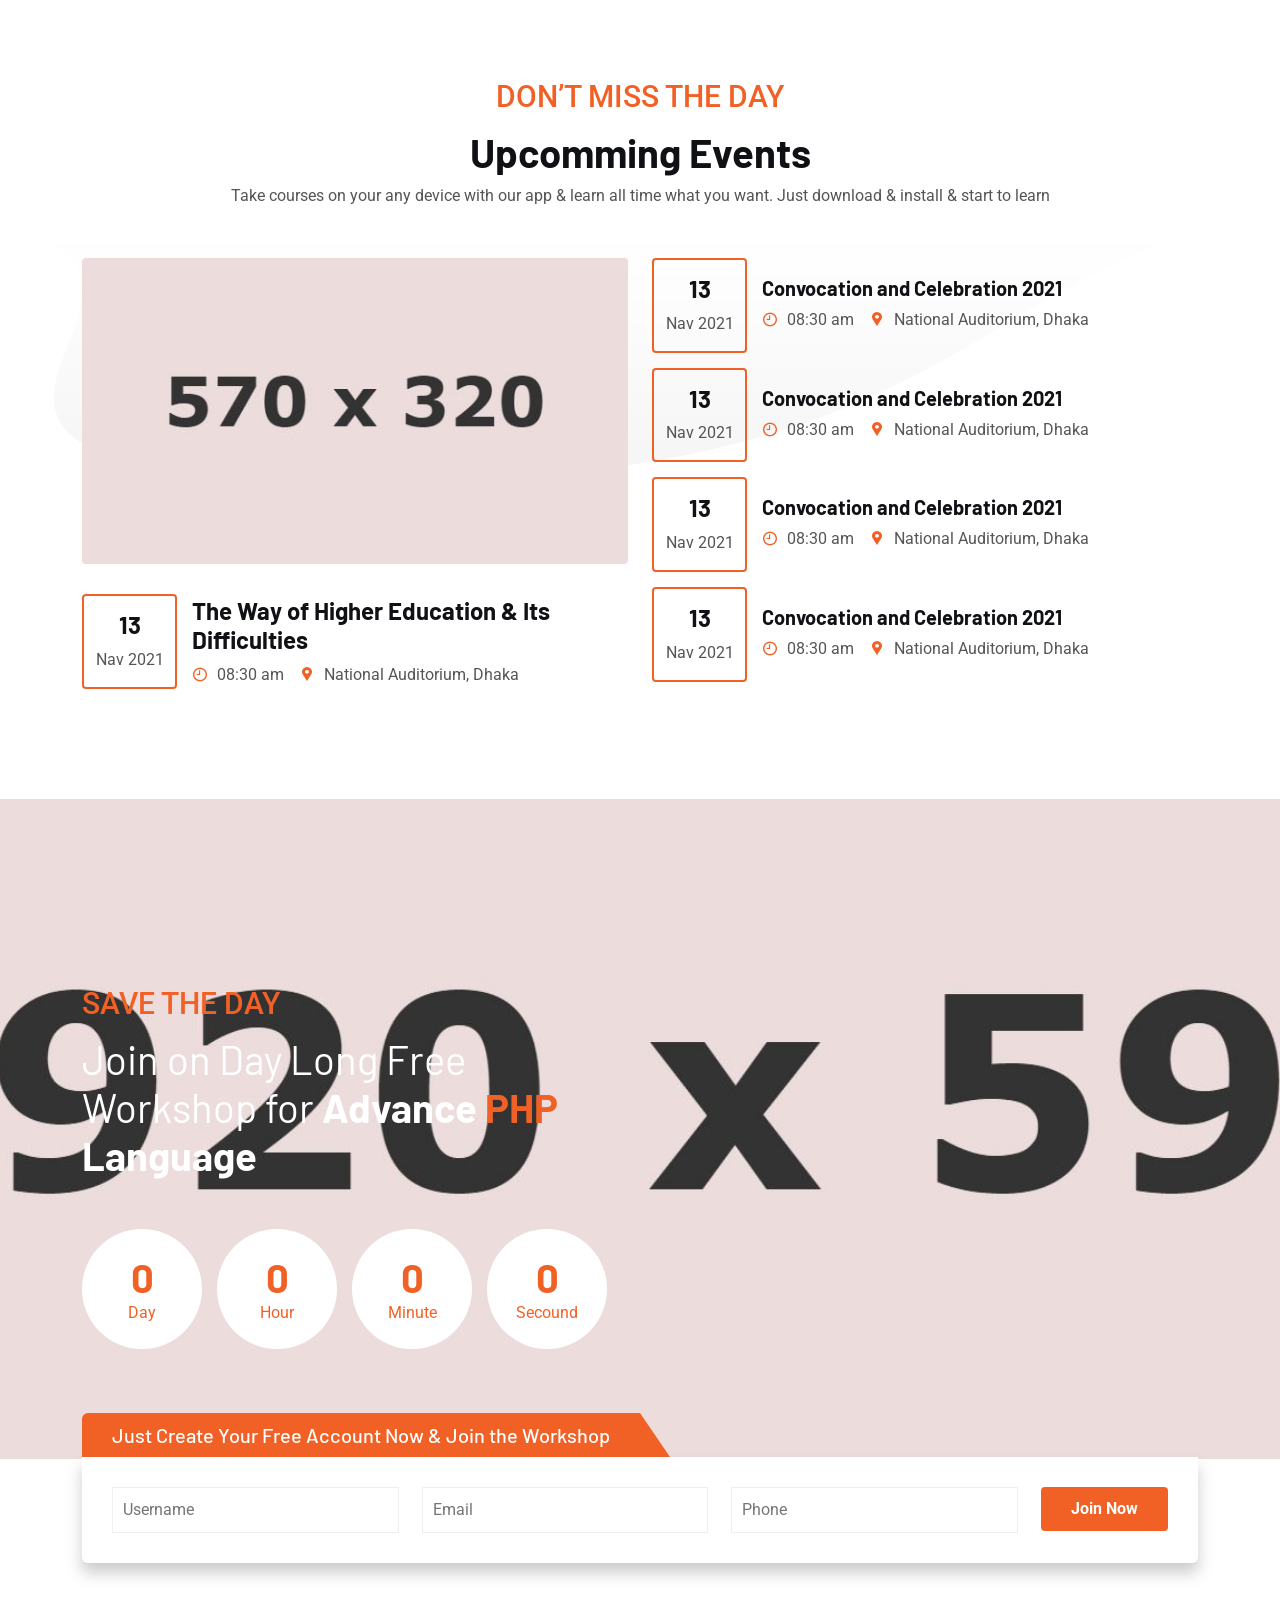
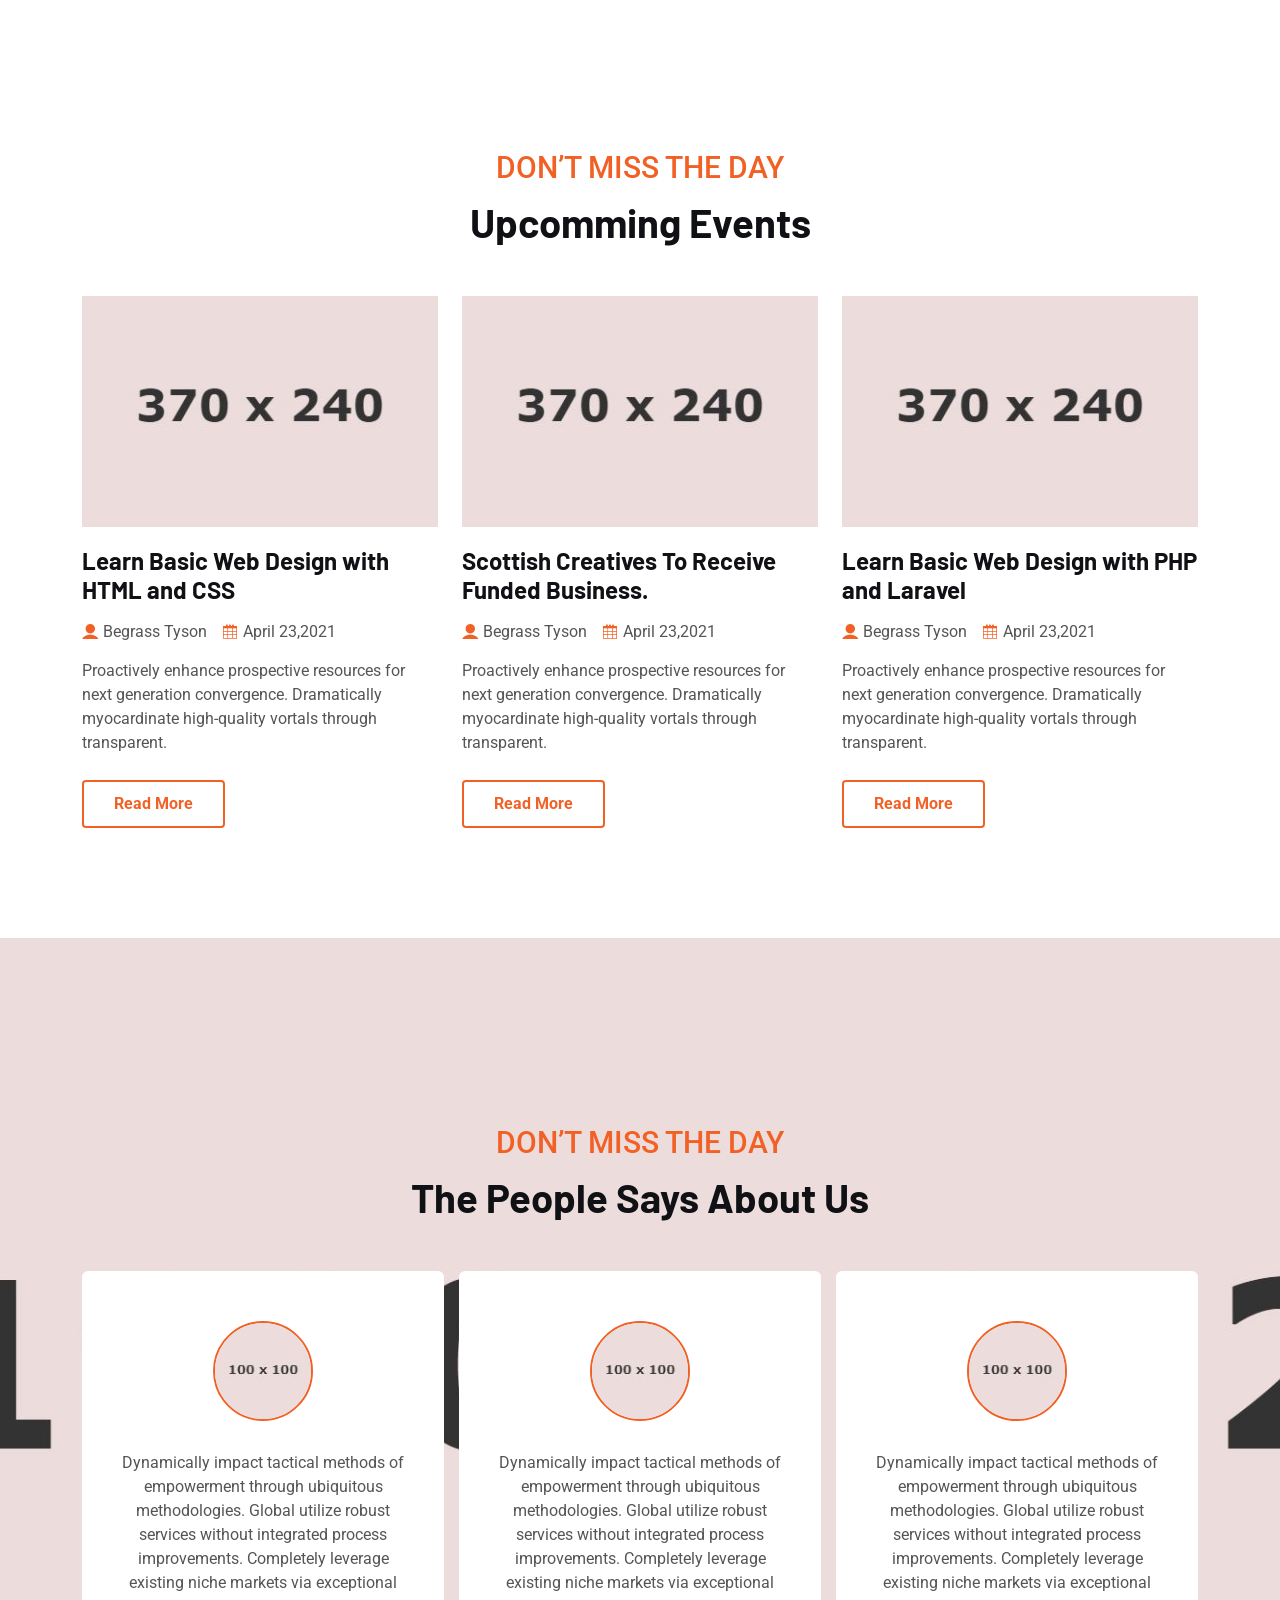
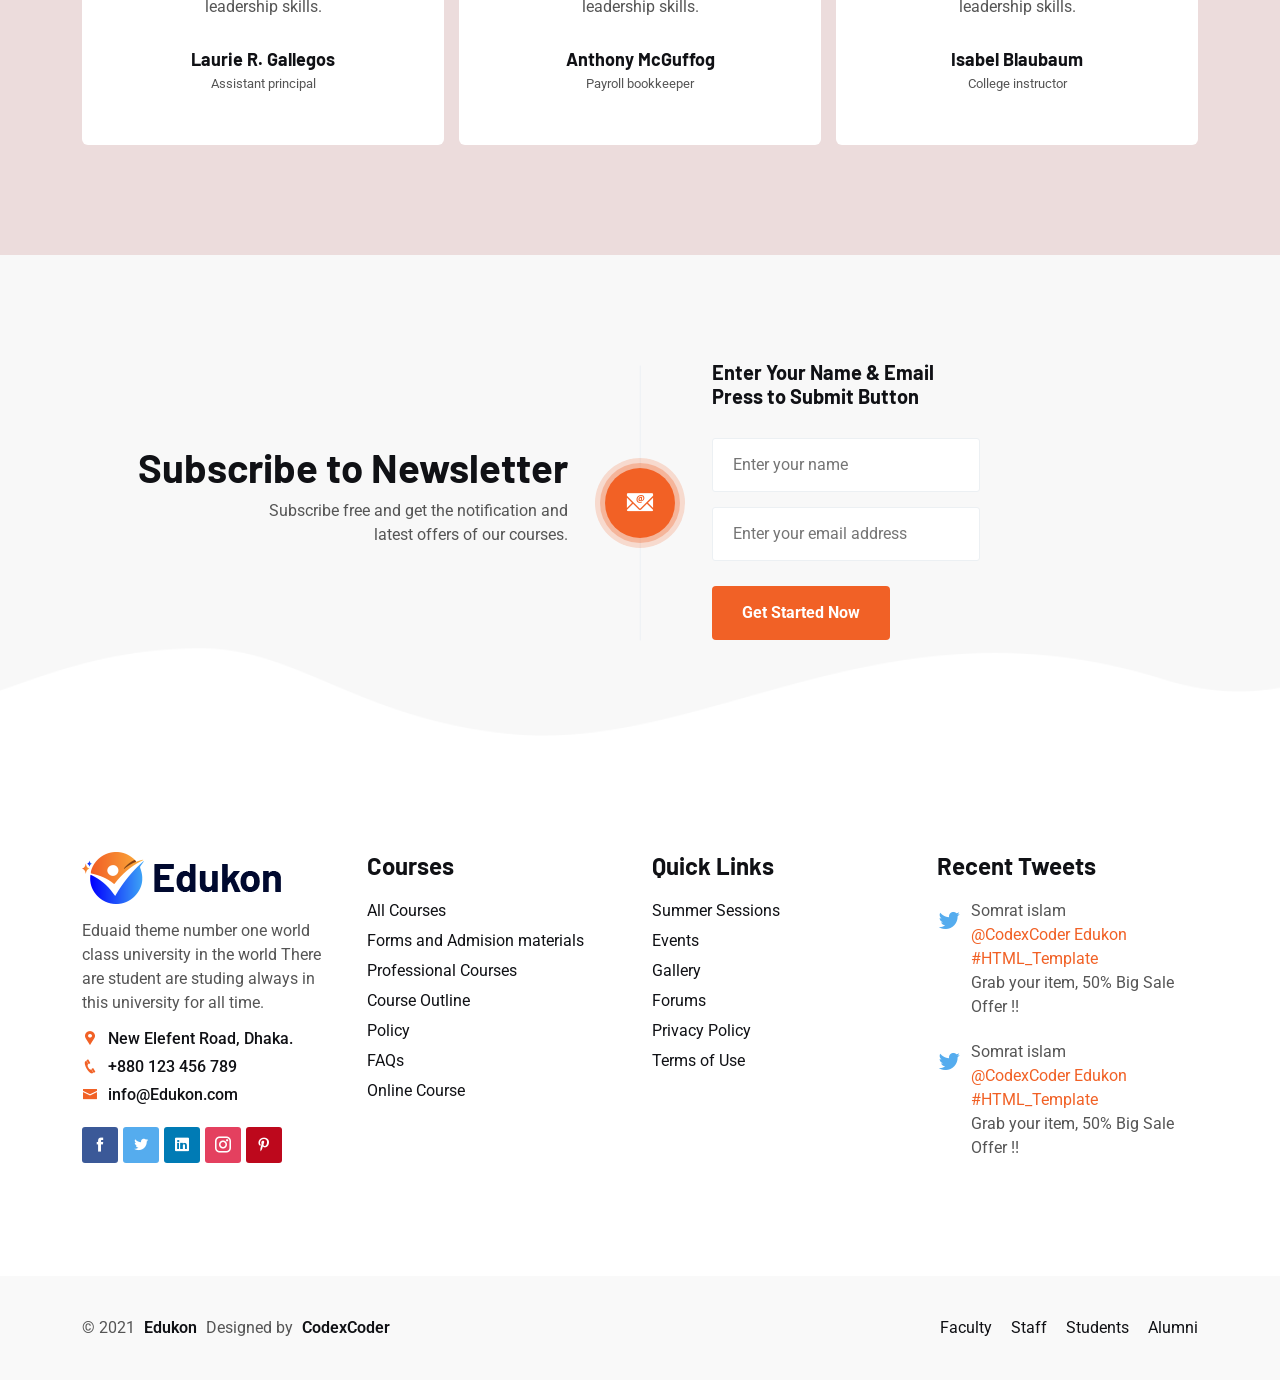
<file: index-3.html>
<!DOCTYPE html>
<html lang="en">
<head>
    <meta charset="UTF-8">
    <meta http-equiv="X-UA-Compatible" content="IE=edge">
    <meta name="viewport" content="width=device-width, initial-scale=1.0">
    <title>Edukon</title>
    <link rel="shortcut icon" href="assets/images/x-icon.png" type="image/x-icon">

    <link rel="stylesheet" href="assets/css/animate.css">
    <link rel="stylesheet" href="assets/css/bootstrap.min.css">
    <link rel="stylesheet" href="assets/css/icofont.min.css">
    <link rel="stylesheet" href="assets/css/swiper.min.css">
    <link rel="stylesheet" href="assets/css/lightcase.css">
    <link rel="stylesheet" href="assets/css/style.css">
</head>
<body>

    <!-- preloader start here -->
    <div class="preloader d-none">
        <div class="preloader-inner">
            <div class="preloader-icon">
                <span></span>
                <span></span>
            </div>
        </div>
    </div>
    <!-- preloader ending here -->


    <!-- scrollToTop start here -->
    <a href="#" class="scrollToTop"><i class="icofont-rounded-up"></i></a>
    <!-- scrollToTop ending here -->


    <!-- menu-search-form start here -->
    <div class="menu-search-form">
        <form>
          <input type="text" name="search" placeholder="Search here...">
          <button type="submit"><i class="icofont-search"></i></button>
        </form>
    </div>
    <!-- menu-search-form ending here -->


    <!-- header section start here -->
    <header class="header-section style-3">
        <div class="header-top">
            <div class="container">
                <div class="header-top-area">
                    <div class="header-top-contact">
                        <a href="#" class="lab-btn"><span>For Your Question</span></a>
                        <a href="tel:+880123456789">+880 123 456 789</a>
                        <a href="mailto:contact@yourmail.com">contact@yourmail.com</a>
                    </div>
                    <div class="header-top-reglog">
                        <a href="login.html" class="login">Login</a>
                        <a href="signup.html" class="signup">Register</a>
                    </div>
                </div>
            </div>
        </div>
        <div class="header-bottom">
            <div class="container">
                <div class="header-wrapper">
                    <div class="logo-search-acte">
                        <div class="logo">
                            <a href="index.html"><img src="assets/images/logo/01.png" alt="logo"></a>
                        </div>
                    </div>
                    <div class="menu-area">
                        <div class="menu">
                            <ul class="lab-ul">
                                <li class="active">
                                    <a href="#0">Home</a>
                                    <ul class="lab-ul">
                                        <li><a href="index.html">Home One</a></li>
                                        <li><a href="index-2.html">Home Two</a></li>
                                        <li><a href="index-3.html" class="active">Home Three</a></li>
                                        <li><a href="index-4.html">Home Four</a></li>
                                        <li><a href="index-5.html">Home Five</a></li>
                                        <li><a href="index-6.html">Home Six</a></li>
                                        <li><a href="index-7.html">Home Seven</a></li>
                                    </ul>
                                </li>
                                
                                <li>
                                    <a href="#0">Courses</a>
                                    <ul class="lab-ul">
                                        <li><a href="course.html">Course</a></li>
                                        <li><a href="course-single.html">Course Details</a></li>
    
                                    </ul>
                                </li>
                                <li>
                                    <a href="#0">Blog</a>
                                    <ul class="lab-ul">
                                        <li><a href="blog.html">Blog Grid</a></li>
                                        <li><a href="blog-2.html">Blog Style 2</a></li>
                                        <li><a href="blog-3.html">Blog Style 3</a></li>
                                        <li><a href="blog-single.html">Blog Single</a></li>
                                    </ul>
                                </li>
                                <li>
                                    <a href="#0">Pages</a>
                                    <ul class="lab-ul">
                                        <li><a href="about.html">About</a></li>
                                        <li><a href="team.html">Team</a></li>
                                        <li><a href="instructor.html">Instructor</a></li>
                                        <li>
                                            <a href="#0">Shop Pages</a>
                                            <ul class="lab-ul">
                                                <li><a href="shop.html">Shop Page</a></li>
                                                <li><a href="shop-single.html">Shop Details Page</a></li>
                                                <li><a href="cart-page.html">Shop Cart Page</a></li>
                                            </ul>
                                        </li>
                                        <li><a href="search-page.html">Search Page</a></li>
                                        <li><a href="search-none.html">Search None</a></li>
                                        <li><a href="404.html">404</a></li>
                                    </ul>
                                </li>
                                <li><a href="contact.html">Contact</a></li>
                            </ul>
                        </div>

                        <div class="search-icon">
                            <i class="icofont-search"></i>
                        </div>

                        <!-- toggle icons -->
                        <div class="header-bar d-lg-none">
                            <span></span>
                            <span></span>
                            <span></span>
                        </div>
                        <div class="ellepsis-bar d-lg-none">
                            <i class="icofont-info-square"></i>
                        </div>
                    </div>
                </div>
            </div>
        </div>
    </header>
    <!-- header section ending here -->

    <!-- banner section start here -->
    <section class="banner-section style-3">
        <div class="container">
            <div class="section-wrapper">
                <div class="row">
                    <div class="col-xl-6">
                        <div class="banner-content"> 
                            <h2 class="title">Build Skills With Experts Any Time Anywhere</h2>
                            <p class="desc">Professor is Best & Perfect Venue to Grow up Your Knowledge</p>
                            <a href="#" class="lab-btn"><span>Get Started Now</span></a>
                        </div>
                    </div>
                </div>
            </div>
        </div>
    </section>
    <!-- banner section ending here -->


    <!-- features section start here -->
    <div class="feature-section padding-tb">
        <div class="container">
            <div class="section-header text-center">
                <span class="subtitle">Why Choose Us</span>
                <h2 class="title">Get Everything for Learning</h2>
            </div>
            <div class="section-wrapper">
                <div class="row g-4 row-cols-lg-3 row-cols-sm-2 row-cols-1 justify-content-center">
                    <div class="col">
                        <div class="feature-item">
                            <div class="feature-inner">
                                <div class="feature-thumb">
                                    <img src="assets/images/feature/01.png" alt="feature">
                                </div>
                                <div class="feature-content">
                                    <a href="#"><h5>Book & Library <span>Facelities</span></h5></a>
                                    <a href="#" class="lab-btn-text">View More <span></span></a>
                                </div>
                            </div>
                        </div>
                    </div>
                    <div class="col">
                        <div class="feature-item">
                            <div class="feature-inner">
                                <div class="feature-thumb">
                                    <img src="assets/images/feature/02.png" alt="feature">
                                </div>
                                <div class="feature-content">
                                    <a href="#"><h5>Online & Offline <span>Courses</span></h5></a>
                                    <a href="#" class="lab-btn-text">View More <span></span></a>
                                </div>
                            </div>
                        </div>
                    </div>
                    <div class="col">
                        <div class="feature-item">
                            <div class="feature-inner">
                                <div class="feature-thumb">
                                    <img src="assets/images/feature/03.png" alt="feature">
                                </div>
                                <div class="feature-content">
                                    <a href="#"><h5>Certification After  <span>Course Complete</span></h5></a>
                                    <a href="#" class="lab-btn-text">View More <span></span></a>
                                </div>
                            </div>
                        </div>
                    </div>
                    <div class="col">
                        <div class="feature-item">
                            <div class="feature-inner">
                                <div class="feature-thumb">
                                    <img src="assets/images/feature/04.png" alt="feature">
                                </div>
                                <div class="feature-content">
                                    <a href="#"><h5>Professional and  <span>Ingenious Instructor</span></h5></a>
                                    <a href="#" class="lab-btn-text">View More <span></span></a>
                                </div>
                            </div>
                        </div>
                    </div>
                    <div class="col">
                        <div class="feature-item">
                            <div class="feature-inner">
                                <div class="feature-thumb">
                                    <img src="assets/images/feature/05.png" alt="feature">
                                </div>
                                <div class="feature-content">
                                    <a href="#"><h5>Air Condition Class <span>Room</span></h5></a>
                                    <a href="#" class="lab-btn-text">View More <span></span></a>
                                </div>
                            </div>
                        </div>
                    </div>
                    <div class="col">
                        <div class="feature-item">
                            <div class="feature-inner">
                                <div class="feature-thumb">
                                    <img src="assets/images/feature/06.png" alt="feature">
                                </div>
                                <div class="feature-content">
                                    <a href="#"><h5>Best Industry <span>Leader</span></h5></a>
                                    <a href="#" class="lab-btn-text">View More <span></span></a>
                                </div>
                            </div>
                        </div>
                    </div>
                </div>
            </div>
        </div>
    </div>
    <!-- features section ending here -->


    <!-- Course Section Start Here -->
    <div class="course-section style-2 padding-tb">
        <div class="container">
            <div class="section-header">
                <span class="subtitle">Don’t Miss</span>
                <h2 class="title">Lincon’s Courses</h2>
                <div class="course-navigations">
                    <div class="course-navi course-navi-next"><i class="icofont-double-left"></i></div>
                    <div class="course-navi course-navi-prev"><i class="icofont-double-right"></i></div>
                </div>
            </div>
            <div class="section-wrapper">
                <div class="course-slider p-2">
                    <div class="swiper-wrapper">
                        <div class="swiper-slide">
                            <div class="course-item style-3">
                                <div class="course-inner text-center">
                                    <div class="course-thumb">
                                        <img src="assets/images/course/13.jpg" alt="course">
                                        <ul class="course-info lab-ul">
                                            <li><span class="course-name">Web Design</span></li>
                                            <li><span class="price">$19.00</span></li>
                                            <li>
                                                <span class="ratting">
                                                    <i class="icofont-ui-rate-blank"></i>
                                                    <i class="icofont-ui-rate-blank"></i>
                                                    <i class="icofont-ui-rate-blank"></i>
                                                    <i class="icofont-ui-rate-blank"></i>
                                                    <i class="icofont-ui-rate-blank"></i>
                                                </span>
                                            </li>
                                        </ul>
                                    </div>
                                    <div class="course-content">
                                        <a href="course-single.html"><h4>Learn Basic Web Design with HTML & CSS</h4></a>
                                        <div class="course-details">
                                            <div class="couse-count"><i class="icofont-users-alt-3"></i> 200</div>
                                            <div class="couse-topic"><i class="icofont-speech-comments"></i> 23</div>
                                        </div>
                                        <a href="course-single.html" class="lab-btn"><span>Read More</span></a>
                                    </div>
                                </div>
                            </div>
                        </div>
                        <div class="swiper-slide">
                            <div class="course-item style-3">
                                <div class="course-inner text-center">
                                    <div class="course-thumb">
                                        <img src="assets/images/course/14.jpg" alt="course">
                                        <ul class="course-info lab-ul">
                                            <li><span class="course-name">PHP</span></li>
                                            <li><span class="price">Free</span></li>
                                            <li>
                                                <span class="ratting">
                                                    <i class="icofont-ui-rate-blank"></i>
                                                    <i class="icofont-ui-rate-blank"></i>
                                                    <i class="icofont-ui-rate-blank"></i>
                                                    <i class="icofont-ui-rate-blank"></i>
                                                    <i class="icofont-ui-rate-blank"></i>
                                                </span>
                                            </li>
                                        </ul>
                                    </div>
                                    <div class="course-content">
                                        <a href="course-single.html"><h4>Learn Basic Web Design with HTML & CSS</h4></a>
                                        <div class="course-details">
                                            <div class="couse-count"><i class="icofont-users-alt-3"></i> 200</div>
                                            <div class="couse-topic"><i class="icofont-speech-comments"></i> 23</div>
                                        </div>
                                        <a href="course-single.html" class="lab-btn"><span>Read More</span></a>
                                    </div>
                                </div>
                            </div>
                        </div>
                        <div class="swiper-slide">
                            <div class="course-item style-3">
                                <div class="course-inner text-center">
                                    <div class="course-thumb">
                                        <img src="assets/images/course/15.jpg" alt="course">
                                        <ul class="course-info lab-ul">
                                            <li><span class="course-name">English</span></li>
                                            <li><span class="price">$19.00</span></li>
                                            <li>
                                                <span class="ratting">
                                                    <i class="icofont-ui-rate-blank"></i>
                                                    <i class="icofont-ui-rate-blank"></i>
                                                    <i class="icofont-ui-rate-blank"></i>
                                                    <i class="icofont-ui-rate-blank"></i>
                                                    <i class="icofont-ui-rate-blank"></i>
                                                </span>
                                            </li>
                                        </ul>
                                    </div>
                                    <div class="course-content">
                                        <a href="course-single.html"><h4>Learn Basic Web Design with HTML & CSS</h4></a>
                                        <div class="course-details">
                                            <div class="couse-count"><i class="icofont-users-alt-3"></i> 200</div>
                                            <div class="couse-topic"><i class="icofont-speech-comments"></i> 23</div>
                                        </div>
                                        <a href="course-single.html" class="lab-btn"><span>Read More</span></a>
                                    </div>
                                </div>
                            </div>
                        </div>
                    </div>
                </div>
            </div>
        </div>
    </div>
    <!-- Course Section Ending Here -->


    <!-- Achievement section start here -->
    <div class="achievement-section style-3 padding-tb">
        <div class="container">
            <div class="section-wrapper">
                <div class="counter-part">
                    <div class="row g-4 row-cols-lg-4 row-cols-sm-2 row-cols-1 justify-content-center">
                        <div class="col">
                            <div class="count-item">
                                <div class="count-inner">
                                    <div class="count-icon">
                                        <i class="icofont-users-alt-4"></i>
                                    </div>
                                    <div class="count-content">
                                        <h2><span class="count" data-to="12600" data-speed="1500"></span><span>+</span></h2>
                                        <p>Students Enrolled</p>
                                    </div>
                                </div>
                            </div>
                        </div>
                        <div class="col">
                            <div class="count-item">
                                <div class="count-inner">
                                    <div class="count-icon">
                                        <i class="icofont-graduate-alt"></i>
                                    </div>
                                    <div class="count-content">
                                        <h2><span class="count" data-to="50" data-speed="1500"></span><span>+</span></h2>
                                        <p>Certified Trainer</p>
                                    </div>
                                </div>
                            </div>
                        </div>
                        <div class="col">
                            <div class="count-item">
                                <div class="count-inner">
                                    <div class="count-icon">
                                        <i class="icofont-notification"></i>
                                    </div>
                                    <div class="count-content">
                                        <h2><span class="count" data-to="350" data-speed="1500"></span><span>+</span></h2>
                                        <p>Professional Courses</p>
                                    </div>
                                </div>
                            </div>
                        </div>
                        <div class="col">
                            <div class="count-item">
                                <div class="count-inner">
                                    <div class="count-icon">
                                        <i class="icofont-clock-time"></i>
                                    </div>
                                    <div class="count-content">
                                        <h2><span class="count" data-to="30" data-speed="1500"></span><span>+</span></h2>
                                        <p>Years of Experience</p>
                                    </div>
                                </div>
                            </div>
                        </div>
                    </div>
                </div>
            </div>
        </div>
    </div>
    <!-- Achievement section ending here -->

    <!-- Event Section Start Here -->
    <div class="event-section padding-tb">
        <div class="container">
            <div class="section-header text-center">
                <span class="subtitle">Don’t Miss the Day</span>
                <h2 class="title">Upcomming Events</h2>
                <p class="desc">Take courses on your any device with our app & learn all time what you want. Just download & install & start to learn</p>
            </div>
            <div class="section-wrapper">
                <div class="row row-cols-lg-2 row-cols-1 g-4">
                    <div class="col">
                        <div class="event-left">
                            <div class="event-item">
                                <div class="event-inner">
                                    <div class="event-thumb">
                                        <img src="assets/images/event/01.jpg" alt="education">
                                    </div>
                                    <div class="event-content">
                                        <div class="event-date-info">
                                            <div class="edi-box">
                                                <h4>13</h4>
                                                <p>Nav 2021</p>
                                            </div>
                                        </div>
                                        <div class="event-content-info">
                                            <a href="#"><h4>The Way of Higher Education & Its Difficulties</h4></a>
                                            <ul class="lab-ul">
                                                <li><i class="icofont-clock-time"></i> 08:30 am</li>
                                                <li><i class="icofont-google-map"></i> National Auditorium, Dhaka</li>
                                            </ul>
                                        </div>
                                    </div>
                                </div>
                            </div>
                        </div>
                    </div>
                    <div class="col">
                        <div class="event-right">
                            <div class="event-item">
                                <div class="event-inner">
                                    <div class="event-content">
                                        <div class="event-date-info">
                                            <div class="edi-box">
                                                <h4>13</h4>
                                                <p>Nav 2021</p>
                                            </div>
                                        </div>
                                        <div class="event-content-info">
                                            <a href="#"><h5>Convocation and Celebration 2021</h5></a>
                                            <ul class="lab-ul">
                                                <li><i class="icofont-clock-time"></i> 08:30 am</li>
                                                <li><i class="icofont-google-map"></i> National Auditorium, Dhaka</li>
                                            </ul>
                                        </div>
                                    </div>
                                </div>
                            </div>
                            <div class="event-item">
                                <div class="event-inner">
                                    <div class="event-content">
                                        <div class="event-date-info">
                                            <div class="edi-box">
                                                <h4>13</h4>
                                                <p>Nav 2021</p>
                                            </div>
                                        </div>
                                        <div class="event-content-info">
                                            <a href="#"><h5>Convocation and Celebration 2021</h5></a>
                                            <ul class="lab-ul">
                                                <li><i class="icofont-clock-time"></i> 08:30 am</li>
                                                <li><i class="icofont-google-map"></i> National Auditorium, Dhaka</li>
                                            </ul>
                                        </div>
                                    </div>
                                </div>
                            </div>
                            <div class="event-item">
                                <div class="event-inner">
                                    <div class="event-content">
                                        <div class="event-date-info">
                                            <div class="edi-box">
                                                <h4>13</h4>
                                                <p>Nav 2021</p>
                                            </div>
                                        </div>
                                        <div class="event-content-info">
                                            <a href="#"><h5>Convocation and Celebration 2021</h5></a>
                                            <ul class="lab-ul">
                                                <li><i class="icofont-clock-time"></i> 08:30 am</li>
                                                <li><i class="icofont-google-map"></i> National Auditorium, Dhaka</li>
                                            </ul>
                                        </div>
                                    </div>
                                </div>
                            </div>
                            <div class="event-item">
                                <div class="event-inner">
                                    <div class="event-content">
                                        <div class="event-date-info">
                                            <div class="edi-box">
                                                <h4>13</h4>
                                                <p>Nav 2021</p>
                                            </div>
                                        </div>
                                        <div class="event-content-info">
                                            <a href="#"><h5>Convocation and Celebration 2021</h5></a>
                                            <ul class="lab-ul">
                                                <li><i class="icofont-clock-time"></i> 08:30 am</li>
                                                <li><i class="icofont-google-map"></i> National Auditorium, Dhaka</li>
                                            </ul>
                                        </div>
                                    </div>
                                </div>
                            </div>
                        </div>
                    </div>
                </div>
            </div>
        </div>
    </div>
    <!-- Event Section Ending Here -->


    <!-- WorkShop Section Start Here -->
    <div class="workshop-section padding-tb">
        <div class="container">
            <div class="row row-cols-xl-2 row-cols-1">
                <div class="col">
                    <div class="section-header">
                        <span class="subtitle">Save The Day</span>
                        <h2 class="title fw-normal text-white">Join on Day Long Free Workshop for <span class="fw-bold">Advance</span> <span class="theme-color fw-bold">PHP</span> <span class="fw-bold">Language</span></h2>
                    </div>
                    <div class="section-wrapper">
                        <div class="workshop-date">
                            <ul class="lab-ul date" data-date="november 09, 2021 18:25:25">
                                <li>
                                    <h2 class="count-title days">00</h2>
                                    <p class="days_text">Day</p>
                                </li>
                                <li>
                                    <h2 class="count-title"><span class="hours">00</span></h2>
                                    <p class="hours_text">Hour</p>
                                </li>
                                <li>
                                    <h2 class="count-title"><span class="minutes">00</span></h2>
                                    <p class="minu_text">Minute</p>
                                </li>
                                <li>
                                    <h2 class="count-title"><span class="seconds">00</span></h2>
                                    <p class="seco_text">Secound</p>
                                </li>
                            </ul>
                        </div>
                    </div>
                </div>
            </div>
        </div>
    </div>
    <div class="workshop-join">
        <div class="container">
            <div class="section-wrapper">
                <div class="workshop-title">
                    <h5>Just Create Your Free Account Now & Join the Workshop</h5>
                </div>
                <div class="workshop-join-form">
                    <form>
                        <div class="input-area">
                            <input type="text" placeholder="Username">
                            <input type="email" placeholder="Email">
                            <input type="text" placeholder="Phone">
                        </div>
                        <div class="submit-area">
                            <button type="submit" class="lab-btn"><span>Join Now</span></button>
                        </div>
                    </form>
                </div>
            </div>
        </div>
    </div>
    <!-- WorkShop Section Ending Here -->


    <!-- Blog Section Start Here -->
    <div class="blog-section padding-tb">
        <div class="container">
            <div class="section-header text-center">
                <span class="subtitle">Don’t Miss the Day</span>
                <h2 class="title">Upcomming Events</h2>
            </div>
            <div class="section-wrapper">
                <div class="row row-cols-1 row-cols-md-2 row-cols-xl-3 justify-content-center g-4">
                    <div class="col">
                        <div class="post-item style-3">
                            <div class="post-inner">
                                <div class="post-thumb">
                                    <a href="blog-single.html"><img src="assets/images/blog/10.jpg" alt="blog thumb"></a>
                                </div>
                                <div class="post-content">
                                    <a href="blog-single.html"><h4>Learn Basic Web Design with HTML and CSS</h4></a>
                                    <div class="meta-post">
                                        <ul class="lab-ul">
                                            <li><i class="icofont-ui-user"></i>Begrass Tyson</li>
                                            <li><i class="icofont-calendar"></i>April 23,2021</li>
                                        </ul>
                                    </div>
                                    <p>Proactively enhance prospective resources for next generation convergence. Dramatically myocardinate high-quality vortals through transparent.</p>
                                    <a href="#" class="lab-btn"><span>Read More</span></a>
                                </div>
                            </div>
                        </div>
                    </div>
                    <div class="col">
                        <div class="post-item style-3">
                            <div class="post-inner">
                                <div class="post-thumb">
                                    <a href="blog-single.html"><img src="assets/images/blog/11.jpg" alt="blog thumb"></a>
                                </div>
                                <div class="post-content">
                                    <a href="blog-single.html"><h4>Scottish Creatives To Receive Funded Business.</h4></a>
                                    <div class="meta-post">
                                        <ul class="lab-ul">
                                            <li><i class="icofont-ui-user"></i>Begrass Tyson</li>
                                            <li><i class="icofont-calendar"></i>April 23,2021</li>
                                        </ul>
                                    </div>
                                    <p>Proactively enhance prospective resources for next generation convergence. Dramatically myocardinate high-quality vortals through transparent.</p>
                                    <a href="#" class="lab-btn"><span>Read More</span></a>
                                </div>
                            </div>
                        </div>
                    </div>
                    <div class="col">
                        <div class="post-item style-3">
                            <div class="post-inner">
                                <div class="post-thumb">
                                    <a href="blog-single.html"><img src="assets/images/blog/12.jpg" alt="blog thumb"></a>
                                </div>
                                <div class="post-content">
                                    <a href="blog-single.html"><h4>Learn Basic Web Design with PHP and Laravel</h4></a>
                                    <div class="meta-post">
                                        <ul class="lab-ul">
                                            <li><i class="icofont-ui-user"></i>Begrass Tyson</li>
                                            <li><i class="icofont-calendar"></i>April 23,2021</li>
                                        </ul>
                                    </div>
                                    <p>Proactively enhance prospective resources for next generation convergence. Dramatically myocardinate high-quality vortals through transparent.</p>
                                    <a href="#" class="lab-btn"><span>Read More</span></a>
                                </div>
                            </div>
                        </div>
                    </div>
                </div>
            </div>
        </div>
    </div>
    <!-- Blog Section Ending Here -->
    

    <!-- Clients Section Start Here -->
    <div class="clients-section padding-tb">
        <div class="container">
            <div class="section-header text-center">
                <span class="subtitle">Don’t Miss the Day</span>
                <h2 class="title">The People Says About Us</h2>
            </div>
            <div class="section-wrapper">
                <div class="clients-slider overflow-hidden">
                    <div class="swiper-wrapper">
                        <div class="swiper-slide">
                            <div class="client-item">
                                <div class="client-inner">
                                    <div class="client-thumb">
                                        <img src="assets/images/clients/01.jpg" alt="education">
                                    </div>
                                    <div class="client-content">
                                        <p>Dynamically impact tactical methods of empowerment through ubiquitous methodologies. Global utilize robust services without integrated process improvements. Completely leverage existing niche markets via exceptional leadership skills.</p>
                                        <div class="client-info">
                                            <h6 class="client-name">Laurie R. Gallegos</h6>
                                            <span class="client-degi">Assistant principal</span>
                                        </div>
                                    </div>
                                </div>
                            </div>
                        </div>
                        <div class="swiper-slide">
                            <div class="client-item">
                                <div class="client-inner">
                                    <div class="client-thumb">
                                        <img src="assets/images/clients/02.jpg" alt="education">
                                    </div>
                                    <div class="client-content">
                                        <p>Dynamically impact tactical methods of empowerment through ubiquitous methodologies. Global utilize robust services without integrated process improvements. Completely leverage existing niche markets via exceptional leadership skills.</p>
                                        <div class="client-info">
                                            <h6 class="client-name">Anthony McGuffog</h6>
                                            <span class="client-degi">Payroll bookkeeper</span>
                                        </div>
                                    </div>
                                </div>
                            </div>
                        </div>
                        <div class="swiper-slide">
                            <div class="client-item">
                                <div class="client-inner">
                                    <div class="client-thumb">
                                        <img src="assets/images/clients/03.jpg" alt="education">
                                    </div>
                                    <div class="client-content">
                                        <p>Dynamically impact tactical methods of empowerment through ubiquitous methodologies. Global utilize robust services without integrated process improvements. Completely leverage existing niche markets via exceptional leadership skills.</p>
                                        <div class="client-info">
                                            <h6 class="client-name">Isabel Blaubaum</h6>
                                            <span class="client-degi">College instructor</span>
                                        </div>
                                    </div>
                                </div>
                            </div>
                        </div>
                    </div>
                </div>
            </div>
        </div>
    </div>
    <!-- Clients Section Ending Here -->


    <!-- Newsletters Section Start Here -->
    <div class="newsletters-section padding-tb">
        <div class="container">
            <div class="newsletter-area">
                <div class="news-mass">
                    <i class="icofont-email"></i>
                </div>
                <div class="row justify-content-between align-items-center">
                    <div class="col-lg-6 col-12">
                        <div class="section-header">
                            <h2 class="title">Subscribe to Newsletter</h2>
                            <p>Subscribe free and get the notification and latest offers of our courses.</p>
                        </div>
                    </div>
                    <div class="col-lg-6 col-12">
                        <div class="section-wrapper">
                            <h5>Enter Your Name & Email Press to Submit Button</h5>
                            <form class="newsletter-form">
                                <input type="text" placeholder="Enter your name" required>
                                <input type="email" placeholder="Enter your email address" required>
                                <button type="submit" class="lab-btn"><span>Get Started Now</span></button>
                            </form>
                        </div>
                    </div>
                </div>
            </div>
        </div>
    </div>
    <!-- Newsletters Section Ending Here -->




    <!-- Footer Section Start Here -->
    <footer class="style-2">
        <div class="footer-top padding-tb">
            <div class="container">
                <div class="row g-4 row-cols-xl-4 row-cols-sm-2 row-cols-1 justify-content-center">
                    <div class="col">
                        <div class="footer-item our-address">
                            <div class="footer-inner">
                                <div class="footer-content">
                                    <div class="title">
                                        <img src="assets/images/logo/01.png" alt="education">
                                    </div>
                                    <div class="content">
                                        <p>Eduaid theme number one world class university in the world There are student are studing always in this university for all time.</p>
                                        <ul class="lab-ul office-address">
                                            <li><i class="icofont-google-map"></i>New Elefent Road, Dhaka.</li>
                                            <li><i class="icofont-phone"></i>+880 123 456 789</li>
                                            <li><i class="icofont-envelope"></i>info@Edukon.com</li>
                                        </ul>
                                        <ul class="lab-ul social-icons">
                                            <li>
                                                <a href="#" class="facebook"><i class="icofont-facebook"></i></a>
                                            </li>
                                            <li>
                                                <a href="#" class="twitter"><i class="icofont-twitter"></i></a>
                                            </li>
                                            <li>
                                                <a href="#" class="linkedin"><i class="icofont-linkedin"></i></a>
                                            </li>
                                            <li>
                                                <a href="#" class="instagram"><i class="icofont-instagram"></i></a>
                                            </li>
                                            <li>
                                                <a href="#" class="pinterest"><i class="icofont-pinterest"></i></a>
                                            </li>
                                        </ul>
                                    </div>
                                </div>
                            </div>
                        </div>
                    </div>
                    <div class="col">
                        <div class="footer-item">
                            <div class="footer-inner">
                                <div class="footer-content">
                                    <div class="title">
                                        <h4>Courses</h4>
                                    </div>
                                    <div class="content">
                                        <ul class="lab-ul">
                                            <li><a href="#">All Courses</a></li>
                                            <li><a href="#">Forms and Admision materials</a></li>
                                            <li><a href="#">Professional Courses</a></li>
                                            <li><a href="#">Course Outline</a></li>
                                            <li><a href="#">Policy</a></li>
                                            <li><a href="#">FAQs</a></li>
                                            <li><a href="#">Online Course</a></li>
                                        </ul>
                                    </div>
                                </div>
                            </div>
                        </div>
                    </div>
                    <div class="col">
                        <div class="footer-item">
                            <div class="footer-inner">
                                <div class="footer-content">
                                    <div class="title">
                                        <h4>Quick Links</h4>
                                    </div>
                                    <div class="content">
                                        <ul class="lab-ul">
                                            <li><a href="#">Summer Sessions</a></li>
                                            <li><a href="#">Events</a></li>
                                            <li><a href="#">Gallery</a></li>
                                            <li><a href="#">Forums</a></li>
                                            <li><a href="#">Privacy Policy</a></li>
                                            <li><a href="#">Terms of Use</a></li>
                                        </ul>
                                    </div>
                                </div>
                            </div>
                        </div>
                    </div>
                    <div class="col">
                        <div class="footer-item twitter-post">
                            <div class="footer-inner">
                                <div class="footer-content">
                                    <div class="title">
                                        <h4>Recent Tweets</h4>
                                    </div>
                                    <div class="content">
                                        <ul class="lab-ul">
                                            <li>
                                                <i class="icofont-twitter"></i>
                                                <p>Somrat islam <a href="#">@CodexCoder Edukon #HTML_Template</a> Grab your item, 50% Big Sale Offer !!</p>
                                            </li>
                                            <li>
                                                <i class="icofont-twitter"></i>
                                                <p>Somrat islam <a href="#">@CodexCoder Edukon #HTML_Template</a> Grab your item, 50% Big Sale Offer !!</p>
                                            </li>
                                        </ul>
                                    </div>
                                </div>
                            </div>
                        </div>
                    </div>
                </div>
            </div>
        </div>
        <div class="footer-bottom">
            <div class="container">
                <div class="section-wrapper">
                    <p>&copy; 2021 <a href="index.html">Edukon</a> Designed by <a href="https://themeforest.net/user/CodexCoder" target="_blank">CodexCoder</a> </p>
                    <div class="footer-bottom-list">
                        <a href="#">Faculty</a>
                        <a href="#">Staff</a>
                        <a href="#">Students</a>
                        <a href="#">Alumni</a>
                    </div>
                </div>
            </div>
        </div>
    </footer>
    <!-- Footer Section Ending Here -->




    <script src="assets/js/jquery.js"></script>
    <script src="assets/js/bootstrap.min.js"></script>
    <script src="assets/js/swiper.min.js"></script>
    <script src="assets/js/progress.js"></script>
    <script src="assets/js/lightcase.js"></script>
    <script src="assets/js/counter-up.js"></script>
    <script src="assets/js/isotope.pkgd.js"></script>
    <script src="assets/js/functions.js"></script>
</body>
</html>
</file>
<file: assets/css/style.css>
@charset "UTF-8";
@import url("https://fonts.googleapis.com/css2?family=Barlow:wght@100;200;300;400;500;600;700;800;900&family=Roboto:ital,wght@0,300;0,400;0,500;0,700;0,900;1,400&display=swap");
/*! @@@@@@@@@@@@@@@@@@@@@@

Template Name: Edukon
Template URI: https://themeforest.net/user/CodexCoder
Author: CodexCoder
Author URI: https://themeforest.net/user/CodexCoder
Description: Description
Version: 1.0.0
Text Domain: edukon
Tags: academy, children, education, institute, kids, kids care, kids care home, kids school, kinder garden, kindergarten, nursery, play school, pre-school, responsive

@@@@@@@@@@@@@@@@@@@@@@ */
/* @@@@@@@@@@@@@@@@@@@@@@
>>> TABLE OF CONTENTS START:

01. Normalize CSS
02. Global CSS
03. Header 
	* Style-1
	* Style-2
	* Style-3
	* Mobile Menu
04. Banner 
	* Style-1
	* Style-2
	* Style-3
05. Page Header
  	* Style-1
06. Feature Section
07. About Section
	* Style-1
	* Style-2
	* Style-3
08. Category Section
	* Style-1
	* Style-2
	* Style-3
	* Style-4
09. course Section
	* Style-1
	* Style-2
	* Style-3
	* Style-4
10. Course Single Section
11. Event Section
	* Style-1
	* Style-2
12. Instructor Section
13. Testimonial Section
	* Style-1
	* Style-2
	* Style-3
14. Sponsor Section
15. Newsletter Section
16. Counterup Section
17. Countdown Section
18. Offer Section
19. Contact Section
20. Faq Section
21. Fore Zero
22. Blog
	* Style-1
	* Style-2
	* Style-3
	* Blog Single
23. Widget
24. Shop Page
  * Shop Single
  * cart Page
25. Services Page
26. Service Single Page & etc.



>>> TABLE OF CONTENTS END:
@@@@@@@@@@@@@@@@@@@@@@ */
/* @@@@@@@@@@@@@  Extend Property CSS Writing Now  @@@@@@@@@@@@@@ */
.news-letter .section-wrapper, footer.style-2 .footer-bottom .section-wrapper, footer.style-2 .footer-top .footer-item.twitter-post .footer-inner .footer-content .content ul li, .widget.letest-product .widget-wrapper ul li, .widget.widget-tags ul.widget-wrapper, .blog-single .section-wrapper .post-item .post-inner .post-content .tags-section .tags, .blog-single .section-wrapper .post-item .post-inner .post-content .tags-section, .comment-respond .add-comment .comment-form p.comment-form-cookies-consent, .comment-respond .add-comment .comment-form, .comments .comment-list .comment, .navigations-part, .csdc-lists ul li, .course-side-detail .csd-content .sidebar-social .ss-content ul, .course-side-detail .csd-title, .authors, .contact-form, .shop-cart .section-wrapper .cart-bottom .shiping-box .cart-overview ul li, .shop-cart .section-wrapper .cart-bottom .cart-checkout-box .cart-checkout, .shop-cart .section-wrapper .cart-bottom .cart-checkout-box, .shop-cart .section-wrapper .cart-top table tbody tr td.product-item, .shop-single .review .review-content .description .post-item, .shop-single .review .review-content .review-showing .client-review .review-form form .rating ul, .shop-single .review .review-content .review-showing .client-review .review-form form .rating, .shop-single .review .review-content .review-showing .content li .post-content .entry-meta .posted-on, .shop-single .review .review-content .review-showing .content li .post-content .entry-meta, .shop-single .review .review-nav, .shop-single .product-details .post-content form, .shop-page .modal .modal-dialog .modal-content .modal-body .product-details-inner .cart-button, .shop-page .shop-product-wrap .product-list-item, .shop-page .shop-product-wrap .product-item .product-thumb .product-action-link, .shop-page .shop-product-wrap .product-list-item .product-thumb .product-action-link, .app-section .section-wrapper ul, .date li, .date, .workshop-join .workshop-join-form form .input-area, .workshop-join .workshop-join-form form, .instructor-section.style-2 .section-wrapper .count-item .count-inner, .contact-info-section .section-wrapper, .about-section.style-4 .about-item .counter-part .count-item .count-inner, .about-section.style-4 .about-item .about-content .details li p, .about-section.style-4 .about-item .about-content .details li, .about-section.style-4 .about-items, .about-section .about-right .section-wrapper ul li, .course-section.style-3 .section-header .course-filter-group ul, .course-section.style-3 .section-header, .course-section.style-2 .section-header .course-navigations, .category-section.style-4 .section-wrapper .category-item .category-inner .category-content, .banner-section.style-4 .banner-content ul, .banner-section.style-4 .banner-content form, .banner-section .section-wrapper .banner-content form, .menu-search-form form, .menu > ul, .header-wrapper .menu-area, .header-wrapper, .header-top-area .left, .header-top-area, .header-section.style-2 .logo-search-acte, .feature-item .feature-inner, .event-item .event-inner .event-content .event-content-info ul, .event-item .event-inner .event-content, .contact-item, .skill-item .skill-inner, .achieve-item .achieve-inner, .post-item.slider-post .post-inner .post-thumb.post-thumb-slider, .post-item .post-inner .post-footer, .post-item .post-inner .post-content .meta-post ul, .stu-feed-item .stu-feed-inner .stu-feed-top .sft-left, .stu-feed-item .stu-feed-inner .stu-feed-top, .instructor-item.style-2 .instructor-inner, .course-item.style-4 .course-inner .course-thumb .course-category, .course-item.style-3 .course-inner .course-thumb .course-info, .course-item.style-2 .course-inner, .course-item .course-inner .course-content .course-footer, .course-item .course-inner .course-content .course-details, .course-item .course-inner .course-content .course-category, .social-icons, .account-form .form-group .checkgroup, .default-pagination {
  display: flex;
  flex-wrap: wrap;
}

.comment-respond .add-comment .comment-form p.comment-form-cookies-consent {
  flex-wrap: nowrap;
}

.news-letter .section-wrapper .news-form form .nf-list, .news-letter .section-wrapper, .news-footer-wrap, .footer-top .footer-item .footer-inner .footer-content .title h4, .widget.widget-search .search-wrapper, .blog-single .section-wrapper .post-item .post-inner .post-content .video-thumb, .blog-single .section-wrapper .post-item .post-inner .post-content blockquote, .shop-single .review .review-content .description .post-item .post-content ul li, .shop-single .product-details .post-content form .select-product select, .shop-single .product-details .post-content form .select-product, .shop-single .product-details .product-thumb, .shop-page .modal .modal-dialog .modal-content .modal-body .product-details-inner .thumb, .shop-page .shop-product-wrap .product-item .product-thumb .pro-thumb, .shop-page .shop-product-wrap .product-list-item .product-thumb .pro-thumb, .shop-page .shop-product-wrap .product-item .product-thumb, .shop-page .shop-product-wrap .product-list-item .product-thumb, .skill-section .container, .skill-section, .choose-section, .student-feedbak-section .section-wrapper .sf-left .sfl-thumb, .student-feedbak-section, .register-section .section-wrapper *, .register-section .section-wrapper, .clients-section.style-3 .section-wrapper .clients-slider2, .clients-section.style-3 .section-wrapper .client-item .client-inner .client-thumb, .clients-section.style-3 .section-header, .clients-section.style-2 .section-wrapper .clients .client-list .client-thumb img, .clients-section.style-2 .section-wrapper .clients .client-list .client-thumb, .clients-section.style-2 .section-wrapper .clients, .feature-section.style-2 .section-wrapper, .feature-section *, .feature-section, .newsletters-section .newsletter-area .news-mass i, .newsletters-section .newsletter-area, .newsletters-section, .workshop-join .section-wrapper .workshop-title h5, .event-section.style-2 .section-wrapper, .event-section *, .event-section, .instructor-single-section .instructor-wrapper .instructor-single-top .instructor-single-item .instructor-single-content ul li .list-attr, .instructor-single-section .instructor-wrapper .instructor-single-top .instructor-single-item .instructor-single-content ul li span, .instructor-single-section .instructor-wrapper .instructor-single-top .instructor-single-item .instructor-single-thumb img, .instructor-single-section .instructor-wrapper .instructor-single-top, .instructor-section.style-3 .section-wrapper .instructor-bottom .instructor-slider, .instructor-section.style-2 .section-wrapper, .instructor-section.style-2, .contact-info-section .section-wrapper .cinfo-item .cinfo-inner .cinfo-thumb, .contact-info-section .section-wrapper .cinfo-or span, .contact-info-section .section-wrapper, .about-section.style-3 .about-left, .about-section .about-right, .about-section .about-left, .about-section, .course-section.style-3, .course-section.style-2 .section-header, .category-section.style-4 .section-wrapper .category-item .category-inner, .pageheader-section.style-2 .pageheader-content .course-category .course-cate, .pageheader-section.style-2 .pageheader-thumb, .banner-section.style-5 .section-wrapper .banner-content, .banner-section.style-4 .banner-content form, .banner-section.style-4, .banner-section.style-2 .section-wrapper .thumb-part, .banner-section.style-2, .banner-section .section-wrapper .banner-thumb, .banner-section .section-wrapper .banner-content form, .banner-section .cbs-content-list ul li.ccl-shape a, .banner-section, .menu-item-has-children > a, .header-bar, .feature-item .feature-inner .feature-content .lab-btn-text span, .achieve-item .achieve-inner, .count-item .count-inner .count-icon i, .count-item .count-inner .count-icon, .post-item.qute-post .post-inner .post-thumb, .post-item.video-post .post-thumb, .post-item.slider-post .post-inner .post-thumb.post-thumb-slider, .post-item .post-inner .post-footer .pf-right, .course-item.style-5 .course-inner .course-thumb, .course-item.style-4 .course-inner .course-thumb, .course-item.style-3 .course-inner .course-thumb, .course-item.style-2 .course-inner .course-thumb, .course-item .course-inner .course-content .course-category .course-cate a, .course-item .course-inner .course-content, .cart-plus-minus, .or span, .or, .shape-img, .video-button, .select-item {
  position: relative;
}

.news-letter .section-wrapper .news-form form .nf-list::after, .news-footer-wrap .fs-shape img, .footer-top .footer-item .footer-inner .footer-content .title h4::after, .widget.widget-search .search-wrapper button, .blog-single .section-wrapper .post-item .post-inner .post-content blockquote::before, .shop-cart .section-wrapper .cart-bottom .shiping-box .calculate-shiping .outline-select .select-icon, .shop-single .review .review-content .description .post-item .post-content ul li::before, .shop-single .review .review-content .review-showing .client-review .review-form .review-title h5::after, .shop-single .review .review-content .review-showing .client-review .review-form .review-title h5::before, .shop-single .product-details .post-content form .select-product i, .shop-single .product-details .product-thumb .pro-single-prev, .shop-single .product-details .product-thumb .pro-single-next, .shop-page .modal .modal-dialog .modal-content button.close, .shop-page .shop-product-wrap .product-item .product-thumb .product-action-link, .shop-page .shop-product-wrap .product-list-item .product-thumb .product-action-link, .shop-page .shop-product-wrap .product-item .product-thumb .pro-thumb::after, .shop-page .shop-product-wrap .product-list-item .product-thumb .pro-thumb::after, .skill-section::before, .choose-section::after, .student-feedbak-section .section-wrapper .sf-left .sfl-thumb .video-button, .student-feedbak-section::before, .register-section .section-wrapper::after, .clients-section.style-3 .section-wrapper .clients-slider-nav, .clients-section.style-3 .section-wrapper .client-item .client-inner .client-thumb .quote, .clients-section.style-3 .section-header .abs-title, .clients-section.style-2 .section-wrapper .clients .client-list .client-content, .clients-section.style-2 .section-wrapper .clients .client-list .client-thumb::after, .clients-section.style-2 .section-wrapper .clients .client-list .client-thumb::before, .clients-section.style-2 .section-wrapper .clients .client-list, .feature-section.style-3 .feature-shape, .feature-section.style-2 .section-wrapper .feature-thumb .abs-thumb, .feature-section::after, .newsletters-section::after, .workshop-join .section-wrapper .workshop-title h5::after, .event-section.style-2 .section-wrapper .event-navi-item, .event-section::after, .instructor-single-section .instructor-wrapper .instructor-single-bottom .skill-item .skill-thumb .circles .circle strong, .instructor-single-section .instructor-wrapper .instructor-single-top .instructor-single-item .instructor-single-content ul li .list-attr::after, .instructor-single-section .instructor-wrapper .instructor-single-top .instructor-single-item .instructor-single-content ul li .list-attr::before, .instructor-single-section .instructor-wrapper .instructor-single-top::before, .instructor-section.style-3 .section-wrapper .instructor-bottom .instructor-slider .instructor-navi, .instructor-section.style-2::after, .contact-info-section .section-wrapper .cinfo-or, .contact-info-section .section-wrapper::after, .about-section.style-3 .about-left .about-left-content::after, .about-section.style-3 .about-left .about-left-content, .about-section.style-3 .about-left .abs-thumb, .about-section::before, .course-section.style-3 .course-shape, .course-section.style-2 .section-header .course-navigations, .category-section.style-4 .section-wrapper .category-item .category-inner .category-content, .category-section.style-4 .section-wrapper .category-item .category-inner::after, .pageheader-section.style-2 .pageheader-content .course-category .course-cate::before, .pageheader-section.style-2 .pageheader-thumb .video-button, .banner-section.style-5::after, .banner-section.style-4 .banner-content form button, .banner-section.style-2 .section-wrapper .thumb-part .abs-thumb, .banner-section.style-2::before, .banner-section .section-wrapper .banner-content form .banner-icon, .banner-section .cbs-content-list ul li.ccl-shape a::after, .banner-section .cbs-content-list ul li.ccl-shape, .banner-section .all-shapes::after, .banner-section .all-shapes::before, .banner-section .all-shapes, .menu-search-form form, .menu-item-has-children > a::before, .menu-item-has-children > a::after, .header-bar span, .header-section, .feature-item .feature-inner .feature-content .lab-btn-text span::after, .feature-item .feature-inner .feature-content .lab-btn-text span::before, .post-item.slider-post .post-inner .post-thumb.post-thumb-slider .post-thumb-slider-next, .post-item.slider-post .post-inner .post-thumb.post-thumb-slider .post-thumb-slider-prev, .post-item .post-inner .post-footer .pf-right .comment-count, .course-item.style-4 .course-inner .course-thumb .course-category, .course-item.style-3 .course-inner .course-thumb::after, .course-item.style-3 .course-inner .course-thumb .course-info, .course-item .course-inner .course-price, .course-item .course-inner .course-content .course-category .course-cate a::before, .cart-plus-minus .qtybutton, .or::before, .or::after, .shape-img::after, .video-button::before, .video-button::after, .select-item .select-icon {
  position: absolute;
  content: "";
}

.student-feedbak-section .section-wrapper .sf-left .sfl-thumb .video-button, .instructor-single-section .instructor-wrapper .instructor-single-bottom .skill-item .skill-thumb .circles .circle strong, .pageheader-section.style-2 .pageheader-thumb .video-button, .banner-section .all-shapes::after, .banner-section .all-shapes::before, .shape-img::after {
  top: 50%;
  left: 50%;
  transform: translate(-50%, -50%);
}

.widget.letest-product .widget-wrapper ul li .product-thumb, .widget.recipe-categori, .widget .widget-header, .comments .comment-list .comment .comment-list .comment, .comments .comment-list .comment .com-content, .comments .comment-list .comment .com-thumb, .shop-cart .section-wrapper .cart-bottom, .shop-single .product-details, .shop-page .modal .modal-dialog .modal-content .modal-body .product-details-inner .product-container, .shop-page .modal .modal-dialog .modal-content .modal-body .product-details-inner .thumb, .shop-page .shop-product-wrap .product-item .product-thumb, .shop-page .shop-product-wrap .product-list-item .product-thumb, .clients-section.style-2, .feature-section.style-3, .instructor-section.style-3 .section-wrapper .instructor-bottom .instructor-item .instructor-inner .instructor-thumb, .instructor-section.style-2, .course-section.style-3, .course-section.style-2 .section-wrapper .course-slider, .sponsor-section .section-wrapper, .banner-section.style-4 .banner-content form, .banner-section, .client-item .client-inner .client-thumb, .event-item .event-inner .event-thumb, .achieve-item .achieve-inner, .post-item.style-3 .post-inner .post-thumb, .post-item.style-2 .post-inner .post-thumb, .course-item.style-5 .course-inner, .course-item.style-3 .course-inner, .course-item .course-inner .course-thumb, .preloader, .yellow-color-section .post-item.style-3 .post-inner .post-thumb, .cart-plus-minus, .post-item.style-2 .post-inner .post-content a > h2, .widget.widget-post ul.widget-wrapper li .post-content a h6, .post-item.style-2 .post-inner .post-content h3, .post-item .post-inner .post-content h4, .course-item .course-inner .course-content h5 {
  overflow: hidden;
}

.news-letter .section-wrapper .news-form form .nf-list input[type=submit], .widget.widget-search .search-wrapper button, .comment-respond .add-comment .comment-form .lab-btn, .shop-single .product-details .post-content form .lab-btn, .clients-section.style-2 .section-wrapper .clients .client-list .client-thumb, .course-video .course-video-content .accordion-item .accordion-header button, .course-section.style-3 .section-header .course-filter-group ul li, .header-bar, .header-wrapper .menu-area .ellepsis-bar i, .search-icon {
  cursor: pointer;
}

.news-letter .section-wrapper .news-form form .nf-list, .news-letter .section-wrapper .news-title, .widget.shop-widget .widget-wrapper .shop-menu li .shop-submenu, .widget.shop-widget .widget-wrapper .shop-menu li a, .widget.widget-post ul.widget-wrapper li .post-thumb a img, .blog-single .section-wrapper .post-item .post-inner .post-content .tags-section .tags, .blog-single .section-wrapper .post-item .post-inner .post-content img, .blog-single .section-wrapper .post-item .post-inner .post-content iframe, .blog-single .section-wrapper .post-item .post-inner .post-thumb img, .comment-respond .add-comment .comment-form p.comment-form-cookies-consent, .comment-respond .add-comment .comment-form input[type=text], .navigations-part .left .next, .navigations-part .left .prev, .navigations-part .right .next, .navigations-part .right .prev, .authors .author-thumb img, .map-area .maps iframe, .map-area .maps, .shop-cart .section-wrapper .cart-bottom .shiping-box .calculate-shiping .cart-page-input-text, .shop-cart .section-wrapper .cart-bottom .shiping-box .calculate-shiping .outline-select.shipping-select, .shop-cart .section-wrapper .cart-bottom .shiping-box .calculate-shiping .outline-select select, .shop-cart .section-wrapper .cart-bottom .cart-checkout-box .cart-checkout, .shop-cart .section-wrapper .cart-top table, .shop-single .review .review-content .description .post-item .post-content, .shop-single .review .review-content .description .post-item .post-thumb, .shop-single .review .review-content .review-showing .client-review .review-form form textarea, .shop-single .review .review-content .review-showing .client-review .review-form form input, .shop-single .review .review-content .review-showing .content li .post-content, .shop-single .product-details .post-content form .discount-code, .shop-single .product-details .post-content form .select-product select, .shop-single .product-details .post-content form .select-product, .shop-single .product-details .product-thumb .pro-single-thumbs .single-thumb img, .shop-single .product-details .product-thumb .pro-single-top .single-thumb img, .shop-page .modal .modal-dialog .modal-content .modal-body .product-details-inner .thumb .pro-thumb img, .shop-page .shop-product-wrap .product-list-item .product-content, .shop-page .shop-product-wrap .product-list-item .product-thumb img, .shop-page .shop-product-wrap .product-list-item .product-thumb, .shop-page .shop-product-wrap .product-item .product-thumb .product-action-link, .shop-page .shop-product-wrap .product-list-item .product-thumb .product-action-link, .shop-page .shop-product-wrap .product-item .product-thumb .pro-thumb img, .shop-page .shop-product-wrap .product-list-item .product-thumb .pro-thumb img, .shop-page .shop-product-wrap .product-item .product-thumb .pro-thumb::after, .shop-page .shop-product-wrap .product-list-item .product-thumb .pro-thumb::after, .skill-section::before, .student-feedbak-section .section-wrapper .sf-left .sfl-thumb img, .feature-section::after, .newsletters-section::after, .date li .count-title, .date li p, .event-section::after, .instructor-single-section .instructor-wrapper .instructor-single-bottom .subtitle, .instructor-single-section .instructor-wrapper .instructor-single-top .instructor-single-item .instructor-single-content, .instructor-single-section .instructor-wrapper .instructor-single-top .instructor-single-item .instructor-single-thumb img, .instructor-single-section .instructor-wrapper .instructor-single-top .instructor-single-item .instructor-single-thumb, .instructor-section.style-3 .section-wrapper .instructor-bottom .instructor-item .instructor-inner .instructor-thumb img, .course-video .course-video-content .accordion-item .accordion-header button, .category-section.style-4 .section-wrapper .category-item .category-inner .category-thumb img, .category-section.style-4 .section-wrapper .category-item .category-inner::after, .banner-section.style-7 .section-wrapper .banner-bottom .flag-item .flag-thumb img, .banner-section.style-5::after, .banner-section.style-4 .banner-content form input, .menu-search-form, .header-bar span, .header-section.header-fixed, .header-section, .event-item .event-inner .event-content .event-content-info, .event-item .event-inner .event-thumb img, .post-item.qute-post .post-inner .post-thumb .qute-content, .post-item .post-inner .post-thumb a img, .instructor-item.style-2 .instructor-inner .instructor-content, .instructor-item.style-2 .instructor-inner .instructor-thumb, .course-item.style-4 .course-inner .course-thumb .course-category, .course-item.style-3 .course-inner .course-thumb::after, .course-item.style-3 .course-inner .course-thumb .course-info, .course-item.style-2 .course-inner .course-thumb, .course-item .course-inner .course-thumb img, .or::before, .or::after, .account-form .form-group button, .account-form .form-group input, .select-item select, input, textarea, select {
  width: 100%;
}

.comment-respond .add-comment .comment-form p.comment-form-cookies-consent input {
  width: auto;
}

.widget.widget-post ul.widget-wrapper li .post-thumb a, .map-area .maps iframe, .shop-page .shop-product-wrap .product-item .product-thumb .pro-thumb::after, .shop-page .shop-product-wrap .product-list-item .product-thumb .pro-thumb::after, .skill-section::before, .feature-section::after, .newsletters-section .newsletter-area::after, .newsletters-section::after, .workshop-join .section-wrapper .workshop-title h5::after, .event-section::after, .instructor-section.style-2::after, .category-section.style-4 .section-wrapper .category-item .category-inner::after, .banner-section.style-5::after, .or::before, .or::after {
  height: 100%;
}

.course-item.style-3 .course-inner .course-thumb::after {
  height: 50%;
}

.post-item .post-inner .post-footer .pf-right .comment-count {
  font-weight: 700;
}

.blog-single .section-wrapper .post-item .post-inner .post-content .video-thumb .video-button, .newsletters-section .newsletter-area .news-mass::after, .newsletters-section .newsletter-area .news-mass::before, .newsletters-section .newsletter-area .news-mass, .newsletters-section .newsletter-area::after, .contact-info-section .section-wrapper .cinfo-or::after, .contact-info-section .section-wrapper .cinfo-or::before, .count-item .count-inner .count-icon::after, .count-item .count-inner .count-icon::before, .post-item.qute-post .post-inner .post-thumb .qute-content, .post-item.video-post .post-thumb .video-button {
  position: absolute;
  content: "";
  top: 50%;
  left: 50%;
  -webkit-transform: translate(-50%, -50%);
  transform: translate(-50%, -50%);
}

.news-letter .section-wrapper, .widget.widget-tags ul.widget-wrapper, .shop-page .shop-product-wrap .product-item .product-thumb .product-action-link, .shop-page .shop-product-wrap .product-list-item .product-thumb .product-action-link, .app-section .section-wrapper ul, .offer-section .section-wrapper .date, .banner-section.style-4 .banner-content ul, .course-item.style-3 .course-inner .course-content .course-details, .course-item.style-3 .course-inner .course-thumb .course-info, .default-pagination {
  justify-content: center;
}

footer.style-2 .footer-bottom .section-wrapper, .blog-single .section-wrapper .post-item .post-inner .post-content .tags-section, .comment-respond .add-comment .comment-form, .comments .comment-list .comment, .navigations-part, .csdc-lists ul li, .course-side-detail .csd-title, .shop-cart .section-wrapper .cart-bottom .shiping-box .cart-overview ul li, .shop-cart .section-wrapper .cart-bottom .cart-checkout-box .cart-checkout, .shop-cart .section-wrapper .cart-bottom .cart-checkout-box, .shop-single .review .review-content .review-showing .content li .post-content .entry-meta, .shop-single .product-details .post-content form, .workshop-join .workshop-join-form form .input-area, .workshop-join .workshop-join-form form, .instructor-single-section .instructor-wrapper .instructor-single-top .instructor-single-item, .contact-info-section .section-wrapper, .course-section.style-3 .section-header, .header-wrapper, .header-top-area, .event-item .event-inner .event-content, .achieve-item .achieve-inner, .post-item .post-inner .post-footer, .stu-feed-item .stu-feed-inner .stu-feed-top, .course-item.style-4 .course-inner .course-thumb .course-category, .course-item .course-inner .course-content .course-footer, .course-item .course-inner .course-content .course-details {
  justify-content: space-between;
}

.shop-single .product-details .post-content p.rating, .course-item.style-5 .course-inner .course-content .course-footer {
  justify-content: flex-start;
}

.navigations-part .right {
  justify-content: flex-end;
}

.news-letter .section-wrapper, footer.style-2 .footer-bottom .section-wrapper, .blog-single .section-wrapper .post-item .post-inner .post-content .tags-section, .course-side-detail .csd-title, .shop-cart .section-wrapper .cart-bottom .shiping-box .cart-overview ul li, .shop-cart .section-wrapper .cart-bottom .cart-checkout-box, .shop-single .review .review-content .description .post-item, .shop-single .review .review-content .review-showing .client-review .review-form form .rating, .shop-single .review .review-content .review-showing .content li .post-content .entry-meta, .shop-single .product-details .post-content form, .shop-single .product-details .post-content p.rating, .shop-page .modal .modal-dialog .modal-content .modal-body .product-details-inner .cart-button, .shop-page .shop-product-wrap .product-item, .shop-page .shop-product-wrap .product-list-item, .about-section .about-right .section-wrapper ul li, .course-section.style-3 .section-header, .category-section.style-4 .section-wrapper .category-item .category-inner .category-content, .header-wrapper .menu-area, .header-wrapper, .header-top-area, .header-section.style-2 .logo-search-acte, .feature-item .feature-inner, .event-item .event-inner .event-content, .contact-item, .skill-item .skill-inner, .post-item .post-inner .post-footer, .post-item .post-inner .post-content .meta-post ul, .instructor-item.style-2 .instructor-inner, .course-item.style-2 .course-inner, .course-item .course-inner .course-content .course-footer, .account-form .form-group .checkgroup {
  align-items: center;
}

.instructor-single-section .instructor-wrapper .instructor-single-top .instructor-single-item {
  align-items: flex-start;
}

.blog-single .section-wrapper .post-item .post-inner .post-content iframe, .comment-respond .add-comment .comment-form .lab-btn, .comment-respond .add-comment .comment-form input, .comment-respond .add-comment .comment-form textarea {
  border: none;
}

.comment-respond .add-comment .comment-form .lab-btn, .comment-respond .add-comment .comment-form input, .comment-respond .add-comment .comment-form textarea {
  outline: none;
}

.widget.shop-widget .widget-wrapper .shop-menu li a, .blog-single .section-wrapper .post-item .post-inner .post-content blockquote cite, .navigations-part .left .next, .navigations-part .left .prev, .navigations-part .right .next, .navigations-part .right .prev, .feature-section.style-2 .section-wrapper .feature-item .feature-inner .feature-content a, .instructor-single-section .instructor-wrapper .instructor-single-top .instructor-single-item .instructor-single-content .ratting, .instructor-section.style-3 .section-wrapper .instructor-bottom .instructor-item .instructor-inner .instructor-thumb img, .course-video .course-video-content .accordion-item .accordion-header button, .header-wrapper .logo a, .feature-item .feature-inner .feature-content a, .event-item.style-2 .event-inner .event-content > span, .event-item.style-2 .event-inner .event-content, .post-item .post-inner .post-thumb a, .stu-feed-item .stu-feed-inner .stu-feed-top .sft-left .sftl-content span, .course-item.style-5 .course-inner .course-content .course-cate, .category-item .category-inner .category-content span, .or, .video-button {
  display: block;
}

footer.style-2 .footer-top .footer-item .footer-inner .footer-content .title h4::after, .student-feedbak-section::before, .feature-section.style-3::after, .feature-section.style-2::after, .newsletters-section.style-2 .newsletter-area::after, .newsletters-section.style-2::after, .instructor-single-section .instructor-wrapper .instructor-single-top::before, .about-section.style-4::before, .about-section::before, .banner-section.style-2::before, .header-section.style-7.header-fixed .header-top, .course-item.style-4 .course-inner .course-thumb .course-category .course-cate a::before {
  display: none;
}

footer.style-2 .footer-top .footer-item.twitter-post .footer-inner .footer-content .content ul li p a, .comments .comment-list .comment .com-content .com-title .com-title-meta span, .authors .author-content span, .clients-section.style-2 .section-wrapper .clients .client-list .client-thumb::after, .clients-section.style-2 .section-wrapper .clients .client-list .client-thumb::before, .workshop-join .section-wrapper .workshop-title h5, .instructor-single-section .instructor-wrapper .instructor-single-top .instructor-single-item .instructor-single-content ul li span, .course-video .course-video-content .accordion-item .accordion-header span, .pageheader-section.style-2 .pageheader-content .phs-thumb .course-reiew, .pageheader-section.style-2 .pageheader-content .phs-thumb span, .header-bar span, .header-top-area .social-icons li a, .feature-item .feature-inner .feature-content .lab-btn-text span, .count-item .count-inner .count-icon i, .post-item .post-inner .post-footer .pf-right .comment-count, .course-item.style-3 .course-inner .course-thumb .course-info li span, .scrollToTop i, .lab-btn, .section-header .subtitle, a {
  display: inline-block;
}

/* @@@@@@@@@@@@@  Extend Property CSS Writing Now  @@@@@@@@@@@@@@ */
.widget.widget-post ul.widget-wrapper li .post-content a h6, .post-item.style-2 .post-inner .post-content h3, .post-item .post-inner .post-content h4, .course-item .course-inner .course-content h5 {
  display: -webkit-box;
  -webkit-line-clamp: 2;
  -webkit-box-orient: vertical;
  text-overflow: ellipsis;
}

.post-item.style-2 .post-inner .post-content a > h2 {
  display: -webkit-box;
  -webkit-line-clamp: 1;
  -webkit-box-orient: vertical;
  text-overflow: ellipsis;
}

/* @@@@@@@@@@@@@  Extend Property CSS Writing Now  @@@@@@@@@@@@@@ */
.news-letter .section-wrapper .news-form form .nf-list input[type=submit], .news-letter .section-wrapper .news-title h3, .footer-top .footer-item.our-address .footer-inner .footer-content .content ul li span, .footer-top .footer-item.our-address .footer-inner .footer-content .content ul li i, .footer-top .footer-item.our-address .footer-inner .footer-content .content p, .footer-top .footer-item .footer-inner .footer-content .content ul li a, .footer-top .footer-item .footer-inner .footer-content .title h4, .widget.widget-tags ul.widget-wrapper li a.active, .widget.widget-tags ul.widget-wrapper li a:hover, .blog-single .section-wrapper .post-item .post-inner .post-content .tags-section .tags li a:hover, .blog-single .section-wrapper .post-item .post-inner .post-content .tags-section .tags li a .active, .blog-single .section-wrapper .post-item .post-inner .post-content blockquote cite a, .blog-single .section-wrapper .post-item .post-inner .post-content blockquote p, .blog-single .section-wrapper .post-item .post-inner .post-content blockquote::before, .blog-single .section-wrapper .post-item .post-inner .post-content blockquote, .course-side-cetagory .csc-title h5, .course-side-detail .csd-content .sidebar-social .ss-content ul li a, .course-side-detail .csd-title h4, .course-side-detail .csd-title p, .group-select-section .group-select-left span, .group-select-section .group-select-left i, .skill-section .section-header .title, .achieve-part .col:last-child .achieve-item .achieve-inner .achieve-content .lab-btn span, .app-section .section-header .lab-btn:hover span, .register-section .section-header .title, .register-section .section-header p, .register-section .section-header .subtitle, .clients-section.style-3 .section-wrapper .clients-slider-nav:hover, .clients-section.style-3 .section-wrapper .client-item .client-inner .client-thumb .quote, .feature-section.style-3 .section-wrapper .feature-register h3, .feature-section.style-2 .section-wrapper .feature-item .feature-inner:hover .feature-icon, .newsletters-section.style-2 .newsletter-area .section-header p, .newsletters-section.style-2 .newsletter-area .section-header .title, .newsletters-section .newsletter-area .news-mass, .workshop-join .section-wrapper .workshop-title h5, .instructor-section.style-3 .section-wrapper .instructor-bottom .instructor-slider .instructor-navi.active, .instructor-section.style-3 .section-wrapper .instructor-bottom .instructor-slider .instructor-navi:hover, .instructor-section.style-2 .section-wrapper .instructor-content .subtitle, .instructor-section.style-2 .section-wrapper .instructor-content .title, .instructor-section.style-2 .section-wrapper .instructor-content p, .instructor-section.style-2 .section-wrapper .count-item .count-inner .count-content p, .instructor-section.style-2 .section-wrapper .count-item .count-inner .count-content span, .offer-section .section-wrapper .lab-btn span, .offer-section .section-header p, .offer-section .section-header .title, .contact-info-section .section-wrapper .cinfo-or span, .about-section.style-3 .about-left .about-left-content p, .about-section.style-3 .about-left .about-left-content h3, .video-section .section-wrapper h3, .course-video .course-video-content .accordion-item .accordion-header button, .course-section.style-4 .section-header .subtitle, .course-section.style-4 .section-header .title, .course-section.style-3 .section-header .course-filter-group ul li.active, .course-section.style-3 .section-header .course-filter-group ul li:hover, .category-section.style-4 .section-wrapper .lab-btn:hover span, .category-section.style-4 .section-wrapper .category-item .category-inner .category-content h6, .category-section.style-4 .section-wrapper .category-item .category-inner .category-content .cate-icon, .pageheader-section.style-2 .pageheader-content .course-category .course-offer, .pageheader-section.style-2 .pageheader-content .course-category .course-cate, .banner-section.style-7 .section-wrapper .banner-top .banner-content .lab-btn:hover span, .banner-section.style-6 .section-wrapper .banner-content p, .banner-section.style-6 .section-wrapper .banner-content .title, .banner-section.style-6 .section-wrapper .banner-content .subtitle, .banner-section.style-5 .section-wrapper .banner-content .lab-btn span, .banner-section.style-5 .section-wrapper .banner-content p, .banner-section.style-5 .section-wrapper .banner-content .title, .banner-section.style-5 .section-wrapper .banner-content .subtitle, .banner-section .cbs-content-list ul li.ccl-shape a, .menu-search-form form button, .header-section.style-7 .header-bottom .header-wrapper .menu-area .signup, .header-section.style-6 .header-top .header-top-area .header-top-contact a, .header-section.style-5 .header-bottom .menu > ul > li ul li a:hover, .header-section.style-5 .header-bottom .menu > ul > li ul li a.active, .header-section.style-4 .lab-btn span, .header-section.style-4 .menu > ul li ul li a:hover, .header-section.style-4 .menu > ul li ul li a.active, .header-section.style-3 .header-top .header-top-area .header-top-reglog a, .header-section.style-3 .header-top .header-top-area .header-top-contact a, .event-item.style-2 .event-inner .event-content .lab-btn span, .event-item.style-2 .event-inner .event-content h5, .count-item .count-inner .count-icon i, .post-item.qute-post .post-inner .post-thumb .qute-content h4, .post-item.style-3 .post-inner .post-content .lab-btn:hover span, .post-item .post-inner .post-footer .pf-right .comment-count, .course-item.style-4 .course-inner .course-thumb .course-category .course-reiew .ratting i, .course-item.style-4 .course-inner .course-thumb .course-category .course-cate a, .course-item.style-3 .course-inner .course-content .lab-btn:hover span, .course-item .course-inner .course-price, .course-item .course-inner .course-content .course-category .course-cate a, .scrollToTop.yellow-color i, .yellow-color-section .post-item.style-3 .post-inner .post-content .lab-btn:hover span, .yellow-color-section .section-wrapper .course-item.style-3 .course-inner .course-content .lab-btn span, .social-icons li a, .or, .clients-slider-nav:hover, .course-navi {
  color: #fff;
}

.news-letter .section-wrapper .news-form form .nf-list input[type=email], .widget.widget-search, .widget, .blog-single .section-wrapper .post-item .post-inner .post-content, .comment-respond, .comments, .course-side-cetagory, .course-side-detail .csd-content, .authors, .shop-cart .section-wrapper .cart-bottom .shiping-box .cart-overview ul li, .shop-cart .section-wrapper .cart-bottom .shiping-box .calculate-shiping .outline-select, .shop-cart .section-wrapper .cart-bottom .cart-checkout-box .cart-checkout input, .shop-single .review, .shop-single .product-details .post-content form .select-product, .shop-single .product-details, .shop-single .sidebar-widget .widget-search form input, .shop-page .shop-product-wrap .product-item, .shop-page .shop-product-wrap .product-list-item, .shop-page .sidebar-widget .widget-search form input, .skill-section .section-header .lab-btn, .register-section .section-wrapper .register-form .lab-btn, .register-section .section-wrapper, .clients-section.style-2 .section-wrapper .clients .client-list .client-content, .feature-section.style-3 .section-wrapper .feature-register form .lab-btn, .newsletters-section.style-2 .newsletter-area .section-wrapper .newsletter-form button, .date li, .workshop-join .workshop-join-form, .event-section.style-2 .section-wrapper .event-navi-item, .instructor-single-section .instructor-wrapper .instructor-single-bottom, .instructor-single-section .instructor-wrapper .instructor-single-top, .instructor-section.style-3 .section-wrapper .instructor-bottom .instructor-slider .instructor-navi, .instructor-section.style-3 .section-wrapper .instructor-bottom, .instructor-section.style-2 .section-wrapper .instructor-content .lab-btn, .offer-section .section-wrapper, .contact-info-section .section-wrapper .cinfo-item .cinfo-inner .cinfo-thumb, .course-video .course-video-content .accordion-item .accordion-collapse .video-item-list li:nth-child(even), .course-section.style-3 .section-header, .banner-section.style-7 .section-wrapper .banner-bottom, .banner-section.style-5 .section-wrapper .banner-content .lab-btn:hover, .banner-section.style-4 .banner-content ul li, .banner-section.style-4 .banner-content form input, .banner-section.style-4 .banner-content form select, .menu-search-form form input, .header-wrapper .menu-area .login, .header-section.style-6 .header-bottom .header-wrapper, .header-section.style-4 .menu-item-has-children > a::after, .header-section.style-4 .menu-item-has-children > a::before, .header-section.style-3 .header-bottom, .header-section.style-3 .header-top .header-top-area .header-top-contact a.lab-btn, .header-section.style-2 .logo-search-acte .header-search form, .feature-item .feature-inner, .client-item .client-inner, .event-item.style-2, .contact-item, .skill-item .skill-inner, .achieve-item .achieve-inner, .post-item .post-inner, .stu-feed-item .stu-feed-inner, .instructor-item, .course-item.style-5 .course-inner, .course-item.style-4 .course-inner, .course-item.style-3 .course-inner .course-content .lab-btn, .course-item.style-3 .course-inner .course-thumb .course-info li span, .course-item .course-inner, .category-item .category-inner, .account-wrapper, .video-button::before, .video-button::after, .video-button, .clients-slider-nav {
  background-color: #fff;
}

footer.style-2 .footer-top .footer-item.our-address .footer-inner .footer-content .content ul.office-address li, footer.style-2 .footer-top .footer-item .footer-inner .footer-content .content ul li a, footer.style-2 .footer-top .footer-item .footer-inner .footer-content .title h4, .widget.letest-product .widget-wrapper ul li .product-content h6 a, .widget.shop-widget .widget-wrapper .shop-menu li .shop-submenu li a, .widget.shop-widget .widget-wrapper .shop-menu li a, .widget.widget-archive .widget-wrapper li a, .widget.widget-category .widget-wrapper li a, .blog-single .section-wrapper .post-item .post-inner .post-content .tags-section .tags li a, .comments .comment-list .comment .com-content .com-title .reply .comment-reply-link, .comments .comment-list .comment .com-content .com-title .com-title-meta h6 a, .navigations-part .left .next, .navigations-part .left .prev, .navigations-part .right .next, .navigations-part .right .prev, .title-border, .shop-cart .section-wrapper .cart-bottom .cart-checkout-box .cart-checkout input, .shop-cart .section-wrapper .cart-top table tbody tr td.product-item .p-content a, .shop-single .review .review-content .review-showing .content li .post-content .entry-meta .posted-on a, .shop-single .product-details .product-thumb .pro-single-prev, .shop-single .product-details .product-thumb .pro-single-next, .shop-page .modal .modal-dialog .modal-content button.close:hover, .shop-page .shop-product-wrap .product-item .product-content h5 a, .shop-page .shop-product-wrap .product-list-item .product-content h5 a, .shop-page .shop-title .product-view-mode a, .shop-page .shop-title p, .achieve-part .col .achieve-item .achieve-inner .achieve-content .lab-btn span, .event-section.style-2 .section-wrapper .event-navi-item, .instructor-section.style-3 .section-wrapper .instructor-bottom .instructor-slider .instructor-navi, .contact-info-section .section-wrapper .cinfo-or, .about-section.style-4 .about-item .counter-part .count-item .count-inner .count-content p, .about-section.style-4 .about-item .counter-part .count-item .count-inner .count-content span, .about-section.style-4 .about-item .about-content .details li p, .course-section.style-3 .section-header .course-filter-group ul li, .banner-section.style-7 .section-wrapper .banner-top .banner-content .lab-btn span, .banner-section.style-7 .section-wrapper .banner-top .banner-content p, .banner-section.style-4 .banner-content ul li, .banner-section.style-4 .banner-content form select, .banner-section.style-4 .banner-content h2, .menu-search-form form input, .course-item.style-5 .course-inner .course-content .course-footer .course-price, .course-item.style-3 .course-inner .course-thumb .course-info li span.course-name, .yellow-color-section .section-wrapper .course-item.style-3 .course-inner .course-thumb ul li .price, .cart-plus-minus .qtybutton, .cart-plus-minus .cart-plus-minus-box, .video-button:hover i, .clients-slider-nav, a:hover, a:focus, a:active, a:visited, a {
  color: #101115;
}

footer.style-2 .footer-top.dark-view, .skill-section, .instructor-section.style-2, .header-section.style-7 .header-bar span, .header-section.style-7 .menu-item-has-children > a::after, .header-section.style-7 .menu-item-has-children > a::before {
  background: #101115;
}

footer.style-2 .footer-bottom .section-wrapper .footer-bottom-list a:hover, footer.style-2 .footer-top .footer-item.twitter-post .footer-inner .footer-content .content ul li p a, footer.style-2 .footer-top .footer-item.our-address .footer-inner .footer-content .content ul.office-address li i, footer.style-2 .footer-top .footer-item .footer-inner .footer-content .content ul li a:hover, .widget.letest-product .widget-wrapper ul li:hover .product-content h6 a, .widget.shop-widget .widget-wrapper .shop-menu li .shop-submenu li a.active, .widget.shop-widget .widget-wrapper .shop-menu li .shop-submenu li a:hover, .widget.shop-widget .widget-wrapper .shop-menu li .shop-submenu li.open > a, .widget.shop-widget .widget-wrapper .shop-menu li.open > a, .widget.widget-post ul.widget-wrapper li .post-content a h6:hover, .widget.widget-archive .widget-wrapper li a.active, .widget.widget-archive .widget-wrapper li a:hover, .widget.widget-category .widget-wrapper li a.active, .widget.widget-category .widget-wrapper li a:hover, .comments .comment-list .comment .com-content .com-title .ratting, .comments .comment-list .comment .com-content .com-title .reply .comment-reply-link:hover, .comments .comment-list .comment .com-content .com-title .com-title-meta h6 a:hover, .navigations-part .left .next:hover, .navigations-part .left .next .active, .navigations-part .left .prev:hover, .navigations-part .left .prev .active, .navigations-part .right .next:hover, .navigations-part .right .next .active, .navigations-part .right .prev:hover, .navigations-part .right .prev .active, .navigations-part .left .title:hover, .navigations-part .left .title .active, .navigations-part .right .title:hover, .navigations-part .right .title .active, .course-side-cetagory .csc-content .csdc-lists ul li:hover .csdc-left a, .course-side-cetagory .csc-content .csdc-lists ul li:hover .csdc-right, .form-message.error, .shop-cart .section-wrapper .cart-bottom .shiping-box .cart-overview ul li .pull-right, .shop-cart .section-wrapper .cart-bottom .cart-checkout-box .cart-checkout input[type=submit]:hover, .shop-cart .section-wrapper .cart-top table tbody tr td.product-item .p-content a:hover, .shop-single .review .review-content .review-showing .content li .post-content .entry-meta .posted-on a:hover, .shop-page .modal .modal-dialog .modal-content button.close, .shop-page .shop-product-wrap .product-item .product-content h5 a:hover, .shop-page .shop-product-wrap .product-list-item .product-content h5 a:hover, .shop-page .shop-title .product-view-mode a.active, .shop-page .section-header h4 span, .date li .count-title, .date li p, .instructor-single-section .instructor-wrapper .instructor-single-top .instructor-single-item .instructor-single-content .ratting i, .instructor-section .section-wrapper .footer-btn p a, .course-single-section .course-item .course-inner .course-content ul li i, .pageheader-section.style-2 .pageheader-content .phs-thumb .course-reiew .ratting, .header-wrapper .menu-area .ellepsis-bar i, .header-section.style-3 .header-top .header-top-area .header-top-contact a.lab-btn span, .feature-item .feature-inner:hover .feature-content a h5, .event-item .event-inner .event-content .event-content-info ul li i, .event-item .event-inner:hover .event-content .event-content-info h4, .event-item .event-inner:hover .event-content .event-content-info h5, .post-item.style-3 .post-inner .post-content .lab-btn span, .post-item.style-2 .post-inner .post-content h2.opps, .post-item.style-2 .post-inner:hover .post-content a > h2, .post-item.style-2 .post-inner:hover .post-content h3, .post-item .post-inner .post-content .meta-post ul li a:hover, .post-item .post-inner .post-content .meta-post ul li i, .post-item .post-inner:hover .post-content h4, .stu-feed-item .stu-feed-inner .stu-feed-top .sft-right .ratting i, .stu-feed-item .stu-feed-inner .stu-feed-top .sft-left .sftl-content h6:hover, .instructor-item .instructor-inner .instructor-content .ratting i, .instructor-item:hover .instructor-inner .instructor-content h4, .course-item.style-3 .course-inner .course-content .lab-btn span, .course-item.style-3 .course-inner .course-thumb .course-info li span.ratting, .course-item .course-inner .course-content .course-footer .course-author .ca-name:hover, .course-item .course-inner .course-content .course-details .couse-count i, .course-item .course-inner .course-content .course-details .couse-topic i, .course-item .course-inner .course-content .course-category .course-reiew .ratting i, .course-item .course-inner:hover .course-content h5, .category-item .category-inner .category-content h4:hover, .category-item .category-inner .category-content h6:hover, .category-item .category-inner:hover .category-content h6, .account-form .form-group a:hover, .video-button i, .course-showing-part .course-showing-part-right .select-item .select-icon, .course-showing-part .course-showing-part-right .select-item select, .theme-color {
  color: #f16126;
}

.news-letter .section-wrapper .news-form form .nf-list::after, .form-message.success, .skill-section .section-header .lab-btn span {
  color: #26c976;
}

.widget.widget-tags ul.widget-wrapper li a.active, .widget.widget-tags ul.widget-wrapper li a:hover, .blog-single .section-wrapper .post-item .post-inner .post-content .tags-section .tags li a:hover, .blog-single .section-wrapper .post-item .post-inner .post-content .tags-section .tags li a .active, .blog-single .section-wrapper .post-item .post-inner .post-content blockquote, .course-side-cetagory .csc-title, .course-side-detail .csd-title, .shop-cart .section-wrapper .cart-bottom .shiping-box .calculate-shiping button, .shop-cart .section-wrapper .cart-bottom .shiping-box .calculate-shiping .outline-select .select-icon, .shop-cart .section-wrapper .cart-bottom .cart-checkout-box .coupon input[type=submit], .shop-cart .section-wrapper .cart-top table thead tr, .shop-single .review .review-content .review-showing .client-review .review-form form button, .shop-single .review .review-content .review-showing .client-review .review-form .review-title h5::before, .shop-single .review .review-nav li.active, .shop-single .product-details .post-content form .lab-btn, .shop-page .shop-product-wrap .product-item .product-thumb .product-action-link a, .shop-page .shop-product-wrap .product-list-item .product-thumb .product-action-link a, .group-select-section, .clients-section.style-2 .section-wrapper .clients .client-list .client-thumb::after, .clients-section.style-2 .section-wrapper .clients .client-list .client-thumb::before, .newsletters-section .newsletter-area .news-mass::after, .newsletters-section .newsletter-area .news-mass::before, .newsletters-section .newsletter-area .news-mass, .workshop-join .section-wrapper .workshop-title h5, .about-section.style-3 .about-left .about-left-content, .pageheader-section.style-2 .pageheader-content .course-category .course-offer, .banner-section .cbs-content-list ul li.ccl-shape a::after, .banner-section .cbs-content-list ul li.ccl-shape a, .menu-search-form form button, .header-bar span, .header-wrapper .menu-area .signup, .header-section.style-3 .header-top, .feature-item .feature-inner .feature-content .lab-btn-text span::after, .feature-item .feature-inner .feature-content .lab-btn-text span::before, .feature-item .feature-inner .feature-content .lab-btn-text span, .count-item .count-inner .count-icon i, .post-item.style-3 .post-inner .post-content .lab-btn:hover, .post-item .post-inner .post-footer .pf-right .comment-count, .course-item.style-3 .course-inner .course-content .lab-btn:hover, .course-item.style-3 .course-inner .course-thumb .course-info li span.price, .course-item .course-inner .course-price, .course-item .course-inner .course-content .course-category .course-cate a, .scrollToTop i, .cart-plus-minus .qtybutton:hover, .social-icons li a, .or, .clients-slider-nav:hover, .course-navi {
  background: #f16126;
}

.news-letter .section-wrapper .news-form form .nf-list input[type=submit], .footer-top .footer-item .footer-inner .footer-content .title h4::after, .course-side-detail .csd-content .course-enroll .lab-btn, .skill-section::before, .achieve-part .col:last-child .achieve-item .achieve-inner .achieve-content .lab-btn, .achievement-section.style-3 .counter-part .col:nth-child(2) .count-item .count-inner .count-icon i, .instructor-section.style-2 .section-wrapper .count-item:nth-child(3n+2) .count-inner .count-icon i, .about-section.style-4 .about-item .counter-part .count-item:nth-child(3n+2) .count-inner .count-icon i, .course-video .course-video-content .accordion-item .accordion-header button, .pageheader-section.style-2 .pageheader-content .course-category .course-cate, .banner-section .cbs-content-list ul li.shape-1 a::after, .post-item.qute-post .post-inner .post-thumb, .course-navi:hover, .course-navi.active {
  background: #26c976;
}

.widget.widget-search .search-wrapper button, .widget.widget-search .search-wrapper input, .comment-respond .add-comment .comment-form input, .comment-respond .add-comment .comment-form textarea, .newsletters-section .newsletter-area::after {
  background: #ecf0f3;
}

footer.style-2 .footer-top .footer-item.our-address .footer-inner .footer-content .content p, .widget.widget-tags ul.widget-wrapper li a, .comment-respond .add-comment .comment-form input[type=text], .comments .comment-list .comment .com-content .com-title .com-title-meta span, .navigations-part .left .title, .navigations-part .right .title, .choose-section .section-header .subtitle, .instructor-section.style-3 .section-header .subtitle, .offer-section .section-wrapper .date li p, .banner-section.style-4 .banner-content form button, .banner-section.style-4 .banner-content form input, .course-item.style-5 .course-inner .course-content .course-footer .course-price del, .account-form .form-group a, .account-form .form-group .checkgroup label, .section-header .subtitle.desc-color, p {
  color: #555555;
}

.instructor-single-section .instructor-wrapper .instructor-single-top .instructor-single-item .instructor-single-content ul li .list-attr::after, .instructor-single-section .instructor-wrapper .instructor-single-top .instructor-single-item .instructor-single-content ul li .list-attr::before {
  background: #555555;
}

footer.style-2 .footer-bottom, .feature-section.style-3, .section-bg-ash {
  background: #f9f9f9;
}

.news-letter .section-wrapper .news-form form .nf-list::after, .news-letter .section-wrapper, .blog-single .section-wrapper .post-item .post-inner .post-content .tags-section .scocial-media, .course-side-detail .csd-content .sidebar-social .ss-content ul li a, .form-message, .shop-cart .section-wrapper .cart-top table thead tr th:nth-child(3), .register-section .section-wrapper, .clients-section.style-3 .section-wrapper .client-item .client-inner .client-thumb .quote, .clients-section.style-2 .section-wrapper .clients .client-list .client-content, .feature-section.style-3 .section-wrapper .feature-register, .feature-section.style-2 .section-wrapper .feature-item .feature-inner .feature-icon, .newsletters-section.style-2 .newsletter-area .section-wrapper, .newsletters-section .newsletter-area .news-mass, .event-section.style-2 .section-wrapper .event-navi-item, .instructor-section.style-3 .section-wrapper .instructor-bottom .instructor-slider .instructor-navi, .offer-section .section-wrapper, .contact-info-section .section-wrapper .cinfo-item .cinfo-inner, .contact-info-section .section-wrapper .cinfo-or, .about-section.style-3 .about-left .about-left-content, .category-section.style-4 .section-wrapper .category-item .category-inner .category-content .cate-icon, .header-top-area .social-icons li a, .client-item .client-inner, .event-item.style-2 .event-inner .event-content, .event-item .event-inner .event-content .event-date-info .edi-box, .contact-item .contact-thumb, .count-item .count-inner .count-icon i, .count-item .count-inner, .post-item.qute-post .post-inner .post-thumb .qute-content, .post-item .post-inner .post-footer .pf-right .comment-count, .instructor-item .instructor-inner, .course-item .course-inner .course-price, .scrollToTop i, .social-icons li a, .account-wrapper, .video-button, .clients-slider-nav, .course-navi {
  text-align: center;
}

footer.style-2 .footer-bottom .section-wrapper p, .navigations-part .left, .instructor-section.style-2 .section-wrapper .count-item .count-inner, .about-section.style-4 .about-item .counter-part .count-item .count-inner, .instructor-item.style-2 .instructor-inner {
  text-align: left;
}

.blog-single .section-wrapper .post-item .post-inner .post-content blockquote cite, .navigations-part .right {
  text-align: right;
}

.widget.shop-widget .widget-wrapper .shop-menu li .shop-submenu li a, .widget .widget-header .title, .instructor-single-section .instructor-wrapper .instructor-single-top .instructor-single-item .instructor-single-content .title, .account-wrapper .title {
  text-transform: capitalize;
}

.comment-respond .add-comment .comment-form .lab-btn, .four-zero-section .four-zero-content .title, .or {
  text-transform: uppercase;
}

.comments .comment-list .comment .comment-list .comment {
  list-style: none;
}

/* @@@@@@@@@@@@@  Extend Property Margin 10 - 30 CSS Writing Now  @@@@@@@@@@@@@@ */
.news-letter .section-wrapper .news-title h3, .widget.letest-product .widget-wrapper ul li .product-content h6, .widget.letest-product .widget-wrapper ul, .widget.shop-widget .widget-wrapper .shop-menu li .shop-submenu, .widget.shop-widget .widget-wrapper .shop-menu, .widget.widget-post ul.widget-wrapper li .post-content p, .blog-single .section-wrapper .post-item .post-inner .post-content .tags-section .tags, .comments .comment-list .comment .com-content .com-title .com-title-meta h6, .comments .comment-list, .navigations-part .right, .navigations-part .left, .shop-cart .section-wrapper .cart-bottom .shiping-box .cart-overview ul, .shop-single .review .review-content .description .post-item .post-content ul, .shop-single .review .review-content .review-showing .client-review .review-form form .rating ul, .shop-single .review .review-content .review-showing .content, .shop-single .review .review-nav, .shop-page .modal .modal-dialog .modal-content .modal-body .product-details-inner .cart-button .cart-plus-minus, .shop-page .shop-product-wrap .product-item .product-content h5, .shop-page .shop-product-wrap .product-list-item .product-content h5, .instructor-single-section .instructor-wrapper .instructor-single-bottom .skill-item p, .instructor-section.style-2 .section-wrapper .count-item .count-inner .count-icon, .about-section.style-4 .about-item .counter-part .count-item .count-inner .count-icon, .header-top-area .social-icons, .course-item .course-inner .course-content .course-footer .course-author, .cart-plus-minus .qtybutton, .cart-plus-minus .cart-plus-minus-box, .account-form .form-group .checkgroup label {
  margin: 0;
}

.news-letter .section-wrapper .news-form form .nf-list input, .footer-top .footer-item.our-address .footer-inner .footer-content .content p, footer.style-2 .footer-top .footer-item .footer-inner .footer-content .content ul li:last-child p, footer.style-2 .footer-top .footer-item .footer-inner .footer-content .title, .widget.letest-product .widget-wrapper ul li .product-content p, .widget .widget-wrapper, .widget:last-child, .blog-single .section-wrapper .post-item .post-inner .post-content .tags-section .scocial-media, .blog-single .section-wrapper .post-item .post-inner .post-content blockquote p, .comment-respond .add-comment .comment-form p.comment-form-cookies-consent label, .comment-respond .add-comment .comment-form p.comment-form-cookies-consent input, .comments .comment-list .comment .com-content p, .form-message, .contact-section .contact-form .form-group:last-child, .shop-cart .section-wrapper .cart-bottom .shiping-box .cart-overview ul li .pull-right, .shop-cart .section-wrapper .cart-bottom .cart-checkout-box .coupon input, .shop-single .review .review-content .review-showing .content li .post-content .entry-content p, .shop-single .review .review-content .review-showing .content li .post-content .entry-meta .posted-on p, .shop-single .product-details .post-content form .discount-code input, .shop-page .shop-title p, .clients-section.style-3 .section-wrapper .client-item .client-inner .client-content .client-info .client-name, .feature-section.style-2 .section-wrapper .feature-item .feature-inner .feature-content p, .date li .count-title, .date li p, .workshop-join .section-wrapper .workshop-title h5, .instructor-section.style-3 .section-wrapper .instructor-bottom .instructor-item .instructor-inner .instructor-content h5, .instructor-section .section-wrapper .footer-btn p, .about-section.style-3 .about-left .about-left-content p, .about-section.style-3 .about-left .about-left-content h3, .category-section.style-4 .section-wrapper .category-item .category-inner .category-content h6, .category-section.style-4 .section-wrapper .category-item .category-inner .category-thumb, .header-top-area .social-icons li p, .client-item .client-inner .client-content .client-info .client-name, .event-item .event-inner .event-content .event-date-info .edi-box p, .contact-item .contact-content p, .skill-item .skill-inner .skill-content p, .count-item .count-inner .count-content p, .post-item.qute-post .post-inner .post-thumb .qute-content h4, .stu-feed-item .stu-feed-inner .stu-feed-bottom p, .stu-feed-item .stu-feed-inner .stu-feed-top .sft-left .sftl-content h6, .stu-feed-item:last-child .stu-feed-inner, .course-item.style-4 .course-inner .course-thumb .course-category, .course-showing-part .course-showing-part-left p {
  margin-bottom: 0px;
}

.blog-single .section-wrapper .post-item .post-inner .post-content h2, .navigations-part .left .next, .navigations-part .left .prev, .navigations-part .right .next, .navigations-part .right .prev, .authors .author-content span, .shop-single .product-details .post-content p.rating, .shop-single .product-details .post-content h6, .shop-page .paginations, .instructor-single-section .instructor-wrapper .instructor-single-top .instructor-single-item .instructor-single-content .ratting, .instructor-section.style-2 .section-wrapper .instructor-content .subtitle, .pageheader-section.style-2 .pageheader-content .course-category, .contact-item, .course-item.style-4 .course-inner .course-content h5 {
  margin-bottom: 10px;
}

.blog-single .section-wrapper .post-item .post-inner .post-content p, .blog-single .section-wrapper .post-item .post-inner .post-content img, .blog-single .section-wrapper .post-item .post-inner .post-content iframe, .post-item.style-3 .post-inner .post-content p, .post-item.style-2 .post-inner .post-content p, .course-item.style-3 .course-inner .course-content .course-details {
  margin-bottom: 25px;
}

footer.style-2 .footer-top .footer-item.our-address .footer-inner .footer-content .content ul.office-address, .newsletter-form button, .pageheader-section.style-2 .pageheader-content .phs-thumb {
  margin-top: 10px;
}

.instructor-section .section-wrapper .footer-btn p a {
  margin-left: 5px;
}

.feature-item .feature-inner .feature-content .lab-btn-text:hover span, .course-item .course-inner .course-content .course-category .course-reiew .ratting-count {
  margin-left: 10px;
}

footer.style-2 .footer-bottom .section-wrapper .footer-bottom-list a:last-child, footer.style-2 .footer-top .footer-item.our-address .footer-inner .footer-content .content ul li i, .widget.shop-widget .widget-wrapper .shop-menu li.menu-item-has-children, .comments .comment-list .comment .comment-list, .course-section.style-2 .section-header .course-navigations .course-navi:last-child, .header-section.style-6 .header-top .header-top-area .header-top-contact a:last-child, .event-item .event-inner .event-content .event-content-info ul li:last-child, .post-item .post-inner .post-content .meta-post ul li:last-child, .course-item.style-3 .course-inner .course-content .course-details div:last-child {
  margin-right: 0;
}

.widget.widget-archive .widget-wrapper li a i, .widget.widget-category .widget-wrapper li a i, .csdc-lists ul li .csdc-left i, .course-side-detail .csd-title .csdt-right p i, .group-select-section .group-select-left i, .choose-section .section-header ul li i, .instructor-section.style-2 .section-wrapper .count-item .count-inner .count-content span, .about-section.style-4 .about-item .counter-part .count-item .count-inner .count-content span, .course-single-section .course-item .course-inner .course-content ul li i, .pageheader-section.style-2 .pageheader-content .phs-thumb .course-reiew .ratting, .banner-section.style-4 .banner-content ul li i, .header-top-area .left li i, .event-item .event-inner .event-content .event-content-info ul li i, .post-item .post-inner .post-content .meta-post ul li i, .instructor-item.style-2 .instructor-inner .instructor-content .ins-info li i, .instructor-item .instructor-footer ul li i, .course-item .course-inner .course-content .course-footer .course-author img, .course-item .course-inner .course-content .course-details .couse-count i, .course-item .course-inner .course-content .course-details .couse-topic i, .social-icons li {
  margin-right: 5px;
}

.footer-top .footer-item.our-address .footer-inner .footer-content .content ul li i, .footer-top .footer-item .footer-inner .footer-content .content ul li a i, footer.style-2 .footer-top .footer-item.twitter-post .footer-inner .footer-content .content ul li i, footer.style-2 .footer-top .footer-item.our-address .footer-inner .footer-content .content ul.office-address li i, .comment-respond .add-comment .comment-form p.comment-form-cookies-consent input, .course-section.style-2 .section-header .course-navigations .course-navi, .category-section.style-4 .section-wrapper .category-item .category-inner .category-content .cate-icon, .pageheader-section.style-2 .pageheader-content .phs-thumb img, .stu-feed-item .stu-feed-inner .stu-feed-top .sft-left .sftl-thumb, .course-item.style-5 .course-inner .course-content .course-footer .course-price del {
  margin-right: 10px;
}

footer.style-2 .footer-top .footer-item.our-address .footer-inner .footer-content .content ul.office-address, .widget .widget-header .title, .comments .comment-list .comment .com-thumb, .four-zero-section .four-zero-content .title, .four-zero-section .four-zero-content img, .shop-cart .section-wrapper .cart-bottom .shiping-box .cart-overview ul li, .shop-cart .section-wrapper .cart-bottom, .shop-single .review .review-content .review-showing .content li .post-thumb, .shop-single .review, .choose-section .section-header .title, .register-section .section-header .title, .feature-section.style-3 .section-wrapper .feature-register form input, .feature-section.style-3 .section-wrapper .feature-register form select, .newsletter-form input, .workshop-join .workshop-join-form form .input-area input, .instructor-single-section .instructor-wrapper .instructor-single-bottom .skill-item .skill-thumb, .instructor-section.style-2 .section-wrapper .instructor-content .title, .offer-section .section-header .title, .course-video .course-video-title, .post-item .post-inner .post-content .meta-post, .category-item .category-inner .category-thumb, .account-form .form-group, p {
  margin-bottom: 15px;
}

.shop-single .review .review-content .review-showing .client-review .review-form form button, .post-item.qute-post .post-inner .post-thumb .qute-content h4 {
  margin-top: 15px;
}

.course-item.style-5 .course-inner .course-content .course-footer .course-price {
  margin-left: 15px;
}

footer.style-2 .footer-bottom .section-wrapper .footer-bottom-list a, .date li, .pageheader-section.style-2 .pageheader-content .phs-thumb span, .header-section.style-6 .header-top .header-top-area .header-top-contact a, .event-item .event-inner .event-content .event-content-info ul li, .skill-item .skill-inner .skill-thumb, .post-item .post-inner .post-content .meta-post ul li, .course-item.style-3 .course-inner .course-content .course-details div, .account-form .form-group .checkgroup input[type=checkbox] {
  margin-right: 15px;
}

.comment-respond .add-comment .comment-form input, .comment-respond .add-comment .comment-form textarea, .authors .author-content p, .register-section .section-wrapper .register-form input, .feature-item .feature-inner .feature-thumb, .event-item.style-2 .event-inner .event-content ul, .event-item.style-2 .event-inner .event-content > span, .achieve-item .achieve-inner .achieve-thumb, .instructor-item .instructor-inner .instructor-thumb, .course-item.style-5 .course-inner .course-content .course-cate, .account-wrapper .title, .course-showing-part {
  margin-bottom: 20px;
}

.blog-single .section-wrapper .post-item .post-inner .post-content .tags-section .scocial-media, .clients-section.style-3 .section-wrapper .client-item .client-inner .client-content .client-info {
  margin-top: 20px;
}

.header-wrapper .menu-area .ellepsis-bar {
  margin-left: 20px;
}

.news-letter .section-wrapper .news-form form .nf-list input, .footer-top .footer-item.our-address .footer-inner .footer-content .content p, footer.style-2 .footer-top .footer-item .footer-inner .footer-content .content ul li:last-child p, footer.style-2 .footer-top .footer-item .footer-inner .footer-content .title, .widget.letest-product .widget-wrapper ul li .product-content p, .widget .widget-wrapper, .widget:last-child, .blog-single .section-wrapper .post-item .post-inner .post-content .tags-section .scocial-media, .blog-single .section-wrapper .post-item .post-inner .post-content blockquote p, .comment-respond .add-comment .comment-form p.comment-form-cookies-consent label, .comment-respond .add-comment .comment-form p.comment-form-cookies-consent input, .comments .comment-list .comment .com-content p, .form-message, .contact-section .contact-form .form-group:last-child, .shop-cart .section-wrapper .cart-bottom .shiping-box .cart-overview ul li .pull-right, .shop-cart .section-wrapper .cart-bottom .cart-checkout-box .coupon input, .shop-single .review .review-content .review-showing .content li .post-content .entry-content p, .shop-single .review .review-content .review-showing .content li .post-content .entry-meta .posted-on p, .shop-single .product-details .post-content form .discount-code input, .shop-page .shop-title p, .clients-section.style-3 .section-wrapper .client-item .client-inner .client-content .client-info .client-name, .feature-section.style-2 .section-wrapper .feature-item .feature-inner .feature-content p, .date li .count-title, .date li p, .workshop-join .section-wrapper .workshop-title h5, .instructor-section.style-3 .section-wrapper .instructor-bottom .instructor-item .instructor-inner .instructor-content h5, .instructor-section .section-wrapper .footer-btn p, .about-section.style-3 .about-left .about-left-content p, .about-section.style-3 .about-left .about-left-content h3, .category-section.style-4 .section-wrapper .category-item .category-inner .category-content h6, .category-section.style-4 .section-wrapper .category-item .category-inner .category-thumb, .header-top-area .social-icons li p, .client-item .client-inner .client-content .client-info .client-name, .event-item .event-inner .event-content .event-date-info .edi-box p, .contact-item .contact-content p, .skill-item .skill-inner .skill-content p, .count-item .count-inner .count-content p, .post-item.qute-post .post-inner .post-thumb .qute-content h4, .stu-feed-item .stu-feed-inner .stu-feed-bottom p, .stu-feed-item .stu-feed-inner .stu-feed-top .sft-left .sftl-content h6, .stu-feed-item:last-child .stu-feed-inner, .course-item.style-4 .course-inner .course-thumb .course-category, .course-showing-part .course-showing-part-left p {
  margin-bottom: 0px;
}

.widget.widget-post ul.widget-wrapper li .post-content a h6, .comments .comment-list .comment .com-content .com-title .com-title-meta span, .shop-single .product-details .post-content h4, .instructor-single-section .instructor-wrapper .instructor-single-top .instructor-single-item .instructor-single-content p.ins-dege, .course-video .course-video-content .accordion-item .accordion-header button, .contact-item .contact-content .title, .skill-item .skill-inner .skill-content h5, .post-item .post-inner .post-content p, .instructor-item.style-2 .instructor-inner .instructor-content h4, .instructor-item .instructor-inner .instructor-content p, .instructor-item .instructor-inner .instructor-content h4, .course-item.style-5 .course-inner .course-content h5 {
  margin-bottom: 5px;
}

.footer-top .footer-item .footer-inner .footer-content .title, .widget, .course-side-detail, .map-area, .four-zero-section .four-zero-content p, .shop-cart .section-wrapper .cart-bottom .shiping-box .cart-overview h3, .shop-cart .section-wrapper .cart-bottom .shiping-box .calculate-shiping h3, .shop-single .review .review-content .review-showing .client-review .review-form form input, .shop-single .product-details .post-content p, .shop-page .shop-product-wrap .product-item, .shop-page .shop-product-wrap .product-list-item, .shop-page .shop-title, .skill-section .section-header .title, .choose-section .section-header p, .register-section .section-wrapper h4, .feature-section.style-3 .section-wrapper .feature-register h3, .instructor-single-section .instructor-wrapper .instructor-single-top .instructor-single-item .instructor-single-thumb, .instructor-section.style-2 .section-wrapper .instructor-content p, .offer-section .section-wrapper .date, .about-section.style-4 .about-item .about-content p, .course-single-section .course-item .course-inner .course-content p, .banner-section.style-5 .section-wrapper .banner-content p, .banner-section.style-4 .banner-content form, .banner-section.style-4 .banner-content h2, .event-item.style-2 .event-inner .event-content .lab-btn, .event-item.style-2 .event-inner .event-content h5, .account-form .form-group button {
  margin-bottom: 30px;
}

.comments, .form-message.success, .form-message.error, .instructor-section .section-wrapper .footer-btn, .client-item .client-inner .client-content .client-info, .account-form .form-group button {
  margin-top: 30px;
}

.header-bar {
  margin-left: 30px;
}

.instructor-section.style-2 .section-wrapper .count-item .count-inner .count-icon, .about-section.style-4 .about-item .counter-part .count-item .count-inner .count-icon {
  margin-right: 30px;
}

/* @@@@@@@@@@@@@  Extend Property padding 10 - 30 CSS Writing Now  @@@@@@@@@@@@@@ */
.widget.letest-product, .widget.shop-widget, .widget.recipe-categori, .widget.widget-tags ul.widget-wrapper li, .widget.widget-tags, .widget.widget-instagram ul.widget-wrapper li, .widget.widget-instagram, .widget.widget-post ul.widget-wrapper, .widget.widget-post, .widget.widget-archive .widget-wrapper li, .widget.widget-category .widget-wrapper li, .widget.widget-search .search-wrapper button, .blog-single .section-wrapper .post-item .post-inner .post-content .tags-section .tags li, .newsletters-section.style-2 .newsletter-area .section-wrapper, .newsletters-section.style-2 .newsletter-area .section-header, .event-section .section-wrapper .event-right .event-item .event-inner .event-content, .instructor-single-section .instructor-wrapper .instructor-single-top .instructor-single-item .instructor-single-content ul li, .course-single-section .course-item .course-inner .course-content, .course-single-section .course-item .course-inner, .category-section.style-4 .section-wrapper .category-item .category-inner, .pageheader-section.style-2, .banner-section.style-4 .banner-content form button, .header-top-area .social-icons li, .event-item.style-2 .event-inner .event-content, .post-item.style-3 .post-inner .post-content, .post-item.style-3 .post-inner, .post-item.style-2 .post-inner, .course-item.style-5 .course-inner, .course-item.style-4 .course-inner .course-thumb .course-category .course-cate a, .course-item.style-4 .course-inner, .course-item.style-3 .course-inner, .video-button {
  padding: 0;
}

.blog-single .section-wrapper .post-item .post-inner .post-content blockquote {
  padding: 25px;
}

.course-side-detail .csd-content, .banner-section.style-7 .section-wrapper .banner-bottom, .post-item .post-inner .post-content, input, textarea, select {
  padding: 10px;
}

.comment-respond .add-comment .comment-form textarea, .course-side-cetagory .csc-content, .clients-section.style-2 .section-wrapper .clients .client-list .client-content, .about-section.style-3 .about-left .about-left-content, .course-video .course-video-content .accordion-item .accordion-collapse .video-item-list li, .course-video .course-video-content .accordion-item .accordion-header button, .menu-search-form form input, .header-section.style-6 .header-bottom .header-wrapper, .skill-item .skill-inner, .post-item .post-inner, .instructor-item .instructor-footer, .course-item.style-2 .course-inner .course-content {
  padding: 15px;
}

.comments .comment-list {
  padding: 20px;
}

.feature-item .feature-inner, .instructor-item.style-2 .instructor-inner, .course-item.style-3 .course-inner .course-content {
  padding: 30px;
}

.comments .comment-list .comment .comment-list .comment:last-child, .achievement-section.style-3 .counter-part .count-item .count-inner, .event-section .section-wrapper .event-right .event-item:last-child .event-inner .event-content, .instructor-section.style-2 .section-wrapper .count-item:last-child .count-inner {
  padding-bottom: 0;
}

.achievement-section.style-3 .counter-part .count-item .count-inner {
  padding-top: 0;
}

.course-item.style-4 .course-inner .course-content .course-footer {
  padding-top: 5px;
}

.header-top-area .social-icons li:first-child {
  padding-right: 10px;
}

.widget.shop-widget .widget-wrapper .shop-menu li .shop-submenu, .event-section .section-wrapper .event-right .event-item .event-inner .event-content {
  padding-bottom: 15px;
}

.widget.shop-widget .widget-wrapper .shop-menu li .shop-submenu, .course-item.style-5 .course-inner .course-content .course-footer, .course-item .course-inner .course-content .course-footer {
  padding-top: 15px;
}

.widget.letest-product .widget-wrapper ul li .product-content, .banner-section.style-5 .section-wrapper .banner-content, .contact-item .contact-content {
  padding-left: 15px;
}

.course-item.style-5 .course-inner .course-content .course-footer .ratting {
  padding-right: 15px;
}

.comments .comment-list .comment .com-content {
  padding-bottom: 20px;
}

.post-item.style-3 .post-inner .post-content {
  padding-top: 20px;
}

.event-item .event-inner .event-content {
  padding-top: 30px;
}

.widget.widget-archive .widget-wrapper li a.active, .widget.widget-archive .widget-wrapper li a:hover, .widget.widget-category .widget-wrapper li a.active, .widget.widget-category .widget-wrapper li a:hover {
  padding-left: 30px;
}

footer.style-2 .footer-top .footer-item.twitter-post .footer-inner .footer-content .content ul li i {
  color: #55acee;
}

.choose-section .section-header ul li i, .app-section .section-header .lab-btn span, .register-section .section-wrapper .register-form .lab-btn span, .clients-section.style-2 .section-wrapper .clients .client-list .client-content, .feature-section.style-3 .section-wrapper .feature-register form .lab-btn span, .feature-section.style-3 .section-wrapper .feature-item .feature-inner .feature-content .lab-btn-text:hover, .feature-section.style-2 .section-wrapper .feature-item .feature-inner .feature-icon, .feature-section.style-2 .section-wrapper .feature-item .feature-inner:hover .feature-content h5, .newsletters-section.style-2 .newsletter-area .section-wrapper .newsletter-form button span, .instructor-section.style-3 .section-wrapper .instructor-bottom .instructor-item:hover .instructor-inner .instructor-content h5, .offer-section .section-wrapper .date li .count-title, .offer-section .section-wrapper .title span, .contact-info-section .section-wrapper .cinfo-item .cinfo-inner .cinfo-content h6, .contact-info-section .section-header .title span, .video-section .section-wrapper .video-thumb a i, .category-section.style-4 .section-wrapper .lab-btn span, .category-section.style-4 .section-wrapper .category-item .category-inner:hover .category-content h6, .category-section.style-4 .section-header .subtitle, .banner-section.style-5 .section-wrapper .banner-content .lab-btn:hover span, .banner-section.style-4 .banner-content ul li i, .banner-section.style-4 .banner-content h2 span, .header-section.style-7 .header-bottom .header-wrapper .menu-area .login, .header-section.style-5 .header-bottom .menu > ul > li.active > a, .instructor-item.style-2 .instructor-inner .instructor-content .ins-info li i, .instructor-item.style-2:hover .instructor-inner .instructor-content h4, .course-item.style-5 .course-inner .course-content .course-footer .ratting, .course-item.style-5 .course-inner:hover .course-content h5, .course-item.style-4 .course-inner .course-content .course-footer .ca-name:hover, .course-item.style-4 .course-inner .course-content .course-footer .course-price, .course-item.style-4 .course-inner:hover .course-content h5, .yellow-color-section .post-item.style-3 .post-inner .post-content .lab-btn span, .yellow-color-section .post-item.style-3 .post-inner .post-content .meta-post ul li i, .yellow-color-section .post-item.style-3 .post-inner:hover .post-content h4, .yellow-color-section.style-2 .footer-bottom .section-wrapper .footer-bottom-list a:hover, .yellow-color-section.style-2 .footer-bottom .section-wrapper p a:hover, .yellow-color-section.style-2 .footer-top .footer-item.twitter-post .footer-inner .footer-content .content ul li a, .yellow-color-section.style-2 .footer-top .footer-item.our-address .footer-inner .footer-content .content .office-address li i, .yellow-color-section .section-wrapper .course-item.style-3 .course-inner .course-content .course-details .couse-count i, .yellow-color-section .section-wrapper .course-item.style-3 .course-inner .course-content .course-details .couse-topic i, .yellow-color-section .section-wrapper .course-item.style-3 .course-inner .course-thumb ul li .ratting, .yellow-color-section .section-wrapper .course-item.style-3 .course-inner:hover .course-content h4, .lab-btn-text.yellow-color:hover, .lab-btn-text.yellow-color i, .yellow-color, .section-header .subtitle.yellow-color {
  color: #3183f7;
}

.social-icons li a.facebook {
  background: #3b5998;
}

.course-side-detail .csd-content .sidebar-social .ss-content ul li a.twitter, .social-icons li a.twitter {
  background: #55acee;
}

.social-icons li a.linkedin {
  background: #007bb5;
}

.social-icons li a.google {
  background: #dd4b39;
}

.social-icons li a.instagram {
  background: #e4405f;
}

.achievement-section.style-3 .counter-part .col:nth-child(4) .count-item .count-inner .count-icon::after, .achievement-section.style-3 .counter-part .col:nth-child(4) .count-item .count-inner .count-icon::before, .achievement-section.style-3 .counter-part .col:nth-child(4) .count-item .count-inner .count-icon i, .social-icons li a.behance {
  background: #1769ff;
}

.achievement-section.style-3 .counter-part .col:nth-child(3) .count-item .count-inner .count-icon::after, .achievement-section.style-3 .counter-part .col:nth-child(3) .count-item .count-inner .count-icon::before, .achievement-section.style-3 .counter-part .col:nth-child(3) .count-item .count-inner .count-icon i, .social-icons li a.dribbble {
  background: #ea4c89;
}

.course-side-detail .csd-content .sidebar-social .ss-content ul li a.rss, .app-section .section-header .lab-btn:hover, .register-section, .clients-section.style-3 .section-wrapper .clients-slider-nav:hover, .clients-section.style-3 .section-wrapper .client-item .client-inner .client-thumb .quote, .feature-section.style-3 .section-wrapper .feature-register, .feature-section.style-3 .section-wrapper .feature-item .feature-inner .feature-content .lab-btn-text span::after, .feature-section.style-3 .section-wrapper .feature-item .feature-inner .feature-content .lab-btn-text span::before, .feature-section.style-3 .section-wrapper .feature-item .feature-inner .feature-content .lab-btn-text span, .feature-section.style-2 .section-wrapper .feature-item .feature-inner:hover .feature-icon, .newsletters-section.style-2, .event-section.style-2 .section-wrapper .event-navi-item:hover, .event-section.style-2 .section-wrapper .event-navi-item.active, .instructor-section.style-3 .section-wrapper .instructor-bottom .instructor-slider .instructor-navi.active, .instructor-section.style-3 .section-wrapper .instructor-bottom .instructor-slider .instructor-navi:hover, .instructor-section.style-2 .section-wrapper .count-item:nth-child(3n+3) .count-inner .count-icon i, .instructor-section.style-2::after, .offer-section .section-wrapper .lab-btn, .offer-section, .contact-info-section .section-wrapper .cinfo-or, .about-section.style-4 .about-item .counter-part .count-item:nth-child(3n+3) .count-inner .count-icon i, .video-section, .course-section.style-4, .course-section.style-3 .section-header .course-filter-group ul li.active, .course-section.style-3 .section-header .course-filter-group ul li:hover, .category-section.style-4 .section-wrapper .lab-btn:hover, .category-section.style-4 .section-wrapper .category-item .category-inner .category-content .cate-icon, .banner-section.style-7 .section-wrapper .banner-top .banner-content .lab-btn:hover, .header-section.style-7 .header-bottom .header-wrapper .menu-area .signup, .header-section.style-5 .header-bottom .lab-btn, .header-section.style-5 .header-bottom .menu > ul > li ul li a:hover, .header-section.style-5 .header-bottom .menu > ul > li ul li a.active, .header-section.style-4 .lab-btn, .header-section.style-4 .menu > ul li ul li a:hover, .header-section.style-4 .menu > ul li ul li a.active, .event-item.style-2 .event-inner .event-content .lab-btn, .event-item.style-2 .event-inner .event-content h5, .scrollToTop.yellow-color i, .yellow-color-section .post-item.style-3 .post-inner .post-content .lab-btn:hover, .yellow-color-section .section-wrapper .course-item.style-3 .course-inner .course-content .lab-btn, .yellow-color-section .section-wrapper .course-item.style-3 .course-inner .course-thumb ul li .price, .yellow-color-section .section-header .course-navi {
  background: #3183f7;
}

.social-icons li a.pinterest {
  background: #bd081c;
}

.course-side-detail .csd-content .sidebar-social .ss-content ul li a.vimeo, .social-icons li a.vimeo {
  background: #3b5998;
}

/* *****========= All Keyframes  ===============****** */
@keyframes angle-move {
  0%, 100% {
    transform: translateY(0) rotate(-6deg);
  }
  50% {
    transform: translateY(-20px) rotate(8deg);
  }
}
@keyframes up-down {
  0%, 100% {
    transform: translateY(-20px) translateX(15px);
  }
  50% {
    transform: translateY(0);
  }
}
@keyframes up_down_2 {
  0%, 100% {
    transform: translateY(15px) translateX(15px);
  }
  50% {
    transform: translateY(0);
  }
}
@keyframes up_down_3 {
  0%, 100% {
    transform: translateY(-10px) translateX(1px);
  }
  50% {
    transform: translateY(0);
  }
}
@keyframes zoom {
  0%, 100% {
    transform: scale(0.9) rotate(0deg);
  }
  50% {
    transform: scale(1.1) rotate(30deg);
  }
  80% {
    transform: rotate(-30deg);
  }
}
@keyframes rotate {
  100% {
    transform: rotateZ(360deg);
  }
}
@keyframes rotate-rev {
  100% {
    transform: rotateZ(-360deg) translate(-50%, -50%);
  }
}
@keyframes bounce-1 {
  0% {
    transform: translateY(0);
  }
  50% {
    transform: translateY(-25px);
  }
  100% {
    transform: translateY(0);
  }
}
@keyframes ripple {
  100% {
    width: 200%;
    height: 200%;
    opacity: 0;
  }
}
@keyframes rotate-2 {
  100% {
    transform: rotate(150deg);
  }
}
@keyframes outer-ripple {
  0% {
    transform: scale(1);
    filter: alpha(opacity=50);
    opacity: 0.5;
    -webkit-transform: scale(1);
    -moz-transform: scale(1);
    -ms-transform: scale(1);
    -o-transform: scale(1);
    -webkit-filter: alpha(opacity=50);
  }
  80% {
    transform: scale(1.5);
    filter: alpha(opacity=0);
    opacity: 0;
    -webkit-transform: scale(1.5);
    -moz-transform: scale(1.5);
    -ms-transform: scale(1.5);
    -o-transform: scale(1.5);
  }
  100% {
    transform: scale(2.5);
    filter: alpha(opacity=0);
    opacity: 0;
    -webkit-transform: scale(2.5);
    -moz-transform: scale(2.5);
    -ms-transform: scale(2.5);
    -o-transform: scale(2.5);
  }
}
@-webkit-keyframes outer-ripple {
  0% {
    transform: scale(1);
    filter: alpha(opacity=50);
    opacity: 0.5;
    -webkit-transform: scale(1);
    -moz-transform: scale(1);
    -ms-transform: scale(1);
    -o-transform: scale(1);
  }
  80% {
    transform: scale(2.5);
    filter: alpha(opacity=0);
    opacity: 0;
    -webkit-transform: scale(2.5);
    -moz-transform: scale(2.5);
    -ms-transform: scale(2.5);
    -o-transform: scale(2.5);
  }
  100% {
    transform: scale(3.5);
    filter: alpha(opacity=0);
    opacity: 0;
    -webkit-transform: scale(3.5);
    -moz-transform: scale(3.5);
    -ms-transform: scale(3.5);
    -o-transform: scale(3.5);
  }
}
@-moz-keyframes outer-ripple {
  0% {
    transform: scale(1);
    filter: alpha(opacity=50);
    opacity: 0.5;
    -webkit-transform: scale(1);
    -moz-transform: scale(1);
    -ms-transform: scale(1);
    -o-transform: scale(1);
  }
  80% {
    transform: scale(2.5);
    filter: alpha(opacity=0);
    opacity: 0;
    -webkit-transform: scale(2.5);
    -moz-transform: scale(2.5);
    -ms-transform: scale(2.5);
    -o-transform: scale(2.5);
  }
  100% {
    transform: scale(3.5);
    filter: alpha(opacity=0);
    opacity: 0;
    -webkit-transform: scale(3.5);
    -moz-transform: scale(3.5);
    -ms-transform: scale(3.5);
    -o-transform: scale(3.5);
  }
}
@keyframes pulse {
  0% {
    -webkit-transform: translate(-50%, -50%) scale(1);
    -ms-transform: translate(-50%, -50%) scale(1);
    transform: translate(-50%, -50%) scale(1);
    opacity: 1;
  }
  90% {
    opacity: 0.5;
    -webkit-transform: translate(-50%, -50%) scale(1.8);
    -ms-transform: translate(-50%, -50%) scale(1.8);
    transform: translate(-50%, -50%) scale(1.8);
  }
  100% {
    opacity: 0;
    -webkit-transform: translate(-50%, -50%) scale(2);
    -ms-transform: translate(-50%, -50%) scale(2);
    transform: translate(-50%, -50%) scale(2);
  }
}
@-webkit-keyframes circle-2 {
  100% {
    width: 200%;
    height: 200%;
    opacity: 0;
  }
}
@keyframes circle-2 {
  100% {
    width: 200%;
    height: 200%;
    opacity: 0;
  }
}
* {
  margin: 0;
  padding: 0;
  box-sizing: border-box;
  outline: none;
  box-shadow: none;
}

html {
  scroll-behavior: auto !important;
}

body {
  background: #fff;
  color: #555555;
  font-family: "Roboto", sans-serif;
  font-size: 1rem;
  line-height: 1.5;
}

h1, h2, h3, h4, h5, h6 {
  color: #101115;
  font-weight: 700;
  -webkit-transition: all 0.3s ease;
  -moz-transition: all 0.3s ease;
  transition: all 0.3s ease;
  font-family: "Barlow", sans-serif;
}

a > h1, a > h2, a > h3, a > h4, a > h5, a > h6 {
  -webkit-transition: all 0.3s ease;
  -moz-transition: all 0.3s ease;
  transition: all 0.3s ease;
  font-family: "Barlow", sans-serif;
}

h1 {
  font-size: 3.75rem;
}

h2 {
  font-size: 2.5rem;
}

h3 {
  font-size: 1.8rem;
}

h4 {
  font-size: 1.25rem;
}

h5 {
  font-size: 1.25rem;
  margin-top: -5px;
}

h6 {
  font-size: 1.125rem;
}

p {
  font-weight: 400;
  font-size: 1rem;
  line-height: 1.5;
}

a {
  -webkit-transition: all 0.3s ease;
  -moz-transition: all 0.3s ease;
  transition: all 0.3s ease;
  text-decoration: none;
}

a:hover, a:focus, a:active, a:visited {
  text-decoration: none;
  outline: none;
}

img {
  height: auto;
  max-width: 100%;
  -webkit-transition: all 0.3s ease;
  -moz-transition: all 0.3s ease;
  transition: all 0.3s ease;
}

@media (min-width: 576px) {
  h1 {
    font-size: 3.75rem;
  }

  h2 {
    font-size: 2.5rem;
  }

  h3 {
    font-size: 1.875rem;
  }

  h4 {
    font-size: 1.5rem;
  }

  h5 {
    font-size: 1.25rem;
  }

  h6 {
    font-size: 1.125rem;
  }
}
ul.lab-ul {
  margin: 0;
  padding: 0;
}
ul.lab-ul li {
  list-style: none;
}

input, textarea, select {
  outline: none;
  border: 1px solid #ecf0f3;
}

button {
  border: none;
  outline: none;
  padding: 13px 15px;
  -webkit-transition: all 0.3s ease;
  -moz-transition: all 0.3s ease;
  transition: all 0.3s ease;
}

.padding-tb {
  
  padding: 70px 0;
}
@media (min-width: 992px) {
  .padding-tb {
    padding: 110px 0;
  }
}

.section-bg {
  background: #fff9f1;
}

.section-header {
  margin-bottom: 50px;
}
.section-header .subtitle {
  font-size: 1.9rem;
  text-transform: uppercase;
  color: #f16126;
  font-weight: 500;
  -webkit-transform: translateY(-8px);
  -ms-transform: translateY(-8px);
  transform: translateY(-8px);
  padding-top: 80px;
  
}
.lab-btn {
  padding: 10px 30px;
  background: #f16126;
  -webkit-border-radius: 4px;
  -moz-border-radius: 4px;
  border-radius: 4px;
  font-size: 1rem;
  font-weight: 700;
}
.lab-btn span {
  color: #fff;
}
.lab-btn:hover {
  -webkit-transform: translateY(-5px);
  -ms-transform: translateY(-5px);
  transform: translateY(-5px);
  box-shadow: 0 5px 10px rgba(241, 97, 38, 0.5);
}

.lab-btn-text {
  font-weight: 500;
  text-transform: capitalize;
}
.lab-btn-text i {
  color: #f16126;
  margin-left: 5px;
}
.lab-btn-text:hover {
  color: #f16126;
}
.header-shadow {
  box-shadow: 0 6px 10px rgba(85, 85, 85, 0.1);
}

.search-icon i {
  font-weight: 700;
}

.default-pagination {
  margin: -7px !important;
  margin-top: 31px !important;
}
@media (min-width: 768px) {
  .default-pagination {
    margin-top: 41px !important;
  }
}
.default-pagination li {
  padding: 7px;
}
.default-pagination li a {
  width: 46px;
  height: 46px;
  line-height: 46px;
  text-align: center;
  -webkit-border-radius: 50%;
  -moz-border-radius: 50%;
  border-radius: 50%;
  box-shadow: 0px 2px 4px 0px rgba(0, 0, 0, 0.06);
  background: #fff;
  color: #101115;
}
.default-pagination li a:hover, .default-pagination li a.active {
  background: #f16126;
  box-shadow: none;
  color: #fff;
}

.select-item select {
  -webkit-border-radius: 3px;
  -moz-border-radius: 3px;
  border-radius: 3px;
  -moz-appearance: none;
  -webkit-appearance: none;
}
.select-item .select-icon {
  right: 15px;
  top: 50%;
  -webkit-transform: translateY(-50%);
  -ms-transform: translateY(-50%);
  transform: translateY(-50%);
}

.course-showing-part {
  margin-top: -15px;
}
.course-showing-part .course-showing-part-left p {
  font-size: 1.125rem;
}
.course-showing-part .course-showing-part-right span {
  font-size: 1.125rem;
}
.course-showing-part .course-showing-part-right .select-item select {
  background: transparent;
  border: none;
}
.course-showing-part .course-showing-part-right .select-item .select-icon {
  right: 0;
}

.course-navi {
  width: 40px;
  height: 40px;
  line-height: 40px;
  font-weight: 700;
  -webkit-border-radius: 3px;
  -moz-border-radius: 3px;
  border-radius: 3px;
  -webkit-transition: all 0.3s ease;
  -moz-transition: all 0.3s ease;
  transition: all 0.3s ease;
}
.clients-slider-nav {
  width: 40px;
  height: 40px;
  line-height: 40px;
  -webkit-border-radius: 4px;
  -moz-border-radius: 4px;
  border-radius: 4px;
  -webkit-transition: all 0.3s ease;
  -moz-transition: all 0.3s ease;
  transition: all 0.3s ease;
}
.video-button {
  z-index: 1;
  width: 60px;
  height: 60px;
  line-height: 60px;
  font-size: 1.5rem;
  -webkit-border-radius: 100%;
  -moz-border-radius: 100%;
  border-radius: 100%;
  -webkit-transition: all 0.3s ease;
  -moz-transition: all 0.3s ease;
  transition: all 0.3s ease;
}
@media (min-width: 576px) {
  .video-button {
    width: 92px;
    height: 92px;
    line-height: 88px;
    font-size: 30px;
    border: 2px solid #cfd0fe;
  }
}
.video-button::before, .video-button::after {
  width: 100%;
  height: 100%;
  left: 0;
  top: 0;
  -webkit-border-radius: 100%;
  -moz-border-radius: 100%;
  border-radius: 100%;
  opacity: 0.15;
  z-index: -10;
}

.video-button::before {
  z-index: -10;
  -webkit-animation: inner-ripple 2000ms linear infinite;
  -moz-animation: inner-ripple 2000ms linear infinite;
  animation: inner-ripple 2000ms linear infinite;
}

.video-button::after {
  z-index: -10;
  -webkit-animation: outer-ripple 2000ms linear infinite;
  -moz-animation: outer-ripple 2000ms linear infinite;
  animation: outer-ripple 2000ms linear infinite;
}

.shape-img::after {
  width: 100%;
  height: 100%;
  background: url(../../assets/images/shape-img/01.png);
  z-index: -1;
  background-position: center;
  background-repeat: no-repeat;
}

/*Account Section Starts Here*/
.account-wrapper {
  box-shadow: 0px 0px 10px 0px rgba(136, 136, 136, 0.1);
  padding: 60px 80px;
  max-width: 545px;
  margin: 0 auto;
  -webkit-border-radius: 4px;
  -moz-border-radius: 4px;
  border-radius: 4px;
}
@media (max-width: 767px) {
  .account-wrapper {
    padding: 50px 40px;
  }
}
@media screen and (max-width: 499px) {
  .account-wrapper {
    padding: 40px 15px;
  }
}
.account-wrapper .cate {
  font-style: normal;
}

.account-bottom .subtitle {
  margin-bottom: 23px;
}
@media (min-width: 576px) {
  .account-bottom .subtitle {
    font-size: 20px;
  }
}

.account-form .form-group input {
  -webkit-border-radius: 2px;
  -moz-border-radius: 2px;
  border-radius: 2px;
}
.account-form .form-group .checkgroup {
  flex-wrap: nowrap;
}
.account-form .form-group .checkgroup input[type=checkbox] {
  width: 18px;
  height: 18px;
}
@media (max-width: 575px) {
  .account-form .form-group .checkgroup input[type=checkbox] {
    width: 14px;
    height: 14px;
    margin-right: 8px;
  }
}
@media (max-width: 575px) {
  .account-form .form-group .checkgroup label {
    font-size: 14px;
  }
}
.account-form .form-group a {
  text-decoration: underline;
}
@media (max-width: 575px) {
  .account-form .form-group a {
    font-size: 14px;
  }
}
@media (max-width: 575px) {
  .account-form .form-group button {
    margin-top: 20px;
    margin-bottom: 20px;
  }
}

.or {
  margin: 24px auto 30px;
  width: 36px;
  height: 36px;
  line-height: 36px;
  font-size: 14px;
  font-weight: 500;
  -webkit-border-radius: 50%;
  -moz-border-radius: 50%;
  border-radius: 50%;
}
.or span {
  z-index: 1;
}
.or::before, .or::after {
  top: 50%;
  left: 50%;
  background: #f16126;
  -webkit-border-radius: 50%;
  -moz-border-radius: 50%;
  border-radius: 50%;
  background: rgba(241, 97, 38, 0.3);
  animation: pulse 2s linear infinite;
  -webkit-animation: pulse 2s linear infinite;
  -moz-animation: pulse 2s linear infinite;
  opacity: 0;
}
.or::before {
  animation-delay: 1s;
  -webkit-animation-delay: 1s;
  -moz-animation-delay: 1s;
}

.social-icons {
  margin: -5px;
}
.social-icons li a {
  height: 36px;
  width: 36px;
  line-height: 36px;
  -webkit-transition: all 0.3s ease;
  -moz-transition: all 0.3s ease;
  transition: all 0.3s ease;
  -webkit-border-radius: 50%;
  -moz-border-radius: 50%;
  border-radius: 50%;
}
.social-icons li a:hover {
  -webkit-transform: translateY(-5px);
  -ms-transform: translateY(-5px);
  transform: translateY(-5px);
}
/*@@@@@@@@@@@@@@   cart-plus-minus Start Here  @@@@@@@@@@@@@@@@@*/
.cart-plus-minus {
  border: 1px solid #ecf0f3;
  width: 120px;
  margin: 0 auto;
  cursor: pointer;
}
.cart-plus-minus .dec.qtybutton {
  border-right: 1px solid #ecf0f3;
  height: 40px;
  left: 0;
  top: 0;
}
.cart-plus-minus .cart-plus-minus-box {
  border: medium none;
  float: left;
  font-size: 14px;
  height: 40px;
  text-align: center;
  width: 120px;
  outline: none;
}
.cart-plus-minus .qtybutton {
  float: inherit;
  font-size: 14px;
  font-weight: 500;
  width: 40px;
  height: 40px;
  line-height: 40px;
  text-align: center;
  -webkit-transition: all 0.3s ease;
  -moz-transition: all 0.3s ease;
  transition: all 0.3s ease;
}
.cart-plus-minus .qtybutton:hover {
  color: #fff;
}
.cart-plus-minus .inc.qtybutton {
  border-left: 1px solid #ecf0f3;
  right: 0;
  top: 0;
}

.yellow-color-section .section-wrapper .course-item.style-3 .course-inner .course-content .lab-btn:hover {
  box-shadow: 0 5px 10px rgba(49, 131, 247, 0.5);
}
.yellow-color-section .post-item.style-3 .post-inner .post-content .lab-btn {
  background: transparent;
  border: 2px solid #3183f7;
}
.yellow-color-section .post-item.style-3 .post-inner .post-content .lab-btn:hover {
  box-shadow: 0 5px 10px rgba(49, 131, 247, 0.5);
}
.preloader {
  position: fixed;
  top: 0;
  left: 0;
  z-index: 9999;
  width: 100%;
  height: 100%;
  background: #f16126;
}
.preloader .preloader-inner {
  position: absolute;
  top: 50%;
  left: 50%;
  -webkit-transform: translate(-50%, -50%);
  transform: translate(-50%, -50%);
}
.preloader .preloader-inner .preloader-icon {
  width: 72px;
  height: 72px;
  display: inline-block;
  padding: 0px;
}
.preloader .preloader-inner .preloader-icon span {
  position: absolute;
  display: inline-block;
  width: 72px;
  height: 72px;
  border-radius: 100%;
  background: #fff;
  -webkit-animation: preloader-fx 1.6s linear infinite;
  animation: preloader-fx 1.6s linear infinite;
}
.preloader .preloader-inner .preloader-icon span:last-child {
  animation-delay: -0.8s;
  -webkit-animation-delay: -0.8s;
}

@keyframes preloader-fx {
  0% {
    -webkit-transform: scale(0, 0);
    transform: scale(0, 0);
    opacity: 0.5;
  }
  100% {
    -webkit-transform: scale(1, 1);
    transform: scale(1, 1);
    opacity: 0;
  }
}
@-webkit-keyframes preloader-fx {
  0% {
    -webkit-transform: scale(0, 0);
    opacity: 0.5;
  }
  100% {
    -webkit-transform: scale(1, 1);
    opacity: 0;
  }
}
@keyframes price-ani {
  0% {
    -webkit-transform: scale(1, 1);
    transform: scale(1, 1);
    opacity: 0.5;
  }
  100% {
    -webkit-transform: scale(1.2, 1.2);
    transform: scale(1.2, 1.2);
    opacity: 0.1;
  }
}
.scrollToTop {
  position: fixed;
  bottom: -30%;
  right: 5%;
  z-index: 9;
}
.scrollToTop i {
  width: 40px;
  height: 40px;
  line-height: 40px;
  border-radius: 50%;
  color: #fff;
  font-size: 1.5rem;
  -webkit-transition: all 0.3s ease;
  -moz-transition: all 0.3s ease;
  transition: all 0.3s ease;
}
.scrollToTop i:hover {
  transform: translateY(-5px);
  box-shadow: 0px 5px 20px 0px rgba(241, 97, 38, 0.5);
}
.scrollToTop.yellow-color i:hover {
  box-shadow: 0px 5px 20px 0px rgba(49, 131, 247, 0.5);
}

.category-item .category-inner {
  box-shadow: 0 0 10px rgba(136, 136, 136, 0.1);
  -webkit-border-radius: 4px;
  -moz-border-radius: 4px;
  border-radius: 4px;
  padding: 40px 30px;
  -webkit-transition: all 0.3s ease;
  -moz-transition: all 0.3s ease;
  transition: all 0.3s ease;
}
@media (min-width: 1440px) {
  .category-item .category-inner {
    padding: 40px;
  }
}
.category-item .category-inner:hover {
  -webkit-transform: translateY(-10px);
  -ms-transform: translateY(-10px);
  transform: translateY(-10px);
}
.category-item .category-inner .category-thumb img {
  -webkit-border-radius: 100%;
  -moz-border-radius: 100%;
  border-radius: 100%;
}
.category-item .category-inner .category-content h6 {
  font-weight: 500;
}
.category-item .category-inner .category-content span {
  font-weight: 500;
  /* font-size: $fs-h6; */
}

.course-item .course-inner {
  padding: 15px;
  -webkit-border-radius: 4px;
  -moz-border-radius: 4px;
  border-radius: 4px;
  box-shadow: 0 0 10px rgba(136, 136, 136, 0.1);
}
.course-item .course-inner:hover .course-thumb img {
  -webkit-transform: scale(1.05);
  -ms-transform: scale(1.05);
  transform: scale(1.05);
}
.course-item .course-inner .course-content {
  padding: 30px 15px 0;
}
@media (min-width: 576px) {
  .course-item .course-inner .course-content .course-category {
    margin-bottom: 15px;
  }
}
.course-item .course-inner .course-content .course-category .course-cate {
  margin-right: 10px;
}
@media (max-width: 991px) {
  .course-item .course-inner .course-content .course-category .course-cate {
    margin-bottom: 10px;
  }
}
.course-item .course-inner .course-content .course-category .course-cate a {
  padding: 3px 15px;
  padding-left: 25px;
  -webkit-border-radius: 4px;
  -moz-border-radius: 4px;
  border-radius: 4px;
  font-weight: 500;
}
@media (max-width: 1439px) {
  .course-item .course-inner .course-content .course-category .course-cate a {
    font-size: 13px;
  }
}
.course-item .course-inner .course-content .course-category .course-cate a::before {
  width: 6px;
  height: 6px;
  -webkit-border-radius: 100%;
  -moz-border-radius: 100%;
  border-radius: 100%;
  background: rgba(255, 255, 255, 0.5);
  top: 50%;
  left: 10px;
  -webkit-transform: translateY(-50%);
  -ms-transform: translateY(-50%);
  transform: translateY(-50%);
}
.course-item .course-inner .course-content .course-category .course-reiew .ratting i {
  font-size: 14px;
}
@media (min-width: 992px) and (max-width: 1439px) {
  .course-item .course-inner .course-content .course-category .course-reiew .ratting i {
    font-size: 12px;
  }
}
.course-item .course-inner .course-content .course-details {
  margin: 5px 0 15px;
}
.course-item .course-inner .course-content .course-footer {
  border-top: 1px solid #ecf0f3;
}
.course-item .course-inner .course-content .course-footer .course-author .ca-name {
  font-weight: 500;
}
.course-item .course-inner .course-price {
  width: 60px;
  height: 60px;
  line-height: 60px;
  -webkit-border-radius: 100%;
  -moz-border-radius: 100%;
  border-radius: 100%;
  font-weight: 700;
  font-size: 1.25rem;
  right: 20px;
  top: -30px;
}
@media (min-width: 576px) {
  .course-item.style-2 .course-inner .course-thumb {
    width: 40%;
  }
}
@media (min-width: 992px) and (max-width: 1199px) {
  .course-item.style-2 .course-inner .course-thumb {
    width: 100%;
  }
}
.course-item.style-2 .course-inner .course-thumb .course-price {
  top: 10px;
  right: auto;
  left: 10px;
}
@media (min-width: 576px) {
  .course-item.style-2 .course-inner .course-content {
    width: 60%;
  }
}
@media (min-width: 992px) and (max-width: 1199px) {
  .course-item.style-2 .course-inner .course-content {
    width: 100%;
  }
}
.course-item.style-3 .course-inner {
  -webkit-border-radius: 6px;
  -moz-border-radius: 6px;
  border-radius: 6px;
}
.course-item.style-3 .course-inner .course-thumb .course-info {
  bottom: 10px;
  z-index: 9;
}
.course-item.style-3 .course-inner .course-thumb .course-info li {
  margin: 3px;
}
.course-item.style-3 .course-inner .course-thumb .course-info li span {
  padding: 5px 20px;
  -webkit-border-radius: 3px;
  -moz-border-radius: 3px;
  border-radius: 3px;
}
.course-item.style-3 .course-inner .course-thumb .course-info li span.course-name {
  font-weight: 700;
}
.course-item.style-3 .course-inner .course-thumb .course-info li span.price {
  color: #fff !important;
}
.course-item.style-3 .course-inner .course-thumb .course-info li span.ratting {
  font-size: small;
  line-height: 24px;
}
.course-item.style-3 .course-inner .course-thumb::after {
  left: 0;
  bottom: 0;
  background-image: linear-gradient(to bottom, #05193700, #05193747, #05193794, #051937c4, #051937db);
}
.course-item.style-3 .course-inner .course-content {
  padding-bottom: 40px;
}
.course-item.style-3 .course-inner .course-content .lab-btn {
  border: 1px solid #ecf0f3;
}
.course-item.style-3 .course-inner .course-content .lab-btn:hover {
  border-color: transparent;
}
.course-item.style-4 .course-inner {
  -webkit-border-radius: 4px;
  -moz-border-radius: 4px;
  border-radius: 4px;
  box-shadow: 0 0 10px rgba(136, 136, 136, 0.1);
}
.course-item.style-4 .course-inner:hover .course-thumb img {
  -webkit-transform: scale(1.05);
  -ms-transform: scale(1.05);
  transform: scale(1.05);
}
.course-item.style-4 .course-inner .course-thumb .course-category {
  padding: 5px 15px;
  left: 0;
  bottom: 0;
  background: rgba(49, 131, 247, 0.85);
}
.course-item.style-4 .course-inner .course-thumb .course-category .course-cate {
  margin-right: 10px;
}
@media (max-width: 991px) {
  .course-item.style-4 .course-inner .course-thumb .course-category .course-cate {
    margin-bottom: 10px;
  }
}
.course-item.style-4 .course-inner .course-thumb .course-category .course-cate a {
  font-weight: 700;
}
.course-item.style-4 .course-inner .course-content {
  padding: 20px 15px 5px;
}
.course-item.style-4 .course-inner .course-content .course-footer .course-price {
  position: static;
  font-size: 1.25rem;
  font-weight: 500;
  width: auto;
  height: auto;
  line-height: 1;
  background: transparent;
  -webkit-border-radius: 0;
  -moz-border-radius: 0;
  border-radius: 0;
}
.course-item.style-5 .course-inner .course-content {
  padding: 30px 23px 20px;
}
.course-item.style-5 .course-inner .course-content .course-footer .ratting {
  font-size: 1rem;
  border-right: 1px solid #ecf0f3;
}
.course-item.style-5 .course-inner .course-content .course-footer .course-price {
  position: static;
  /* font-size: $fs-h6; */
  font-weight: 700;
  width: auto;
  height: auto;
  line-height: 1;
  background: transparent;
  -webkit-border-radius: 0;
  -moz-border-radius: 0;
  border-radius: 0;
}
.course-item.style-5 .course-inner .course-content .course-footer .course-price del {
  font-weight: 500;
}

.instructor-item {
  -webkit-border-radius: 4px;
  -moz-border-radius: 4px;
  border-radius: 4px;
  box-shadow: 0 0 10px rgba(136, 136, 136, 0.1);
  -webkit-transition: all 0.3s ease;
  -moz-transition: all 0.3s ease;
  transition: all 0.3s ease;
}
.instructor-item:hover {
  -webkit-transform: translateY(-10px);
  -ms-transform: translateY(-10px);
  transform: translateY(-10px);
}
.instructor-item .instructor-inner {
  padding: 30px 15px 20px;
}
.instructor-item .instructor-inner .instructor-thumb img {
  -webkit-border-radius: 100%;
  -moz-border-radius: 100%;
  border-radius: 100%;
}
.instructor-item .instructor-inner .instructor-content .ratting i {
  font-size: 1rem;
}
.instructor-item .instructor-footer {
  border-top: 1px solid #ecf0f3;
}
.instructor-item.style-2 {
  box-shadow: 0 2px 4px rgba(16, 17, 21, 0.06);
}
@media (min-width: 576px) {
  .instructor-item.style-2 .instructor-inner .instructor-thumb {
    width: 30%;
    margin-bottom: 0;
  }
}
@media (min-width: 992px) {
  .instructor-item.style-2 .instructor-inner .instructor-thumb {
    width: 50%;
  }
}
.instructor-item.style-2 .instructor-inner .instructor-thumb img {
  -webkit-border-radius: 6px;
  -moz-border-radius: 6px;
  border-radius: 6px;
}
@media (max-width: 575px) {
  .instructor-item.style-2 .instructor-inner .instructor-thumb img {
    width: 100%;
  }
}
@media (min-width: 576px) {
  .instructor-item.style-2 .instructor-inner .instructor-content {
    width: 70%;
    padding-left: 30px;
  }
}
@media (min-width: 992px) {
  .instructor-item.style-2 .instructor-inner .instructor-content {
    width: 50%;
  }
}
.instructor-item.style-2 .instructor-inner .instructor-content .social-icons li a {
  -webkit-border-radius: 3px;
  -moz-border-radius: 3px;
  border-radius: 3px;
}
.instructor-item.style-2 .instructor-inner .instructor-content .ins-info {
  margin: 10px 0 20px;
}
.stu-feed-item .stu-feed-inner {
  -webkit-border-radius: 4px;
  -moz-border-radius: 4px;
  border-radius: 4px;
  box-shadow: 0 5px 10px rgba(136, 136, 136, 0.1);
  padding: 20px 30px;
  margin-bottom: 20px;
}
@media (min-width: 576px) {
  .stu-feed-item .stu-feed-inner {
    padding: 10px 30px;
  }
}
@media (min-width: 1200px) and (max-width: 1439px) {
  .stu-feed-item .stu-feed-inner {
    padding: 15px 30px;
  }
}
.stu-feed-item .stu-feed-inner .stu-feed-top {
  padding: 15px 0;
  border-bottom: 1px solid #ecf0f3;
}
.stu-feed-item .stu-feed-inner .stu-feed-top .sft-left .sftl-thumb img {
  -webkit-border-radius: 100%;
  -moz-border-radius: 100%;
  border-radius: 100%;
}
.stu-feed-item .stu-feed-inner .stu-feed-top .sft-left .sftl-content span {
  /* font-size: $fs-h6; */
}
.stu-feed-item .stu-feed-inner .stu-feed-top .sft-right .ratting i {
  font-size: 1rem;
}
.stu-feed-item .stu-feed-inner .stu-feed-bottom {
  padding: 10px 0 10px;
  font-size:18px;
}
.stu-feed-item .stu-feed-inner .stu-feed-bottom p {
  /* font-size: $fs-h6; */
}

.post-item .post-inner {
  -webkit-border-radius: 4px;
  -moz-border-radius: 4px;
  border-radius: 4px;
  box-shadow: 0 5px 10px rgba(16, 17, 21, 0.1);
  -webkit-transition: all 0.3s ease;
  -moz-transition: all 0.3s ease;
  transition: all 0.3s ease;
}
.post-item .post-inner:hover {
  -webkit-transform: translateY(-10px);
  -ms-transform: translateY(-10px);
  transform: translateY(-10px);
}
.post-item .post-inner .post-content {
  padding-top: 20px;
  padding-bottom: 20px;
}
.post-item .post-inner .post-content .meta-post ul li a {
  font-weight: 500;
}
.post-item .post-inner .post-content p {
  /* font-size: $fs-h6; */
}
.post-item .post-inner .post-footer {
  margin: 0 15px;
  padding-top: 15px;
  border-top: 1px solid #ecf0f3;
}
.post-item .post-inner .post-footer .pf-right i {
  font-size: 1.5rem;
}
.post-item .post-inner .post-footer .pf-right .comment-count {
  width: 16px;
  height: 16px;
  line-height: 16px;
  top: -5px;
  left: 5px;
  -webkit-border-radius: 100%;
  -moz-border-radius: 100%;
  border-radius: 100%;
  font-size: 12px;
  box-shadow: 0 3px 10px rgba(16, 17, 21, 0.1);
}
.post-item.style-2 .post-inner:hover {
  -webkit-transform: translateY(0px);
  -ms-transform: translateY(0px);
  transform: translateY(0px);
}
.post-item.style-2 .post-inner:hover .post-thumb a img {
  -webkit-transform: scale(1.2);
  -ms-transform: scale(1.2);
  transform: scale(1.2);
}
.post-item.style-2 .post-inner .post-content {
  padding: 30px 30px 35px;
}
.post-item.style-2 .post-inner .post-content h2.not-ruselt {
  font-weight: 400;
}
.post-item.style-2 .post-inner .post-content h2.opps {
  margin: 10px 0 0;
}
@media (min-width: 992px) {
  .post-item.style-2 .post-inner .post-content h2.opps {
    font-size: 60px;
  }
}
.post-item.style-3 .post-inner {
  box-shadow: none;
}
@media (max-width: 575px) {
  .post-item.style-3 .post-inner {
    margin-bottom: 15px;
  }
}
.post-item.style-3 .post-inner:hover {
  -webkit-transform: translateY(0px);
  -ms-transform: translateY(0px);
  transform: translateY(0px);
}
.post-item.style-3 .post-inner:hover .post-thumb a img {
  -webkit-transform: scale(1.2);
  -ms-transform: scale(1.2);
  transform: scale(1.2);
}
.post-item.style-3 .post-inner .post-content .lab-btn {
  background: transparent;
  border: 2px solid #f16126;
}
.post-item.slider-post .post-inner:hover .post-thumb.post-thumb-slider .post-thumb-slider-next {
  left: 10px;
}
.post-item.slider-post .post-inner:hover .post-thumb.post-thumb-slider .post-thumb-slider-prev {
  right: 10px;
}
.post-item.slider-post .post-inner .post-thumb.post-thumb-slider img {
  width: 100%;
}
.post-item.slider-post .post-inner .post-thumb.post-thumb-slider .post-thumb-slider-next, .post-item.slider-post .post-inner .post-thumb.post-thumb-slider .post-thumb-slider-prev {
  width: 40px;
  height: 40px;
  line-height: 40px;
  background: #fff;
  color: #101115;
  z-index: 1;
  text-align: center;
  top: 50%;
  outline: none;
  cursor: pointer;
  transform: translateY(-50%);
  -webkit-border-radius: 100%;
  -moz-border-radius: 100%;
  border-radius: 100%;
  -webkit-transition: all 0.3s ease;
  -moz-transition: all 0.3s ease;
  transition: all 0.3s ease;
}
.post-item.slider-post .post-inner .post-thumb.post-thumb-slider .post-thumb-slider-next:hover, .post-item.slider-post .post-inner .post-thumb.post-thumb-slider .post-thumb-slider-next .active, .post-item.slider-post .post-inner .post-thumb.post-thumb-slider .post-thumb-slider-prev:hover, .post-item.slider-post .post-inner .post-thumb.post-thumb-slider .post-thumb-slider-prev .active {
  background: #f16126;
  color: #fff;
}
.post-item.slider-post .post-inner .post-thumb.post-thumb-slider .post-thumb-slider-next {
  left: -10%;
}
.post-item.slider-post .post-inner .post-thumb.post-thumb-slider .post-thumb-slider-prev {
  right: -10%;
}
.post-item.qute-post .post-inner .post-thumb {
  height: 190px;
}
@media (min-width: 576px) {
  .post-item.qute-post .post-inner .post-thumb {
    height: 320px;
  }
}
.post-item.qute-post .post-inner .post-thumb .qute-content {
  padding: 20px;
}
.post-item.qute-post .post-inner .post-thumb .qute-content h4 {
  line-height: 1.5;
}
@media (max-width: 767px) {
  .post-item.qute-post .post-inner .post-thumb .qute-content h4 {
    display: none;
  }
}

.count-item .count-inner {
  padding: 5px 30px;
}
@media (min-width: 576px) {
  .count-item .count-inner {
    padding: 30px;
  }
}
.count-item .count-inner:hover .count-icon::before {
  -webkit-animation: circle-2 1.05s infinite;
  -moz-animation: circle-2 1.05s infinite;
  -ms-animation: circle-2 1.05s infinite;
  -o-animation: circle-2 1.05s infinite;
  animation: circle-2 1.05s infinite;
}
.count-item .count-inner:hover .count-icon::after {
  -webkit-animation: circle-2 1.08s infinite;
  -moz-animation: circle-2 1.08s infinite;
  -ms-animation: circle-2 1.08s infinite;
  -o-animation: circle-2 1.08s infinite;
  animation: circle-2 1.08s infinite;
}
.count-item .count-inner .count-icon {
  width: 90px;
  height: 90px;
  margin: 0 auto 30px;
}
.count-item .count-inner .count-icon i {
  width: 90px;
  height: 90px;
  line-height: 90px;
  font-size: 1.875rem;
  -webkit-border-radius: 100%;
  -moz-border-radius: 100%;
  border-radius: 100%;
  z-index: 1;
}
.count-item .count-inner .count-icon::after, .count-item .count-inner .count-icon::before {
  -webkit-border-radius: 100%;
  -moz-border-radius: 100%;
  border-radius: 100%;
}
.count-item .count-inner .count-icon::before {
  width: calc(100% + 24px);
  height: calc(100% + 24px);
  background: rgba(241, 97, 38, 0.1);
}
.count-item .count-inner .count-icon::after {
  width: calc(100% + 12px);
  height: calc(100% + 12px);
  background: rgba(241, 97, 38, 0.2);
}

.achieve-item .achieve-inner {
  padding: 30px;
  box-shadow: 0 5px 10px rgba(16, 17, 21, 0.1);
}
@media (min-width: 576px) {
  .achieve-item .achieve-inner .achieve-thumb {
    width: 65%;
    position: absolute;
    bottom: 0;
    right: -60px;
    margin-bottom: 0;
  }
}
@media (min-width: 576px) {
  .achieve-item .achieve-inner .achieve-content {
    width: 60%;
  }
}
.achieve-item .achieve-inner .achieve-content p {
  margin-bottom: 25px;
}

.skill-item .skill-inner {
  -webkit-transition: all 0.3s ease;
  -moz-transition: all 0.3s ease;
  transition: all 0.3s ease;
  -webkit-border-radius: 4px;
  -moz-border-radius: 4px;
  border-radius: 4px;
}
@media (min-width: 992px) and (max-width: 1199px) {
  .skill-item .skill-inner {
    text-align: center;
  }
}
.skill-item .skill-inner:hover {
  -webkit-transform: translateY(-5px);
  -ms-transform: translateY(-5px);
  transform: translateY(-5px);
  box-shadow: 0 5px 10px rgba(255, 255, 255, 0.5);
}
@media (min-width: 992px) and (max-width: 1199px) {
  .skill-item .skill-inner .skill-thumb {
    width: 100%;
    margin-right: 0;
    margin-bottom: 15px;
  }
}
@media (min-width: 992px) and (max-width: 1199px) {
  .skill-item .skill-inner .skill-content {
    width: 100%;
  }
}
.contact-item {
  -webkit-border-radius: 4px;
  -moz-border-radius: 4px;
  border-radius: 4px;
  padding: 20px 30px;
  box-shadow: 0 0px 10px rgba(136, 136, 136, 0.1);
}
.contact-item .contact-thumb {
  max-width: 50px;
}
.contact-item .contact-content {
  width: calc(100% - 50px);
}
@media (max-width: 575px) {
  .event-item .event-inner {
    margin-bottom: 15px;
  }
}
.event-item .event-inner:hover .event-thumb img {
  -webkit-transform: scale(1.05);
  -ms-transform: scale(1.05);
  transform: scale(1.05);
}
.event-item .event-inner .event-thumb {
  -webkit-border-radius: 4px;
  -moz-border-radius: 4px;
  border-radius: 4px;
}
.event-item .event-inner .event-content .event-date-info {
  width: 95px;
}
.event-item .event-inner .event-content .event-date-info .edi-box {
  padding: 15px 10px;
  border: 2px solid #f16126;
  -webkit-border-radius: 4px;
  -moz-border-radius: 4px;
  border-radius: 4px;
}
@media (max-width: 575px) {
  .event-item .event-inner .event-content .event-date-info .edi-box {
    margin-bottom: 10px;
  }
}
.event-item .event-inner .event-content .event-date-info .edi-box p {
  font-size: 1rem;
}
@media (min-width: 576px) {
  .event-item .event-inner .event-content .event-content-info {
    width: calc(100% - 110px);
  }
}
.event-item .event-inner .event-content .event-content-info h4, .event-item .event-inner .event-content .event-content-info h5 {
  -webkit-transition: all 0.3s ease;
  -moz-transition: all 0.3s ease;
  transition: all 0.3s ease;
}
.event-item.style-2 .event-inner {
  border-right: 1px solid #f9f9f9;
}
.event-item.style-2 .event-inner .event-thumb {
  -webkit-border-radius: 0px;
  -moz-border-radius: 0px;
  border-radius: 0px;
}
.event-item.style-2 .event-inner .event-content h5 {
  padding: 10px 0;
}
.event-item.style-2 .event-inner .event-content ul li {
  padding: 5px 0;
}
.event-item.style-2 .event-inner .event-content .lab-btn:hover {
  box-shadow: 0 5px 10px rgba(49, 131, 247, 0.5);
}

.client-item .client-inner {
  -webkit-border-radius: 6px;
  -moz-border-radius: 6px;
  border-radius: 6px;
  padding: 50px 30px;
}
.client-item .client-inner .client-thumb {
  width: 100px;
  height: 100px;
  margin: 0 auto 30px;
  border: 2px solid #f16126;
  -webkit-border-radius: 100%;
  -moz-border-radius: 100%;
  border-radius: 100%;
}
.client-item .client-inner .client-content p {
  line-height: 1.5;
}
.client-item .client-inner .client-content .client-info .client-degi {
  font-size: small;
}

.feature-item .feature-inner {
  box-shadow: 0 2px 4px rgba(16, 17, 21, 0.1);
  -webkit-border-radius: 3px;
  -moz-border-radius: 3px;
  border-radius: 3px;
  -webkit-transition: all 0.3s ease;
  -moz-transition: all 0.3s ease;
  transition: all 0.3s ease;
}
@media (max-width: 575px) {
  .feature-item .feature-inner {
    text-align: center;
  }
}
@media (min-width: 992px) and (max-width: 1199px) {
  .feature-item .feature-inner {
    text-align: center;
  }
}
.feature-item .feature-inner:hover {
  box-shadow: 0 24px 46px rgba(16, 17, 21, 0.12);
}
.feature-item .feature-inner .feature-thumb {
  width: 100%;
}
@media (min-width: 576px) {
  .feature-item .feature-inner .feature-thumb {
    margin-right: 20px;
    margin-bottom: 0;
    width: auto;
  }
}
@media (min-width: 992px) and (max-width: 1199px) {
  .feature-item .feature-inner .feature-thumb {
    margin-bottom: 20px;
    width: 100%;
  }
}
@media (max-width: 575px) {
  .feature-item .feature-inner .feature-content {
    width: 100%;
  }
}
@media (min-width: 992px) and (max-width: 1199px) {
  .feature-item .feature-inner .feature-content {
    width: 100%;
  }
}
@media (min-width: 576px) {
  .feature-item .feature-inner .feature-content a h5 span {
    display: block;
  }
}
.feature-item .feature-inner .feature-content .lab-btn-text:hover span {
  opacity: 1;
}
.feature-item .feature-inner .feature-content .lab-btn-text span {
  width: 20px;
  height: 2px;
  margin-left: -15px;
  opacity: 0;
  -webkit-transform: translateY(-4px);
  -ms-transform: translateY(-4px);
  transform: translateY(-4px);
  -webkit-transition: all 0.3s ease;
  -moz-transition: all 0.3s ease;
  transition: all 0.3s ease;
}
.feature-item .feature-inner .feature-content .lab-btn-text span::after, .feature-item .feature-inner .feature-content .lab-btn-text span::before {
  width: 10px;
  height: 2px;
  right: 0;
}
.feature-item .feature-inner .feature-content .lab-btn-text span::after {
  transform: rotate(-45deg) translateY(4px);
}
.feature-item .feature-inner .feature-content .lab-btn-text span::before {
  transform: rotate(45deg) translateY(-4px);
}

.header-section {
  background: transparent;
  z-index: 999;
}
.header-section.header-fixed {
  position: fixed;
  top: 0;
  left: 0;
  animation: fadeInDown 0.5s;
  -webkit-animation: fadeInDown 0.5s;
  -moz-animation: fadeInDown 0.5s;
  box-shadow: 0 0 10px rgba(16, 17, 21, 0.1);
  z-index: 999;
}
@media (min-width: 992px) {
  .header-section.header-fixed {
    top: -48px;
  }
}
@media (min-width: 1200px) {
  .header-section.header-fixed {
    top: -55px;
  }
}
.header-section.header-fixed .header-bottom {
  background: #fdfdfdf0;
  backdrop-filter: blur(20px);
  -webkit-backdrop-filter: blur(20px);
}
.header-section.style-2 .header-wrapper {
  padding: 20px;
  box-shadow: 0 6px 10px rgba(85, 85, 85, 0.1);
}
.header-section.style-2 .logo-search-acte .header-cate {
  margin: 0 40px;
}
.header-section.style-2 .logo-search-acte .header-cate select {
  border: none;
  background: transparent;
}
.header-section.style-2 .logo-search-acte .header-search form {
  -webkit-border-radius: 3px;
  -moz-border-radius: 3px;
  border-radius: 3px;
}
.header-section.style-2 .logo-search-acte .header-search form input {
  border: none;
  width: auto;
}
.header-section.style-2 .logo-search-acte .header-search form button {
  background: transparent;
}
@media (min-width: 992px) {
  .header-section.style-2.header-fixed {
    top: 0;
  }
}
@media (min-width: 1200px) {
  .header-section.style-2.header-fixed {
    top: 0;
  }
}
.header-section.style-3 {
  top: 0;
}
@media (min-width: 992px) {
  .header-section.style-3 {
    position: static;
  }
}
.header-section.style-3.header-fixed {
  position: fixed;
  border: none;
}
.header-section.style-3 .header-top .header-top-area {
  padding: 8px 0;
}
@media (max-width: 575px) {
  .header-section.style-3 .header-top .header-top-area {
    text-align: center;
  }
}
.header-section.style-3 .header-top .header-top-area .header-top-contact a {
  letter-spacing: 1.5px;
  padding: 0 10px;
  border-right: 1px solid rgba(255, 255, 255, 0.6);
}
.header-section.style-3 .header-top .header-top-area .header-top-contact a:last-child {
  border-right: none;
}
.header-section.style-3 .header-top .header-top-area .header-top-contact a.lab-btn {
  padding: 3px 15px;
  font-size: 14px;
  letter-spacing: normal;
}
.header-section.style-3 .header-top .header-top-area .header-top-contact a.lab-btn:hover {
  -webkit-transform: translateY(0);
  -ms-transform: translateY(0);
  transform: translateY(0);
  box-shadow: none;
}
@media (max-width: 575px) {
  .header-section.style-3 .header-top .header-top-area .header-top-reglog {
    width: 100%;
  }
}
.header-section.style-3 .header-top .header-top-area .header-top-reglog a {
  padding: 0 10px;
  border-right: 1px solid rgba(255, 255, 255, 0.6);
}
.header-section.style-3 .header-top .header-top-area .header-top-reglog a:last-child {
  padding-right: 0;
  border-right: none;
}
.header-section.style-3 .header-bottom {
  box-shadow: 0 6px 10px rgba(85, 85, 85, 0.1);
}
@media (min-width: 992px) {
  .header-section.style-3 .header-bottom .header-wrapper {
    padding: 0;
  }
}
@media (min-width: 992px) {
  .header-section.style-3 .header-bottom .menu > ul {
    margin-right: 20px;
  }
}
@media (min-width: 992px) {
  .header-section.style-3 .header-bottom .menu > ul > li:hover a::after, .header-section.style-3 .header-bottom .menu > ul > li.active a::after {
    -webkit-transform: scaleX(1) translateY(-50%);
    -ms-transform: scaleX(1) translateY(-50%);
    transform: scaleX(1) translateY(-50%);
  }
}
@media (min-width: 992px) {
  .header-section.style-3 .header-bottom .menu > ul > li.menu-item-has-children > a::before {
    display: none;
  }
}
@media (min-width: 992px) {
  .header-section.style-3 .header-bottom .menu > ul > li > a {
    padding: 30px 22px;
  }
}
@media (min-width: 992px) {
  .header-section.style-3 .header-bottom .menu > ul > li > a::after {
    width: 100%;
    height: 2px;
    left: 0;
    top: 100%;
    position: absolute;
    content: "";
    background: #f16126;
    -webkit-transition: all 0.3s ease;
    -moz-transition: all 0.3s ease;
    transition: all 0.3s ease;
    -webkit-transform: scaleX(0);
    -ms-transform: scaleX(0);
    transform: scaleX(0);
    transform-origin: left;
    z-index: 1;
  }
}
.header-section.style-4 {
  border: none;
}
.header-section.style-4.header-fixed {
  top: 0;
}
.header-section.style-4 .header-top {
  background: #fdfdfd73;
  padding: 15px 0;
}
@media (max-width: 991px) {
  .header-section.style-4 .menu > ul {
    background: #3183f7;
  }
  .header-section.style-4 .menu > ul li a {
    color: #fff;
    border-top: 1px solid rgba(16, 17, 21, 0.1);
  }
  .header-section.style-4 .menu > ul li a:hover {
    background: #3183f7;
  }
}
.header-section.style-4 .lab-btn:hover {
  box-shadow: 0 5px 10px rgba(49, 131, 247, 0.5);
}
@media (min-width: 992px) {
  .header-section.style-4 .menu-item-has-children > a::after, .header-section.style-4 .menu-item-has-children > a::before {
    background: #101115;
  }
}
.header-section.style-5.header-fixed {
  top: 0;
}
@media (min-width: 992px) {
  .header-section.style-5 .header-bottom .menu > ul > li > a::after {
    background: #3183f7;
  }
}
.header-section.style-5 .header-bottom .lab-btn:hover {
  box-shadow: 0 5px 10px rgba(49, 131, 247, 0.5);
}
.header-section.style-6 .header-top {
  background: transparent;
}
.header-section.style-6 .header-bottom .header-wrapper {
  -webkit-border-radius: 6px;
  -moz-border-radius: 6px;
  border-radius: 6px;
}
.header-section.style-6.header-fixed {
  box-shadow: none;
}
.header-section.style-6.header-fixed .header-top {
  display: none;
}
.header-section.style-6.header-fixed .header-bottom {
  background: transparent;
  backdrop-filter: blur(0px);
}
.header-section.style-6.header-fixed .header-bottom .header-wrapper {
  backdrop-filter: blur(20px);
  -webkit-border-radius: 0 0 6px 6px;
  -moz-border-radius: 0 0 6px 6px;
  border-radius: 0 0 6px 6px;
}
.header-section.style-7 {
  top: 0;
}
@media (min-width: 992px) {
  .header-section.style-7 .header-top-area .social-icons li a {
    color: #3183f7;
  }
}
@media (min-width: 992px) {
  .header-section.style-7 .menu > ul li ul {
    background: #fff;
    box-shadow: 0 0 10px rgba(16, 17, 21, 0.1);
  }
  .header-section.style-7 .menu > ul li ul li a {
    color: #fff;
  }
}
@media (min-width: 992px) and (min-width: 992px) {
  .header-section.style-7 .menu > ul li ul li a {
    color: #101115;
  }
}
@media (min-width: 992px) {
  .header-section.style-7 .menu > ul li ul li a:hover, .header-section.style-7 .menu > ul li ul li a.active {
    background: #3183f7;
    color: #fff;
  }
}
@media (min-width: 992px) {
  .header-section.style-7 .menu > ul li ul li a::after, .header-section.style-7 .menu > ul li ul li a::before {
    background: #fff;
  }
}
@media (min-width: 992px) and (min-width: 992px) {
  .header-section.style-7 .menu > ul li ul li a::after, .header-section.style-7 .menu > ul li ul li a::before {
    background: #101115;
  }
}
@media (min-width: 992px) and (min-width: 992px) {
  .header-section.style-7 .menu > ul li ul li a.active::after, .header-section.style-7 .menu > ul li ul li a.active::before {
    background: #101115;
  }
}
@media (max-width: 991px) {
  .header-section.style-7 .menu > ul {
    background: #3183f7;
  }
  .header-section.style-7 .menu > ul li a {
    color: #fff;
    border-top: 1px solid rgba(25, 24, 24, 0.1);
  }
  .header-section.style-7 .menu > ul li a:hover {
    background: rgba(49, 131, 247, 0.6);
  }
  .header-section.style-7 .menu > ul li a::after, .header-section.style-7 .menu > ul li a::before {
    background: #fff;
  }
}
.header-top {
  border-bottom: 1px solid rgba(16, 17, 21, 0.1);
}
@media (max-width: 991px) {
  .header-top {
    display: none;
    background-color: rgba(241, 97, 38, 0.95);
  }
}

.header-top-area .social-icons li {
  border-left: 1px solid rgba(16, 17, 21, 0.1);
}
.header-top-area .social-icons li a {
  height: 50px;
  line-height: 50px;
  width: 50px;
  color: #f16126;
  background: transparent;
  -webkit-border-radius: 0;
  -moz-border-radius: 0;
  border-radius: 0;
}
.header-top-area .social-icons li:first-child {
  border-left: none;
}
.header-top-area .social-icons li:nth-child(2) {
  border-left: none;
}
.header-top-area .left {
  margin: 0 -25px;
}
.header-top-area .left li {
  padding: 15px 25px;
  border-right: 1px solid rgba(16, 17, 21, 0.1);
}
.header-top-area .left li:last-child {
  border-right: none;
}
@media (max-width: 1199px) {
  .header-top-area .left li {
    font-size: 14px;
    padding: 9px 15px;
  }
  .header-top-area .social-icons li a {
    height: 46px;
    line-height: 46px;
    width: 46px;
  }
}
@media (max-width: 991px) {
  .header-top-area .left {
    width: 100%;
    text-align: center;
    justify-content: center;
    margin: 0;
    border: 1px solid rgba(255, 255, 255, 0.1);
  }
  .header-top-area .left li {
    flex-grow: 1;
    border-top: 1px solid rgba(255, 255, 255, 0.1);
    border-right: none;
    color: #fff;
  }
  .header-top-area .left li:first-child {
    border-top: none;
  }
  .header-top-area .social-icons {
    width: 100%;
    text-align: center;
    justify-content: center;
    margin: 0;
    border-bottom: 1px solid rgba(255, 255, 255, 0.1);
  }
  .header-top-area .social-icons li {
    flex-grow: 1;
    border-color: rgba(255, 255, 255, 0.1);
  }
  .header-top-area .social-icons li p, .header-top-area .social-icons li a {
    color: #fff;
  }
  .header-top-area .social-icons li a {
    height: 40px;
    line-height: 40px;
    width: 40px;
  }
}

.header-wrapper {
  padding: 19px 0;
}
@media (min-width: 576px) {
  .header-wrapper {
    position: relative;
  }
}
.header-wrapper .logo a img {
  max-width: 80px;
}
@media (max-width: 575px) {
  .header-wrapper .logo {
    width: 160px;
  }
}
@media (max-width: 1199px) and (min-width: 992px) {
  .header-wrapper .logo {
    width: 200px;
  }
}
.header-wrapper .menu-area .login,
.header-wrapper .menu-area .signup {
  display: inline-block;
}
@media (min-width: 768px) {
  .header-wrapper .menu-area .login,
.header-wrapper .menu-area .signup {
    padding: 10px;
    display: inline-block;
  }
}
@media (min-width: 1200px) {
  .header-wrapper .menu-area .login,
.header-wrapper .menu-area .signup {
    padding: 15px;
  }
}
.header-wrapper .menu-area .login {
  color: #f16126;
  border-radius: 2px 0 0 2px;
}
.header-wrapper .menu-area .signup {
  color: #fff;
  border-radius: 0 2px 2px 0;
}
.header-wrapper .menu-area .ellepsis-bar {
  font-size: 20px;
}
@media (max-width: 575px) {
  .header-wrapper .menu-area {
    padding: 15px 0;
  }
  .header-wrapper .menu-area .ellepsis-bar {
    margin-left: 20px;
  }
}

@media (min-width: 992px) {
  .menu > ul {
    margin-right: 30px;
  }
}
.menu > ul > li > a {
  color: #101115;
  font-size: 1rem;
  font-weight: 700;
  padding: 15px 22px;
  text-transform: capitalize;
}
.menu > ul > li > a i {
  margin-right: 5px;
}
.menu > ul > li ul {
  margin-right: 0;
}
.menu > ul > li ul li {
  width: 100%;
}
@media (min-width: 992px) {
  .menu > ul li {
    position: relative;
  }
  .menu > ul li ul {
    position: absolute;
    top: calc(100%);
    left: 0;
    -webkit-transition: all ease 0.3s;
    -moz-transition: all ease 0.3s;
    transition: all ease 0.3s;
    z-index: 9;
    background: #fff;
    width: 220px;
    padding: 0;
    -webkit-transform: translateY(35px);
    -ms-transform: translateY(35px);
    transform: translateY(35px);
    opacity: 0;
    visibility: hidden;
    box-shadow: 0 0 10px rgba(16, 17, 21, 0.1);
  }
  .menu > ul li ul li {
    padding: 0;
  }
  .menu > ul li ul li a {
    padding: 10px 20px;
    text-transform: capitalize;
    display: flex;
    align-items: center;
    justify-content: space-between;
    font-size: 14px;
    color: #000000;
    font-weight: 500;
    border-bottom: 1px solid #ecf0f3;
  }
  .menu > ul li ul li a:hover, .menu > ul li ul li a.active {
    background: #f16126;
    padding-left: 22px;
    color: #fff;
  }
  .menu > ul li ul li a.active::after, .menu > ul li ul li a.active::before {
    background: #fff;
  }
  .menu > ul li ul li:last-child a {
    border-bottom: none;
  }
  .menu > ul li ul li ul {
    left: 100%;
    top: 0;
    display: none;
  }
  .menu > ul li:hover > ul {
    -webkit-transform: translateY(0px);
    -ms-transform: translateY(0px);
    transform: translateY(0px);
    opacity: 1;
    visibility: visible;
    display: block;
  }
}
@media (max-width: 991px) {
  .menu > ul {
    width: 100%;
    position: absolute;
    top: 100%;
    left: 0;
    overflow: auto;
    max-height: 400px;
    -webkit-transition: all ease 0.3s;
    -moz-transition: all ease 0.3s;
    transition: all ease 0.3s;
    -webkit-transform: scaleY(0);
    -ms-transform: scaleY(0);
    transform: scaleY(0);
    transform-origin: top;
    background: #f16126;
    backdrop-filter: blur(20px);
    -webkit-backdrop-filter: blur(20px);
  }
  .menu > ul li {
    width: 100%;
    padding: 0;
  }
  .menu > ul li a {
    display: block;
    padding: 10px 25px;
    font-size: 15px;
    font-weight: 700;
    text-transform: capitalize;
    border-top: 1px solid rgba(255, 255, 255, 0.1);
    color: #fff;
  }
  .menu > ul li a:hover {
    background: rgba(241, 97, 38, 0.6);
  }
  .menu > ul li ul {
    padding-left: 20px;
    display: none;
  }
  .menu > ul li ul li {
    width: 100%;
  }
  .menu > ul li ul li a {
    font-size: 14px;
    display: flex;
    justify-content: space-between;
  }
  .menu > ul.active {
    -webkit-transform: scaleY(1);
    -ms-transform: scaleY(1);
    transform: scaleY(1);
  }
}

.header-bar {
  width: 25px;
  height: 20px;
}
.header-bar span {
  height: 3px;
  -webkit-transition: all 0.3s ease;
  -moz-transition: all 0.3s ease;
  transition: all 0.3s ease;
  left: 0;
}
.header-bar span:first-child {
  top: 0;
}
.header-bar span:nth-child(2) {
  top: 52%;
  transform: translateY(-65%);
}
.header-bar span:last-child {
  bottom: 0;
}
.header-bar.active span:first-child {
  -webkit-transform: rotate(45deg) translate(3px, 9px);
  -ms-transform: rotate(45deg) translate(3px, 9px);
  transform: rotate(45deg) translate(3px, 9px);
}
.header-bar.active span:nth-child(2) {
  opacity: 0;
}
.header-bar.active span:last-child {
  -webkit-transform: rotate(-45deg) translate(3px, -9px);
  -ms-transform: rotate(-45deg) translate(3px, -9px);
  transform: rotate(-45deg) translate(3px, -9px);
}
@media (max-width: 575px) {
  .header-bar {
    width: 15px;
    height: 16px;
  }
  .header-bar span {
    height: 2px;
    width: 20px;
  }
  .header-bar.active span:first-child {
    -webkit-transform: rotate(45deg) translate(4px, 6px);
    -ms-transform: rotate(45deg) translate(4px, 6px);
    transform: rotate(45deg) translate(4px, 6px);
  }
  .header-bar.active span:nth-child(2) {
    opacity: 0;
  }
  .header-bar.active span:last-child {
    -webkit-transform: rotate(-45deg) translate(4px, -6px);
    -ms-transform: rotate(-45deg) translate(4px, -6px);
    transform: rotate(-45deg) translate(4px, -6px);
  }
}

.menu-item-has-children > a::after {
  top: 50%;
  transform: translateY(-50%);
  right: 25px;
  width: 10px;
  height: 2px;
  background: #fff;
}
.menu-item-has-children > a::before {
  top: 50%;
  transform: translateY(-50%);
  right: 29px;
  width: 2px;
  height: 10px;
  background-color: #fff;
  -webkit-transition: all 0.3s ease;
  -moz-transition: all 0.3s ease;
  transition: all 0.3s ease;
}
@media (min-width: 992px) {
  .menu-item-has-children > a::after {
    position: absolute;
    top: 50%;
    transform: translateY(-50%);
    right: 0;
    width: 10px;
    height: 2px;
    background-color: #101115;
  }
  .menu-item-has-children > a::before {
    position: absolute;
    top: 50%;
    transform: translateY(-50%);
    right: 4px;
    width: 2px;
    height: 10px;
    background-color: #101115;
    -webkit-transition: all 0.3s ease;
    -moz-transition: all 0.3s ease;
    transition: all 0.3s ease;
  }
}
@media (min-width: 992px) {
  .menu-item-has-children .menu-item-has-children a::after {
    right: 11px;
  }
  .menu-item-has-children .menu-item-has-children a::before {
    right: 15px;
  }
}
@media (min-width: 992px) {
  .menu-item-has-children .menu-item-has-children a:hover::after, .menu-item-has-children .menu-item-has-children a:hover::before {
    background: #fff;
  }
}
@media (min-width: 992px) {
  .menu-item-has-children:hover > a:before {
    transform: translateY(-50%) rotate(90deg);
    opacity: 0;
  }
}
.menu-item-has-children.open > a:before {
  transform: translateY(-50%) rotate(90deg);
  opacity: 0;
}

.shop-menu li a::after, .shop-menu li a::before {
  background: #101115;
  right: 0;
}
.shop-menu li a::before {
  right: 4px;
}
.shop-menu li:hover > a {
  color: #f16126 !important;
}
.shop-menu li:hover > a::before {
  -webkit-transform: translateY(-50%) rotate(0deg);
  -ms-transform: translateY(-50%) rotate(0deg);
  transform: translateY(-50%) rotate(0deg);
  opacity: 1;
}
.shop-menu li:hover > a:hover::after, .shop-menu li:hover > a:hover::before {
  background: #f16126;
}
.shop-menu li.open > a::after {
  background: #f16126;
}
.shop-menu li.open > a::before {
  -webkit-transform: translateY(-50%) rotate(90deg);
  -ms-transform: translateY(-50%) rotate(90deg);
  transform: translateY(-50%) rotate(90deg);
  opacity: 0;
}
.shop-menu li ul li a:hover::after, .shop-menu li ul li a:hover::before {
  background: #101115;
}

.menu-search-form {
  position: fixed;
  height: 100vh;
  top: 0;
  left: 0;
  background: rgba(16, 17, 21, 0.7);
  visibility: hidden;
  opacity: 0;
  z-index: 99999;
  -webkit-transition: all 0.3s ease;
  -moz-transition: all 0.3s ease;
  transition: all 0.3s ease;
  -webkit-transform: scale(0.1);
  -ms-transform: scale(0.1);
  transform: scale(0.1);
}
.menu-search-form.open {
  visibility: visible;
  cursor: crosshair;
  opacity: 1;
  -webkit-transform: scale(1);
  -ms-transform: scale(1);
  transform: scale(1);
}
.menu-search-form form {
  max-width: 600px;
  margin: 0 auto;
  left: 0;
  right: 0;
  top: 50%;
  -webkit-transform: translateY(-50%);
  -ms-transform: translateY(-50%);
  transform: translateY(-50%);
}
.menu-search-form form input {
  width: calc(100% - 50px);
  border: 1px solid #ecf0f3;
  outline: none;
}
.menu-search-form form button {
  width: 50px;
}

/* @@@@@@@@@@@@@  Banner Section Start Here  @@@@@@@@@@@@@@ */
.banner-section {
  background-image: url(../images/banner/WhatsApp\ Image.jpeg);
  background-size: cover;
  padding-top: 170px;
}
@media (min-width: 576px) {
  .banner-section {
    padding-top: 215px;
  }
}
.banner-section .all-shapes {
  display: none;
  width: 700px;
  height: 700px;
  -webkit-border-radius: 100%;
  -moz-border-radius: 100%;
  border-radius: 100%;
  border: 1px dashed #ff70d2;
  border-width: 1.75px;
  top: 25%;
  right: 0%;
  animation: rotate 110s infinite linear;
}
@media (min-width: 1600px) {
  .banner-section .all-shapes {
    right: 15%;
  }
}
.banner-section .all-shapes::after, .banner-section .all-shapes::before {
  -webkit-border-radius: 100%;
  -moz-border-radius: 100%;
  border-radius: 100%;
}
.banner-section .all-shapes::before {
  width: calc(100% - 15%);
  height: calc(100% - 15%);
  border: 1px dashed #8b74ff;
  border-width: 1.8px !important;
  animation: rotate-rev 110s infinite linear;
}
.banner-section .all-shapes::after {
  width: calc(100% - 30%);
  height: calc(100% - 30%);
  border: 1px dashed #fdca92;
  border-width: 1.5px !important;
}
@media (min-width: 1200px) {
  .banner-section .all-shapes {
    display: block;
  }
}
@media (min-width: 1600px) {
  .banner-section .cbs-content-list {
    display: block !important;
  }
}
.banner-section .cbs-content-list ul li.ccl-shape {
  z-index: 2;
}
.banner-section .cbs-content-list ul li.ccl-shape a {
  padding: 10px 30px;
  -webkit-border-radius: 4px;
  -moz-border-radius: 4px;
  border-radius: 4px;
}
.banner-section .cbs-content-list ul li.ccl-shape a::after {
  width: 10px;
  height: 10px;
  -webkit-border-radius: 100%;
  -moz-border-radius: 100%;
  border-radius: 100%;
  top: 50%;
  left: -35px;
  -webkit-transform: translateY(-50%);
  -ms-transform: translateY(-50%);
  transform: translateY(-50%);
}
.banner-section .cbs-content-list ul li.shape-1 {
  animation: up-down 6s infinite linear;
  top: 38%;
  right: 5%;
}
.banner-section .cbs-content-list ul li.shape-1 a {
  background-image: linear-gradient(to left, #00c0a6, #00b1c9, #009df4, #0080ff, #1d4dfa);
}
.banner-section .cbs-content-list ul li.shape-1 a::after {
  left: auto;
  right: -40px;
}
@media (min-width: 1200px) {
  .banner-section .cbs-content-list ul li.shape-1 {
    top: 28%;
    right: 5%;
  }
}
@media (min-width: 1600px) {
  .banner-section .cbs-content-list ul li.shape-1 {
    top: 45%;
    right: 46%;
  }
}
.banner-section .cbs-content-list ul li.shape-2 {
  animation: up_down_2 6s infinite linear;
  top: 40%;
  right: 19%;
}
.banner-section .cbs-content-list ul li.shape-2 a {
  background-image: linear-gradient(to right, #ff5dcc, #ff4ca2, #ff4878, #ff514f, #f16126);
}
.banner-section .cbs-content-list ul li.shape-2 a::after {
  left: -40px;
  background: #ff5dcc;
}
@media (min-width: 1200px) {
  .banner-section .cbs-content-list ul li.shape-2 {
    top: 31%;
    right: 17%;
  }
}
@media (min-width: 1600px) {
  .banner-section .cbs-content-list ul li.shape-2 {
    top: 30%;
    right: 10%;
  }
}
.banner-section .cbs-content-list ul li.shape-3 {
  animation: up_down_2 8s infinite linear;
  top: 59%;
  right: 38%;
}
.banner-section .cbs-content-list ul li.shape-3 a {
  background-image: linear-gradient(to right, #52f781, #a5e150, #d3c83a, #f0ae43, #fe955c);
}
.banner-section .cbs-content-list ul li.shape-3 a::after {
  left: -50px;
  background: #fe955c;
}
@media (min-width: 1200px) {
  .banner-section .cbs-content-list ul li.shape-3 {
    top: 52%;
    right: 36%;
  }
}
@media (min-width: 1600px) {
  .banner-section .cbs-content-list ul li.shape-3 {
    top: 42%;
    right: 9%;
  }
}
.banner-section .cbs-content-list ul li.shape-4 {
  animation: up_down_3 6s infinite linear;
  top: 26%;
  right: 26%;
}
.banner-section .cbs-content-list ul li.shape-4 a {
  background-image: linear-gradient(to right, #fe955c, #ff816d, #ff6d86, #ff5fa7, #ff5dcc);
}
.banner-section .cbs-content-list ul li.shape-4 a::after {
  left: -38px;
  background: #ff5dcc;
}
@media (min-width: 1200px) {
  .banner-section .cbs-content-list ul li.shape-4 {
    top: 21%;
    right: 34%;
  }
}
@media (min-width: 1600px) {
  .banner-section .cbs-content-list ul li.shape-4 {
    top: 53%;
    right: 5%;
  }
}
.banner-section .cbs-content-list ul li.shape-5 {
  animation: up_down_3 6s infinite linear;
  top: 50%;
  right: 45%;
}
.banner-section .cbs-content-list ul li.shape-5 a {
  background-image: linear-gradient(to right, #785eff, #009fff, #00c8ff, #00e4ce, #52f781);
}
.banner-section .cbs-content-list ul li.shape-5 a::after {
  background: #785eff;
}
@media (min-width: 1200px) {
  .banner-section .cbs-content-list ul li.shape-5 {
    top: 46%;
    right: 46%;
  }
}
@media (min-width: 1600px) {
  .banner-section .cbs-content-list ul li.shape-5 {
    top: 65%;
    right: 8%;
  }
}
.banner-section .section-wrapper .banner-content .subtitle {
  color: #f16126;
  letter-spacing: 5px;
  font-size: 18px;
}
.banner-section .section-wrapper .banner-content .title {
  margin-bottom: 15px;
}
@media (min-width: 992px) {
  .banner-section .section-wrapper .banner-content .title {
    font-size: 66px;
    line-height: 1.1;
  }
}
.banner-section .section-wrapper .banner-content .desc {
  margin-bottom: 25px;
}
@media (min-width: 576px) {
  .banner-section .section-wrapper .banner-content .desc {
    font-size: 20px;
    line-height: 1.5;
  }
}
.banner-section .section-wrapper .banner-content form {
  background: #fff;
  justify-content: space-between;
  box-shadow: 0 5px 10px rgba(16, 17, 21, 0.1);
}
.banner-section .section-wrapper .banner-content form .banner-icon {
  left: 15px;
  top: 50%;
  font-weight: 700;
  -webkit-transform: translateY(-50%);
  -ms-transform: translateY(-50%);
  transform: translateY(-50%);
}
.banner-section .section-wrapper .banner-content form input {
  width: calc(100% - 142px);
  border: none;
  padding: 18px;
  padding-left: 40px;
}
.banner-section .section-wrapper .banner-content form button {
  color: #fff;
  background: #f16126;
}
.banner-section .section-wrapper .banner-content .banner-catagory {
  margin-top: 25px;
}
@media (max-width: 991px) {
  .banner-section .section-wrapper .banner-content .banner-catagory ul li:first-child a {
    padding-left: 0;
  }
}
.banner-section .section-wrapper .banner-content .banner-catagory ul li a {
  padding: 0 5px;
  font-weight: 500;
  text-decoration: underline;
}
@media (min-width: 576px) {
  .banner-section .section-wrapper .banner-content .banner-catagory ul li a {
    padding: 0 10px;
  }
}
.banner-section .section-wrapper .banner-content .banner-catagory ul li a:hover {
  color: #f16126;
}
.banner-section .section-wrapper .banner-thumb {
  z-index: 2;
  margin-top: 30px;
  margin-left: 170px;
}
@media (min-width: 992px) {
  .banner-section .section-wrapper .banner-thumb {
    margin-top: 0;
  }
}
@media (min-width: 576px) {
  .banner-section.style-1 .banner-content {
    padding-bottom: 68px;
  }
}
.banner-section.style-2 {
  background-image: url(../images/bg-img/02.jpg);
  padding-top: 200px;
}
.banner-section.style-2::before {
  width: 50%;
  height: 100%;
  top: 0;
  border-bottom: 875px solid #f16126;
  border-right: 960px solid transparent;
  z-index: 1;
}
@media (min-width: 1440px) {
  .banner-section.style-2::before {
    display: block;
  }
}
.banner-section.style-2 .section-wrapper .thumb-part .abs-thumb {
  bottom: 0;
  left: -10%;
}
.banner-section.style-2 .section-wrapper .thumb-part .abs-thumb img {
  max-width: none;
}
.banner-section.style-2 .section-wrapper .banner-thumb {
  animation: bounce-1 5s infinite linear;
}
.banner-section.style-3 {
  background-image: url(../images/bg-img/03.jpg);
  background-position: left;
  padding: 170px 0;
  margin-top: 90px;
}
@media (min-width: 992px) {
  .banner-section.style-3 {
    padding: 240px 0 255px;
    margin-top: 0;
  }
}
@media (min-width: 1200px) {
  .banner-section.style-3 {
    background-position: center;
  }
}
.banner-section.style-3 .banner-content .lab-btn {
  padding: 18px 40px;
}
.banner-section.style-4 {
  background-image: url(../../assets/images/bg-img/06.jpg);
  z-index: 1;
  padding-bottom: 100px;
}
@media (min-width: 992px) {
  .banner-section.style-4 {
    padding-top: 273px;
    padding-bottom: 215px;
  }
}
.banner-section.style-4 .banner-content {
  max-width: 800px;
  margin: 0 auto;
  text-align: center;
}
.banner-section.style-4 .banner-content h2 {
  font-size: 46px;
  line-height: 50px;
  font-weight: 300;
}
.banner-section.style-4 .banner-content h2 span {
  font-weight: 500;
}
@media (max-width: 575px) {
  .banner-section.style-4 .banner-content h2 {
    font-size: 36px;
    line-height: 40px;
    margin-bottom: 20px;
  }
}
.banner-section.style-4 .banner-content form {
  -webkit-border-radius: 40px;
  -moz-border-radius: 40px;
  border-radius: 40px;
  box-shadow: 0 2px 4px rgba(0, 0, 0, 0.2);
}
@media (max-width: 575px) {
  .banner-section.style-4 .banner-content form {
    border-radius: 0px;
    margin-bottom: 20px;
  }
}
.banner-section.style-4 .banner-content form select {
  padding: 21px 15px;
  outline: none;
  width: 200px;
  border: none;
}
@media (max-width: 575px) {
  .banner-section.style-4 .banner-content form select {
    width: 100%;
    border-bottom: 1px solid #ecf0f3;
  }
}
.banner-section.style-4 .banner-content form input {
  padding: 22px 50px 22px 15px;
  border: none;
  width: calc(100% - 200px);
}
@media (max-width: 575px) {
  .banner-section.style-4 .banner-content form input {
    width: 100%;
  }
}
.banner-section.style-4 .banner-content form button {
  background: transparent;
  right: 30px;
  top: 21px;
  font-weight: 700;
}
@media (max-width: 575px) {
  .banner-section.style-4 .banner-content form button {
    top: auto;
    bottom: 20px;
  }
}
.banner-section.style-4 .banner-content p {
  font-size: 1.25rem;
  margin-bottom: 100px;
}
@media (max-width: 575px) {
  .banner-section.style-4 .banner-content p {
    margin-bottom: 30px;
  }
}
.banner-section.style-4 .banner-content ul li {
  padding: 10px 15px;
  margin: 5px;
  -webkit-border-radius: 3px;
  -moz-border-radius: 3px;
  border-radius: 3px;
}
.banner-section.style-4 .banner-content ul li i {
  font-size: 22px;
}
.banner-section.style-5 {
  background-image: url(../images/bg-img/08.jpg);
  background-position: center;
  background-attachment: fixed;
  padding: 260px 0 200px;
}
@media (min-width: 992px) {
  .banner-section.style-5 {
    padding: 300px 0;
  }
}
.banner-section.style-5::after {
  right: 0;
  top: 0;
  background: rgba(49, 131, 247, 0.85);
}
@media (min-width: 768px) {
  .banner-section.style-5::after {
    width: 50%;
  }
}
.banner-section.style-5 .section-wrapper .banner-content {
  z-index: 1;
}
@media (min-width: 576px) {
  .banner-section.style-5 .section-wrapper .banner-content {
    padding-left: 30px;
  }
}
.banner-section.style-5 .section-wrapper .banner-content .title span {
  font-weight: 400;
}
@media (min-width: 992px) and (max-width: 1199px) {
  .banner-section.style-5 .section-wrapper .banner-content .title {
    font-size: 56px;
  }
}
.banner-section.style-5 .section-wrapper .banner-content p {
  font-weight: 500;
}
.banner-section.style-5 .section-wrapper .banner-content .lab-btn {
  background: transparent;
  border: 2px solid #fff;
  padding: 14px 30px;
}
.banner-section.style-5 .section-wrapper .banner-content .lab-btn:hover {
  box-shadow: 0 5px 10px rgba(16, 17, 21, 0.5);
}
.banner-section.style-6 {
  background-image: url(../images/bg-img/09.jpg);
  background-position: center;
  background-attachment: fixed;
  padding: 286px 0 200px;
}
@media (min-width: 992px) {
  .banner-section.style-6 {
    padding: 465px 0 276px;
  }
}
@media (min-width: 1200px) {
  .banner-section.style-6 .section-wrapper .banner-content .title {
    font-size: 72px;
  }
}
.banner-section.style-6 .section-wrapper .banner-content p {
  font-size: 1.25rem;
}
.banner-section.style-7 {
  background-image: url(../images/bg-img/14.jpg);
  background-size: cover;
  background-position: right;
  margin-top: 98px;
}
@media (min-width: 992px) {
  .banner-section.style-7 {
    margin-top: 153px;
  }
}
@media (min-width: 1200px) {
  .banner-section.style-7 {
    background-position: center;
  }
}
.banner-section.style-7 .section-wrapper .banner-top {
  padding-bottom: 170px;
}
@media (min-width: 576px) {
  .banner-section.style-7 .section-wrapper .banner-top {
    padding-bottom: 230px;
  }
}
.banner-section.style-7 .section-wrapper .banner-top .banner-content .lab-btn {
  background: transparent;
  border: 2px solid #101115;
  padding: 14px 30px;
}
.banner-section.style-7 .section-wrapper .banner-top .banner-content .lab-btn:hover {
  border-color: #3183f7;
  box-shadow: 0 5px 10px rgba(49, 131, 247, 0.5);
}
.banner-section.style-7 .section-wrapper .banner-bottom {
  -webkit-border-radius: 3px 3px 0 0;
  -moz-border-radius: 3px 3px 0 0;
  border-radius: 3px 3px 0 0;
}
/* @@@@@@@@@@@@@  Page Header Section Start Here  @@@@@@@@@@@@@@ */
.pageheader-section {
  padding: 250px 0 92px;
  background-image: url(../images/pageheader/bg/01.jpg);
  background-size: cover;
  background-position: center;
  background-repeat: no-repeat;
}
.pageheader-section .pageheader-content h2 {
  margin-bottom: 10px;
}
.pageheader-section.style-2 {
  padding-top: 250px;
  background-image: url(../images/pageheader/bg/02.jpg);
}
@media (max-width: 991px) {
  .pageheader-section.style-2 {
    padding-bottom: 60px;
    padding-top: 150px;
  }
}
.pageheader-section.style-2 .pageheader-thumb {
  margin-bottom: 30px;
  border: 10px solid #fff;
  -webkit-border-radius: 6px;
  -moz-border-radius: 6px;
  border-radius: 6px;
}
@media (min-width: 992px) {
  .pageheader-section.style-2 .pageheader-thumb {
    margin-bottom: -60px;
  }
}
.pageheader-section.style-2 .pageheader-content .course-category .course-cate {
  padding: 3px 15px;
  padding-left: 25px;
  -webkit-border-radius: 4px;
  -moz-border-radius: 4px;
  border-radius: 4px;
  font-weight: 500;
  margin-right: 10px;
}
.pageheader-section.style-2 .pageheader-content .course-category .course-cate::before {
  width: 6px;
  height: 6px;
  -webkit-border-radius: 100%;
  -moz-border-radius: 100%;
  border-radius: 100%;
  background: rgba(255, 255, 255, 0.5);
  top: 50%;
  left: 10px;
  -webkit-transform: translateY(-50%);
  -ms-transform: translateY(-50%);
  transform: translateY(-50%);
}
.pageheader-section.style-2 .pageheader-content .course-category .course-offer {
  padding: 3px 15px;
  -webkit-border-radius: 4px;
  -moz-border-radius: 4px;
  border-radius: 4px;
}
.pageheader-section.style-2 .pageheader-content .phs-thumb img {
  width: 40px;
  height: 40px;
  -webkit-border-radius: 100%;
  -moz-border-radius: 100%;
  border-radius: 100%;
}
.pageheader-section.style-2 .pageheader-content .phs-thumb span {
  font-size: 1.125rem;
  font-weight: 500;
}
.sponsor-section {
  padding: 50px 0;
}
.category-section .section-wrapper .col .category-item .category-inner .category-content span {
  color: #00a556;
}
.category-section .section-wrapper .col:nth-of-type(6n + 2) .category-item .category-inner .category-content span {
  color: #31aabd;
}
.category-section .section-wrapper .col:nth-of-type(6n + 3) .category-item .category-inner .category-content span {
  color: #eec93d;
}
.category-section .section-wrapper .col:nth-of-type(6n + 4) .category-item .category-inner .category-content span {
  color: #cf9fb7;
}
.category-section .section-wrapper .col:nth-of-type(6n + 5) .category-item .category-inner .category-content span {
  color: #fe6225;
}
.category-section .section-wrapper .col:nth-of-type(6n + 6) .category-item .category-inner .category-content span {
  color: #f79a3d;
}
.category-section.style-2 .section-wrapper .col .category-item .category-inner {
  background: url(../../assets/images/category/bg/01.jpg) no-repeat;
  background-size: cover !important;
}
.category-section.style-2 .section-wrapper .col .category-item .category-inner .category-thumb {
  margin-top: 60px;
  margin-bottom: 20px;
}
.category-section.style-2 .section-wrapper .col .category-item .category-inner .category-content h6, .category-section.style-2 .section-wrapper .col .category-item .category-inner .category-content span {
  color: #fff !important;
}
.category-section.style-2 .section-wrapper .col:nth-of-type(8n + 2) .category-item .category-inner {
  background: url(../../assets/images/category/bg/02.jpg) no-repeat;
}
.category-section.style-2 .section-wrapper .col:nth-of-type(8n + 3) .category-item .category-inner {
  background: url(../../assets/images/category/bg/03.jpg) no-repeat;
}
.category-section.style-2 .section-wrapper .col:nth-of-type(8n + 4) .category-item .category-inner {
  background: url(../../assets/images/category/bg/04.jpg) no-repeat;
}
.category-section.style-2 .section-wrapper .col:nth-of-type(8n + 5) .category-item .category-inner {
  background: url(../../assets/images/category/bg/05.jpg) no-repeat;
}
.category-section.style-2 .section-wrapper .col:nth-of-type(8n + 6) .category-item .category-inner {
  background: url(../../assets/images/category/bg/06.jpg) no-repeat;
}
.category-section.style-2 .section-wrapper .col:nth-of-type(8n + 7) .category-item .category-inner {
  background: url(../../assets/images/category/bg/07.jpg) no-repeat;
}
.category-section.style-2 .section-wrapper .col:nth-of-type(8n + 8) .category-item .category-inner {
  background: url(../../assets/images/category/bg/08.jpg) no-repeat;
}
@media (min-width: 992px) {
  .category-section.style-3 .section-header {
    max-width: 50%;
    margin-left: auto;
    margin-right: auto;
  }
}
@media (min-width: 992px) {
  .category-section.style-3 .section-header .title {
    line-height: 1.1;
  }
}
.category-section.style-4 .section-wrapper .category-item .category-inner {
  box-shadow: 0 0 10px rgba(136, 136, 136, 0.1);
}
.category-section.style-4 .section-wrapper .category-item .category-inner::after {
  top: 0;
  left: 0;
  background-image: linear-gradient(to top, #051937bd, #0519379e, #05193759, #05193703, #05193700);
}
.category-section.style-4 .section-wrapper .category-item .category-inner:hover {
  -webkit-transform: translateY(-10px);
  -ms-transform: translateY(-10px);
  transform: translateY(-10px);
}
.category-section.style-4 .section-wrapper .category-item .category-inner .category-thumb img {
  -webkit-border-radius: 0;
  -moz-border-radius: 0;
  border-radius: 0;
}
.category-section.style-4 .section-wrapper .category-item .category-inner .category-content {
  bottom: 20px;
  left: 20px;
  z-index: 1;
}
.category-section.style-4 .section-wrapper .category-item .category-inner .category-content .cate-icon {
  width: 36px;
  height: 36px;
  line-height: 36px;
  -webkit-border-radius: 100%;
  -moz-border-radius: 100%;
  border-radius: 100%;
}
.category-section.style-4 .section-wrapper .lab-btn {
  background: transparent;
  border: 2px solid #3183f7;
}
.category-section.style-4 .section-wrapper .lab-btn:hover {
  box-shadow: 0 5px 10px rgba(49, 131, 247, 0.5);
}
.course-section .section-wrapper .col:nth-of-type(6n + 2) .course-item .course-inner .course-content .course-category .course-cate a {
  background: #00a556;
}
.course-section .section-wrapper .col:nth-of-type(6n + 2) .course-item .course-inner .course-content .course-category .course-cate a {
  background: #00a556;
}
.course-section .section-wrapper .col:nth-of-type(6n + 3) .course-item .course-inner .course-content .course-category .course-cate a {
  background: #eec93d;
}
.course-section .section-wrapper .col:nth-of-type(6n + 4) .course-item .course-inner .course-content .course-category .course-cate a {
  background: #cf9fb7;
}
.course-section .section-wrapper .col:nth-of-type(6n + 5) .course-item .course-inner .course-content .course-category .course-cate a {
  background: #31aabd;
}
.course-section .section-wrapper .col:nth-of-type(6n + 6) .course-item .course-inner .course-content .course-category .course-cate a {
  background: #f79a3d;
}
.course-section.style-2 {
  margin-bottom: -0.5rem;
}
@media (max-width: 575px) {
  .course-section.style-2 .section-header {
    text-align: center;
  }
}
.course-section.style-2 .section-header .course-navigations {
  right: 0;
  bottom: 0;
}
@media (max-width: 767px) {
  .course-section.style-2 .section-header .course-navigations {
    display: none;
  }
}
.course-section.style-3 {
  background: url(../../assets/images/shape-img/01.jpg) no-repeat;
  background-position: center;
  background-size: cover;
}
.course-section.style-3 .course-shape {
  top: 50%;
  -webkit-transform: translateY(-50%);
  -ms-transform: translateY(-50%);
  transform: translateY(-50%);
}
.course-section.style-3 .course-shape.one {
  left: 0;
  animation: outer-ripple 15s infinite;
}
.course-section.style-3 .course-shape.two {
  right: 0;
  animation: outer-ripple 10s infinite;
}
.course-section.style-3 .section-header {
  padding: 15px 30px;
  box-shadow: 0 0 10px rgba(136, 136, 136, 0.1);
  -webkit-border-radius: 6px;
  -moz-border-radius: 6px;
  border-radius: 6px;
}
@media (max-width: 991px) {
  .course-section.style-3 .section-header {
    text-align: center;
  }
  .course-section.style-3 .section-header .title {
    width: 100%;
  }
}
@media (max-width: 991px) {
  .course-section.style-3 .section-header .course-filter-group {
    width: 100%;
  }
}
@media (max-width: 991px) {
  .course-section.style-3 .section-header .course-filter-group ul {
    justify-content: center;
  }
}
.course-section.style-3 .section-header .course-filter-group ul li {
  padding: 2px 15px;
  margin: 2px;
  font-weight: 500;
  -webkit-border-radius: 3px;
  -moz-border-radius: 3px;
  border-radius: 3px;
  -webkit-transition: all 0.3s ease;
  -moz-transition: all 0.3s ease;
  transition: all 0.3s ease;
}
.course-single-section .course-item .course-inner {
  box-shadow: none;
  background: transparent;
}
.course-single-section .course-item .course-inner:hover h4 {
  color: #101115 !important;
}
.course-single-section .course-item .course-inner .course-content ul {
  margin: 15px 0 30px;
}
.course-single-section .course-item .course-inner .course-content ul li {
  padding: 3px 0;
}
.course-single-section .course-item .course-inner .course-content h3 {
  margin-top: -10px;
}

.course-video {
  margin: 30px 0;
}
.course-video .course-video-content .accordion-item {
  background: transparent;
  border: none;
}
@media (max-width: 575px) {
  .course-video .course-video-content .accordion-item .accordion-header button {
    flex-wrap: nowrap !important;
  }
}
.course-video .course-video-content .accordion-item .accordion-header span {
  font-weight: 700;
  cursor: auto;
}
@media (max-width: 575px) {
  .course-video .course-video-content .accordion-item .accordion-header span {
    display: -webkit-box;
    -webkit-line-clamp: 1;
    -webkit-box-orient: vertical;
    overflow: hidden;
    text-overflow: ellipsis;
  }
}
.course-video .course-video-content .accordion-item .accordion-header span:last-child {
  font-weight: 500;
}
.course-author {
  margin: 30px 0;
}

.video-section .section-wrapper h3 {
  margin-top: -10px;
}
.video-section .section-wrapper .video-thumb a {
  margin: 30px auto 0;
}
.about-section::before {
  width: 50%;
  height: 100%;
  border-bottom: 753px solid #26c976;
  border-right: 960px solid transparent;
}
@media (min-width: 1440px) {
  .about-section::before {
    display: block;
  }
}

.about-section .about-left {
  z-index: 1;
}
.about-section .about-right {
  z-index: 1;
}
.about-section .about-right .section-header {
  margin-bottom: 0px;
}
.about-section .about-right .section-header ol {
  margin-bottom: 0;
  font-size: 18px;
}
.about-section .about-right .section-wrapper ul li {
  padding: 15px 0;
}
.about-section .about-right .section-wrapper ul li:last-child {
  padding-bottom: 0;
}
.about-section .about-right .section-wrapper ul li .sr-left {
  width: 70px;
  margin-right: 15px;
}
.about-section .about-right .section-wrapper ul li .sr-left img {
  -webkit-border-radius: 100%;
  -moz-border-radius: 100%;
  border-radius: 100%;
}
.about-section .about-right .section-wrapper ul li .sr-right {
  width: calc(100% - 85px);
}
.about-section .about-right .section-wrapper ul li .sr-right h5 {
  font-weight: 600;
}
.about-section .about-right .section-wrapper ul li .sr-right p {
  margin-bottom: 0;
  max-width: 80%;
}
.about-section.style-2 {
  padding: 50px 0;
}
.about-section.style-2::before {
  display: none;
}
.about-section.style-2 .about-right .section-wrapper ul li {
  padding-bottom: 15px !important;
}
.about-section.style-3::before {
  display: none;
}
.about-section.style-3 .about-left {
  margin-bottom: 60px;
}
.about-section.style-3 .about-left .about-thumb img {
  box-shadow: 0 0 10px rgba(16, 17, 21, 0.1);
  border: 10px solid #fff;
}
.about-section.style-3 .about-left .abs-thumb {
  right: 15px;
  bottom: -60px;
  box-shadow: 0 0 10px rgba(16, 17, 21, 0.1);
}
@media (max-width: 575px) {
  .about-section.style-3 .about-left .abs-thumb {
    display: none;
  }
}
@media (min-width: 992px) and (max-width: 1199px) {
  .about-section.style-3 .about-left .abs-thumb {
    right: 260px;
  }
}
.about-section.style-3 .about-left .abs-thumb img {
  border: 10px solid #fff;
}
.about-section.style-3 .about-left .about-left-content {
  width: 150px;
  left: 0;
  bottom: 0;
  border: 10px solid #fff;
  box-shadow: 0 0 10px rgba(16, 17, 21, 0.1);
}
.about-section.style-3 .about-left .about-left-content::after {
  left: -10px;
  top: calc(100% + 10px);
  border-top: 60px solid #ededed;
  border-left: 60px solid transparent;
}
@media (min-width: 576px) {
  .about-section.style-3 .about-left .about-left-content h3 {
    font-size: 48px;
  }
}
.about-section.style-4 .about-items {
  margin: -15px 0;
}
.about-section.style-4 .about-item {
  width: calc(100% / 1);
  padding: 15px;
}
@media (min-width: 992px) {
  .about-section.style-4 .about-item {
    width: calc(100% / 2);
  }
}
@media (min-width: 1200px) {
  .about-section.style-4 .about-item {
    width: calc(100% / 3);
  }
}
.about-section.style-4 .about-item .image {
  overflow: hidden;
  -webkit-border-radius: 10px;
  -moz-border-radius: 10px;
  border-radius: 10px;
}
.about-section.style-4 .about-item .image img {
  width: 100%;
}
.about-section.style-4 .about-item .about-content h2 span {
  font-weight: 300;
}
.about-section.style-4 .about-item .about-content > span {
  font-size: 22px;
  margin-bottom: 10px;
  display: block;
}
.about-section.style-4 .about-item .about-content .details li {
  padding: 5px 0;
}
.about-section.style-4 .about-item .about-content .details li p {
  margin: 0px;
  font-size: 16px;
  width: 100px;
  font-weight: 600;
  margin-right: 30px;
  justify-content: space-between;
}
.about-section.style-4 .about-item .counter-part .count-item:nth-child(3n+2) .count-inner .count-icon::before {
  background: rgba(38, 201, 118, 0.1);
}
.about-section.style-4 .about-item .counter-part .count-item:nth-child(3n+2) .count-inner .count-icon::after {
  background: rgba(38, 201, 118, 0.2);
}
.about-section.style-4 .about-item .counter-part .count-item:nth-child(3n+3) .count-inner .count-icon::before {
  background: rgba(49, 131, 247, 0.1);
}
.about-section.style-4 .about-item .counter-part .count-item:nth-child(3n+3) .count-inner .count-icon::after {
  background: rgba(49, 131, 247, 0.2);
}
.about-section.style-4 .about-item .counter-part .count-item .count-inner {
  padding: 18px 0;
}
.about-section.style-4 .about-item .counter-part .count-item .count-inner .count-content span {
  font-weight: 400;
}
.about-section.style-4 .about-item .counter-part .count-item .count-inner .count-content span.count {
  font-weight: 700;
}
.contact-info-section {
  background: url(../../assets/images/bg-img/11.jpg) no-repeat;
  background-position: center;
  background-size: cover;
}
@media (min-width: 992px) {
  .contact-info-section .section-wrapper {
    max-width: 70%;
    margin: auto;
  }
}
@media (min-width: 1200px) {
  .contact-info-section .section-wrapper {
    max-width: 50%;
  }
}
.contact-info-section .section-wrapper::after {
  width: 340px;
  height: 2px;
  left: 50%;
  top: 41%;
  border-bottom: 2px dashed #ecf0f3;
  -webkit-transform: translateX(-50%);
  -ms-transform: translateX(-50%);
  transform: translateX(-50%);
}
@media (min-width: 576px) {
  .contact-info-section .section-wrapper::after {
    top: 65px;
  }
}
.contact-info-section .section-wrapper .cinfo-or {
  width: 50px;
  height: 50px;
  line-height: 50px;
  -webkit-border-radius: 100%;
  -moz-border-radius: 100%;
  border-radius: 100%;
  left: 50%;
  top: 37%;
  font-weight: 700;
  z-index: 1;
  -webkit-transform: translateX(-50%);
  -ms-transform: translateX(-50%);
  transform: translateX(-50%);
}
@media (min-width: 576px) {
  .contact-info-section .section-wrapper .cinfo-or {
    top: 37px;
  }
}
.contact-info-section .section-wrapper .cinfo-or::after, .contact-info-section .section-wrapper .cinfo-or::before {
  -webkit-border-radius: 100%;
  -moz-border-radius: 100%;
  border-radius: 100%;
}
.contact-info-section .section-wrapper .cinfo-or::before {
  width: 60px;
  height: 60px;
  background: rgba(49, 131, 247, 0.4);
}
.contact-info-section .section-wrapper .cinfo-or::after {
  width: 70px;
  height: 70px;
  background: rgba(49, 131, 247, 0.2);
}
.contact-info-section .section-wrapper .cinfo-or span {
  z-index: 1;
}
@media (max-width: 575px) {
  .contact-info-section .section-wrapper .cinfo-item {
    width: 100%;
    margin-bottom: 120px;
  }
}
.contact-info-section .section-wrapper .cinfo-item .cinfo-inner .cinfo-thumb {
  width: 120px;
  height: 120px;
  border: 2px solid #3183f7;
  line-height: 116px;
  margin: 0 auto 30px;
  z-index: 1;
  -webkit-border-radius: 100%;
  -moz-border-radius: 100%;
  border-radius: 100%;
}
.contact-info-section .section-wrapper .cinfo-item .cinfo-inner .cinfo-content h6 {
  font-weight: 400;
}

@media (min-width: 1440px) {
  .offer-section {
    background-size: 120% 220%;
  }
}
@media (max-width: 991px) {
  .offer-section .section-header {
    text-align: center;
  }
}
@media (min-width: 992px) {
  .offer-section .section-header {
    max-width: 70%;
  }
}
.offer-section .section-wrapper {
  padding: 50px 30px;
  box-shadow: 0 24px 46px rgba(16, 17, 21, 0.12);
  -webkit-border-radius: 12px;
  -moz-border-radius: 12px;
  border-radius: 12px;
}
.offer-section .section-wrapper .title {
  font-weight: 500;
}
.offer-section .section-wrapper .date li {
  width: auto;
  height: auto;
  line-height: 1;
  background: transparent;
  -webkit-border-radius: 0;
  -moz-border-radius: 0;
  border-radius: 0;
}
.offer-section .section-wrapper .lab-btn:hover {
  box-shadow: 0 5px 10px rgba(49, 131, 247, 0.5);
}

.instructor-section .section-wrapper .footer-btn p a {
  font-weight: 500;
}
.instructor-section .section-wrapper .text-center p {
  margin-bottom: -8px;
}
.instructor-section.style-2::after {
  right: -130px;
  bottom: 0;
  width: 60%;
  transform: skewX(-20deg);
}
@media (max-width: 1199px) {
  .instructor-section.style-2::after {
    display: none;
  }
}
.instructor-section.style-2 .section-wrapper {
  z-index: 1;
}
.instructor-section.style-2 .section-wrapper .col:nth-child(3n+2) {
  order: 2;
}
@media (min-width: 1200px) {
  .instructor-section.style-2 .section-wrapper .col:nth-child(3n+2) {
    order: 2;
  }
}
@media (min-width: 768px) and (max-width: 1199px) {
  .instructor-section.style-2 .section-wrapper .col:nth-child(3n+2) {
    order: 1;
  }
}
.instructor-section.style-2 .section-wrapper .col:nth-child(3n+3) {
  order: 1;
}
@media (min-width: 1200px) {
  .instructor-section.style-2 .section-wrapper .col:nth-child(3n+3) {
    order: 1;
  }
}
@media (min-width: 768px) and (max-width: 1199px) {
  .instructor-section.style-2 .section-wrapper .col:nth-child(3n+3) {
    order: 2;
  }
}
.instructor-section.style-2 .section-wrapper .count-item:nth-child(3n+2) .count-inner .count-icon::before {
  background: rgba(38, 201, 118, 0.1);
}
.instructor-section.style-2 .section-wrapper .count-item:nth-child(3n+2) .count-inner .count-icon::after {
  background: rgba(38, 201, 118, 0.2);
}
.instructor-section.style-2 .section-wrapper .count-item:nth-child(3n+3) .count-inner .count-icon::before {
  background: rgba(49, 131, 247, 0.1);
}
.instructor-section.style-2 .section-wrapper .count-item:nth-child(3n+3) .count-inner .count-icon::after {
  background: rgba(49, 131, 247, 0.2);
}
.instructor-section.style-2 .section-wrapper .count-item .count-inner {
  padding: 20px 0;
}
.instructor-section.style-2 .section-wrapper .count-item .count-inner .count-content span {
  font-weight: 400;
}
.instructor-section.style-2 .section-wrapper .count-item .count-inner .count-content span.count {
  font-weight: 700;
}
@media (min-width: 1200px) {
  .instructor-section.style-2 .section-wrapper .instructor-thumb {
    -webkit-transform: translateX(-60px);
    -ms-transform: translateX(-60px);
    transform: translateX(-60px);
  }
}
.instructor-section.style-2 .section-wrapper .instructor-content .lab-btn:hover {
  box-shadow: 0 5px 10px rgba(255, 255, 255, 0.5);
}
.instructor-section.style-2 .section-wrapper .instructor-content .lab-btn span {
  color: #3183f7;
}
.instructor-section.style-3 .section-wrapper .instructor-bottom {
  padding: 0 15px;
  -webkit-border-radius: 6px;
  -moz-border-radius: 6px;
  border-radius: 6px;
  box-shadow: 0 2px 4px rgba(16, 17, 21, 0.06);
  margin-top: 24px;
}
.instructor-section.style-3 .section-wrapper .instructor-bottom .instructor-slider .instructor-navi {
  width: 36px;
  height: 36px;
  line-height: 36px;
  top: 40%;
  z-index: 2;
  -webkit-border-radius: 6px;
  -moz-border-radius: 6px;
  border-radius: 6px;
  -webkit-transform: translateY(-50%);
  -ms-transform: translateY(-50%);
  transform: translateY(-50%);
  -webkit-transition: all 0.3s ease;
  -moz-transition: all 0.3s ease;
  transition: all 0.3s ease;
  box-shadow: 0 2px 4px rgba(16, 17, 21, 0.06);
}
.instructor-section.style-3 .section-wrapper .instructor-bottom .instructor-slider .instructor-navi.instructor-slider-next {
  right: 0;
}
.instructor-section.style-3 .section-wrapper .instructor-bottom .instructor-slider .instructor-navi.instructor-slider-prev {
  left: 0;
}
.instructor-section.style-3 .section-wrapper .instructor-bottom .instructor-item {
  box-shadow: none;
}
.instructor-section.style-3 .section-wrapper .instructor-bottom .instructor-item:hover {
  -webkit-transform: translateY(0px);
  -ms-transform: translateY(0px);
  transform: translateY(0px);
}
.instructor-section.style-3 .section-wrapper .instructor-bottom .instructor-item:hover .instructor-inner .instructor-thumb img {
  -webkit-transform: scale(1.2);
  -ms-transform: scale(1.2);
  transform: scale(1.2);
}
.instructor-section.style-3 .section-wrapper .instructor-bottom .instructor-item .instructor-inner .instructor-thumb img {
  -webkit-border-radius: 6px;
  -moz-border-radius: 6px;
  border-radius: 6px;
}
.instructor-single-section .instructor-wrapper .instructor-single-top {
  padding: 30px;
  box-shadow: 0 0 10px rgba(136, 136, 136, 0.2);
  -webkit-border-radius: 3px;
  -moz-border-radius: 3px;
  border-radius: 3px;
}
@media (min-width: 576px) {
  .instructor-single-section .instructor-wrapper .instructor-single-top {
    padding: 60px 50px;
  }
}
.instructor-single-section .instructor-wrapper .instructor-single-top::before {
  width: 50%;
  height: 100%;
  top: 0;
  left: 0px;
  border-bottom: 690px solid #26c976;
  border-right: 648px solid transparent;
}
@media (min-width: 1200px) {
  .instructor-single-section .instructor-wrapper .instructor-single-top::before {
    display: block;
  }
}
@media (min-width: 1200px) and (max-width: 1439px) {
  .instructor-single-section .instructor-wrapper .instructor-single-top::before {
    border-bottom: 645px solid #26c976;
    border-right: 635px solid transparent;
  }
}
.instructor-single-section .instructor-wrapper .instructor-single-top .instructor-single-item .instructor-single-thumb {
  box-shadow: 0px 2px 4px 3px rgba(83, 61, 82, 0.06);
}
@media (min-width: 576px) {
  .instructor-single-section .instructor-wrapper .instructor-single-top .instructor-single-item .instructor-single-thumb {
    margin-bottom: 40px;
  }
}
@media (min-width: 768px) {
  .instructor-single-section .instructor-wrapper .instructor-single-top .instructor-single-item .instructor-single-thumb {
    margin-bottom: 50px;
  }
}
@media (min-width: 1200px) {
  .instructor-single-section .instructor-wrapper .instructor-single-top .instructor-single-item .instructor-single-thumb {
    width: calc(50% - 25px);
    margin-bottom: 0;
  }
}
.instructor-single-section .instructor-wrapper .instructor-single-top .instructor-single-item .instructor-single-thumb img {
  z-index: 1;
  border: 8px solid #fff;
}
@media (min-width: 1200px) {
  .instructor-single-section .instructor-wrapper .instructor-single-top .instructor-single-item .instructor-single-content {
    width: calc(50% - 15px);
  }
}
.instructor-single-section .instructor-wrapper .instructor-single-top .instructor-single-item .instructor-single-content .title {
  margin-bottom: 3px;
}
.instructor-single-section .instructor-wrapper .instructor-single-top .instructor-single-item .instructor-single-content .subtitle {
  line-height: 38px;
}
.instructor-single-section .instructor-wrapper .instructor-single-top .instructor-single-item .instructor-single-content .ratting i {
  font-size: 1rem;
}
.instructor-single-section .instructor-wrapper .instructor-single-top .instructor-single-item .instructor-single-content p {
  margin-bottom: 7px;
  line-height: 1.5;
}
.instructor-single-section .instructor-wrapper .instructor-single-top .instructor-single-item .instructor-single-content p.ins-desc {
  margin-bottom: 25px;
}
.instructor-single-section .instructor-wrapper .instructor-single-top .instructor-single-item .instructor-single-content ul li {
  line-height: 38px;
}
.instructor-single-section .instructor-wrapper .instructor-single-top .instructor-single-item .instructor-single-content ul li span.list-name {
  width: calc(100px);
}
@media (min-width: 576px) {
  .instructor-single-section .instructor-wrapper .instructor-single-top .instructor-single-item .instructor-single-content ul li span.list-name {
    width: calc(115px);
  }
}
.instructor-single-section .instructor-wrapper .instructor-single-top .instructor-single-item .instructor-single-content ul li .list-attr {
  width: calc(100% - 115px);
}
.instructor-single-section .instructor-wrapper .instructor-single-top .instructor-single-item .instructor-single-content ul li .list-attr::after, .instructor-single-section .instructor-wrapper .instructor-single-top .instructor-single-item .instructor-single-content ul li .list-attr::before {
  width: 2px;
  height: 2px;
  left: -10px;
}
.instructor-single-section .instructor-wrapper .instructor-single-top .instructor-single-item .instructor-single-content ul li .list-attr::after {
  top: 20px;
}
.instructor-single-section .instructor-wrapper .instructor-single-top .instructor-single-item .instructor-single-content ul li .list-attr::before {
  top: 15px;
}
.instructor-single-section .instructor-wrapper .instructor-single-top .instructor-single-item .instructor-single-content ul li .list-attr li {
  margin-right: 20px;
}
.instructor-single-section .instructor-wrapper .instructor-single-top .instructor-single-item .instructor-single-content ul li .list-attr li:last-child {
  margin: 0;
}
.instructor-single-section .instructor-wrapper .instructor-single-top .instructor-single-item .instructor-single-content ul li .list-attr li a.behance {
  color: #1769ff;
}
.instructor-single-section .instructor-wrapper .instructor-single-top .instructor-single-item .instructor-single-content ul li .list-attr li a.vimeo {
  color: #3b5998;
}
.instructor-single-section .instructor-wrapper .instructor-single-top .instructor-single-item .instructor-single-content ul li .list-attr li a.twitter {
  color: #55acee;
}
.instructor-single-section .instructor-wrapper .instructor-single-top .instructor-single-item .instructor-single-content ul li .list-attr li a.basketball {
  color: #e94c89;
}
.instructor-single-section .instructor-wrapper .instructor-single-top .instructor-single-item .instructor-single-content ul li .list-attr li a.instagram {
  color: #e4405f;
}
.instructor-single-section .instructor-wrapper .instructor-single-bottom {
  padding: 30px;
  box-shadow: 0 0 10px rgba(136, 136, 136, 0.2);
  -webkit-border-radius: 3px;
  -moz-border-radius: 3px;
  border-radius: 3px;
}
@media (min-width: 576px) {
  .instructor-single-section .instructor-wrapper .instructor-single-bottom {
    padding: 60px 50px;
  }
}
.instructor-single-section .instructor-wrapper .instructor-single-bottom .subtitle {
  margin-bottom: 25px;
}
.instructor-single-section .instructor-wrapper .instructor-single-bottom .skill-item {
  margin-bottom: 30px;
  margin-right: 15px;
}
@media (min-width: 992px) {
  .instructor-single-section .instructor-wrapper .instructor-single-bottom .skill-item {
    margin-right: 40px;
    margin-bottom: 0;
  }
}
@media (min-width: 576px) {
  .instructor-single-section .instructor-wrapper .instructor-single-bottom .skill-item:last-child {
    margin-right: 0;
  }
}
.instructor-single-section .instructor-wrapper .instructor-single-bottom .skill-item .skill-thumb .circles {
  position: relative;
}
.instructor-single-section .instructor-wrapper .instructor-single-bottom .skill-item .skill-thumb .circles .circle canvas {
  -webkit-transform: rotate(90deg);
  -ms-transform: rotate(90deg);
  transform: rotate(90deg);
}
.instructor-single-section .instructor-wrapper .instructor-single-bottom .skill-item .skill-thumb .circles .circle strong {
  text-align: center;
}
.event-section::after {
  top: 0;
  left: 0;
  background: url(../../assets/images/shape-img/08.png) no-repeat;
  background-position: center;
  background-size: 115% 30%;
}
.event-section * {
  z-index: 1;
}
@media (max-width: 991px) {
  .event-section .section-wrapper .event-left .event-item .event-inner .event-content {
    padding-left: 0;
    padding-right: 0;
    padding-bottom: 0;
  }
}
.event-section.style-2 .section-wrapper .event-navi-item {
  width: 40px;
  height: 40px;
  line-height: 36px;
  top: 100px;
  z-index: 11;
  border: 2px solid transparent;
  -webkit-border-radius: 100%;
  -moz-border-radius: 100%;
  border-radius: 100%;
  -webkit-transition: all 0.3s ease;
  -moz-transition: all 0.3s ease;
  transition: all 0.3s ease;
}
.event-section.style-2 .section-wrapper .event-navi-item:hover, .event-section.style-2 .section-wrapper .event-navi-item.active {
  border-color: #fff;
}
.event-section.style-2 .section-wrapper .event-navi-item.event-slider-next {
  right: -20px;
}
.event-section.style-2 .section-wrapper .event-navi-item.event-slider-prev {
  left: -20px;
}
.event-section.style-2 .event-sliders {
  -webkit-border-radius: 10px;
  -moz-border-radius: 10px;
  border-radius: 10px;
}

.workshop-section {
  background-image: url(../images/bg-img/04.jpg);
  background-size: cover;
  background-position: center;
}

.workshop-join .section-wrapper {
  margin-top: -41px;
}
.workshop-join .section-wrapper .workshop-title h5 {
  padding: 10px 30px;
  font-weight: 500;
  border-top-left-radius: 6px;
}
.workshop-join .section-wrapper .workshop-title h5::after {
  right: -30px;
  top: 0;
  border-left: 30px solid #f16126;
  border-top: 44px solid transparent;
}
@media (max-width: 575px) {
  .workshop-join .section-wrapper .workshop-title h5::after {
    display: none;
  }
}
.workshop-join .workshop-join-form {
  padding: 30px;
  box-shadow: 0 10px 15px rgba(85, 85, 85, 0.3);
  -webkit-border-radius: 0 0 6px 6px;
  -moz-border-radius: 0 0 6px 6px;
  border-radius: 0 0 6px 6px;
}
@media (min-width: 992px) {
  .workshop-join .workshop-join-form form .input-area {
    width: calc(100% - 150px);
  }
}
.workshop-join .workshop-join-form form .input-area input {
  width: calc(100% / 1);
}
@media (min-width: 992px) {
  .workshop-join .workshop-join-form form .input-area input {
    width: calc(100% / 3 - 15px);
    margin-bottom: 0;
  }
}

.date li {
  width: 120px;
  height: 120px;
  line-height: 120px;
  text-align: center;
  -webkit-border-radius: 100%;
  -moz-border-radius: 100%;
  border-radius: 100%;
  align-content: center;
}
@media (max-width: 767px) {
  .date li {
    margin: 10px;
  }
}
.newsletters-section {
  background: #f8f8f8;
}
.newsletters-section::after {
  bottom: 0;
  left: 0;
  background: url(../../assets/images/shape-img/06.png) no-repeat;
  background-position: center;
  background-size: cover;
}
.newsletters-section .newsletter-area {
  z-index: 1;
}
.newsletters-section .newsletter-area::after {
  width: 0.5px;
}
@media (max-width: 991px) {
  .newsletters-section .newsletter-area::after {
    display: none;
  }
}
.newsletters-section .newsletter-area .news-mass {
  width: 70px;
  height: 70px;
  line-height: 70px;
  z-index: 1;
  font-size: 1.875rem;
  -webkit-border-radius: 100%;
  -moz-border-radius: 100%;
  border-radius: 100%;
}
@media (max-width: 991px) {
  .newsletters-section .newsletter-area .news-mass {
    display: none;
  }
}
.newsletters-section .newsletter-area .news-mass::after, .newsletters-section .newsletter-area .news-mass::before {
  -webkit-border-radius: 100%;
  -moz-border-radius: 100%;
  border-radius: 100%;
}
.newsletters-section .newsletter-area .news-mass::before {
  width: 80px;
  height: 80px;
  opacity: 0.3;
}
.newsletters-section .newsletter-area .news-mass::after {
  width: 90px;
  height: 90px;
  opacity: 0.2;
}
.newsletters-section .newsletter-area .news-mass i {
  z-index: 1;
}
@media (min-width: 992px) {
  .newsletters-section .newsletter-area .section-header {
    margin-bottom: 0;
    text-align: right;
    padding-right: 60px;
  }
}
.newsletters-section .newsletter-area .section-header p {
  max-width: 70%;
}
@media (min-width: 992px) {
  .newsletters-section .newsletter-area .section-header p {
    margin-left: auto;
  }
}
@media (min-width: 992px) {
  .newsletters-section .newsletter-area .section-wrapper {
    max-width: 60%;
    padding-left: 60px;
  }
}
.newsletters-section .newsletter-area .section-wrapper h5 {
  margin-bottom: 30px;
}
.newsletters-section.style-2 .newsletter-area .section-header {
  margin-bottom: 40px;
}
.newsletters-section.style-2 .newsletter-area .section-header .title {
  margin-top: -14px;
}
.newsletters-section.style-2 .newsletter-area .section-header p {
  margin: 0 auto;
}
.newsletters-section.style-2 .newsletter-area .section-wrapper {
  margin: 0 auto;
}
.newsletters-section.style-2 .newsletter-area .section-wrapper .newsletter-form button:hover {
  box-shadow: 0 5px 10px rgba(255, 255, 255, 0.5);
}

.newsletter-form input {
  padding: 14px 20px;
  -webkit-border-radius: 3px;
  -moz-border-radius: 3px;
  border-radius: 3px;
}
.newsletter-form button {
  padding: 15px 30px;
}

.feature-section {
  background: #f8f8f8;
}
.feature-section::after {
  bottom: 0;
  left: 0;
  background: url(../../assets/images/shape-img/07.png) no-repeat;
  background-position: center;
  background-size: cover;
}
.feature-section * {
  z-index: 1;
}
.feature-section.style-2 * {
  position: static;
  z-index: 1;
}
@media (min-width: 992px) {
  .feature-section.style-2 .section-wrapper {
    padding-bottom: 103px;
  }
}
@media (min-width: 1200px) {
  .feature-section.style-2 .section-wrapper .feature-item:nth-last-child(1) .feature-inner, .feature-section.style-2 .section-wrapper .feature-item:nth-last-child(2) .feature-inner, .feature-section.style-2 .section-wrapper .feature-item:nth-last-child(3) .feature-inner {
    padding-bottom: 0;
  }
}
.feature-section.style-2 .section-wrapper .feature-item .feature-inner {
  padding: 15px 0;
  box-shadow: none;
  background: transparent;
  align-items: flex-start;
}
@media (max-width: 575px) {
  .feature-section.style-2 .section-wrapper .feature-item .feature-inner {
    text-align: center;
  }
}
@media (min-width: 992px) and (max-width: 1199px) {
  .feature-section.style-2 .section-wrapper .feature-item .feature-inner {
    text-align: center;
  }
}
.feature-section.style-2 .section-wrapper .feature-item .feature-inner:hover .feature-icon {
  font-size: 2.5rem;
}
.feature-section.style-2 .section-wrapper .feature-item .feature-inner .feature-icon {
  width: 80px;
  height: 80px;
  line-height: 80px;
  border: 1px solid #3183f7;
  font-size: 1.875rem;
  -webkit-border-radius: 100%;
  -moz-border-radius: 100%;
  border-radius: 100%;
  -webkit-transition: all 0.3s ease;
  -moz-transition: all 0.3s ease;
  transition: all 0.3s ease;
}
@media (min-width: 576px) {
  .feature-section.style-2 .section-wrapper .feature-item .feature-inner .feature-icon {
    margin-bottom: 0;
    width: 80px;
  }
}
@media (max-width: 575px) {
  .feature-section.style-2 .section-wrapper .feature-item .feature-inner .feature-icon {
    margin: 0 auto 30px;
  }
}
@media (min-width: 992px) and (max-width: 1199px) {
  .feature-section.style-2 .section-wrapper .feature-item .feature-inner .feature-icon {
    margin: 0 auto 30px;
  }
}
.feature-section.style-2 .section-wrapper .feature-item .feature-inner .feature-content {
  width: calc(100% - 80px);
  padding: 0 15px;
}
@media (max-width: 575px) {
  .feature-section.style-2 .section-wrapper .feature-item .feature-inner .feature-content {
    width: 100%;
  }
}
@media (min-width: 992px) and (max-width: 1199px) {
  .feature-section.style-2 .section-wrapper .feature-item .feature-inner .feature-content {
    width: 100%;
  }
}
@media (min-width: 576px) {
  .feature-section.style-2 .section-wrapper .feature-item .feature-inner .feature-content a h5 span {
    display: block;
  }
}
.feature-section.style-2 .section-wrapper .feature-thumb .abs-thumb {
  bottom: 0;
  z-index: -1;
}
@media (max-width: 991px) {
  .feature-section.style-2 .section-wrapper .feature-thumb .abs-thumb {
    display: none;
  }
}
@media (min-width: 992px) {
  .feature-section.style-2 .section-wrapper .feature-thumb .abs-thumb img {
    transform: translateX(-65px);
  }
}
@media (min-width: 1200px) {
  .feature-section.style-2 .section-wrapper .feature-thumb .abs-thumb img {
    transform: translateX(-40px);
  }
}
.feature-section.style-3 .feature-shape.one {
  top: 0;
  left: 0;
}
.feature-section.style-3 .feature-shape.two {
  top: 50%;
  right: 0;
  -webkit-transform: translateY(-50%);
  -ms-transform: translateY(-50%);
  transform: translateY(-50%);
}
.feature-section.style-3 .section-wrapper .feature-item .feature-inner .feature-thumb {
  margin: 0 auto 20px;
}
.feature-section.style-3 .section-wrapper .feature-register {
  padding: 37px 50px;
  -webkit-border-radius: 4px;
  -moz-border-radius: 4px;
  border-radius: 4px;
  box-shadow: 0 24px 46px rgba(85, 85, 85, 0.3);
}
.feature-section.style-3 .section-wrapper .feature-register form input, .feature-section.style-3 .section-wrapper .feature-register form select {
  padding: 14px 20px;
  -webkit-border-radius: 4px;
  -moz-border-radius: 4px;
  border-radius: 4px;
}
.feature-section.style-3 .section-wrapper .feature-register form .lab-btn:hover {
  box-shadow: 0 5px 10px rgba(255, 255, 255, 0.5);
}
@media (min-width: 1200px) {
  .feature-section.style-4 .section-wrapper .feature-item:nth-last-child(1) .feature-inner, .feature-section.style-4 .section-wrapper .feature-item:nth-last-child(2) .feature-inner, .feature-section.style-4 .section-wrapper .feature-item:nth-last-child(3) .feature-inner {
    padding-bottom: 15px;
  }
}

.clients-section {
  background: url(../../assets/images/bg-img/05.jpg) no-repeat;
  background-position: center;
  background-size: cover;
}
.clients-section.style-2 {
  background: transparent;
}
.clients-section.style-2 .section-header .title {
  margin-top: -14px;
}
@media (min-width: 992px) {
  .clients-section.style-2 .section-header p {
    max-width: 550px;
    margin: 0 auto;
  }
}
.clients-section.style-2 .section-wrapper {
  height: 400px;
  background: url(../../assets/images/clients/bg.png) no-repeat;
  background-position: center;
  background-size: 75% 100%;
}
@media (max-width: 575px) {
  .clients-section.style-2 .section-wrapper {
    background-size: 125% 100%;
  }
}
.clients-section.style-2 .section-wrapper .clients .client-list:hover .client-content, .clients-section.style-2 .section-wrapper .clients .client-list.active .client-content {
  opacity: 1;
  visibility: visible;
}
.clients-section.style-2 .section-wrapper .clients .client-list:hover .client-thumb img, .clients-section.style-2 .section-wrapper .clients .client-list.active .client-thumb img {
  opacity: 1;
}
.clients-section.style-2 .section-wrapper .clients .client-list:hover .client-thumb::after, .clients-section.style-2 .section-wrapper .clients .client-list:hover .client-thumb::before, .clients-section.style-2 .section-wrapper .clients .client-list.active .client-thumb::after, .clients-section.style-2 .section-wrapper .clients .client-list.active .client-thumb::before {
  -webkit-animation: circle-2 1.05s infinite;
  -moz-animation: circle-2 1.05s infinite;
  -ms-animation: circle-2 1.05s infinite;
  -o-animation: circle-2 1.05s infinite;
  animation: circle-2 1.05s infinite;
}
.clients-section.style-2 .section-wrapper .clients .client-list:nth-child(1) {
  top: 70px;
  left: 20%;
}
.clients-section.style-2 .section-wrapper .clients .client-list:nth-child(2) {
  top: 40px;
  left: 40%;
}
.clients-section.style-2 .section-wrapper .clients .client-list:nth-child(2) .client-thumb::after, .clients-section.style-2 .section-wrapper .clients .client-list:nth-child(2) .client-thumb::before {
  background: #7256df;
}
.clients-section.style-2 .section-wrapper .clients .client-list:nth-child(3) {
  top: 115px;
  left: 60%;
}
.clients-section.style-2 .section-wrapper .clients .client-list:nth-child(3) .client-thumb::after, .clients-section.style-2 .section-wrapper .clients .client-list:nth-child(3) .client-thumb::before {
  background: #eb59d5;
}
.clients-section.style-2 .section-wrapper .clients .client-list:nth-child(4) {
  top: 265px;
  left: 35%;
}
.clients-section.style-2 .section-wrapper .clients .client-list:nth-child(4) .client-thumb::after, .clients-section.style-2 .section-wrapper .clients .client-list:nth-child(4) .client-thumb::before {
  background: #37d87b;
}
.clients-section.style-2 .section-wrapper .clients .client-list:nth-child(5) {
  top: 210px;
  left: 50%;
}
.clients-section.style-2 .section-wrapper .clients .client-list:nth-child(5) .client-thumb::after, .clients-section.style-2 .section-wrapper .clients .client-list:nth-child(5) .client-thumb::before {
  background: #fe7855;
}
.clients-section.style-2 .section-wrapper .clients .client-list:nth-child(6) {
  top: 288px;
  left: 70%;
}
.clients-section.style-2 .section-wrapper .clients .client-list:nth-child(6) .client-thumb::after, .clients-section.style-2 .section-wrapper .clients .client-list:nth-child(6) .client-thumb::before {
  background: #ffc313;
}
.clients-section.style-2 .section-wrapper .clients .client-list:nth-child(7) {
  top: 75px;
  left: 75%;
  left: 70%;
}
.clients-section.style-2 .section-wrapper .clients .client-list:nth-child(7) .client-thumb::after, .clients-section.style-2 .section-wrapper .clients .client-list:nth-child(7) .client-thumb::before {
  background: #26aeea;
}
.clients-section.style-2 .section-wrapper .clients .client-list .client-thumb {
  width: 36px;
  height: 36px;
  -webkit-border-radius: 100%;
  -moz-border-radius: 100%;
  border-radius: 100%;
}
.clients-section.style-2 .section-wrapper .clients .client-list .client-thumb::after, .clients-section.style-2 .section-wrapper .clients .client-list .client-thumb::before {
  top: 50%;
  left: 50%;
  -webkit-border-radius: 100%;
  -moz-border-radius: 100%;
  border-radius: 100%;
  -webkit-transform: translate(-50%, -50%);
  -ms-transform: translate(-50%, -50%);
  transform: translate(-50%, -50%);
}
.clients-section.style-2 .section-wrapper .clients .client-list .client-thumb::after {
  width: 25px;
  height: 25px;
  opacity: 0.3;
}
.clients-section.style-2 .section-wrapper .clients .client-list .client-thumb::before {
  width: 15px;
  height: 15px;
  opacity: 0.5;
}
.clients-section.style-2 .section-wrapper .clients .client-list .client-thumb img {
  -webkit-border-radius: 100%;
  -moz-border-radius: 100%;
  border-radius: 100%;
  z-index: 1;
  opacity: 0;
}
.clients-section.style-2 .section-wrapper .clients .client-list .client-content {
  opacity: 0;
  visibility: hidden;
  width: 140px;
  box-shadow: 0 0 20px rgba(136, 136, 136, 0.2);
  bottom: 50%;
  right: 50%;
  z-index: 3;
  border: 2px solid #3183f7;
  font-weight: 700;
  -webkit-border-radius: 4px;
  -moz-border-radius: 4px;
  border-radius: 4px;
  -webkit-transform: translate(-50%, -50%);
  -ms-transform: translate(-50%, -50%);
  transform: translate(-50%, -50%);
}
@media (min-width: 768px) {
  .clients-section.style-2 .section-wrapper .clients .client-list .client-content {
    width: 170px;
    bottom: 50px;
    right: -30px;
    transform: translate(0%, 0%);
  }
}
.clients-section.style-3 {
  background: #f5f5f5;
}
.clients-section.style-3:hover .section-wrapper .clients-slider-nav.clients-slider2-next {
  left: 0px;
}
.clients-section.style-3:hover .section-wrapper .clients-slider-nav.clients-slider2-prev {
  right: 0px;
}
.clients-section.style-3 .section-header .abs-title {
  font-size: 52px;
  font-weight: 900;
  color: #efefef;
  left: 50%;
  bottom: -85px;
  -webkit-transform: translateX(-50%);
  -ms-transform: translateX(-50%);
  transform: translateX(-50%);
}
@media (min-width: 576px) {
  .clients-section.style-3 .section-header .abs-title {
    font-size: 130px;
    bottom: -160px;
  }
}
@media (min-width: 992px) {
  .clients-section.style-3 .section-header .abs-title {
    font-size: 160px;
    bottom: -200px;
  }
}
@media (min-width: 1200px) {
  .clients-section.style-3 .section-header .abs-title {
    font-size: 180px;
    bottom: -200px;
  }
}
.clients-section.style-3 .section-wrapper .client-item .client-inner {
  background: transparent;
  padding-bottom: 0;
}
@media (max-width: 991px) {
  .clients-section.style-3 .section-wrapper .client-item .client-inner {
    padding-top: 0;
  }
}
.clients-section.style-3 .section-wrapper .client-item .client-inner .client-thumb {
  border: none;
  overflow: visible;
}
.clients-section.style-3 .section-wrapper .client-item .client-inner .client-thumb img {
  -webkit-border-radius: 100%;
  -moz-border-radius: 100%;
  border-radius: 100%;
}
.clients-section.style-3 .section-wrapper .client-item .client-inner .client-thumb .quote {
  width: 30px;
  height: 30px;
  line-height: 30px;
  top: 0px;
  left: 0px;
  -webkit-border-radius: 100%;
  -moz-border-radius: 100%;
  border-radius: 100%;
}
.clients-section.style-3 .section-wrapper .client-item .client-inner .client-content p {
  line-height: 1.5;
  max-width: 750px;
  margin: 0 auto;
}
.clients-section.style-3 .section-wrapper .client-item .client-inner .client-content .client-info .client-degi {
  font-size: small;
}
.clients-section.style-3 .section-wrapper .clients-slider-nav {
  top: 50%;
  z-index: 1;
  -webkit-transform: translateY(-50%);
  -ms-transform: translateY(-50%);
  transform: translateY(-50%);
}
.clients-section.style-3 .section-wrapper .clients-slider-nav.clients-slider2-next {
  left: -50px;
}
.clients-section.style-3 .section-wrapper .clients-slider-nav.clients-slider2-prev {
  right: -50px;
}

@media (max-width: 991px) {
  .register-section .section-header {
    margin-bottom: 20px;
  }
}
.register-section .section-header .title {
  font-weight: 500;
}
.register-section .section-wrapper {
  margin: auto;
  padding: 50px 30px;
  -webkit-border-radius: 6px 6px 0 0;
  -moz-border-radius: 6px 6px 0 0;
  border-radius: 6px 6px 0 0;
}
@media (min-width: 992px) {
  .register-section .section-wrapper {
    max-width: 70%;
    margin-right: 0;
  }
}
.register-section .section-wrapper * {
  z-index: 1;
}
.register-section .section-wrapper::after {
  width: 100%;
  height: 100%;
  bottom: 0;
  left: 0;
  background-image: linear-gradient(to top, #3183f761, #3183f773, #3183f752, #3183f70a, #3183f700);
}
.register-section .section-wrapper .register-form input {
  -webkit-border-radius: 3px;
  -moz-border-radius: 3px;
  border-radius: 3px;
}
.register-section .section-wrapper .register-form .lab-btn:hover {
  box-shadow: 0 5px 10px rgba(255, 255, 255, 0.5);
}
.app-section .section-header .lab-btn {
  background: transparent;
  border: 2px solid #3183f7;
}
.app-section .section-header .lab-btn:hover {
  box-shadow: 0 5px 10px rgba(49, 131, 247, 0.5);
}
@media (min-width: 576px) {
  .app-section .section-header p {
    max-width: 550px;
    margin: auto;
  }
}
.app-section .section-wrapper ul li {
  margin: 5px;
}
@media (min-width: 576px) {
  .app-section .section-wrapper ul li {
    margin: 0;
    margin-right: 10px;
  }
  .app-section .section-wrapper ul li:last-child {
    margin-right: 0;
  }
}


@media (min-width: 1440px) {
  .student-feedbak-section::before {
    display: block;
  }
}
.student-feedbak-section .section-wrapper .sf-left {
  margin-bottom: 20px;
}
@media (min-width: 992px) {
  .student-feedbak-section .section-wrapper .sf-left {
    margin-bottom: 0;
  }
}
.student-feedbak-section .section-wrapper .sf-left .sfl-thumb {
  margin-top: 100px;
  }

.choose-section::after {
  left: 0%;
  top: 60%;
  width: 85%;
  height: 60%;
  background-image: url(../../assets/images/shape-img/10.png);
  background-repeat: no-repeat;
  transform: translateY(-50%);
  background-size: 65%;
  z-index: -1;
}
@media (min-width: 1440px) {
  .choose-section::after {
    left: 10%;
    top: 59%;
    width: 55%;
  }
}
@media (max-width: 767px) {
  .choose-section::after {
    display: none;
  }
}
@media (min-width: 1200px) {
  .choose-section .section-header {
    margin-bottom: 0;
  }
}
.choose-section .section-header ul li {
  padding: 5px 0;
}
.choose-section .section-header ul li:last-child {
  padding-bottom: 0;
}
@media (min-width: 992px) {
  .choose-section .section-wrapper .choose-thumb {
    text-align: right;
  }
}

.achievement-section {
  background: url(../../assets/images/shape-img/02.png) no-repeat;
  background-position: center;
}
.achievement-section .section-header {
  margin-bottom: 30px;
}
@media (max-width: 991px) {
  .achievement-section .section-wrapper .counter-part {
    margin-bottom: 50px !important;
  }
}
@media (min-width: 992px) {
  .achievement-section.style-2 .section-header {
    margin-bottom: 40px;
  }
}
@media (max-width: 991px) {
  .achievement-section.style-2 .section-wrapper .counter-part {
    margin-bottom: 0px;
  }
}
.achievement-section.style-2 .section-wrapper .count-item .count-inner {
  padding: 0 30px;
}
.achievement-section.style-3 {
  background: #f9f9f9;
}
@media (min-width: 992px) {
  .achievement-section.style-3 {
    background: url(../../assets/images/shape-img/05.png) no-repeat;
    background-size: 100% 100%;
    background-position: center;
  }
}
.achievement-section.style-3 .counter-part {
  margin-bottom: 0;
}
.achievement-section.style-3 .counter-part .col:nth-child(2) .count-item .count-inner .count-icon::before {
  background: rgba(38, 201, 118, 0.1);
}
.achievement-section.style-3 .counter-part .col:nth-child(2) .count-item .count-inner .count-icon::after {
  background: rgba(38, 201, 118, 0.2);
}
.achievement-section.style-3 .counter-part .col:nth-child(3) .count-item .count-inner .count-icon::before {
  opacity: 0.1;
}
.achievement-section.style-3 .counter-part .col:nth-child(3) .count-item .count-inner .count-icon::after {
  opacity: 0.2;
}
.achievement-section.style-3 .counter-part .col:nth-child(4) .count-item .count-inner .count-icon::before {
  opacity: 0.1;
}
.achievement-section.style-3 .counter-part .col:nth-child(4) .count-item .count-inner .count-icon::after {
  opacity: 0.2;
}
.achievement-section.style-3 .counter-part .count-item .count-inner {
  margin-bottom: -4px;
}

.achieve-part .col:last-child .achieve-item .achieve-inner .achieve-content .lab-btn:hover {
  box-shadow: 0 5px 10px rgba(38, 201, 118, 0.5);
}
.achieve-part .col .achieve-item .achieve-inner .achieve-content .lab-btn {
  background: #f9e8b0;
}
.achieve-part .col .achieve-item .achieve-inner .achieve-content .lab-btn:hover {
  box-shadow: 0 5px 10px rgba(249, 232, 176, 0.5);
}

.skill-section::before {
  top: 0;
}
@media (min-width: 992px) {
  .skill-section::before {
    width: 50%;
  }
}
.skill-section .container {
  z-index: 1;
}
@media (min-width: 992px) {
  .skill-section .section-header {
    margin-bottom: 0;
  }
}
.skill-section .section-header .lab-btn:hover {
  box-shadow: 0 5px 10px rgba(255, 255, 255, 0.5);
}

.group-select-section {
  padding: 26px 0;
}
.group-select-section .group-select-left i {
  font-size: 1.25rem;
}
.group-select-section .group-select-left span {
  font-weight: 500;
  font-size: 14px;
}

/*@@@@@@@@@@@@@@   Shop Page Start Here  @@@@@@@@@@@@@@@@@*/
.shop-page .section-header h4 span {
  font-weight: 400;
}
.shop-page .sidebar-widget .widget-search {
  border: none;
  box-shadow: 0 0 10px rgba(136, 136, 136, 0.1);
}
.shop-page .sidebar-widget .widget-search form input {
  border: 1px solid #ecf0f3;
}
.shop-page .shop-title {
  padding: 16px 20px;
  box-shadow: 0 0 10px rgba(136, 136, 136, 0.1);
}
.shop-page .shop-title .product-view-mode a {
  cursor: pointer;
  -webkit-transition: all 0.3s ease;
  -moz-transition: all 0.3s ease;
  transition: all 0.3s ease;
}
.shop-page .shop-title .product-view-mode a:last-child {
  margin-left: 5px;
}
.shop-page .shop-product-wrap {
  height: auto !important;
}
.shop-page .shop-product-wrap.grid {
  height: auto;
}
.shop-page .shop-product-wrap.grid .product-list-item {
  display: none;
}
.shop-page .shop-product-wrap.list .col-12 {
  flex: 0 0 100%;
  max-width: 100%;
}
.shop-page .shop-product-wrap.list .product-item {
  display: none;
}
.shop-page .shop-product-wrap .product-item, .shop-page .shop-product-wrap .product-list-item {
  padding: 10px;
  -webkit-animation-name: zoomIn;
  animation-name: zoomIn;
  -webkit-animation-duration: 0.5s;
  animation-duration: 0.5s;
  box-shadow: 0 0 10px rgba(136, 136, 136, 0.1);
  -webkit-transition: all 0.3s ease;
  -moz-transition: all 0.3s ease;
  transition: all 0.3s ease;
}
.shop-page .shop-product-wrap .product-item:hover .product-thumb .pro-thumb::after, .shop-page .shop-product-wrap .product-list-item:hover .product-thumb .pro-thumb::after {
  -webkit-transform: scale(1);
  -ms-transform: scale(1);
  transform: scale(1);
}
.shop-page .shop-product-wrap .product-item:hover .product-thumb .product-action-link, .shop-page .shop-product-wrap .product-list-item:hover .product-thumb .product-action-link {
  opacity: 1;
  z-index: 9;
  bottom: 50%;
  transform: translate(-50%, 50%);
}
.shop-page .shop-product-wrap .product-item .product-thumb .pro-thumb::after, .shop-page .shop-product-wrap .product-list-item .product-thumb .pro-thumb::after {
  top: 0;
  left: 0;
  background: rgba(255, 255, 255, 0.7);
  -webkit-transform: scale(0);
  -ms-transform: scale(0);
  transform: scale(0);
  -webkit-transition: all 0.3s ease;
  -moz-transition: all 0.3s ease;
  transition: all 0.3s ease;
}
.shop-page .shop-product-wrap .product-item .product-thumb .pro-thumb img, .shop-page .shop-product-wrap .product-list-item .product-thumb .pro-thumb img {
  transform-origin: left;
}
.shop-page .shop-product-wrap .product-item .product-thumb .product-action-link, .shop-page .shop-product-wrap .product-list-item .product-thumb .product-action-link {
  opacity: 0;
  bottom: -100%;
  left: 50%;
  -webkit-transform: translateX(-50%);
  -ms-transform: translateX(-50%);
  transform: translateX(-50%);
  -webkit-transition: all 0.3s ease;
  -moz-transition: all 0.3s ease;
  transition: all 0.3s ease;
}
.shop-page .shop-product-wrap .product-item .product-thumb .product-action-link a, .shop-page .shop-product-wrap .product-list-item .product-thumb .product-action-link a {
  width: 40px;
  height: 40px;
  line-height: 40px;
  text-align: center;
  border-radius: 100%;
  color: #fff;
  margin: 5px;
  -webkit-transition: all 0.3s ease;
  -moz-transition: all 0.3s ease;
  transition: all 0.3s ease;
}
.shop-page .shop-product-wrap .product-item .product-thumb .product-action-link a.view-modal, .shop-page .shop-product-wrap .product-list-item .product-thumb .product-action-link a.view-modal {
  cursor: pointer;
}
.shop-page .shop-product-wrap .product-item .product-content, .shop-page .shop-product-wrap .product-list-item .product-content {
  padding-top: 20px;
  text-align: center;
}
.shop-page .shop-product-wrap .product-item .product-content h5, .shop-page .shop-product-wrap .product-list-item .product-content h5 {
  margin-bottom: 5px;
}
.shop-page .shop-product-wrap .product-item .product-content h5 a, .shop-page .shop-product-wrap .product-list-item .product-content h5 a {
  text-decoration: none;
  -webkit-transition: all 0.3s ease;
  -moz-transition: all 0.3s ease;
  transition: all 0.3s ease;
}
.shop-page .shop-product-wrap .product-item .product-content p, .shop-page .shop-product-wrap .product-list-item .product-content p {
  color: #555555;
  margin-bottom: 5px;
}
.shop-page .shop-product-wrap .product-item .product-content p i, .shop-page .shop-product-wrap .product-list-item .product-content p i {
  color: #ecb341;
}
@media (min-width: 768px) {
  .shop-page .shop-product-wrap .product-list-item .product-thumb {
    width: 35%;
  }
}
.shop-page .shop-product-wrap .product-list-item .product-content {
  text-align: left;
  padding-left: 20px;
}
@media (min-width: 768px) {
  .shop-page .shop-product-wrap .product-list-item .product-content {
    width: 65%;
  }
}
.shop-page .modal.show {
  display: block;
  opacity: 1;
  -ms-filter: "progid:DXImageTransform.Microsoft.Alpha(Opacity=100)";
  filter: alpha(opacity=100);
  visibility: visible;
  pointer-events: visible;
  z-index: 99999999;
  -webkit-animation: slideInDown 0.4s forwards;
  animation: slideInDown 0.4s forwards;
  overflow-y: scroll;
  background: #000;
}
.shop-page .modal .modal-dialog .modal-content button.close {
  width: 40px;
  height: 40px;
  top: 0;
  right: 2px;
  background: transparent;
  z-index: 9;
  text-shadow: none;
  opacity: 1;
  outline: none;
}
.shop-page .modal .modal-dialog .modal-content .modal-body {
  background: #f6faf9;
  border-radius: 8px;
}
.shop-page .modal .modal-dialog .modal-content .modal-body .product-details-inner .product-content {
  margin-top: 30px;
}
@media (min-width: 576px) {
  .shop-page .modal .modal-dialog .modal-content .modal-body .product-details-inner .product-content {
    margin-top: 0;
  }
}
.shop-page .modal .modal-dialog .modal-content .modal-body .product-details-inner .product-content p i {
  color: #e9ba17;
}
.shop-page .modal .modal-dialog .modal-content .modal-body .product-details-inner .cart-button {
  margin-top: 30px;
}
.shop-page .modal .modal-dialog .modal-content .modal-body .product-details-inner .cart-button .lab-btn {
  border-radius: 2px;
  padding: 9px 24px;
  margin-left: 20px;
  margin-top: 0;
}
/*@@@@@@@@@@@@@@   Shop Single Page Start Here  @@@@@@@@@@@@@@@@@*/
.shop-single .sidebar-widget .widget-search {
  border: none;
}
.shop-single .sidebar-widget .widget-search form input {
  border: 1px solid #ecf0f3;
}
.shop-single .product-details {
  padding: 20px;
  margin-bottom: 40px;
  box-shadow: 0 0 10px rgba(136, 136, 136, 0.1);
}
.shop-single .product-details .product-thumb .pro-single-top {
  margin-bottom: 20px;
}
.shop-single .product-details .product-thumb .pro-single-top .single-thumb img {
  -webkit-border-radius: 6px;
  -moz-border-radius: 6px;
  border-radius: 6px;
}
.shop-single .product-details .product-thumb .pro-single-thumbs {
  max-width: 80%;
  margin: auto;
}
.shop-single .product-details .product-thumb .pro-single-thumbs .single-thumb img {
  cursor: pointer;
  -webkit-border-radius: 6px;
  -moz-border-radius: 6px;
  border-radius: 6px;
}
.shop-single .product-details .product-thumb .pro-single-prev, .shop-single .product-details .product-thumb .pro-single-next {
  cursor: pointer;
  width: 24px;
  height: 60px;
  line-height: 60px;
  font-size: 15px;
  text-align: center;
  background: #F6F6F9;
  bottom: 15px;
  outline: none;
}
.shop-single .product-details .product-thumb .pro-single-prev {
  right: 0;
}
.shop-single .product-details .product-thumb .pro-single-next {
  left: 0;
}
.shop-single .product-details .post-content {
  padding-top: 30px;
}
@media (min-width: 768px) {
  .shop-single .product-details .post-content {
    padding-top: 0;
  }
}
.shop-single .product-details .post-content h6 {
  font-size: 18px;
  font-weight: 500;
}
.shop-single .product-details .post-content p.rating i {
  color: #e9ba17;
}
.shop-single .product-details .post-content form .select-product {
  margin-bottom: 20px;
}
@media (min-width: 576px) {
  .shop-single .product-details .post-content form .select-product {
    width: 48%;
  }
}
.shop-single .product-details .post-content form .select-product select {
  height: 40px;
  border: 1px solid #ecf0f3;
  color: #555555;
  outline: none;
  -webkit-appearance: none;
  z-index: 1;
  background: transparent;
  padding-left: 20px;
  font-size: 14px;
}
.shop-single .product-details .post-content form .select-product i {
  top: 0;
  right: 0;
  width: 40px;
  height: 40px;
  line-height: 40px;
  border: 1px solid #ecf0f3;
  text-align: center;
  z-index: 0;
}
.shop-single .product-details .post-content form .cart-plus-minus {
  margin-bottom: 20px;
}
@media (min-width: 576px) {
  .shop-single .product-details .post-content form .cart-plus-minus {
    margin-bottom: 0;
  }
}
@media (min-width: 576px) {
  .shop-single .product-details .post-content form .discount-code {
    width: 60%;
  }
}
.shop-single .product-details .post-content form .discount-code input {
  border-color: #ecf0f3;
}
.shop-single .product-details .post-content form .lab-btn {
  margin-top: 20px;
  box-shadow: none;
  outline: none;
  border: none;
}
.shop-single .review {
  box-shadow: 0 0 10px rgba(136, 136, 136, 0.1);
}
@media (min-width: 992px) {
  .shop-single .review {
    margin-bottom: 0;
  }
}
.shop-single .review .review-nav li {
  list-style: none;
  padding: 13px 33px;
  background: #06264d;
  font-size: 16px;
  font-weight: 700;
  color: #fff;
  margin-right: 10px;
  cursor: pointer;
}
.shop-single .review .review-nav li:last-child {
  margin-right: 0;
}
.shop-single .review .review-content.review-content-show .review-showing {
  display: block;
}
.shop-single .review .review-content.description-show .description {
  display: block;
}
.shop-single .review .review-content .review-showing {
  display: none;
  -webkit-animation-name: fadeIn;
  animation-name: fadeIn;
  -webkit-animation-duration: 1s;
  animation-duration: 1s;
}
.shop-single .review .review-content .review-showing .content li {
  padding: 25px 30px;
  list-style: none;
  border-bottom: 1px solid #ecf0f3;
}
@media (min-width: 768px) {
  .shop-single .review .review-content .review-showing .content li {
    display: flex;
    flex-wrap: wrap;
    align-items: center;
    justify-content: space-between;
  }
}
.shop-single .review .review-content .review-showing .content li:last-child {
  border-bottom: none;
}
.shop-single .review .review-content .review-showing .content li .post-thumb {
  width: 70px;
  height: 70px;
  border-radius: 100%;
  overflow: hidden;
}
@media (min-width: 768px) {
  .shop-single .review .review-content .review-showing .content li .post-thumb {
    margin-bottom: 0;
  }
}
@media (min-width: 768px) {
  .shop-single .review .review-content .review-showing .content li .post-content {
    width: calc(100% - 70px);
    padding-left: 20px;
  }
}
.shop-single .review .review-content .review-showing .content li .post-content .entry-meta {
  margin-bottom: 5px;
}
.shop-single .review .review-content .review-showing .content li .post-content .entry-meta .posted-on {
  width: calc(100% - 110px);
}
.shop-single .review .review-content .review-showing .content li .post-content .entry-meta .posted-on a {
  padding-right: 20px;
  font-size: 18px;
  font-weight: 500;
  text-decoration: none;
  box-shadow: none;
  line-height: 28px;
  -webkit-transition: all 0.3s ease;
  -moz-transition: all 0.3s ease;
  transition: all 0.3s ease;
}
.shop-single .review .review-content .review-showing .content li .post-content .entry-meta .posted-on p {
  line-height: 30px;
}
.shop-single .review .review-content .review-showing .content li .post-content .entry-meta .rating {
  width: 110px;
}
.shop-single .review .review-content .review-showing .content li .post-content .entry-meta .rating i {
  color: #ecb341;
}
.shop-single .review .review-content .review-showing .client-review {
  padding: 30px;
  border-top: 1px solid #ecf0f3;
}
.shop-single .review .review-content .review-showing .client-review .review-form .review-title {
  margin-bottom: 40px;
}
.shop-single .review .review-content .review-showing .client-review .review-form .review-title h5 {
  position: relative;
}
.shop-single .review .review-content .review-showing .client-review .review-form .review-title h5::before {
  width: 50px;
  height: 4px;
  bottom: -20px;
  border-radius: 2px;
}
.shop-single .review .review-content .review-showing .client-review .review-form .review-title h5::after {
  border-bottom: 4px dotted #f16126;
  width: 20px;
  bottom: -20px;
  left: 55px;
}
.shop-single .review .review-content .review-showing .client-review .review-form form input {
  border: 1px solid #ecf0f3;
  padding: 10px;
}
@media (max-width: 767px) {
  .shop-single .review .review-content .review-showing .client-review .review-form form .rating {
    margin-bottom: 20px;
  }
}
.shop-single .review .review-content .review-showing .client-review .review-form form .rating .rating-title {
  padding-right: 5px;
}
.shop-single .review .review-content .review-showing .client-review .review-form form .rating ul li {
  list-style: none;
}
.shop-single .review .review-content .review-showing .client-review .review-form form .rating ul li i {
  color: #e9ba17;
}
.shop-single .review .review-content .review-showing .client-review .review-form form textarea {
  border: 1px solid #ecf0f3;
  padding: 10px;
  outline: none;
}
.shop-single .review .review-content .review-showing .client-review .review-form form button {
  color: #fff;
  font-weight: 500;
  padding: 10px 30px;
  box-shadow: none;
  cursor: pointer;
  outline: none;
  border: none;
  -webkit-border-radius: 3px;
  -moz-border-radius: 3px;
  border-radius: 3px;
}
.shop-single .review .review-content .description {
  padding: 30px;
  display: none;
  -webkit-animation-name: fadeIn;
  animation-name: fadeIn;
  -webkit-animation-duration: 1s;
  animation-duration: 1s;
}
.shop-single .review .review-content .description .post-item {
  flex-direction: row-reverse;
}
.shop-single .review .review-content .description .post-item .post-thumb {
  text-align: center;
}
@media (min-width: 768px) {
  .shop-single .review .review-content .description .post-item .post-thumb {
    width: calc(100% / 2);
  }
}
.shop-single .review .review-content .description .post-item .post-content {
  padding: 30px 0;
}
@media (min-width: 768px) {
  .shop-single .review .review-content .description .post-item .post-content {
    width: calc(100% / 2);
  }
}
.shop-single .review .review-content .description .post-item .post-content ul li {
  padding: 8px 0;
  padding-left: 30px;
}
.shop-single .review .review-content .description .post-item .post-content ul li::before {
  content: "";
  top: 8px;
  left: 0;
  color: #e9ba17;
  font-family: IcoFont !important;
}

/*@@@@@@@@@@@@@@   Shop Cart Page Start Here  @@@@@@@@@@@@@@@@@*/
.shop-cart .section-wrapper .cart-top {
  margin-bottom: 40px;
  box-shadow: 0 0 10px rgba(136, 136, 136, 0.1);
}
.shop-cart .section-wrapper .cart-top table {
  font-weight: 700;
}
@media (max-width: 767px) {
  .shop-cart .section-wrapper .cart-top table .cat-product .p-content {
    display: none;
  }
}
@media (max-width: 767px) {
  .shop-cart .section-wrapper .cart-top table .cat-quantity .cart-plus-minus {
    width: 96px;
  }
  .shop-cart .section-wrapper .cart-top table .cat-quantity .cart-plus-minus .cart-plus-minus-box {
    width: 96px;
  }
  .shop-cart .section-wrapper .cart-top table .cat-quantity .cart-plus-minus .qtybutton {
    width: 30px;
  }
}
@media (max-width: 767px) {
  .shop-cart .section-wrapper .cart-top table .cat-price {
    display: none;
  }
}
.shop-cart .section-wrapper .cart-top table thead tr th {
  color: #fff;
  padding: 18px;
  border: none;
}
@media (max-width: 575px) {
  .shop-cart .section-wrapper .cart-top table thead tr th {
    font-size: 14px;
    padding: 10px;
  }
}
.shop-cart .section-wrapper .cart-top table thead tr th:last-child {
  text-align: right;
}
.shop-cart .section-wrapper .cart-top table tbody tr {
  border-bottom: 1px solid #ecf0f3;
  border-right: none;
  border-left: none;
  border-top: none;
}
.shop-cart .section-wrapper .cart-top table tbody tr:last-child {
  border-bottom: none;
}
.shop-cart .section-wrapper .cart-top table tbody tr td {
  padding: 10px;
  border: none;
}
@media (min-width: 768px) {
  .shop-cart .section-wrapper .cart-top table tbody tr td {
    padding: 20px;
  }
}
.shop-cart .section-wrapper .cart-top table tbody tr td:last-child {
  text-align: right;
}
.shop-cart .section-wrapper .cart-top table tbody tr td.product-item {
  align-items: center;
}
.shop-cart .section-wrapper .cart-top table tbody tr td.product-item .p-thumb {
  width: 50px;
  margin: auto;
}
@media (min-width: 768px) {
  .shop-cart .section-wrapper .cart-top table tbody tr td.product-item .p-thumb {
    width: 85px;
  }
}
.shop-cart .section-wrapper .cart-top table tbody tr td.product-item .p-content {
  width: calc(100% - 85px);
  padding-left: 10px;
}
@media (max-width: 767px) {
  .shop-cart .section-wrapper .cart-top table tbody tr td.product-item .p-content {
    display: none;
  }
}
.shop-cart .section-wrapper .cart-top table tbody tr td.product-item .p-content a {
  -webkit-transition: all 0.3s ease;
  -moz-transition: all 0.3s ease;
  transition: all 0.3s ease;
}
@media (max-width: 767px) {
  .shop-cart .section-wrapper .cart-top table tbody tr td.cat-toprice, .shop-cart .section-wrapper .cart-top table tbody tr td.cat-edit {
    text-align: center;
    font-size: 14px;
  }
}
.shop-cart .section-wrapper .cart-bottom {
  box-shadow: 0 0 10px rgba(136, 136, 136, 0.1);
}
.shop-cart .section-wrapper .cart-bottom .cart-checkout-box {
  padding: 20px 30px;
  margin-top: 30px;
}
.shop-cart .section-wrapper .cart-bottom .cart-checkout-box .coupon {
  max-width: 340px;
  display: flex;
}
.shop-cart .section-wrapper .cart-bottom .cart-checkout-box .coupon input {
  padding: 10px;
  border: 1px solid #ecf0f3;
  -webkit-border-radius: 3px 0 0 3px;
  -moz-border-radius: 3px 0 0 3px;
  border-radius: 3px 0 0 3px;
}
.shop-cart .section-wrapper .cart-bottom .cart-checkout-box .coupon input[type=submit] {
  color: #fff;
  font-weight: 500;
  margin-left: -10px;
  cursor: pointer;
  -webkit-border-radius: 0 3px 3px 0;
  -moz-border-radius: 0 3px 3px 0;
  border-radius: 0 3px 3px 0;
}
.shop-cart .section-wrapper .cart-bottom .cart-checkout-box .cart-checkout {
  margin-top: 30px;
}
@media (min-width: 992px) {
  .shop-cart .section-wrapper .cart-bottom .cart-checkout-box .cart-checkout {
    max-width: 390px;
    text-align: right;
    margin-top: 0;
  }
}
.shop-cart .section-wrapper .cart-bottom .cart-checkout-box .cart-checkout input {
  -webkit-border-radius: 3px;
  -moz-border-radius: 3px;
  border-radius: 3px;
}
.shop-cart .section-wrapper .cart-bottom .cart-checkout-box .cart-checkout input[type=submit] {
  padding: 10px 30px;
  border: 1px solid #ecf0f3;
  width: auto;
  cursor: pointer;
  -webkit-transition: all 0.3s ease;
  -moz-transition: all 0.3s ease;
  transition: all 0.3s ease;
}
@media (max-width: 575px) {
  .shop-cart .section-wrapper .cart-bottom .cart-checkout-box .cart-checkout input[type=submit] {
    width: 100%;
    margin-bottom: 15px;
  }
  .shop-cart .section-wrapper .cart-bottom .cart-checkout-box .cart-checkout input[type=submit]:last-child {
    margin-bottom: 0;
  }
}
.shop-cart .section-wrapper .cart-bottom .cart-checkout-box .cart-checkout input[type=submit]:hover {
  border-color: #f16126;
}
.shop-cart .section-wrapper .cart-bottom .shiping-box {
  padding: 30px 20px;
  border-top: 1px solid #fff;
}
@media (max-width: 767px) {
  .shop-cart .section-wrapper .cart-bottom .shiping-box .calculate-shiping {
    margin-bottom: 30px;
  }
}
.shop-cart .section-wrapper .cart-bottom .shiping-box .calculate-shiping .outline-select {
  margin-bottom: 20px;
  position: relative;
}
.shop-cart .section-wrapper .cart-bottom .shiping-box .calculate-shiping .outline-select select {
  padding: 9px 20px;
  background: transparent;
  z-index: 1;
  -webkit-appearance: none;
  -moz-appearance: none;
  border: 1px solid #ecf0f3;
  position: relative;
  outline: none;
  -webkit-border-radius: 3px;
  -moz-border-radius: 3px;
  border-radius: 3px;
}
@media (min-width: 992px) {
  .shop-cart .section-wrapper .cart-bottom .shiping-box .calculate-shiping .outline-select.shipping-select {
    width: 50%;
    float: left;
  }
}
.shop-cart .section-wrapper .cart-bottom .shiping-box .calculate-shiping .outline-select .select-icon {
  top: 0;
  right: 0;
  padding: 9px 20px;
  color: #fff;
  border: 1px solid #ecf0f3;
  border-radius: 0px 3px 3px 0px;
  -webkit-border-radius: 0 3px 3px 0;
  -moz-border-radius: 0 3px 3px 0;
  border-radius: 0 3px 3px 0;
}
.shop-cart .section-wrapper .cart-bottom .shiping-box .calculate-shiping .cart-page-input-text {
  float: right;
  padding: 10px 20px;
  font-size: 14px;
  margin-bottom: 22px;
  border: 1px solid #ecf0f3;
  -webkit-border-radius: 3px;
  -moz-border-radius: 3px;
  border-radius: 3px;
}
@media (min-width: 992px) {
  .shop-cart .section-wrapper .cart-bottom .shiping-box .calculate-shiping .cart-page-input-text {
    width: 45%;
  }
}
.shop-cart .section-wrapper .cart-bottom .shiping-box .calculate-shiping button {
  width: 170px;
  font-size: 14px;
  color: #fff;
  padding: 10px;
  font-weight: 600;
  border: none;
  outline: none;
  cursor: pointer;
  -webkit-border-radius: 3px;
  -moz-border-radius: 3px;
  border-radius: 3px;
}
.shop-cart .section-wrapper .cart-bottom .shiping-box .cart-overview ul li {
  list-style: none;
  border: 1px solid #ecf0f3;
  padding: 8px 20px;
  -webkit-border-radius: 3px;
  -moz-border-radius: 3px;
  border-radius: 3px;
}
@media (max-width: 991px) {
  .four-zero-section .four-zero-content {
    margin-bottom: 30px;
  }
}
.four-zero-section .four-zero-content .title {
  font-size: 42px;
}
@media (min-width: 1200px) {
  .four-zero-section .four-zero-content .title {
    font-size: 100px;
    line-height: 1;
  }
}
@media (min-width: 576px) {
  .four-zero-section .four-zero-content p {
    font-size: 1.5rem;
    line-height: 1.5;
  }
}

@media (min-width: 992px) {
  .map-address-section .section-header {
    max-width: 60%;
    margin: 0 auto 40px;
  }
}

@media (min-width: 992px) {
  .map-area {
    margin-bottom: 0;
  }
}
.map-area .maps {
  height: 398px;
  border: 10px solid #fff;
  -webkit-border-radius: 4px;
  -moz-border-radius: 4px;
  border-radius: 4px;
}
.contact-form select{
  width: 370px;;
  padding: 17.3px;
  border-radius: 1px solid #ddd;
  font-size: 16px;
  background-color: #fff;
  color: gray;
  appearance: auto;
}
@media (min-width: 1200px) {
  .contact-section .section-header, .contact-section .contact-form {
    max-width: 60%;
    margin: 0 auto;
  }
}
@media (min-width: 1200px) {
  .contact-section .section-header {
    margin: 0 auto 40px;
  }
}
.contact-form {
  justify-content: space-between;
  margin-bottom: -30px;
}
.contact-form .form-group {
  margin-bottom: 30px;
  width: 100%;
}
@media (min-width: 576px) {
  .contact-form .form-group {
    width: calc(50% - 15px);
  }
}
.contact-form .form-group input {
  border: 1px solid #f0f0f0;
  border-radius: 4px;
  background-color: white;
  box-shadow: 0px 2px 4px 0px rgba(0, 0, 0, 0.06);
  height: 57px;
  padding: 0 25px;
}
.contact-form .form-group textarea {
  border: 1px solid #f0f0f0;
  border-radius: 4px;
  background-color: white;
  box-shadow: 0px 2px 4px 0px rgba(0, 0, 0, 0.06);
  padding: 25px;
  color: #391965;
  display: flex;
}
.contact-form .form-group button {
  height: 55px;
}
@media (max-width: 575px) {
  .contact-form {
    margin-bottom: -20px;
  }
  .contact-form .form-group {
    margin-bottom: 20px;
  }
}

.authors {
  box-shadow: 0 0 10px rgba(136, 136, 136, 0.1);
  justify-content: space-between;
  align-items: center;
  padding: 30px 25px;
  margin: 30px 0;
}
@media (max-width: 575px) {
  .authors {
    justify-content: center;
  }
}
.authors .author-thumb {
  width: 150px;
  height: 150px;
}
.authors .author-thumb img {
  -webkit-border-radius: 100%;
  -moz-border-radius: 100%;
  border-radius: 100%;
}
.authors .author-content {
  width: 100%;
  margin-top: 30px;
  text-align: center;
}
@media (min-width: 576px) {
  .authors .author-content {
    width: calc(100% - 180px);
    margin-top: 0;
    text-align: left;
  }
}
.authors .author-content h5 {
  margin-bottom: 2px;
}
.authors .author-content span {
  font-size: 1.125rem;
}
.authors .author-content .scocial-media {
  margin-bottom: 0;
}
.authors .author-content .scocial-media a {
  font-size: 1rem;
  width: 30px;
  height: 30px;
  line-height: 30px;
  background: transparent;
}
.authors .author-content .scocial-media a.facebook {
  color: #3b5998;
}
.authors .author-content .scocial-media a.twitter {
  color: #55acee;
}
.authors .author-content .scocial-media a.linkedin {
  color: #007bb5;
}
.authors .author-content .scocial-media a.vimeo {
  color: #3b5998;
}
@media (max-width: 575px) {
  .authors .author-content .social-icons {
    justify-content: center;
  }
}

.course-side-detail .csd-title {
  padding: 15px;
}
.course-side-detail .csd-title .csdt-left sup {
  top: -5px;
}
.course-side-detail .csd-content .sidebar-payment {
  padding: 15px 20px 5px;
}
.course-side-detail .csd-content .sidebar-social {
  padding: 15px 20px 5px;
}
.course-side-detail .csd-content .sidebar-social .ss-content ul li a {
  width: 40px;
  height: 40px;
  line-height: 40px;
  margin: 3px;
  -webkit-border-radius: 100%;
  -moz-border-radius: 100%;
  border-radius: 100%;
}
.course-side-detail .csd-content .course-enroll {
  padding: 15px 20px;
}
.course-side-detail .csd-content .course-enroll .lab-btn:hover {
  box-shadow: 0 5px 10px rgba(38, 201, 118, 0.3);
}

.csdc-lists ul li {
  font-size: 1.125rem;
  padding: 15px 20px;
}
.csdc-lists ul li:nth-child(even) {
  background: #f9f9f9;
}
.course-side-cetagory .csc-title {
  padding: 19px 30px;
}
.course-side-cetagory .csc-title h5 {
  font-weight: 600;
}
.course-side-cetagory .csc-content .csdc-lists ul li .csdc-left a, .course-side-cetagory .csc-content .csdc-lists ul li .csdc-right {
  -webkit-transition: all 0.3s ease;
  -moz-transition: all 0.3s ease;
  transition: all 0.3s ease;
}
.title-border {
  font-size: 1.25rem;
  margin: 0 0 28px 0;
  padding: 20px 30px;
  border-bottom: 1px solid #ecf0f3;
}
@media (min-width: 992px) {
  .title-border {
    padding: 20px 30px;
  }
}

.navigations-part {
  padding: 25px;
  margin: 30px 0;
}
.navigations-part .left {
  margin: 0;
}
@media (min-width: 768px) {
  .navigations-part .left {
    width: calc(100% / 2);
  }
}
@media (max-width: 575px) {
  .navigations-part .right {
    margin-top: 20px;
  }
}
@media (min-width: 768px) {
  .navigations-part .right {
    width: calc(100% / 2);
  }
}
@media (min-width: 768px) {
  .navigations-part .left .title, .navigations-part .right .title {
    max-width: 90%;
  }
}
.navigations-part .left .next, .navigations-part .left .prev, .navigations-part .right .next, .navigations-part .right .prev {
  font-weight: 700;
}
.comments {
  box-shadow: 0 0 10px rgba(136, 136, 136, 0.1);
}
@media (min-width: 992px) {
  .comments .comment-list {
    padding: 20px 30px;
  }
}
@media (max-width: 575px) {
  .comments .comment-list {
    margin: 0;
  }
}
.comments .comment-list .comment .com-thumb {
  height: 50px;
  width: 50px;
  -webkit-border-radius: 100%;
  -moz-border-radius: 100%;
  border-radius: 100%;
}
@media (min-width: 576px) {
  .comments .comment-list .comment .com-thumb {
    margin-bottom: 0;
  }
}
@media (min-width: 768px) {
  .comments .comment-list .comment .com-thumb {
    height: 80px;
    width: 80px;
  }
}
.comments .comment-list .comment .com-content {
  border-bottom: 1px solid #ecf0f3;
  width: calc(100% - 100px);
}
@media (max-width: 575px) {
  .comments .comment-list .comment .com-content {
    width: 100%;
  }
}
.comments .comment-list .comment .com-content:last-child {
  border-bottom: none;
}
@media (min-width: 576px) {
  .comments .comment-list .comment .com-content .com-title {
    display: flex;
    flex-wrap: wrap;
    justify-content: space-between;
    align-items: center;
  }
}
.comments .comment-list .comment .com-content .com-title .com-title-meta h6 a {
  -webkit-transition: all 0.3s ease;
  -moz-transition: all 0.3s ease;
  transition: all 0.3s ease;
}
@media (max-width: 575px) {
  .comments .comment-list .comment .com-content .com-title .reply {
    margin-bottom: 10px;
    display: inline-block;
  }
}
.comments .comment-list .comment .com-content .com-title .reply .comment-reply-link {
  font-weight: 600;
  font-size: 14px;
}
@media (min-width: 576px) {
  .comments .comment-list .comment .comment-list {
    padding-left: 30px;
  }
}
@media (max-width: 575px) {
  .comments .comment-list .comment .comment-list {
    padding: 0px;
  }
}
.comments .comment-list .comment .comment-list .comment {
  border-bottom: 1px solid #ecf0f3;
  padding: 20px 0px;
}
.comments .comment-list .comment .comment-list .comment:last-child {
  border: none;
}

.comment-respond {
  margin: 30px 0;
  box-shadow: 0 0 10px rgba(136, 136, 136, 0.1);
}
.comment-respond .add-comment {
  padding: 10px 30px 40px;
}
.comment-respond .add-comment .comment-form input[type=text] {
  padding: 10px 15px;
}
@media (min-width: 576px) {
  .comment-respond .add-comment .comment-form input[type=text] {
    width: calc(100% / 2 - 10px);
  }
}
@media (min-width: 768px) {
  .comment-respond .add-comment .comment-form input[type=text]:nth-child(3) {
    width: 100% !important;
  }
}
.comment-respond .add-comment .comment-form p.comment-form-cookies-consent input {
  -webkit-transform: translateY(5px);
  -ms-transform: translateY(5px);
  transform: translateY(5px);
}
.blog-single .section-wrapper .post-item .post-inner .post-content {
  padding: 32px 30px 50px;
}
.blog-single .section-wrapper .post-item .post-inner .post-content iframe {
  height: 370px;
}
.blog-single .section-wrapper .post-item .post-inner .post-content blockquote {
  margin: 0 0 20px;
}
.blog-single .section-wrapper .post-item .post-inner .post-content blockquote::before {
  width: 40px;
  height: 40px;
  content: "";
  font-size: 1.875rem;
  font-family: IcoFont !important;
}
@media (max-width: 767px) {
  .blog-single .section-wrapper .post-item .post-inner .post-content blockquote::before {
    display: none;
  }
}
@media (min-width: 768px) {
  .blog-single .section-wrapper .post-item .post-inner .post-content blockquote p {
    padding-left: 60px;
    font-size: 18px;
    line-height: 30px;
  }
}
.blog-single .section-wrapper .post-item .post-inner .post-content .tags-section {
  margin: 40px -30px -25px;
  padding: 23px 30px 0;
  border-top: 1px solid #ecf0f3;
}
@media (max-width: 767px) {
  .blog-single .section-wrapper .post-item .post-inner .post-content .tags-section .tags {
    margin-bottom: 15px;
  }
}
@media (min-width: 768px) {
  .blog-single .section-wrapper .post-item .post-inner .post-content .tags-section .tags {
    width: calc(100% / 2);
  }
}
.blog-single .section-wrapper .post-item .post-inner .post-content .tags-section .tags li {
  margin: 5px;
}
@media (min-width: 992px) {
  .blog-single .section-wrapper .post-item .post-inner .post-content .tags-section .tags li:first-child {
    margin-left: 0;
  }
}
.blog-single .section-wrapper .post-item .post-inner .post-content .tags-section .tags li a {
  padding: 5px 18px;
  border: 1px solid #ecf0f3;
  -webkit-border-radius: 2px;
  -moz-border-radius: 2px;
  border-radius: 2px;
}
.blog-single .section-wrapper .post-item .post-inner .post-content .tags-section .tags li a:hover, .blog-single .section-wrapper .post-item .post-inner .post-content .tags-section .tags li a .active {
  border-color: #f16126;
}
.blog-single .section-wrapper .post-item .post-inner .post-content .tags-section .scocial-media {
  width: calc(100% / 1);
}
@media (min-width: 576px) {
  .blog-single .section-wrapper .post-item .post-inner .post-content .tags-section .scocial-media {
    text-align: right;
    margin-top: 0;
  }
}
@media (min-width: 768px) {
  .blog-single .section-wrapper .post-item .post-inner .post-content .tags-section .scocial-media {
    width: calc(100% / 2);
  }
}

.widget {
  padding: 25px;
  box-shadow: 0 0 10px rgba(136, 136, 136, 0.1);
}
.widget .widget-header {
  padding: 25px 25px 0;
  border-bottom: 1px solid #ecf0f3;
}
.widget .widget-header .title {
  font-size: 1.25rem;
}
.widget .widget-wrapper {
  padding: 15px 0;
}
.widget .widget-wrapper li {
  list-style: none;
  border-bottom: 1px solid #ecf0f3;
  padding: 15px 25px;
}
.widget .widget-wrapper li:last-child {
  border-bottom: none;
}
@media (max-width: 991px) {
  .widget.widget-search {
    margin-top: 30px;
  }
}
.widget.widget-search .search-wrapper input {
  height: 50px;
  padding-left: 10px;
  line-height: 50px;
  margin-bottom: 0;
  border: none;
  width: 100%;
  outline: none;
}
.widget.widget-search .search-wrapper button {
  top: 0;
  right: 0;
  line-height: 50px;
  width: 50px;
  height: 50px;
  outline: none;
  border: none;
  font-size: 1.25rem;
}
.widget.widget-archive, .widget.widget-category {
  padding: 0;
}
.widget.widget-archive .widget-wrapper li a, .widget.widget-category .widget-wrapper li a {
  padding: 15px 25px;
}
.widget.widget-post ul.widget-wrapper li .post-thumb {
  width: 90px;
  height: 80px;
}
.widget.widget-post ul.widget-wrapper li .post-thumb a {
  display: inline-flex;
}
.widget.widget-post ul.widget-wrapper li .post-content {
  width: calc(100% - 110px);
}
.widget.widget-post ul.widget-wrapper li .post-content a h6 {
  line-height: 1.2;
  font-weight: 500;
  -webkit-transition: all 0.3s ease;
  -moz-transition: all 0.3s ease;
  transition: all 0.3s ease;
}
.widget.widget-instagram ul.widget-wrapper {
  padding: 25px 20px;
}
.widget.widget-instagram ul.widget-wrapper li {
  width: calc(100% / 3);
  border: none;
}
.widget.widget-instagram ul.widget-wrapper li a {
  margin: 5px;
}
.widget.widget-tags ul.widget-wrapper {
  padding: 20px;
}
.widget.widget-tags ul.widget-wrapper li {
  border: none;
}
.widget.widget-tags ul.widget-wrapper li a {
  padding: 5px 10px;
  border: 1px solid #ecf0f3;
  -webkit-transition: all 0.3s ease;
  -moz-transition: all 0.3s ease;
  transition: all 0.3s ease;
  margin: 5px;
  font-size: 14px;
}
.widget.widget-tags ul.widget-wrapper li a.active, .widget.widget-tags ul.widget-wrapper li a:hover {
  border-color: #fff;
}
.widget.recipe-categori .widget-wrapper {
  padding: 25px 15px;
}
.widget.recipe-categori .widget-wrapper .recipe-item {
  border: 1px dotted #ecf0f3;
  border-width: 1px;
  border-top: none;
  border-right: none;
  margin: 5px;
}
.widget.shop-widget {
  box-shadow: 0 0 10px rgba(136, 136, 136, 0.1);
  margin-top: 35px;
}
.widget.shop-widget .widget-wrapper .shop-menu li {
  list-style: none;
  border-bottom: 1px solid #ecf0f3;
  padding: 12px 15px;
}
.widget.shop-widget .widget-wrapper .shop-menu li:last-child {
  border-bottom: none;
}
.widget.shop-widget .widget-wrapper .shop-menu li a {
  font-weight: 500;
}
.widget.shop-widget .widget-wrapper .shop-menu li .shop-submenu {
  margin: 0;
  display: none;
}
.widget.shop-widget .widget-wrapper .shop-menu li .shop-submenu li {
  padding: 2px 0;
  border-bottom: none;
}
.widget.shop-widget .widget-wrapper .shop-menu li .shop-submenu li a {
  font-size: 14px;
  font-weight: 400;
  -webkit-transition: all 0.3s ease;
  -moz-transition: all 0.3s ease;
  transition: all 0.3s ease;
}
.widget.letest-product {
  margin-top: 35px;
  box-shadow: 0 0 10px rgba(136, 136, 136, 0.1);
}
.widget.letest-product .widget-wrapper ul li {
  padding: 15px;
  list-style: none;
  border-bottom: 1px solid #ecf0f3;
}
.widget.letest-product .widget-wrapper ul li:last-child {
  border-bottom: none;
}
.widget.letest-product .widget-wrapper ul li:hover .product-thumb img {
  transform: scale(1.1);
}
.widget.letest-product .widget-wrapper ul li .product-thumb {
  width: 70px;
  height: 70px;
}
@media (min-width: 992px) and (max-width: 1199px) {
  .widget.letest-product .widget-wrapper ul li .product-thumb {
    width: 100%;
    height: 100%;
    margin-bottom: 15px;
  }
}
.widget.letest-product .widget-wrapper ul li .product-thumb img {
  -webkit-transition: all 0.3s ease;
  -moz-transition: all 0.3s ease;
  transition: all 0.3s ease;
}
.widget.letest-product .widget-wrapper ul li .product-content {
  width: calc(100% - 70px);
}
@media (min-width: 992px) and (max-width: 1199px) {
  .widget.letest-product .widget-wrapper ul li .product-content {
    width: 100%;
    margin-bottom: 15px;
  }
}
.widget.letest-product .widget-wrapper ul li .product-content h6 a {
  font-weight: 500;
  -webkit-transition: all 0.3s ease;
  -moz-transition: all 0.3s ease;
  transition: all 0.3s ease;
}
.widget.letest-product .widget-wrapper ul li .product-content p i {
  font-size: 12px;
  color: #e9ba17;
}
.widget.letest-product .widget-wrapper ul li .product-content p span {
  font-size: 14px;
}

/* @@@@@@@@@@@@@  Footer Section Start Here  @@@@@@@@@@@@@@ */
footer.style-2 .footer-top .footer-item .footer-inner .footer-content .title {
  margin-top: -8px;
}
@media (min-width: 576px) {
  footer.style-2 .footer-top .footer-item .footer-inner .footer-content .title {
    margin-bottom: 15px;
  }
}
footer.style-2 .footer-top .footer-item .footer-inner .footer-content .content ul li {
  padding: 3px 0;
}
footer.style-2 .footer-top .footer-item.our-address .footer-inner .footer-content .content p {
  font-size: 1rem;
}
footer.style-2 .footer-top .footer-item.our-address .footer-inner .footer-content .content ul.office-address li {
  padding: 2px 0;
  font-weight: 500;
}
footer.style-2 .footer-top .footer-item.our-address .footer-inner .footer-content .content ul.social-icons li a {
  -webkit-border-radius: 3px;
  -moz-border-radius: 3px;
  border-radius: 3px;
}
footer.style-2 .footer-top .footer-item.twitter-post .footer-inner .footer-content .content ul li i {
  font-size: 1.5rem;
  -webkit-transform: translateY(10px);
  -ms-transform: translateY(10px);
  transform: translateY(10px);
}
footer.style-2 .footer-top .footer-item.twitter-post .footer-inner .footer-content .content ul li p {
  width: calc(100% - 35px);
  font-size: 1rem;
}
footer.style-2 .footer-top.dark-view * {
  color: #fff !important;
}
.footer-top .footer-item {
  margin: 15px 0;
}
@media (min-width: 992px) {
  .footer-top .footer-item {
    margin: 0;
  }
}
.footer-top .footer-item .footer-inner .footer-content .title {
  margin-top: -8px;
}
.footer-top .footer-item .footer-inner .footer-content .title h4::after {
  width: 50px;
  height: 2px;
  bottom: -15px;
  left: 0;
}
.footer-top .footer-item .footer-inner .footer-content .content ul li {
  padding: 8px 0;
}
.footer-top .footer-item.our-address .footer-inner .footer-content .content ul li i {
  margin-top: 10px;
}
.footer-bottom {
  padding: 35px 0;
  background: #fff;
}
.footer-bottom .section-wrapper p {
  text-align: center;
  margin-bottom: 0;
}
.footer-bottom .section-wrapper p a {
  padding: 5px;
  font-weight: 600;
}
.footer-bottom .section-wrapper p a:hover {
  color: #f16126;
}

.news-footer-wrap {
  background: #1f1f33;
}
@media (max-width: 1439px) {
  .news-footer-wrap .fs-shape {
    display: none;
  }
}
.news-footer-wrap .fs-shape img.fst-1 {
  top: 0;
  left: -60px;
}
.news-footer-wrap .fs-shape img.fst-2 {
  bottom: 104px;
  right: 0;
}

/* @@@@@@@@@@@@@  Newsletter Section Start Here  @@@@@@@@@@@@@@ */
.news-letter {
  padding: 60px 0;
}
.news-letter .section-wrapper {
  border-bottom: 1px solid #363648;
  padding-bottom: 40px;
  z-index: 1;
}
@media (min-width: 992px) {
  .news-letter .section-wrapper {
    margin-bottom: 40px;
    padding-bottom: 60px;
  }
}
@media (min-width: 1200px) {
  .news-letter .section-wrapper {
    justify-content: space-between;
    text-align: left;
  }
}
.news-letter .section-wrapper .news-title {
  margin-bottom: 30px;
}
@media (min-width: 1200px) {
  .news-letter .section-wrapper .news-title {
    width: 40%;
    margin-bottom: 0;
  }
}
.news-letter .section-wrapper .news-form {
  width: 100%;
}
@media (min-width: 1200px) {
  .news-letter .section-wrapper .news-form {
    width: calc(100% - 50%);
  }
}
@media (min-width: 576px) {
  .news-letter .section-wrapper .news-form form .nf-list {
    background: #fff;
  }
}
.news-letter .section-wrapper .news-form form .nf-list::after {
  content: "";
  width: 30px;
  height: 30px;
  top: 18px;
  left: 10px;
  font-size: 1.5rem;
  font-family: IcoFont !important;
}
@media (min-width: 576px) {
  .news-letter .section-wrapper .news-form form .nf-list::after {
    top: 50%;
    transform: translateY(-50%);
  }
}
.news-letter .section-wrapper .news-form form .nf-list input {
  box-shadow: none;
  border: none;
  outline: none;
}
.news-letter .section-wrapper .news-form form .nf-list input[type=email] {
  padding: 20px;
  padding-left: 50px;
  width: 100%;
}
@media (min-width: 576px) {
  .news-letter .section-wrapper .news-form form .nf-list input[type=email] {
    padding-right: 170px;
  }
}
@media (min-width: 1200px) {
  .news-letter .section-wrapper .news-form form .nf-list input[type=email] {
    width: auto;
  }
}
.news-letter .section-wrapper .news-form form .nf-list input[type=submit] {
  width: 200px;
  font-size: 1rem;
  font-weight: 700;
  width: 162px;
  height: 54px;
  border: none;
  outline: none;
  margin-top: 20px;
}
@media (min-width: 576px) {
  .news-letter .section-wrapper .news-form form .nf-list input[type=submit] {
    position: absolute;
    top: 50%;
    right: 5px;
    transform: translateY(-50%);
    margin-top: 0;
  }
}

/* === Course Scroll Animation === */

/* Initial state */
.course-item {
    opacity: 0;
    transform: translateY(80px);
    transition: all 0.6s ease;
}

/* Visible state */
.course-item.show {
    opacity: 1;
    transform: translateY(0);
}

/* Stagger effect */
.course-item:nth-child(1) { transition-delay: 0.1s; }
.course-item:nth-child(2) { transition-delay: 0.2s; }
.course-item:nth-child(3) { transition-delay: 0.3s; }
.course-item:nth-child(4) { transition-delay: 0.4s; }
.course-item:nth-child(5) { transition-delay: 0.5s; }
.course-item:nth-child(6) { transition-delay: 0.6s; }

/*# sourceMappingURL=style.css.map */

/* === About Image Scroll Animation === */

.about-thumb {
    opacity: 0;
    transform: translateX(-80px) scale(0.95);
    transition: all 0.8s ease;
}

.about-thumb.show {
    opacity: 1;
    transform: translateX(0) scale(1);
}
/* === Testimonial Custom UI === */

/* testimonial slider */

.testimonial-slider {
    padding: 20px 0;
}

.testimonial-card {
    background:#fff;
    padding: 25px;
    border-radius: 20px;
    height: 100%;
    box-shadow: 0 10px 30px rgba(0,0,0,0.08);
    transition: all 0.3s ease;
}

.testimonial-header {
    display: flex;
    align-items: center;
    gap: 15px;
    margin-bottom: 15px;
}

.testimonial-header img {
    width: 55px;
    height: 55px;
    border-radius: 50%;
    border: 3px solid #ff7a59;
}

.swiper-slide {
    height: auto;
}

/* pagination */
.swiper-pagination-bullet {
    background: #ccc;
    opacity: 1;
}

.swiper-pagination-bullet-active {
    background: #ff7a59;
}
/* control card width on big screens */
@media (min-width: 1200px) {
    .testimonial-slider {
        max-width: 700px;
        margin-left: auto;
    }
}


/* better spacing for 3 cards */
.testimonial-slider {
    padding: 20px 0;
}

/* make cards slightly smaller for 3 fit */
@media (min-width: 992px) {
    .testimonial-card {
        padding: 18px;
    }
}

/* HARD FIX: prevent slider overflow */
.testimonial-right {
    position: relative;
    overflow: hidden;
    width: 100%;
}

/* critical: stop swiper from expanding outside */
.testimonial-slider {
    width: 100%;
    overflow: hidden;
}







/* Floating WhatsApp Button */
.whatsapp-float {
    position: fixed;
    bottom: 20px;
    left: 20px;   /* 👈 left side */
    width: 65px;
    height: 65px;
    background: #25D366;
    color: #fff;
    border-radius: 50%;
    display: flex;
    align-items: center;
    justify-content: center;
    font-size: 26px;
    box-shadow: 0 8px 20px rgba(0,0,0,0.2);
    z-index: 9999;
    transition: all 0.3s ease;
}

/* hover effect */
.whatsapp-float:hover {
    transform: scale(1.1);
    background: #1ebe5d;
}
</file>
<file: assets/css/lightcase.css>
/**
 * Lightcase - jQuery Plugin
 * The smart and flexible Lightbox Plugin.
 *
 * @author		Cornel Boppart <cornel@bopp-art.com>
 * @copyright	Author
 *
 * @version		2.5.0 (11/03/2018)
 */
/**
 * Lightcase settings
 *
 * Note: Override default settings for your project without touching this source code by simply
 * defining those variables within a SASS map called '$lightcase-custom'.
 *
 * // Example usage
 * $lightcase-custom: (
 *   'breakpoint': 768px
 * );
 */
@font-face {
  font-family: 'lightcase';
  src: url("../fonts/lightcase.eot?55356177");
  src: url("../fonts/lightcase.eot?55356177#iefix") format("embedded-opentype"), url("../fonts/lightcase.woff?55356177") format("woff"), url("../fonts/lightcase.ttf?55356177") format("truetype"), url("../fonts/lightcase.svg?55356177#lightcase") format("svg");
  font-weight: normal;
  font-style: normal;
}
/* line 12, ../scss/components/fonts/_font-lightcase.scss */
[class*='lightcase-icon-']:before {
  font-family: 'lightcase', sans-serif;
  font-style: normal;
  font-weight: normal;
  speak: none;
  display: inline-block;
  text-decoration: inherit;
  width: 1em;
  text-align: center;
  /* For safety - reset parent styles, that can break glyph codes*/
  font-variant: normal;
  text-transform: none;
  /* fix buttons height, for twitter bootstrap */
  line-height: 1em;
  /* Uncomment for 3D effect */
  /* text-shadow: 1px 1px 1px rgba(127, 127, 127, 0.3); */
}

/* Codes */
/* line 35, ../scss/components/fonts/_font-lightcase.scss */
.lightcase-icon-play:before {
  content: '\e800';
}

/* line 36, ../scss/components/fonts/_font-lightcase.scss */
.lightcase-icon-pause:before {
  content: '\e801';
}

/* line 37, ../scss/components/fonts/_font-lightcase.scss */
.lightcase-icon-close:before {
  content: '\e802';
}

/* line 38, ../scss/components/fonts/_font-lightcase.scss */
.lightcase-icon-prev:before {
  content: '\e803';
}

/* line 39, ../scss/components/fonts/_font-lightcase.scss */
.lightcase-icon-next:before {
  content: '\e804';
}

/* line 40, ../scss/components/fonts/_font-lightcase.scss */
.lightcase-icon-spin:before {
  content: '\e805';
}

/**
 * Mixin providing icon defaults to be used on top of font-lightcase.
 *
 * Example usage:
 * @include icon(#e9e9e9)
 */
/**
 * Mixin providing icon defaults including a hover status to be used
 * on top of font-lightcase.
 *
 * Example usage:
 * @include icon-hover(#e9e9e9, #fff)
 */
/**
 * Provides natural content overflow behavior and scrolling support
 * even so for touch devices.
 *
 * Example usage:
 * @include overflow()
 */
/**
 * Neutralizes/resets dimensions including width, height, position as well as margins,
 * paddings and styles. Used to enforce a neutral and unstyled look and behavoir!
 *
 * Example usage:
 * @include clear(true)
 *
 * @param boolean $important
 */
@-webkit-keyframes lightcase-spin {
  0% {
    -webkit-transform: rotate(0deg);
    -moz-transform: rotate(0deg);
    -o-transform: rotate(0deg);
    transform: rotate(0deg);
  }
  100% {
    -webkit-transform: rotate(359deg);
    -moz-transform: rotate(359deg);
    -o-transform: rotate(359deg);
    transform: rotate(359deg);
  }
}
@-moz-keyframes lightcase-spin {
  0% {
    -webkit-transform: rotate(0deg);
    -moz-transform: rotate(0deg);
    -o-transform: rotate(0deg);
    transform: rotate(0deg);
  }
  100% {
    -webkit-transform: rotate(359deg);
    -moz-transform: rotate(359deg);
    -o-transform: rotate(359deg);
    transform: rotate(359deg);
  }
}
@-o-keyframes lightcase-spin {
  0% {
    -webkit-transform: rotate(0deg);
    -moz-transform: rotate(0deg);
    -o-transform: rotate(0deg);
    transform: rotate(0deg);
  }
  100% {
    -webkit-transform: rotate(359deg);
    -moz-transform: rotate(359deg);
    -o-transform: rotate(359deg);
    transform: rotate(359deg);
  }
}
@-ms-keyframes lightcase-spin {
  0% {
    -webkit-transform: rotate(0deg);
    -moz-transform: rotate(0deg);
    -o-transform: rotate(0deg);
    transform: rotate(0deg);
  }
  100% {
    -webkit-transform: rotate(359deg);
    -moz-transform: rotate(359deg);
    -o-transform: rotate(359deg);
    transform: rotate(359deg);
  }
}
@keyframes lightcase-spin {
  0% {
    -webkit-transform: rotate(0deg);
    -moz-transform: rotate(0deg);
    -o-transform: rotate(0deg);
    transform: rotate(0deg);
  }
  100% {
    -webkit-transform: rotate(359deg);
    -moz-transform: rotate(359deg);
    -o-transform: rotate(359deg);
    transform: rotate(359deg);
  }
}
/* line 1, ../scss/components/modules/_case.scss */
#lightcase-case {
  display: none;
  position: fixed;
  z-index: 2002;
  top: 50%;
  left: 50%;
  font-family: arial, sans-serif;
  font-size: 13px;
  line-height: 1.5;
  text-align: left;
  text-shadow: 0 0 10px rgba(0, 0, 0, 0.5);
}
@media screen and (max-width: 640px) {
  /* line 16, ../scss/components/modules/_case.scss */
  html[data-lc-type=inline] #lightcase-case, html[data-lc-type=ajax] #lightcase-case {
    position: fixed !important;
    top: 0 !important;
    left: 0 !important;
    right: 0 !important;
    bottom: 0 !important;
    margin: 0 !important;
    padding: 55px 0 70px 0;
    width: 100% !important;
    height: 100% !important;
    overflow: auto !important;
  }
}

@media screen and (min-width: 641px) {
  /* line 4, ../scss/components/modules/_content.scss */
  html:not([data-lc-type=error]) #lightcase-content {
    position: relative;
    z-index: 1;
    text-shadow: none;
    background-color: #fff;
    -webkit-box-shadow: 0 0 30px rgba(0, 0, 0, 0.5);
    -moz-box-shadow: 0 0 30px rgba(0, 0, 0, 0.5);
    -o-box-shadow: 0 0 30px rgba(0, 0, 0, 0.5);
    box-shadow: 0 0 30px rgba(0, 0, 0, 0.5);
    -webkit-backface-visibility: hidden;
  }
}
@media screen and (min-width: 641px) {
  /* line 23, ../scss/components/modules/_content.scss */
  html[data-lc-type=image] #lightcase-content, html[data-lc-type=video] #lightcase-content {
    background-color: #333;
  }
}
/* line 31, ../scss/components/modules/_content.scss */
html[data-lc-type=inline] #lightcase-content, html[data-lc-type=ajax] #lightcase-content, html[data-lc-type=error] #lightcase-content {
  -webkit-box-shadow: none;
  -moz-box-shadow: none;
  -o-box-shadow: none;
  box-shadow: none;
}
@media screen and (max-width: 640px) {
  /* line 31, ../scss/components/modules/_content.scss */
  html[data-lc-type=inline] #lightcase-content, html[data-lc-type=ajax] #lightcase-content, html[data-lc-type=error] #lightcase-content {
    position: relative !important;
    top: auto !important;
    left: auto !important;
    width: auto !important;
    height: auto !important;
    margin: 0 !important;
    padding: 0 !important;
    border: none !important;
    background: none !important;
  }
}
/* line 43, ../scss/components/modules/_content.scss */
html[data-lc-type=inline] #lightcase-content .lightcase-contentInner, html[data-lc-type=ajax] #lightcase-content .lightcase-contentInner, html[data-lc-type=error] #lightcase-content .lightcase-contentInner {
  -webkit-box-sizing: border-box;
  -moz-box-sizing: border-box;
  -o-box-sizing: border-box;
  box-sizing: border-box;
}
@media screen and (max-width: 640px) {
  /* line 43, ../scss/components/modules/_content.scss */
  html[data-lc-type=inline] #lightcase-content .lightcase-contentInner, html[data-lc-type=ajax] #lightcase-content .lightcase-contentInner, html[data-lc-type=error] #lightcase-content .lightcase-contentInner {
    padding: 15px;
  }
  /* line 52, ../scss/components/modules/_content.scss */
  html[data-lc-type=inline] #lightcase-content .lightcase-contentInner, html[data-lc-type=inline] #lightcase-content .lightcase-contentInner > *, html[data-lc-type=ajax] #lightcase-content .lightcase-contentInner, html[data-lc-type=ajax] #lightcase-content .lightcase-contentInner > *, html[data-lc-type=error] #lightcase-content .lightcase-contentInner, html[data-lc-type=error] #lightcase-content .lightcase-contentInner > * {
    width: 100% !important;
    max-width: none !important;
  }
  /* line 59, ../scss/components/modules/_content.scss */
  html[data-lc-type=inline] #lightcase-content .lightcase-contentInner > *:not(iframe), html[data-lc-type=ajax] #lightcase-content .lightcase-contentInner > *:not(iframe), html[data-lc-type=error] #lightcase-content .lightcase-contentInner > *:not(iframe) {
    height: auto !important;
    max-height: none !important;
  }
}
@media screen and (max-width: 640px) {
  /* line 70, ../scss/components/modules/_content.scss */
  html.lightcase-isMobileDevice[data-lc-type=iframe] #lightcase-content .lightcase-contentInner iframe {
    overflow: auto;
    -webkit-overflow-scrolling: touch;
  }
}
@media screen and (max-width: 640px) and (min-width: 641px) {
  /* line 74, ../scss/components/modules/_content.scss */
  html[data-lc-type=image] #lightcase-content .lightcase-contentInner, html[data-lc-type=video] #lightcase-content .lightcase-contentInner {
    line-height: 0.75;
  }
}

/* line 82, ../scss/components/modules/_content.scss */
html[data-lc-type=image] #lightcase-content .lightcase-contentInner {
  position: relative;
  overflow: hidden !important;
}
@media screen and (max-width: 640px) {
  /* line 91, ../scss/components/modules/_content.scss */
  html[data-lc-type=inline] #lightcase-content .lightcase-contentInner .lightcase-inlineWrap, html[data-lc-type=ajax] #lightcase-content .lightcase-contentInner .lightcase-inlineWrap, html[data-lc-type=error] #lightcase-content .lightcase-contentInner .lightcase-inlineWrap {
    position: relative !important;
    top: auto !important;
    left: auto !important;
    width: auto !important;
    height: auto !important;
    margin: 0 !important;
    padding: 0 !important;
    border: none !important;
    background: none !important;
  }
}
@media screen and (min-width: 641px) {
  /* line 100, ../scss/components/modules/_content.scss */
  html:not([data-lc-type=error]) #lightcase-content .lightcase-contentInner .lightcase-inlineWrap {
    padding: 30px;
    overflow: auto;
    -webkit-box-sizing: border-box;
    -moz-box-sizing: border-box;
    -o-box-sizing: border-box;
    box-sizing: border-box;
  }
}
@media screen and (max-width: 640px) {
  /* line 117, ../scss/components/modules/_content.scss */
  #lightcase-content h1, #lightcase-content h2, #lightcase-content h3, #lightcase-content h4, #lightcase-content h5, #lightcase-content h6, #lightcase-content p {
    color: #aaa;
  }
}
@media screen and (min-width: 641px) {
  /* line 117, ../scss/components/modules/_content.scss */
  #lightcase-content h1, #lightcase-content h2, #lightcase-content h3, #lightcase-content h4, #lightcase-content h5, #lightcase-content h6, #lightcase-content p {
    color: #333;
  }
}

/* line 3, ../scss/components/modules/_error.scss */
#lightcase-case p.lightcase-error {
  margin: 0;
  font-size: 17px;
  text-align: center;
  white-space: nowrap;
  overflow: hidden;
  text-overflow: ellipsis;
  color: #aaa;
}
@media screen and (max-width: 640px) {
  /* line 3, ../scss/components/modules/_error.scss */
  #lightcase-case p.lightcase-error {
    padding: 30px 0;
  }
}
@media screen and (min-width: 641px) {
  /* line 3, ../scss/components/modules/_error.scss */
  #lightcase-case p.lightcase-error {
    padding: 0;
  }
}

/* line 4, ../scss/components/modules/_global.scss */
.lightcase-open body {
  overflow: hidden;
}
/* line 8, ../scss/components/modules/_global.scss */
.lightcase-isMobileDevice .lightcase-open body {
  max-width: 100%;
  max-height: 100%;
}

/* line 1, ../scss/components/modules/_info.scss */
#lightcase-info {
  position: absolute;
  padding-top: 15px;
}
/* line 9, ../scss/components/modules/_info.scss */
#lightcase-info #lightcase-title,
#lightcase-info #lightcase-caption {
  margin: 0;
  padding: 0;
  line-height: 1.5;
  font-weight: normal;
  text-overflow: ellipsis;
}
/* line 19, ../scss/components/modules/_info.scss */
#lightcase-info #lightcase-title {
  font-size: 17px;
  color: #aaa;
}
@media screen and (max-width: 640px) {
  /* line 19, ../scss/components/modules/_info.scss */
  #lightcase-info #lightcase-title {
    position: fixed;
    top: 10px;
    left: 0;
    max-width: 87.5%;
    padding: 5px 15px;
    background: #333;
  }
}
/* line 33, ../scss/components/modules/_info.scss */
#lightcase-info #lightcase-caption {
  clear: both;
  font-size: 13px;
  color: #aaa;
}
/* line 39, ../scss/components/modules/_info.scss */
#lightcase-info #lightcase-sequenceInfo {
  font-size: 11px;
  color: #aaa;
}
@media screen and (max-width: 640px) {
  /* line 45, ../scss/components/modules/_info.scss */
  .lightcase-fullScreenMode #lightcase-info {
    padding-left: 15px;
    padding-right: 15px;
  }
  /* line 51, ../scss/components/modules/_info.scss */
  html:not([data-lc-type=image]):not([data-lc-type=video]):not([data-lc-type=flash]):not([data-lc-type=error]) #lightcase-info {
    position: static;
  }
}

/* line 1, ../scss/components/modules/_loading.scss */
#lightcase-loading {
  position: fixed;
  z-index: 9999;
  width: 1.123em;
  height: auto;
  font-size: 38px;
  line-height: 1;
  text-align: center;
  text-shadow: none;
  position: fixed;
  z-index: 2001;
  top: 50%;
  left: 50%;
  margin-top: -0.5em;
  margin-left: -0.5em;
  opacity: 1;
  font-size: 32px;
  text-shadow: 0 0 15px #fff;
  -moz-transform-origin: 50% 53%;
  -webkit-animation: lightcase-spin 0.5s infinite linear;
  -moz-animation: lightcase-spin 0.5s infinite linear;
  -o-animation: lightcase-spin 0.5s infinite linear;
  animation: lightcase-spin 0.5s infinite linear;
}
/* line 20, ../scss/components/mixins/_presets.scss */
#lightcase-loading, #lightcase-loading:focus {
  text-decoration: none;
  color: #fff;
  -webkit-tap-highlight-color: transparent;
  -webkit-transition: color, opacity, ease-in-out 0.25s;
  -moz-transition: color, opacity, ease-in-out 0.25s;
  -o-transition: color, opacity, ease-in-out 0.25s;
  transition: color, opacity, ease-in-out 0.25s;
}
/* line 32, ../scss/components/mixins/_presets.scss */
#lightcase-loading > span {
  display: inline-block;
  text-indent: -9999px;
}

/* line 2, ../scss/components/modules/_navigation.scss */
a[class*='lightcase-icon-'] {
  position: fixed;
  z-index: 9999;
  width: 1.123em;
  height: auto;
  font-size: 38px;
  line-height: 1;
  text-align: center;
  text-shadow: none;
  outline: none;
  cursor: pointer;
}
/* line 20, ../scss/components/mixins/_presets.scss */
a[class*='lightcase-icon-'], a[class*='lightcase-icon-']:focus {
  text-decoration: none;
  color: rgba(255, 255, 255, 0.6);
  -webkit-tap-highlight-color: transparent;
  -webkit-transition: color, opacity, ease-in-out 0.25s;
  -moz-transition: color, opacity, ease-in-out 0.25s;
  -o-transition: color, opacity, ease-in-out 0.25s;
  transition: color, opacity, ease-in-out 0.25s;
}
/* line 32, ../scss/components/mixins/_presets.scss */
a[class*='lightcase-icon-'] > span {
  display: inline-block;
  text-indent: -9999px;
}
/* line 49, ../scss/components/mixins/_presets.scss */
a[class*='lightcase-icon-']:hover {
  color: white;
  text-shadow: 0 0 15px white;
}
/* line 10, ../scss/components/modules/_navigation.scss */
.lightcase-isMobileDevice a[class*='lightcase-icon-']:hover {
  color: #aaa;
  text-shadow: none;
}
/* line 17, ../scss/components/modules/_navigation.scss */
a[class*='lightcase-icon-'].lightcase-icon-close {
  position: fixed;
  top: 15px;
  right: 15px;
  bottom: auto;
  margin: 0;
  opacity: 0;
  outline: none;
}
/* line 28, ../scss/components/modules/_navigation.scss */
a[class*='lightcase-icon-'].lightcase-icon-prev {
  left: 15px;
}
/* line 33, ../scss/components/modules/_navigation.scss */
a[class*='lightcase-icon-'].lightcase-icon-next {
  right: 15px;
}
/* line 38, ../scss/components/modules/_navigation.scss */
a[class*='lightcase-icon-'].lightcase-icon-pause, a[class*='lightcase-icon-'].lightcase-icon-play {
  left: 50%;
  margin-left: -0.5em;
}
@media screen and (min-width: 641px) {
  /* line 38, ../scss/components/modules/_navigation.scss */
  a[class*='lightcase-icon-'].lightcase-icon-pause, a[class*='lightcase-icon-'].lightcase-icon-play {
    opacity: 0;
  }
}
@media screen and (max-width: 640px) {
  /* line 2, ../scss/components/modules/_navigation.scss */
  a[class*='lightcase-icon-'] {
    bottom: 15px;
    font-size: 24px;
  }
}
@media screen and (min-width: 641px) {
  /* line 2, ../scss/components/modules/_navigation.scss */
  a[class*='lightcase-icon-'] {
    bottom: 50%;
    margin-bottom: -0.5em;
  }
  /* line 57, ../scss/components/modules/_navigation.scss */
  a[class*='lightcase-icon-']:hover, #lightcase-case:hover ~ a[class*='lightcase-icon-'] {
    opacity: 1;
  }
}

/* line 1, ../scss/components/modules/_overlay.scss */
#lightcase-overlay {
  display: none;
  width: 100%;
  min-height: 100%;
  position: fixed;
  z-index: 2000;
  top: -9999px;
  bottom: -9999px;
  left: 0;
  background: #333;
}
@media screen and (max-width: 640px) {
  /* line 1, ../scss/components/modules/_overlay.scss */
  #lightcase-overlay {
    opacity: 1 !important;
  }
}
</file>
